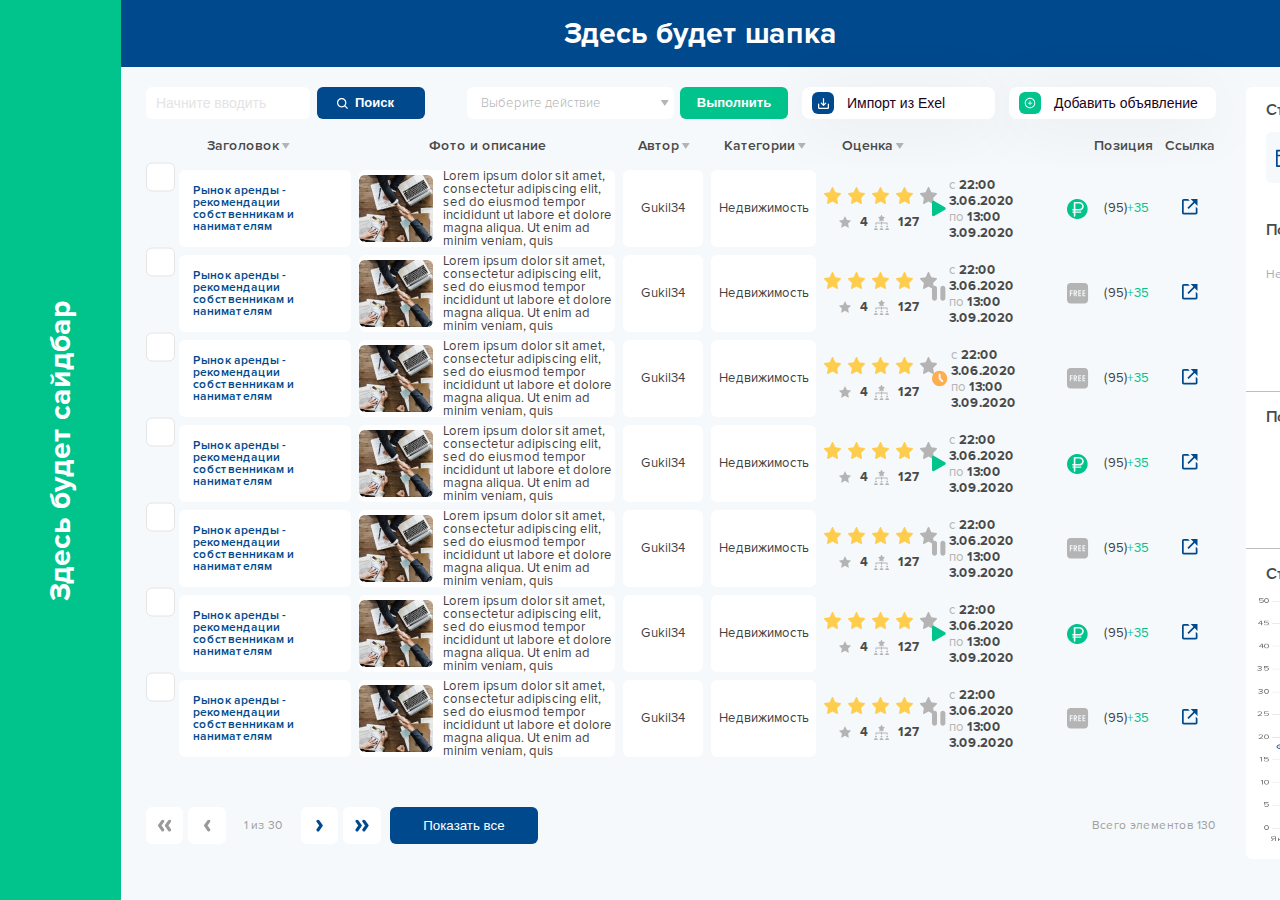
<file: index.html>
<!DOCTYPE html>
<html lang="en">

<head>
    <meta charset="UTF-8">
    <meta http-equiv="X-UA-Compatible" content="IE=edge">
    <meta name="viewport" content="width=device-width, initial-scale=1.0">
    <title>Все объявления</title>
    <link rel="stylesheet" href="css/nice-select.css">
    <link rel="stylesheet" href="css/datepicker.css">
    <link rel="stylesheet" href="https://cdn.jsdelivr.net/npm/bootstrap@4.6.0/dist/css/bootstrap.min.css" integrity="sha384-B0vP5xmATw1+K9KRQjQERJvTumQW0nPEzvF6L/Z6nronJ3oUOFUFpCjEUQouq2+l" crossorigin="anonymous">
    <link rel="stylesheet" href="css/style.css">
</head>

<body>
    <div class="wrapper">
        <aside class='removed-sidebar'>
            <span>Здесь будет сайдбар</span>
        </aside>
        <main>
            <header class='removed-header'>Здесь будет шапка</header>
            <div class="content">
                <div class="content__left">
                    <div class="content-top">
                        <div class="content-top__left">
                            <div class="search">
                                <input type="text" placeholder="Начните вводить">
                                <button class="blue-btn">
                                    <svg width="11" height="11" viewBox="0 0 11 11" fill="none" xmlns="http://www.w3.org/2000/svg">
                                        <path d="M4.70412 9.40774C5.74783 9.40753 6.76147 9.05814 7.58363 8.41522L10.1685 11L11 10.1686L8.41508 7.58381C9.05837 6.76162 9.40799 5.7478 9.40824 4.70387C9.40824 2.11027 7.29786 0 4.70412 0C2.11039 0 0 2.11027 0 4.70387C0 7.29747 2.11039 9.40774 4.70412 9.40774ZM4.70412 1.17597C6.64986 1.17597 8.23221 2.75823 8.23221 4.70387C8.23221 6.64951 6.64986 8.23177 4.70412 8.23177C2.75838 8.23177 1.17603 6.64951 1.17603 4.70387C1.17603 2.75823 2.75838 1.17597 4.70412 1.17597Z" fill="white"/>
                                    </svg>
                                    <span>Поиск</span>
                                </button>
                            </div>
                            <div class="action">
                                <select class="select">
                                    <option disabled selected value="">Выберите действие</option>
                                    <option value="действие 1">действие 1</option>
                                    <option value="действие 2">действие 2</option>
                                    <option value="действие 3">действие 3</option>
                                </select>
                                <button class="green-btn">Выполнить</button>
                            </div>
                        </div>
                        <div class="content-top__right">
                            <button class="import-excel download-btn custom-btn">
                                <i>
                                    <svg width="11" height="11" viewBox="0 0 16 16" fill="none" xmlns="http://www.w3.org/2000/svg">
                                        <path d="M14.2222 8.88889V13.3333C14.2222 13.8222 13.8222 14.2222 13.3333 14.2222H2.66667C2.17778 14.2222 1.77778 13.8222 1.77778 13.3333V8.88889C1.77778 8.4 1.37778 8 0.888889 8C0.4 8 0 8.4 0 8.88889V14.2222C0 15.2 0.8 16 1.77778 16H14.2222C15.2 16 16 15.2 16 14.2222V8.88889C16 8.4 15.6 8 15.1111 8C14.6222 8 14.2222 8.4 14.2222 8.88889ZM8.88889 8.59556L10.56 6.92444C10.6423 6.84215 10.74 6.77687 10.8475 6.73233C10.955 6.68779 11.0703 6.66487 11.1867 6.66487C11.303 6.66487 11.4183 6.68779 11.5258 6.73233C11.6333 6.77687 11.731 6.84215 11.8133 6.92444C11.8956 7.00674 11.9609 7.10444 12.0054 7.21196C12.05 7.31949 12.0729 7.43473 12.0729 7.55111C12.0729 7.66749 12.05 7.78274 12.0054 7.89026C11.9609 7.99778 11.8956 8.09548 11.8133 8.17778L8.62222 11.3689C8.53999 11.4513 8.44231 11.5167 8.33478 11.5613C8.22725 11.6059 8.11197 11.6288 7.99556 11.6288C7.87914 11.6288 7.76387 11.6059 7.65633 11.5613C7.5488 11.5167 7.45112 11.4513 7.36889 11.3689L4.17778 8.17778C4.01158 8.01158 3.9182 7.78616 3.9182 7.55111C3.9182 7.31607 4.01158 7.09065 4.17778 6.92444C4.34398 6.75824 4.5694 6.66487 4.80444 6.66487C5.03949 6.66487 5.26491 6.75824 5.43111 6.92444L7.11111 8.59556V0.888889C7.11111 0.4 7.51111 0 8 0C8.48889 0 8.88889 0.4 8.88889 0.888889V8.59556Z" fill="white"></path>
                                    </svg>
                                </i>
                                <span>Импорт из Exel</span>
                                <input type="file" name="" id="">
                            </button>
                            <button class="add-article add-btn custom-btn">
                                <i>
                                    <svg width="12" height="12" viewBox="0 0 12 12" fill="none" xmlns="http://www.w3.org/2000/svg">
                                        <path d="M8.15625 5.625H6.375V3.84375C6.375 3.79219 6.33281 3.75 6.28125 3.75H5.71875C5.66719 3.75 5.625 3.79219 5.625 3.84375V5.625H3.84375C3.79219 5.625 3.75 5.66719 3.75 5.71875V6.28125C3.75 6.33281 3.79219 6.375 3.84375 6.375H5.625V8.15625C5.625 8.20781 5.66719 8.25 5.71875 8.25H6.28125C6.33281 8.25 6.375 8.20781 6.375 8.15625V6.375H8.15625C8.20781 6.375 8.25 6.33281 8.25 6.28125V5.71875C8.25 5.66719 8.20781 5.625 8.15625 5.625Z" fill="white"/>
                                        <path d="M6 0.75C3.10078 0.75 0.75 3.10078 0.75 6C0.75 8.89922 3.10078 11.25 6 11.25C8.89922 11.25 11.25 8.89922 11.25 6C11.25 3.10078 8.89922 0.75 6 0.75ZM6 10.3594C3.59297 10.3594 1.64062 8.40703 1.64062 6C1.64062 3.59297 3.59297 1.64062 6 1.64062C8.40703 1.64062 10.3594 3.59297 10.3594 6C10.3594 8.40703 8.40703 10.3594 6 10.3594Z" fill="white"/>
                                    </svg>
                                </i>
                                <span>Добавить объявление</span>
                            </button>
                        </div>
                    </div>
                    <div class="table">
                        <div class="table__head">
                            <div class="table__head-title">
                                <span>Заголовок</span>
                                <svg class="svg-sort" width="8" height="6" viewBox="0 0 8 6" fill="none" xmlns="http://www.w3.org/2000/svg">
                                    <path d="M3.44095 5.46338C3.47535 5.51334 3.52138 5.5542 3.57508 5.58242C3.62878 5.61064 3.68853 5.62539 3.7492 5.62539C3.80986 5.62539 3.86962 5.61064 3.92331 5.58242C3.97701 5.5542 4.02305 5.51334 4.05745 5.46338L7.43245 0.588375C7.47151 0.532147 7.49442 0.466287 7.49869 0.397952C7.50295 0.329618 7.4884 0.261421 7.45663 0.200773C7.42486 0.140124 7.37707 0.0893432 7.31846 0.0539468C7.25985 0.0185505 7.19267 -0.000107379 7.1242 4.6487e-07H0.374198C0.305889 0.000282618 0.23895 0.0191805 0.180578 0.0546616C0.122207 0.0901427 0.0746116 0.140865 0.0429113 0.201373C0.0112111 0.261881 -0.00339494 0.329886 0.000664049 0.398075C0.00472303 0.466263 0.0272934 0.532055 0.065948 0.588375L3.44095 5.46338Z" fill="#B4B4B4"/>
                                </svg>
                            </div>
                            <div class="table__head-title">
                                Фото и описание
                            </div>
                            <div class="table__head-title">
                                <span>Автор</span>
                                <svg class="svg-sort" width="8" height="6" viewBox="0 0 8 6" fill="none" xmlns="http://www.w3.org/2000/svg">
                                    <path d="M3.44095 5.46338C3.47535 5.51334 3.52138 5.5542 3.57508 5.58242C3.62878 5.61064 3.68853 5.62539 3.7492 5.62539C3.80986 5.62539 3.86962 5.61064 3.92331 5.58242C3.97701 5.5542 4.02305 5.51334 4.05745 5.46338L7.43245 0.588375C7.47151 0.532147 7.49442 0.466287 7.49869 0.397952C7.50295 0.329618 7.4884 0.261421 7.45663 0.200773C7.42486 0.140124 7.37707 0.0893432 7.31846 0.0539468C7.25985 0.0185505 7.19267 -0.000107379 7.1242 4.6487e-07H0.374198C0.305889 0.000282618 0.23895 0.0191805 0.180578 0.0546616C0.122207 0.0901427 0.0746116 0.140865 0.0429113 0.201373C0.0112111 0.261881 -0.00339494 0.329886 0.000664049 0.398075C0.00472303 0.466263 0.0272934 0.532055 0.065948 0.588375L3.44095 5.46338Z" fill="#B4B4B4"/>
                                </svg>
                            </div>
                            <div class="table__head-title">
                                <span>Категории</span>
                                <svg class="svg-sort" width="8" height="6" viewBox="0 0 8 6" fill="none" xmlns="http://www.w3.org/2000/svg">
                                    <path d="M3.44095 5.46338C3.47535 5.51334 3.52138 5.5542 3.57508 5.58242C3.62878 5.61064 3.68853 5.62539 3.7492 5.62539C3.80986 5.62539 3.86962 5.61064 3.92331 5.58242C3.97701 5.5542 4.02305 5.51334 4.05745 5.46338L7.43245 0.588375C7.47151 0.532147 7.49442 0.466287 7.49869 0.397952C7.50295 0.329618 7.4884 0.261421 7.45663 0.200773C7.42486 0.140124 7.37707 0.0893432 7.31846 0.0539468C7.25985 0.0185505 7.19267 -0.000107379 7.1242 4.6487e-07H0.374198C0.305889 0.000282618 0.23895 0.0191805 0.180578 0.0546616C0.122207 0.0901427 0.0746116 0.140865 0.0429113 0.201373C0.0112111 0.261881 -0.00339494 0.329886 0.000664049 0.398075C0.00472303 0.466263 0.0272934 0.532055 0.065948 0.588375L3.44095 5.46338Z" fill="#B4B4B4"/>
                                </svg>
                            </div>
                            <div class="table__head-title">
                                <span>Оценка</span>
                                <svg class="svg-sort" width="8" height="6" viewBox="0 0 8 6" fill="none" xmlns="http://www.w3.org/2000/svg">
                                    <path d="M3.44095 5.46338C3.47535 5.51334 3.52138 5.5542 3.57508 5.58242C3.62878 5.61064 3.68853 5.62539 3.7492 5.62539C3.80986 5.62539 3.86962 5.61064 3.92331 5.58242C3.97701 5.5542 4.02305 5.51334 4.05745 5.46338L7.43245 0.588375C7.47151 0.532147 7.49442 0.466287 7.49869 0.397952C7.50295 0.329618 7.4884 0.261421 7.45663 0.200773C7.42486 0.140124 7.37707 0.0893432 7.31846 0.0539468C7.25985 0.0185505 7.19267 -0.000107379 7.1242 4.6487e-07H0.374198C0.305889 0.000282618 0.23895 0.0191805 0.180578 0.0546616C0.122207 0.0901427 0.0746116 0.140865 0.0429113 0.201373C0.0112111 0.261881 -0.00339494 0.329886 0.000664049 0.398075C0.00472303 0.466263 0.0272934 0.532055 0.065948 0.588375L3.44095 5.46338Z" fill="#B4B4B4"/>
                                </svg>
                            </div>
                            <div class="table__head-title"></div>
                            <div class="table__head-title"></div>
                            <div class="table__head-title">
                                <span>Позиция</span>
                                <svg class="svg-sort" width="8" height="6" viewBox="0 0 8 6" fill="none" xmlns="http://www.w3.org/2000/svg">
                                    <path d="M3.44095 5.46338C3.47535 5.51334 3.52138 5.5542 3.57508 5.58242C3.62878 5.61064 3.68853 5.62539 3.7492 5.62539C3.80986 5.62539 3.86962 5.61064 3.92331 5.58242C3.97701 5.5542 4.02305 5.51334 4.05745 5.46338L7.43245 0.588375C7.47151 0.532147 7.49442 0.466287 7.49869 0.397952C7.50295 0.329618 7.4884 0.261421 7.45663 0.200773C7.42486 0.140124 7.37707 0.0893432 7.31846 0.0539468C7.25985 0.0185505 7.19267 -0.000107379 7.1242 4.6487e-07H0.374198C0.305889 0.000282618 0.23895 0.0191805 0.180578 0.0546616C0.122207 0.0901427 0.0746116 0.140865 0.0429113 0.201373C0.0112111 0.261881 -0.00339494 0.329886 0.000664049 0.398075C0.00472303 0.466263 0.0272934 0.532055 0.065948 0.588375L3.44095 5.46338Z" fill="#B4B4B4"/>
                                </svg>
                            </div>
                            <div class="table__head-title">
                                <span>Ссылка</span>
                            </div>
                        </div>
                        <div class="table__row">
                            <div>
                                <div class="table__check">
                                    <input type='checkbox' class="checkbox" id='c' />
                                    <label for='c'></label>
                                </div>
                                <div class="table__title">
                                    Рынок аренды - рекомендации собственникам и нанимателям
                                </div>
                            </div>
                            <div>
                                <img src="img/adv.jpg" alt="">
                                <span>
                                    Lorem ipsum dolor sit amet, consectetur adipiscing elit, sed do eiusmod tempor incididunt ut labore et dolore magna aliqua. Ut enim ad minim veniam, quis
                                </span>
                            </div>
                            <div>Gukil34</div>
                            <div>
                                Недвижимость
                            </div>
                            <div>
                                <div class="table__rating">
                                    <div class="rating">
                                        <div class="rating__item">
                                            <svg width="17" height="17" viewBox="0 0 17 17" fill="none" xmlns="http://www.w3.org/2000/svg">
                                                <path d="M16.4505 5.98618L11.3543 5.21059L9.07611 0.374144C9.01388 0.241725 8.91152 0.134529 8.78506 0.0693701C8.46793 -0.0945772 8.08254 0.0420455 7.92397 0.374144L5.64581 5.21059L0.549539 5.98618C0.409035 6.0072 0.280575 6.07656 0.182222 6.18166C0.0633192 6.30964 -0.00220171 6.48181 5.64944e-05 6.66035C0.0023147 6.83888 0.0721672 7.00918 0.194265 7.13381L3.88148 10.8983L3.01036 16.214C2.98993 16.3376 3.003 16.4648 3.04808 16.5811C3.09316 16.6973 3.16845 16.7981 3.26541 16.8718C3.36237 16.9456 3.47713 16.9894 3.59666 16.9983C3.7162 17.0072 3.83573 16.9809 3.9417 16.9223L8.50004 14.4127L13.0584 16.9223C13.1828 16.9917 13.3273 17.0148 13.4658 16.9896C13.8151 16.9265 14.0499 16.5797 13.9897 16.214L13.1186 10.8983L16.8058 7.13381C16.9062 7.03082 16.9724 6.8963 16.9925 6.74917C17.0467 6.38134 16.8018 6.04083 16.4505 5.98618Z" fill="#FFCD4D"/>
                                            </svg>
                                        </div>
                                        <div class="rating__item">
                                            <svg width="17" height="17" viewBox="0 0 17 17" fill="none" xmlns="http://www.w3.org/2000/svg">
                                                <path d="M16.4505 5.98618L11.3543 5.21059L9.07611 0.374144C9.01388 0.241725 8.91152 0.134529 8.78506 0.0693701C8.46793 -0.0945772 8.08254 0.0420455 7.92397 0.374144L5.64581 5.21059L0.549539 5.98618C0.409035 6.0072 0.280575 6.07656 0.182222 6.18166C0.0633192 6.30964 -0.00220171 6.48181 5.64944e-05 6.66035C0.0023147 6.83888 0.0721672 7.00918 0.194265 7.13381L3.88148 10.8983L3.01036 16.214C2.98993 16.3376 3.003 16.4648 3.04808 16.5811C3.09316 16.6973 3.16845 16.7981 3.26541 16.8718C3.36237 16.9456 3.47713 16.9894 3.59666 16.9983C3.7162 17.0072 3.83573 16.9809 3.9417 16.9223L8.50004 14.4127L13.0584 16.9223C13.1828 16.9917 13.3273 17.0148 13.4658 16.9896C13.8151 16.9265 14.0499 16.5797 13.9897 16.214L13.1186 10.8983L16.8058 7.13381C16.9062 7.03082 16.9724 6.8963 16.9925 6.74917C17.0467 6.38134 16.8018 6.04083 16.4505 5.98618Z" fill="#FFCD4D"/>
                                            </svg>
                                        </div>
                                        <div class="rating__item">
                                            <svg width="17" height="17" viewBox="0 0 17 17" fill="none" xmlns="http://www.w3.org/2000/svg">
                                                <path d="M16.4505 5.98618L11.3543 5.21059L9.07611 0.374144C9.01388 0.241725 8.91152 0.134529 8.78506 0.0693701C8.46793 -0.0945772 8.08254 0.0420455 7.92397 0.374144L5.64581 5.21059L0.549539 5.98618C0.409035 6.0072 0.280575 6.07656 0.182222 6.18166C0.0633192 6.30964 -0.00220171 6.48181 5.64944e-05 6.66035C0.0023147 6.83888 0.0721672 7.00918 0.194265 7.13381L3.88148 10.8983L3.01036 16.214C2.98993 16.3376 3.003 16.4648 3.04808 16.5811C3.09316 16.6973 3.16845 16.7981 3.26541 16.8718C3.36237 16.9456 3.47713 16.9894 3.59666 16.9983C3.7162 17.0072 3.83573 16.9809 3.9417 16.9223L8.50004 14.4127L13.0584 16.9223C13.1828 16.9917 13.3273 17.0148 13.4658 16.9896C13.8151 16.9265 14.0499 16.5797 13.9897 16.214L13.1186 10.8983L16.8058 7.13381C16.9062 7.03082 16.9724 6.8963 16.9925 6.74917C17.0467 6.38134 16.8018 6.04083 16.4505 5.98618Z" fill="#FFCD4D"/>
                                            </svg>
                                        </div>
                                        <div class="rating__item">
                                            <svg width="17" height="17" viewBox="0 0 17 17" fill="none" xmlns="http://www.w3.org/2000/svg">
                                                <path d="M16.4505 5.98618L11.3543 5.21059L9.07611 0.374144C9.01388 0.241725 8.91152 0.134529 8.78506 0.0693701C8.46793 -0.0945772 8.08254 0.0420455 7.92397 0.374144L5.64581 5.21059L0.549539 5.98618C0.409035 6.0072 0.280575 6.07656 0.182222 6.18166C0.0633192 6.30964 -0.00220171 6.48181 5.64944e-05 6.66035C0.0023147 6.83888 0.0721672 7.00918 0.194265 7.13381L3.88148 10.8983L3.01036 16.214C2.98993 16.3376 3.003 16.4648 3.04808 16.5811C3.09316 16.6973 3.16845 16.7981 3.26541 16.8718C3.36237 16.9456 3.47713 16.9894 3.59666 16.9983C3.7162 17.0072 3.83573 16.9809 3.9417 16.9223L8.50004 14.4127L13.0584 16.9223C13.1828 16.9917 13.3273 17.0148 13.4658 16.9896C13.8151 16.9265 14.0499 16.5797 13.9897 16.214L13.1186 10.8983L16.8058 7.13381C16.9062 7.03082 16.9724 6.8963 16.9925 6.74917C17.0467 6.38134 16.8018 6.04083 16.4505 5.98618Z" fill="#FFCD4D"/>
                                            </svg>
                                        </div>
                                        <div class="rating__item">
                                            <svg width="17" height="17" viewBox="0 0 17 17" fill="none" xmlns="http://www.w3.org/2000/svg">
                                                <path d="M16.4505 5.98618L11.3543 5.21059L9.07611 0.374144C9.01388 0.241725 8.91152 0.134529 8.78506 0.0693701C8.46793 -0.0945772 8.08254 0.0420455 7.92397 0.374144L5.64581 5.21059L0.549539 5.98618C0.409035 6.0072 0.280575 6.07656 0.182222 6.18166C0.0633192 6.30964 -0.00220171 6.48181 5.64944e-05 6.66035C0.0023147 6.83888 0.0721672 7.00918 0.194265 7.13381L3.88148 10.8983L3.01036 16.214C2.98993 16.3376 3.003 16.4648 3.04808 16.5811C3.09316 16.6973 3.16845 16.7981 3.26541 16.8718C3.36237 16.9456 3.47713 16.9894 3.59666 16.9983C3.7162 17.0072 3.83573 16.9809 3.9417 16.9223L8.50004 14.4127L13.0584 16.9223C13.1828 16.9917 13.3273 17.0148 13.4658 16.9896C13.8151 16.9265 14.0499 16.5797 13.9897 16.214L13.1186 10.8983L16.8058 7.13381C16.9062 7.03082 16.9724 6.8963 16.9925 6.74917C17.0467 6.38134 16.8018 6.04083 16.4505 5.98618Z" fill="#B4B4B4"/>
                                            </svg>
                                        </div>
                                    </div>
                                    <div class="rating-num">
                                        <svg width="12" height="12" viewBox="0 0 12 12" fill="none" xmlns="http://www.w3.org/2000/svg">
                                            <path d="M11.9894 4.63497C11.9641 4.55721 11.8969 4.5005 11.8159 4.48869L7.93022 3.92399L6.19252 0.403059C6.15643 0.329599 6.08168 0.283203 6.00006 0.283203C5.91844 0.283203 5.84348 0.329599 5.8076 0.403059L4.06969 3.92421L0.184033 4.48891C0.103055 4.50072 0.0360388 4.55721 0.0104781 4.63518C-0.0146531 4.71272 0.00618214 4.79821 0.0648214 4.85513L2.87671 7.59593L2.21278 11.4661C2.19903 11.5467 2.23211 11.6281 2.29805 11.6762C2.36443 11.7247 2.45228 11.731 2.52423 11.6925L6.00006 9.86546L9.47546 11.6925C9.50682 11.7091 9.5414 11.7172 9.57556 11.7172C9.62002 11.7172 9.66427 11.7035 9.70185 11.6762C9.76801 11.6281 9.80109 11.5467 9.78713 11.4661L9.12341 7.59614L11.9353 4.85513C11.9937 4.79778 12.0148 4.71251 11.9894 4.63497Z" fill="#B4B4B4"/>
                                        </svg>
                                        <span>4</span>
                                        <svg width="15" height="15" viewBox="0 0 15 15" fill="none" xmlns="http://www.w3.org/2000/svg">
                                            <g clip-path="url(#clip0)">
                                            <path d="M13.125 9.84375C12.8663 9.84375 12.6562 9.63375 12.6562 9.375V8.4375H2.34375V9.375C2.34375 9.63375 2.13375 9.84375 1.875 9.84375C1.61625 9.84375 1.40625 9.63375 1.40625 9.375V7.96875C1.40625 7.71 1.61625 7.5 1.875 7.5H13.125C13.3837 7.5 13.5938 7.71 13.5938 7.96875V9.375C13.5938 9.63375 13.3837 9.84375 13.125 9.84375Z" fill="#B4B4B4"/>
                                            <path d="M7.5 10C7.24125 10 7.03125 9.79 7.03125 9.53125V6.71875C7.03125 6.46 7.24125 6.25 7.5 6.25C7.75875 6.25 7.96875 6.46 7.96875 6.71875V9.53125C7.96875 9.79 7.75875 10 7.5 10Z" fill="#B4B4B4"/>
                                            <path d="M1.875 12.5C2.39277 12.5 2.8125 12.0803 2.8125 11.5625C2.8125 11.0447 2.39277 10.625 1.875 10.625C1.35723 10.625 0.9375 11.0447 0.9375 11.5625C0.9375 12.0803 1.35723 12.5 1.875 12.5Z" fill="#B4B4B4"/>
                                            <path d="M2.34375 13.125H1.40625C0.63125 13.125 0 13.7556 0 14.5312C0 14.79 0.21 15 0.46875 15H3.28125C3.54 15 3.75 14.79 3.75 14.5312C3.75 13.7556 3.11875 13.125 2.34375 13.125Z" fill="#B4B4B4"/>
                                            <path d="M7.5 12.5C8.01777 12.5 8.4375 12.0803 8.4375 11.5625C8.4375 11.0447 8.01777 10.625 7.5 10.625C6.98223 10.625 6.5625 11.0447 6.5625 11.5625C6.5625 12.0803 6.98223 12.5 7.5 12.5Z" fill="#B4B4B4"/>
                                            <path d="M7.96875 13.125H7.03125C6.25625 13.125 5.625 13.7556 5.625 14.5312C5.625 14.79 5.835 15 6.09375 15H8.90625C9.165 15 9.375 14.79 9.375 14.5312C9.375 13.7556 8.74375 13.125 7.96875 13.125Z" fill="#B4B4B4"/>
                                            <path d="M13.125 12.5C13.6428 12.5 14.0625 12.0803 14.0625 11.5625C14.0625 11.0447 13.6428 10.625 13.125 10.625C12.6072 10.625 12.1875 11.0447 12.1875 11.5625C12.1875 12.0803 12.6072 12.5 13.125 12.5Z" fill="#B4B4B4"/>
                                            <path d="M13.5938 13.125H12.6562C11.8813 13.125 11.25 13.7556 11.25 14.5312C11.25 14.79 11.46 15 11.7188 15H14.5312C14.79 15 15 14.79 15 14.5312C15 13.7556 14.3688 13.125 13.5938 13.125Z" fill="#B4B4B4"/>
                                            <path d="M10.2251 2.02312L8.63633 1.78625L7.91695 0.268125C7.83945 0.104375 7.67445 0 7.4932 0C7.49258 0 7.49195 0 7.49133 0C7.31008 0.000625 7.14445 0.10625 7.0682 0.27125L6.35945 1.79375L4.77132 2.04187C4.59757 2.06875 4.45383 2.19062 4.39883 2.3575C4.3432 2.525 4.38695 2.70812 4.50945 2.83375L5.67632 4.02L5.40695 5.7075C5.3782 5.88438 5.45445 6.0625 5.60133 6.165C5.68133 6.22188 5.77508 6.25 5.87008 6.25C5.9482 6.25 6.02695 6.23062 6.0982 6.19062L7.51008 5.40438L8.9282 6.18062C9.08445 6.26687 9.27758 6.25688 9.42508 6.15188C9.5707 6.04813 9.6457 5.87 9.61633 5.6925L9.33508 4.0075L10.4938 2.81312C10.6163 2.68687 10.6582 2.50312 10.6013 2.33687C10.5438 2.17 10.3995 2.04938 10.2251 2.02312Z" fill="#B4B4B4"/>
                                            </g>
                                            <defs>
                                            <clipPath id="clip0">
                                            <rect width="15" height="15" fill="white"/>
                                            </clipPath>
                                            </defs>
                                        </svg>
                                        <span>127</span>
                                    </div>
                                </div>
                            </div>
                            <div class="table__period">
                                <svg width="15" height="17" viewBox="0 0 15 17" fill="none" xmlns="http://www.w3.org/2000/svg">
                                    <path d="M14.2418 9.74455L2.31176 16.6667C1.29931 17.2536 0 16.543 0 15.3599V1.51558C0 0.334386 1.29744 -0.378079 2.31176 0.210642L14.2418 7.1328C14.4721 7.26428 14.6636 7.45432 14.7967 7.68366C14.9299 7.913 15 8.17348 15 8.43868C15 8.70387 14.9299 8.96435 14.7967 9.19369C14.6636 9.42303 14.4721 9.61307 14.2418 9.74455Z" fill="#00C48C"/>
                                </svg>
                                <div>
                                    <p>
                                        <span>с</span>
                                        <strong> 22:00 3.06.2020</strong>
                                    </p>
                                    <p>
                                        <span>по</span>
                                        <strong>13:00 3.09.2020</strong>
                                    </p>
                                </div>
                            </div>
                            <div>
                                <svg width="21" height="20" viewBox="0 0 21 20" fill="none" xmlns="http://www.w3.org/2000/svg">
                                    <path d="M12.0983 4.53126H8.38818V10.0375H12.1241C12.9154 10.0716 13.6886 9.80188 14.2758 9.28697C14.8629 8.77207 15.2166 8.05355 15.26 7.28751C15.2402 6.90513 15.1426 6.53031 14.9728 6.18458C14.803 5.83885 14.5643 5.52903 14.2706 5.27291C13.9768 5.01679 13.6336 4.81942 13.2608 4.69214C12.8881 4.56487 12.493 4.51019 12.0983 4.53126Z" fill="#00C48C"/>
                                    <path d="M10.3239 0C8.28202 0 6.286 0.58649 4.58825 1.6853C2.89049 2.78412 1.56725 4.3459 0.785863 6.17316C0.00447314 8.00043 -0.199974 10.0111 0.198375 11.9509C0.596725 13.8907 1.57998 15.6725 3.0238 17.0711C4.46762 18.4696 6.30716 19.422 8.3098 19.8078C10.3124 20.1937 12.3882 19.9957 14.2747 19.2388C16.1611 18.4819 17.7735 17.2002 18.9079 15.5557C20.0423 13.9112 20.6478 11.9778 20.6478 10C20.6478 7.34783 19.5601 4.8043 17.624 2.92893C15.6879 1.05357 13.062 0 10.3239 0ZM12.0983 11.6H8.38816V12.5H13.7372C13.9084 12.5 14.0725 12.5658 14.1935 12.6831C14.3145 12.8003 14.3825 12.9592 14.3825 13.125C14.3825 13.2908 14.3145 13.4497 14.1935 13.5669C14.0725 13.6841 13.9084 13.75 13.7372 13.75H8.38816V16.875C8.38816 17.0822 8.30318 17.2809 8.15193 17.4274C8.00067 17.5739 7.79552 17.6562 7.58161 17.6562C7.3677 17.6562 7.16255 17.5739 7.01129 17.4274C6.86003 17.2809 6.77505 17.0822 6.77505 16.875V13.75H5.9685C5.79737 13.75 5.63325 13.6841 5.51225 13.5669C5.39124 13.4497 5.32326 13.2908 5.32326 13.125C5.32326 12.9592 5.39124 12.8003 5.51225 12.6831C5.63325 12.5658 5.79737 12.5 5.9685 12.5H6.74924V11.6H5.9685C5.75459 11.6 5.54944 11.5177 5.39818 11.3712C5.24692 11.2247 5.16195 11.0259 5.16195 10.8187C5.16195 10.6115 5.24692 10.4128 5.39818 10.2663C5.54944 10.1198 5.75459 10.0375 5.9685 10.0375H6.74924V3.75C6.74924 3.5428 6.83422 3.34408 6.98548 3.19757C7.13674 3.05106 7.34189 2.96875 7.5558 2.96875H12.0725C13.2924 2.93168 14.4775 3.36496 15.3679 4.17349C16.2583 4.98203 16.7811 6.09973 16.8215 7.28125C16.781 8.45886 16.262 9.57333 15.3775 10.3821C14.4929 11.191 13.3144 11.6287 12.0983 11.6Z" fill="#00C48C"/>
                                </svg>
                            </div>
                            <div>
                                (95)<span>+35</span>
                            </div>
                            <div class="table__link">
                                <a href=""><img src="img/link.svg" alt=""></a>
                            </div>
                        </div>
                        <div class="table__row">
                            <div>
                                <div class="table__check">
                                    <input type='checkbox' class="checkbox" id='c' />
                                    <label for='c'></label>
                                </div>
                                <div class="table__title">
                                    Рынок аренды - рекомендации собственникам и нанимателям
                                </div>
                            </div>
                            <div>
                                <img src="img/adv.jpg" alt="">
                                <span>
                                    Lorem ipsum dolor sit amet, consectetur adipiscing elit, sed do eiusmod tempor incididunt ut labore et dolore magna aliqua. Ut enim ad minim veniam, quis
                                </span>
                            </div>
                            <div>Gukil34</div>
                            <div>
                                Недвижимость
                            </div>
                            <div>
                                <div class="table__rating">
                                    <div class="rating">
                                        <div class="rating__item">
                                            <svg width="17" height="17" viewBox="0 0 17 17" fill="none" xmlns="http://www.w3.org/2000/svg">
                                                <path d="M16.4505 5.98618L11.3543 5.21059L9.07611 0.374144C9.01388 0.241725 8.91152 0.134529 8.78506 0.0693701C8.46793 -0.0945772 8.08254 0.0420455 7.92397 0.374144L5.64581 5.21059L0.549539 5.98618C0.409035 6.0072 0.280575 6.07656 0.182222 6.18166C0.0633192 6.30964 -0.00220171 6.48181 5.64944e-05 6.66035C0.0023147 6.83888 0.0721672 7.00918 0.194265 7.13381L3.88148 10.8983L3.01036 16.214C2.98993 16.3376 3.003 16.4648 3.04808 16.5811C3.09316 16.6973 3.16845 16.7981 3.26541 16.8718C3.36237 16.9456 3.47713 16.9894 3.59666 16.9983C3.7162 17.0072 3.83573 16.9809 3.9417 16.9223L8.50004 14.4127L13.0584 16.9223C13.1828 16.9917 13.3273 17.0148 13.4658 16.9896C13.8151 16.9265 14.0499 16.5797 13.9897 16.214L13.1186 10.8983L16.8058 7.13381C16.9062 7.03082 16.9724 6.8963 16.9925 6.74917C17.0467 6.38134 16.8018 6.04083 16.4505 5.98618Z" fill="#FFCD4D"/>
                                            </svg>
                                        </div>
                                        <div class="rating__item">
                                            <svg width="17" height="17" viewBox="0 0 17 17" fill="none" xmlns="http://www.w3.org/2000/svg">
                                                <path d="M16.4505 5.98618L11.3543 5.21059L9.07611 0.374144C9.01388 0.241725 8.91152 0.134529 8.78506 0.0693701C8.46793 -0.0945772 8.08254 0.0420455 7.92397 0.374144L5.64581 5.21059L0.549539 5.98618C0.409035 6.0072 0.280575 6.07656 0.182222 6.18166C0.0633192 6.30964 -0.00220171 6.48181 5.64944e-05 6.66035C0.0023147 6.83888 0.0721672 7.00918 0.194265 7.13381L3.88148 10.8983L3.01036 16.214C2.98993 16.3376 3.003 16.4648 3.04808 16.5811C3.09316 16.6973 3.16845 16.7981 3.26541 16.8718C3.36237 16.9456 3.47713 16.9894 3.59666 16.9983C3.7162 17.0072 3.83573 16.9809 3.9417 16.9223L8.50004 14.4127L13.0584 16.9223C13.1828 16.9917 13.3273 17.0148 13.4658 16.9896C13.8151 16.9265 14.0499 16.5797 13.9897 16.214L13.1186 10.8983L16.8058 7.13381C16.9062 7.03082 16.9724 6.8963 16.9925 6.74917C17.0467 6.38134 16.8018 6.04083 16.4505 5.98618Z" fill="#FFCD4D"/>
                                            </svg>
                                        </div>
                                        <div class="rating__item">
                                            <svg width="17" height="17" viewBox="0 0 17 17" fill="none" xmlns="http://www.w3.org/2000/svg">
                                                <path d="M16.4505 5.98618L11.3543 5.21059L9.07611 0.374144C9.01388 0.241725 8.91152 0.134529 8.78506 0.0693701C8.46793 -0.0945772 8.08254 0.0420455 7.92397 0.374144L5.64581 5.21059L0.549539 5.98618C0.409035 6.0072 0.280575 6.07656 0.182222 6.18166C0.0633192 6.30964 -0.00220171 6.48181 5.64944e-05 6.66035C0.0023147 6.83888 0.0721672 7.00918 0.194265 7.13381L3.88148 10.8983L3.01036 16.214C2.98993 16.3376 3.003 16.4648 3.04808 16.5811C3.09316 16.6973 3.16845 16.7981 3.26541 16.8718C3.36237 16.9456 3.47713 16.9894 3.59666 16.9983C3.7162 17.0072 3.83573 16.9809 3.9417 16.9223L8.50004 14.4127L13.0584 16.9223C13.1828 16.9917 13.3273 17.0148 13.4658 16.9896C13.8151 16.9265 14.0499 16.5797 13.9897 16.214L13.1186 10.8983L16.8058 7.13381C16.9062 7.03082 16.9724 6.8963 16.9925 6.74917C17.0467 6.38134 16.8018 6.04083 16.4505 5.98618Z" fill="#FFCD4D"/>
                                            </svg>
                                        </div>
                                        <div class="rating__item">
                                            <svg width="17" height="17" viewBox="0 0 17 17" fill="none" xmlns="http://www.w3.org/2000/svg">
                                                <path d="M16.4505 5.98618L11.3543 5.21059L9.07611 0.374144C9.01388 0.241725 8.91152 0.134529 8.78506 0.0693701C8.46793 -0.0945772 8.08254 0.0420455 7.92397 0.374144L5.64581 5.21059L0.549539 5.98618C0.409035 6.0072 0.280575 6.07656 0.182222 6.18166C0.0633192 6.30964 -0.00220171 6.48181 5.64944e-05 6.66035C0.0023147 6.83888 0.0721672 7.00918 0.194265 7.13381L3.88148 10.8983L3.01036 16.214C2.98993 16.3376 3.003 16.4648 3.04808 16.5811C3.09316 16.6973 3.16845 16.7981 3.26541 16.8718C3.36237 16.9456 3.47713 16.9894 3.59666 16.9983C3.7162 17.0072 3.83573 16.9809 3.9417 16.9223L8.50004 14.4127L13.0584 16.9223C13.1828 16.9917 13.3273 17.0148 13.4658 16.9896C13.8151 16.9265 14.0499 16.5797 13.9897 16.214L13.1186 10.8983L16.8058 7.13381C16.9062 7.03082 16.9724 6.8963 16.9925 6.74917C17.0467 6.38134 16.8018 6.04083 16.4505 5.98618Z" fill="#FFCD4D"/>
                                            </svg>
                                        </div>
                                        <div class="rating__item">
                                            <svg width="17" height="17" viewBox="0 0 17 17" fill="none" xmlns="http://www.w3.org/2000/svg">
                                                <path d="M16.4505 5.98618L11.3543 5.21059L9.07611 0.374144C9.01388 0.241725 8.91152 0.134529 8.78506 0.0693701C8.46793 -0.0945772 8.08254 0.0420455 7.92397 0.374144L5.64581 5.21059L0.549539 5.98618C0.409035 6.0072 0.280575 6.07656 0.182222 6.18166C0.0633192 6.30964 -0.00220171 6.48181 5.64944e-05 6.66035C0.0023147 6.83888 0.0721672 7.00918 0.194265 7.13381L3.88148 10.8983L3.01036 16.214C2.98993 16.3376 3.003 16.4648 3.04808 16.5811C3.09316 16.6973 3.16845 16.7981 3.26541 16.8718C3.36237 16.9456 3.47713 16.9894 3.59666 16.9983C3.7162 17.0072 3.83573 16.9809 3.9417 16.9223L8.50004 14.4127L13.0584 16.9223C13.1828 16.9917 13.3273 17.0148 13.4658 16.9896C13.8151 16.9265 14.0499 16.5797 13.9897 16.214L13.1186 10.8983L16.8058 7.13381C16.9062 7.03082 16.9724 6.8963 16.9925 6.74917C17.0467 6.38134 16.8018 6.04083 16.4505 5.98618Z" fill="#B4B4B4"/>
                                            </svg>
                                        </div>
                                    </div>
                                    <div class="rating-num">
                                        <svg width="12" height="12" viewBox="0 0 12 12" fill="none" xmlns="http://www.w3.org/2000/svg">
                                            <path d="M11.9894 4.63497C11.9641 4.55721 11.8969 4.5005 11.8159 4.48869L7.93022 3.92399L6.19252 0.403059C6.15643 0.329599 6.08168 0.283203 6.00006 0.283203C5.91844 0.283203 5.84348 0.329599 5.8076 0.403059L4.06969 3.92421L0.184033 4.48891C0.103055 4.50072 0.0360388 4.55721 0.0104781 4.63518C-0.0146531 4.71272 0.00618214 4.79821 0.0648214 4.85513L2.87671 7.59593L2.21278 11.4661C2.19903 11.5467 2.23211 11.6281 2.29805 11.6762C2.36443 11.7247 2.45228 11.731 2.52423 11.6925L6.00006 9.86546L9.47546 11.6925C9.50682 11.7091 9.5414 11.7172 9.57556 11.7172C9.62002 11.7172 9.66427 11.7035 9.70185 11.6762C9.76801 11.6281 9.80109 11.5467 9.78713 11.4661L9.12341 7.59614L11.9353 4.85513C11.9937 4.79778 12.0148 4.71251 11.9894 4.63497Z" fill="#B4B4B4"/>
                                        </svg>
                                        <span>4</span>
                                        <svg width="15" height="15" viewBox="0 0 15 15" fill="none" xmlns="http://www.w3.org/2000/svg">
                                            <g clip-path="url(#clip0)">
                                            <path d="M13.125 9.84375C12.8663 9.84375 12.6562 9.63375 12.6562 9.375V8.4375H2.34375V9.375C2.34375 9.63375 2.13375 9.84375 1.875 9.84375C1.61625 9.84375 1.40625 9.63375 1.40625 9.375V7.96875C1.40625 7.71 1.61625 7.5 1.875 7.5H13.125C13.3837 7.5 13.5938 7.71 13.5938 7.96875V9.375C13.5938 9.63375 13.3837 9.84375 13.125 9.84375Z" fill="#B4B4B4"/>
                                            <path d="M7.5 10C7.24125 10 7.03125 9.79 7.03125 9.53125V6.71875C7.03125 6.46 7.24125 6.25 7.5 6.25C7.75875 6.25 7.96875 6.46 7.96875 6.71875V9.53125C7.96875 9.79 7.75875 10 7.5 10Z" fill="#B4B4B4"/>
                                            <path d="M1.875 12.5C2.39277 12.5 2.8125 12.0803 2.8125 11.5625C2.8125 11.0447 2.39277 10.625 1.875 10.625C1.35723 10.625 0.9375 11.0447 0.9375 11.5625C0.9375 12.0803 1.35723 12.5 1.875 12.5Z" fill="#B4B4B4"/>
                                            <path d="M2.34375 13.125H1.40625C0.63125 13.125 0 13.7556 0 14.5312C0 14.79 0.21 15 0.46875 15H3.28125C3.54 15 3.75 14.79 3.75 14.5312C3.75 13.7556 3.11875 13.125 2.34375 13.125Z" fill="#B4B4B4"/>
                                            <path d="M7.5 12.5C8.01777 12.5 8.4375 12.0803 8.4375 11.5625C8.4375 11.0447 8.01777 10.625 7.5 10.625C6.98223 10.625 6.5625 11.0447 6.5625 11.5625C6.5625 12.0803 6.98223 12.5 7.5 12.5Z" fill="#B4B4B4"/>
                                            <path d="M7.96875 13.125H7.03125C6.25625 13.125 5.625 13.7556 5.625 14.5312C5.625 14.79 5.835 15 6.09375 15H8.90625C9.165 15 9.375 14.79 9.375 14.5312C9.375 13.7556 8.74375 13.125 7.96875 13.125Z" fill="#B4B4B4"/>
                                            <path d="M13.125 12.5C13.6428 12.5 14.0625 12.0803 14.0625 11.5625C14.0625 11.0447 13.6428 10.625 13.125 10.625C12.6072 10.625 12.1875 11.0447 12.1875 11.5625C12.1875 12.0803 12.6072 12.5 13.125 12.5Z" fill="#B4B4B4"/>
                                            <path d="M13.5938 13.125H12.6562C11.8813 13.125 11.25 13.7556 11.25 14.5312C11.25 14.79 11.46 15 11.7188 15H14.5312C14.79 15 15 14.79 15 14.5312C15 13.7556 14.3688 13.125 13.5938 13.125Z" fill="#B4B4B4"/>
                                            <path d="M10.2251 2.02312L8.63633 1.78625L7.91695 0.268125C7.83945 0.104375 7.67445 0 7.4932 0C7.49258 0 7.49195 0 7.49133 0C7.31008 0.000625 7.14445 0.10625 7.0682 0.27125L6.35945 1.79375L4.77132 2.04187C4.59757 2.06875 4.45383 2.19062 4.39883 2.3575C4.3432 2.525 4.38695 2.70812 4.50945 2.83375L5.67632 4.02L5.40695 5.7075C5.3782 5.88438 5.45445 6.0625 5.60133 6.165C5.68133 6.22188 5.77508 6.25 5.87008 6.25C5.9482 6.25 6.02695 6.23062 6.0982 6.19062L7.51008 5.40438L8.9282 6.18062C9.08445 6.26687 9.27758 6.25688 9.42508 6.15188C9.5707 6.04813 9.6457 5.87 9.61633 5.6925L9.33508 4.0075L10.4938 2.81312C10.6163 2.68687 10.6582 2.50312 10.6013 2.33687C10.5438 2.17 10.3995 2.04938 10.2251 2.02312Z" fill="#B4B4B4"/>
                                            </g>
                                            <defs>
                                            <clipPath id="clip0">
                                            <rect width="15" height="15" fill="white"/>
                                            </clipPath>
                                            </defs>
                                        </svg>
                                        <span>127</span>
                                    </div>
                                </div>
                            </div>
                            <div class="table__period">
                                <svg width="15" height="17" viewBox="0 0 15 17" fill="none" xmlns="http://www.w3.org/2000/svg">
                                    <path d="M2.75 0C3.47935 0 4.17882 0.289731 4.69454 0.805456C5.21027 1.32118 5.5 2.02065 5.5 2.75V13.75C5.5 14.4793 5.21027 15.1788 4.69454 15.6945C4.17882 16.2103 3.47935 16.5 2.75 16.5C2.02065 16.5 1.32118 16.2103 0.805456 15.6945C0.289731 15.1788 1.53698e-08 14.4793 0 13.75V2.75C0 2.02065 0.289731 1.32118 0.805456 0.805456C1.32118 0.289731 2.02065 0 2.75 0ZM11.9167 0C12.646 0 13.3455 0.289731 13.8612 0.805456C14.3769 1.32118 14.6667 2.02065 14.6667 2.75V13.75C14.6667 14.4793 14.3769 15.1788 13.8612 15.6945C13.3455 16.2103 12.646 16.5 11.9167 16.5C11.1873 16.5 10.4878 16.2103 9.97212 15.6945C9.4564 15.1788 9.16667 14.4793 9.16667 13.75V2.75C9.16667 2.02065 9.4564 1.32118 9.97212 0.805456C10.4878 0.289731 11.1873 0 11.9167 0Z" fill="#B4B4B4"/>
                                </svg>
                                <div>
                                    <p>
                                        <span>с</span>
                                        <strong> 22:00 3.06.2020</strong>
                                    </p>
                                    <p>
                                        <span>по</span>
                                        <strong>13:00 3.09.2020</strong>
                                    </p>
                                </div>
                            </div>
                            <div>
                                <svg width="22" height="21" viewBox="0 0 22 21" fill="none" xmlns="http://www.w3.org/2000/svg">
                                    <path d="M17.5607 0H3.51214C1.57239 0 0 1.52306 0 3.40196V17.0098C0 18.8887 1.57239 20.4117 3.51214 20.4117H17.5607C19.5005 20.4117 21.0729 18.8887 21.0729 17.0098V3.40196C21.0729 1.52306 19.5005 0 17.5607 0ZM5.61943 8.1647H3.83175V9.69558H5.61943V10.7162H3.83175V13.2676H2.80971V7.14411H5.61943V8.1647ZM10.0008 13.2676H8.93981L8.07196 10.7162H7.67684V13.2676H6.67307V7.14411H8.42914C9.39779 7.14411 10.1852 7.94527 10.1852 8.93014C10.1852 9.67755 9.73109 10.3195 9.08907 10.5852L10.0008 13.2676ZM14.0486 8.1647H12.2609V9.69558H14.0486V10.7162H12.2609V12.247H14.0486V13.2676H11.2389V7.14411H14.0486V8.1647ZM18.2631 8.1647H16.4755V9.69558H18.2631V10.7162H16.4755V12.247H18.2631V13.2676H15.4534V7.14411H18.2631V8.1647Z" fill="#B4B4B4"/>
                                    <path d="M8.43087 8.16479H7.67822V9.69568H8.43087C8.84601 9.69568 9.18353 9.35208 9.18353 8.93024C9.18353 8.50839 8.84601 8.16479 8.43087 8.16479Z" fill="#B4B4B4"/>
                                </svg>
                            </div>
                            <div>
                                (95)<span>+35</span>
                            </div>
                            <div class="table__link">
                                <a href=""><img src="img/link.svg" alt=""></a>
                            </div>
                        </div>
                        <div class="table__row">
                            <div>
                                <div class="table__check">
                                    <input type='checkbox' class="checkbox" id='c' />
                                    <label for='c'></label>
                                </div>
                                <div class="table__title">
                                    Рынок аренды - рекомендации собственникам и нанимателям
                                </div>
                            </div>
                            <div>
                                <img src="img/adv.jpg" alt="">
                                <span>
                                    Lorem ipsum dolor sit amet, consectetur adipiscing elit, sed do eiusmod tempor incididunt ut labore et dolore magna aliqua. Ut enim ad minim veniam, quis
                                </span>
                            </div>
                            <div>Gukil34</div>
                            <div>
                                Недвижимость
                            </div>
                            <div>
                                <div class="table__rating">
                                    <div class="rating">
                                        <div class="rating__item">
                                            <svg width="17" height="17" viewBox="0 0 17 17" fill="none" xmlns="http://www.w3.org/2000/svg">
                                                <path d="M16.4505 5.98618L11.3543 5.21059L9.07611 0.374144C9.01388 0.241725 8.91152 0.134529 8.78506 0.0693701C8.46793 -0.0945772 8.08254 0.0420455 7.92397 0.374144L5.64581 5.21059L0.549539 5.98618C0.409035 6.0072 0.280575 6.07656 0.182222 6.18166C0.0633192 6.30964 -0.00220171 6.48181 5.64944e-05 6.66035C0.0023147 6.83888 0.0721672 7.00918 0.194265 7.13381L3.88148 10.8983L3.01036 16.214C2.98993 16.3376 3.003 16.4648 3.04808 16.5811C3.09316 16.6973 3.16845 16.7981 3.26541 16.8718C3.36237 16.9456 3.47713 16.9894 3.59666 16.9983C3.7162 17.0072 3.83573 16.9809 3.9417 16.9223L8.50004 14.4127L13.0584 16.9223C13.1828 16.9917 13.3273 17.0148 13.4658 16.9896C13.8151 16.9265 14.0499 16.5797 13.9897 16.214L13.1186 10.8983L16.8058 7.13381C16.9062 7.03082 16.9724 6.8963 16.9925 6.74917C17.0467 6.38134 16.8018 6.04083 16.4505 5.98618Z" fill="#FFCD4D"/>
                                            </svg>
                                        </div>
                                        <div class="rating__item">
                                            <svg width="17" height="17" viewBox="0 0 17 17" fill="none" xmlns="http://www.w3.org/2000/svg">
                                                <path d="M16.4505 5.98618L11.3543 5.21059L9.07611 0.374144C9.01388 0.241725 8.91152 0.134529 8.78506 0.0693701C8.46793 -0.0945772 8.08254 0.0420455 7.92397 0.374144L5.64581 5.21059L0.549539 5.98618C0.409035 6.0072 0.280575 6.07656 0.182222 6.18166C0.0633192 6.30964 -0.00220171 6.48181 5.64944e-05 6.66035C0.0023147 6.83888 0.0721672 7.00918 0.194265 7.13381L3.88148 10.8983L3.01036 16.214C2.98993 16.3376 3.003 16.4648 3.04808 16.5811C3.09316 16.6973 3.16845 16.7981 3.26541 16.8718C3.36237 16.9456 3.47713 16.9894 3.59666 16.9983C3.7162 17.0072 3.83573 16.9809 3.9417 16.9223L8.50004 14.4127L13.0584 16.9223C13.1828 16.9917 13.3273 17.0148 13.4658 16.9896C13.8151 16.9265 14.0499 16.5797 13.9897 16.214L13.1186 10.8983L16.8058 7.13381C16.9062 7.03082 16.9724 6.8963 16.9925 6.74917C17.0467 6.38134 16.8018 6.04083 16.4505 5.98618Z" fill="#FFCD4D"/>
                                            </svg>
                                        </div>
                                        <div class="rating__item">
                                            <svg width="17" height="17" viewBox="0 0 17 17" fill="none" xmlns="http://www.w3.org/2000/svg">
                                                <path d="M16.4505 5.98618L11.3543 5.21059L9.07611 0.374144C9.01388 0.241725 8.91152 0.134529 8.78506 0.0693701C8.46793 -0.0945772 8.08254 0.0420455 7.92397 0.374144L5.64581 5.21059L0.549539 5.98618C0.409035 6.0072 0.280575 6.07656 0.182222 6.18166C0.0633192 6.30964 -0.00220171 6.48181 5.64944e-05 6.66035C0.0023147 6.83888 0.0721672 7.00918 0.194265 7.13381L3.88148 10.8983L3.01036 16.214C2.98993 16.3376 3.003 16.4648 3.04808 16.5811C3.09316 16.6973 3.16845 16.7981 3.26541 16.8718C3.36237 16.9456 3.47713 16.9894 3.59666 16.9983C3.7162 17.0072 3.83573 16.9809 3.9417 16.9223L8.50004 14.4127L13.0584 16.9223C13.1828 16.9917 13.3273 17.0148 13.4658 16.9896C13.8151 16.9265 14.0499 16.5797 13.9897 16.214L13.1186 10.8983L16.8058 7.13381C16.9062 7.03082 16.9724 6.8963 16.9925 6.74917C17.0467 6.38134 16.8018 6.04083 16.4505 5.98618Z" fill="#FFCD4D"/>
                                            </svg>
                                        </div>
                                        <div class="rating__item">
                                            <svg width="17" height="17" viewBox="0 0 17 17" fill="none" xmlns="http://www.w3.org/2000/svg">
                                                <path d="M16.4505 5.98618L11.3543 5.21059L9.07611 0.374144C9.01388 0.241725 8.91152 0.134529 8.78506 0.0693701C8.46793 -0.0945772 8.08254 0.0420455 7.92397 0.374144L5.64581 5.21059L0.549539 5.98618C0.409035 6.0072 0.280575 6.07656 0.182222 6.18166C0.0633192 6.30964 -0.00220171 6.48181 5.64944e-05 6.66035C0.0023147 6.83888 0.0721672 7.00918 0.194265 7.13381L3.88148 10.8983L3.01036 16.214C2.98993 16.3376 3.003 16.4648 3.04808 16.5811C3.09316 16.6973 3.16845 16.7981 3.26541 16.8718C3.36237 16.9456 3.47713 16.9894 3.59666 16.9983C3.7162 17.0072 3.83573 16.9809 3.9417 16.9223L8.50004 14.4127L13.0584 16.9223C13.1828 16.9917 13.3273 17.0148 13.4658 16.9896C13.8151 16.9265 14.0499 16.5797 13.9897 16.214L13.1186 10.8983L16.8058 7.13381C16.9062 7.03082 16.9724 6.8963 16.9925 6.74917C17.0467 6.38134 16.8018 6.04083 16.4505 5.98618Z" fill="#FFCD4D"/>
                                            </svg>
                                        </div>
                                        <div class="rating__item">
                                            <svg width="17" height="17" viewBox="0 0 17 17" fill="none" xmlns="http://www.w3.org/2000/svg">
                                                <path d="M16.4505 5.98618L11.3543 5.21059L9.07611 0.374144C9.01388 0.241725 8.91152 0.134529 8.78506 0.0693701C8.46793 -0.0945772 8.08254 0.0420455 7.92397 0.374144L5.64581 5.21059L0.549539 5.98618C0.409035 6.0072 0.280575 6.07656 0.182222 6.18166C0.0633192 6.30964 -0.00220171 6.48181 5.64944e-05 6.66035C0.0023147 6.83888 0.0721672 7.00918 0.194265 7.13381L3.88148 10.8983L3.01036 16.214C2.98993 16.3376 3.003 16.4648 3.04808 16.5811C3.09316 16.6973 3.16845 16.7981 3.26541 16.8718C3.36237 16.9456 3.47713 16.9894 3.59666 16.9983C3.7162 17.0072 3.83573 16.9809 3.9417 16.9223L8.50004 14.4127L13.0584 16.9223C13.1828 16.9917 13.3273 17.0148 13.4658 16.9896C13.8151 16.9265 14.0499 16.5797 13.9897 16.214L13.1186 10.8983L16.8058 7.13381C16.9062 7.03082 16.9724 6.8963 16.9925 6.74917C17.0467 6.38134 16.8018 6.04083 16.4505 5.98618Z" fill="#B4B4B4"/>
                                            </svg>
                                        </div>
                                    </div>
                                    <div class="rating-num">
                                        <svg width="12" height="12" viewBox="0 0 12 12" fill="none" xmlns="http://www.w3.org/2000/svg">
                                            <path d="M11.9894 4.63497C11.9641 4.55721 11.8969 4.5005 11.8159 4.48869L7.93022 3.92399L6.19252 0.403059C6.15643 0.329599 6.08168 0.283203 6.00006 0.283203C5.91844 0.283203 5.84348 0.329599 5.8076 0.403059L4.06969 3.92421L0.184033 4.48891C0.103055 4.50072 0.0360388 4.55721 0.0104781 4.63518C-0.0146531 4.71272 0.00618214 4.79821 0.0648214 4.85513L2.87671 7.59593L2.21278 11.4661C2.19903 11.5467 2.23211 11.6281 2.29805 11.6762C2.36443 11.7247 2.45228 11.731 2.52423 11.6925L6.00006 9.86546L9.47546 11.6925C9.50682 11.7091 9.5414 11.7172 9.57556 11.7172C9.62002 11.7172 9.66427 11.7035 9.70185 11.6762C9.76801 11.6281 9.80109 11.5467 9.78713 11.4661L9.12341 7.59614L11.9353 4.85513C11.9937 4.79778 12.0148 4.71251 11.9894 4.63497Z" fill="#B4B4B4"/>
                                        </svg>
                                        <span>4</span>
                                        <svg width="15" height="15" viewBox="0 0 15 15" fill="none" xmlns="http://www.w3.org/2000/svg">
                                            <g clip-path="url(#clip0)">
                                            <path d="M13.125 9.84375C12.8663 9.84375 12.6562 9.63375 12.6562 9.375V8.4375H2.34375V9.375C2.34375 9.63375 2.13375 9.84375 1.875 9.84375C1.61625 9.84375 1.40625 9.63375 1.40625 9.375V7.96875C1.40625 7.71 1.61625 7.5 1.875 7.5H13.125C13.3837 7.5 13.5938 7.71 13.5938 7.96875V9.375C13.5938 9.63375 13.3837 9.84375 13.125 9.84375Z" fill="#B4B4B4"/>
                                            <path d="M7.5 10C7.24125 10 7.03125 9.79 7.03125 9.53125V6.71875C7.03125 6.46 7.24125 6.25 7.5 6.25C7.75875 6.25 7.96875 6.46 7.96875 6.71875V9.53125C7.96875 9.79 7.75875 10 7.5 10Z" fill="#B4B4B4"/>
                                            <path d="M1.875 12.5C2.39277 12.5 2.8125 12.0803 2.8125 11.5625C2.8125 11.0447 2.39277 10.625 1.875 10.625C1.35723 10.625 0.9375 11.0447 0.9375 11.5625C0.9375 12.0803 1.35723 12.5 1.875 12.5Z" fill="#B4B4B4"/>
                                            <path d="M2.34375 13.125H1.40625C0.63125 13.125 0 13.7556 0 14.5312C0 14.79 0.21 15 0.46875 15H3.28125C3.54 15 3.75 14.79 3.75 14.5312C3.75 13.7556 3.11875 13.125 2.34375 13.125Z" fill="#B4B4B4"/>
                                            <path d="M7.5 12.5C8.01777 12.5 8.4375 12.0803 8.4375 11.5625C8.4375 11.0447 8.01777 10.625 7.5 10.625C6.98223 10.625 6.5625 11.0447 6.5625 11.5625C6.5625 12.0803 6.98223 12.5 7.5 12.5Z" fill="#B4B4B4"/>
                                            <path d="M7.96875 13.125H7.03125C6.25625 13.125 5.625 13.7556 5.625 14.5312C5.625 14.79 5.835 15 6.09375 15H8.90625C9.165 15 9.375 14.79 9.375 14.5312C9.375 13.7556 8.74375 13.125 7.96875 13.125Z" fill="#B4B4B4"/>
                                            <path d="M13.125 12.5C13.6428 12.5 14.0625 12.0803 14.0625 11.5625C14.0625 11.0447 13.6428 10.625 13.125 10.625C12.6072 10.625 12.1875 11.0447 12.1875 11.5625C12.1875 12.0803 12.6072 12.5 13.125 12.5Z" fill="#B4B4B4"/>
                                            <path d="M13.5938 13.125H12.6562C11.8813 13.125 11.25 13.7556 11.25 14.5312C11.25 14.79 11.46 15 11.7188 15H14.5312C14.79 15 15 14.79 15 14.5312C15 13.7556 14.3688 13.125 13.5938 13.125Z" fill="#B4B4B4"/>
                                            <path d="M10.2251 2.02312L8.63633 1.78625L7.91695 0.268125C7.83945 0.104375 7.67445 0 7.4932 0C7.49258 0 7.49195 0 7.49133 0C7.31008 0.000625 7.14445 0.10625 7.0682 0.27125L6.35945 1.79375L4.77132 2.04187C4.59757 2.06875 4.45383 2.19062 4.39883 2.3575C4.3432 2.525 4.38695 2.70812 4.50945 2.83375L5.67632 4.02L5.40695 5.7075C5.3782 5.88438 5.45445 6.0625 5.60133 6.165C5.68133 6.22188 5.77508 6.25 5.87008 6.25C5.9482 6.25 6.02695 6.23062 6.0982 6.19062L7.51008 5.40438L8.9282 6.18062C9.08445 6.26687 9.27758 6.25688 9.42508 6.15188C9.5707 6.04813 9.6457 5.87 9.61633 5.6925L9.33508 4.0075L10.4938 2.81312C10.6163 2.68687 10.6582 2.50312 10.6013 2.33687C10.5438 2.17 10.3995 2.04938 10.2251 2.02312Z" fill="#B4B4B4"/>
                                            </g>
                                            <defs>
                                            <clipPath id="clip0">
                                            <rect width="15" height="15" fill="white"/>
                                            </clipPath>
                                            </defs>
                                        </svg>
                                        <span>127</span>
                                    </div>
                                </div>
                            </div>
                            <div class="table__period">
                                <svg width="17" height="17" viewBox="0 0 17 17" fill="none" xmlns="http://www.w3.org/2000/svg">
                                    <path fill-rule="evenodd" clip-rule="evenodd" d="M8.5 17C10.7543 17 12.9163 16.1045 14.5104 14.5104C16.1045 12.9163 17 10.7543 17 8.5C17 6.24566 16.1045 4.08365 14.5104 2.48959C12.9163 0.895533 10.7543 0 8.5 0C6.24566 0 4.08365 0.895533 2.48959 2.48959C0.895533 4.08365 0 6.24566 0 8.5C0 10.7543 0.895533 12.9163 2.48959 14.5104C4.08365 16.1045 6.24566 17 8.5 17ZM9.5625 4.25C9.5625 3.96821 9.45056 3.69796 9.2513 3.4987C9.05204 3.29944 8.78179 3.1875 8.5 3.1875C8.21821 3.1875 7.94796 3.29944 7.7487 3.4987C7.54944 3.69796 7.4375 3.96821 7.4375 4.25V8.5C7.43756 8.78177 7.54954 9.05198 7.74881 9.25119L10.7536 12.257C10.8523 12.3557 10.9695 12.434 11.0985 12.4874C11.2274 12.5409 11.3657 12.5684 11.5053 12.5684C11.6449 12.5684 11.7831 12.5409 11.9121 12.4874C12.0411 12.434 12.1583 12.3557 12.257 12.257C12.3557 12.1583 12.434 12.0411 12.4874 11.9121C12.5409 11.7831 12.5684 11.6449 12.5684 11.5053C12.5684 11.3657 12.5409 11.2274 12.4874 11.0985C12.434 10.9695 12.3557 10.8523 12.257 10.7536L9.5625 8.06013V4.25Z" fill="#FFAD4D"/>
                                </svg>
                                <div>
                                    <p>
                                        <span>с</span>
                                        <strong> 22:00 3.06.2020</strong>
                                    </p>
                                    <p>
                                        <span>по</span>
                                        <strong>13:00 3.09.2020</strong>
                                    </p>
                                </div>
                            </div>
                            <div>
                                <svg width="22" height="21" viewBox="0 0 22 21" fill="none" xmlns="http://www.w3.org/2000/svg">
                                    <path d="M17.5607 0H3.51214C1.57239 0 0 1.52306 0 3.40196V17.0098C0 18.8887 1.57239 20.4117 3.51214 20.4117H17.5607C19.5005 20.4117 21.0729 18.8887 21.0729 17.0098V3.40196C21.0729 1.52306 19.5005 0 17.5607 0ZM5.61943 8.1647H3.83175V9.69558H5.61943V10.7162H3.83175V13.2676H2.80971V7.14411H5.61943V8.1647ZM10.0008 13.2676H8.93981L8.07196 10.7162H7.67684V13.2676H6.67307V7.14411H8.42914C9.39779 7.14411 10.1852 7.94527 10.1852 8.93014C10.1852 9.67755 9.73109 10.3195 9.08907 10.5852L10.0008 13.2676ZM14.0486 8.1647H12.2609V9.69558H14.0486V10.7162H12.2609V12.247H14.0486V13.2676H11.2389V7.14411H14.0486V8.1647ZM18.2631 8.1647H16.4755V9.69558H18.2631V10.7162H16.4755V12.247H18.2631V13.2676H15.4534V7.14411H18.2631V8.1647Z" fill="#B4B4B4"/>
                                    <path d="M8.43087 8.16479H7.67822V9.69568H8.43087C8.84601 9.69568 9.18353 9.35208 9.18353 8.93024C9.18353 8.50839 8.84601 8.16479 8.43087 8.16479Z" fill="#B4B4B4"/>
                                </svg>
                            </div>
                            <div>
                                (95)<span>+35</span>
                            </div>
                            <div class="table__link">
                                <a href=""><img src="img/link.svg" alt=""></a>
                            </div>
                        </div>
                        <div class="table__row">
                            <div>
                                <div class="table__check">
                                    <input type='checkbox' class="checkbox" id='c' />
                                    <label for='c'></label>
                                </div>
                                <div class="table__title">
                                    Рынок аренды - рекомендации собственникам и нанимателям
                                </div>
                            </div>
                            <div>
                                <img src="img/adv.jpg" alt="">
                                <span>
                                    Lorem ipsum dolor sit amet, consectetur adipiscing elit, sed do eiusmod tempor incididunt ut labore et dolore magna aliqua. Ut enim ad minim veniam, quis
                                </span>
                            </div>
                            <div>Gukil34</div>
                            <div>
                                Недвижимость
                            </div>
                            <div>
                                <div class="table__rating">
                                    <div class="rating">
                                        <div class="rating__item">
                                            <svg width="17" height="17" viewBox="0 0 17 17" fill="none" xmlns="http://www.w3.org/2000/svg">
                                                <path d="M16.4505 5.98618L11.3543 5.21059L9.07611 0.374144C9.01388 0.241725 8.91152 0.134529 8.78506 0.0693701C8.46793 -0.0945772 8.08254 0.0420455 7.92397 0.374144L5.64581 5.21059L0.549539 5.98618C0.409035 6.0072 0.280575 6.07656 0.182222 6.18166C0.0633192 6.30964 -0.00220171 6.48181 5.64944e-05 6.66035C0.0023147 6.83888 0.0721672 7.00918 0.194265 7.13381L3.88148 10.8983L3.01036 16.214C2.98993 16.3376 3.003 16.4648 3.04808 16.5811C3.09316 16.6973 3.16845 16.7981 3.26541 16.8718C3.36237 16.9456 3.47713 16.9894 3.59666 16.9983C3.7162 17.0072 3.83573 16.9809 3.9417 16.9223L8.50004 14.4127L13.0584 16.9223C13.1828 16.9917 13.3273 17.0148 13.4658 16.9896C13.8151 16.9265 14.0499 16.5797 13.9897 16.214L13.1186 10.8983L16.8058 7.13381C16.9062 7.03082 16.9724 6.8963 16.9925 6.74917C17.0467 6.38134 16.8018 6.04083 16.4505 5.98618Z" fill="#FFCD4D"/>
                                            </svg>
                                        </div>
                                        <div class="rating__item">
                                            <svg width="17" height="17" viewBox="0 0 17 17" fill="none" xmlns="http://www.w3.org/2000/svg">
                                                <path d="M16.4505 5.98618L11.3543 5.21059L9.07611 0.374144C9.01388 0.241725 8.91152 0.134529 8.78506 0.0693701C8.46793 -0.0945772 8.08254 0.0420455 7.92397 0.374144L5.64581 5.21059L0.549539 5.98618C0.409035 6.0072 0.280575 6.07656 0.182222 6.18166C0.0633192 6.30964 -0.00220171 6.48181 5.64944e-05 6.66035C0.0023147 6.83888 0.0721672 7.00918 0.194265 7.13381L3.88148 10.8983L3.01036 16.214C2.98993 16.3376 3.003 16.4648 3.04808 16.5811C3.09316 16.6973 3.16845 16.7981 3.26541 16.8718C3.36237 16.9456 3.47713 16.9894 3.59666 16.9983C3.7162 17.0072 3.83573 16.9809 3.9417 16.9223L8.50004 14.4127L13.0584 16.9223C13.1828 16.9917 13.3273 17.0148 13.4658 16.9896C13.8151 16.9265 14.0499 16.5797 13.9897 16.214L13.1186 10.8983L16.8058 7.13381C16.9062 7.03082 16.9724 6.8963 16.9925 6.74917C17.0467 6.38134 16.8018 6.04083 16.4505 5.98618Z" fill="#FFCD4D"/>
                                            </svg>
                                        </div>
                                        <div class="rating__item">
                                            <svg width="17" height="17" viewBox="0 0 17 17" fill="none" xmlns="http://www.w3.org/2000/svg">
                                                <path d="M16.4505 5.98618L11.3543 5.21059L9.07611 0.374144C9.01388 0.241725 8.91152 0.134529 8.78506 0.0693701C8.46793 -0.0945772 8.08254 0.0420455 7.92397 0.374144L5.64581 5.21059L0.549539 5.98618C0.409035 6.0072 0.280575 6.07656 0.182222 6.18166C0.0633192 6.30964 -0.00220171 6.48181 5.64944e-05 6.66035C0.0023147 6.83888 0.0721672 7.00918 0.194265 7.13381L3.88148 10.8983L3.01036 16.214C2.98993 16.3376 3.003 16.4648 3.04808 16.5811C3.09316 16.6973 3.16845 16.7981 3.26541 16.8718C3.36237 16.9456 3.47713 16.9894 3.59666 16.9983C3.7162 17.0072 3.83573 16.9809 3.9417 16.9223L8.50004 14.4127L13.0584 16.9223C13.1828 16.9917 13.3273 17.0148 13.4658 16.9896C13.8151 16.9265 14.0499 16.5797 13.9897 16.214L13.1186 10.8983L16.8058 7.13381C16.9062 7.03082 16.9724 6.8963 16.9925 6.74917C17.0467 6.38134 16.8018 6.04083 16.4505 5.98618Z" fill="#FFCD4D"/>
                                            </svg>
                                        </div>
                                        <div class="rating__item">
                                            <svg width="17" height="17" viewBox="0 0 17 17" fill="none" xmlns="http://www.w3.org/2000/svg">
                                                <path d="M16.4505 5.98618L11.3543 5.21059L9.07611 0.374144C9.01388 0.241725 8.91152 0.134529 8.78506 0.0693701C8.46793 -0.0945772 8.08254 0.0420455 7.92397 0.374144L5.64581 5.21059L0.549539 5.98618C0.409035 6.0072 0.280575 6.07656 0.182222 6.18166C0.0633192 6.30964 -0.00220171 6.48181 5.64944e-05 6.66035C0.0023147 6.83888 0.0721672 7.00918 0.194265 7.13381L3.88148 10.8983L3.01036 16.214C2.98993 16.3376 3.003 16.4648 3.04808 16.5811C3.09316 16.6973 3.16845 16.7981 3.26541 16.8718C3.36237 16.9456 3.47713 16.9894 3.59666 16.9983C3.7162 17.0072 3.83573 16.9809 3.9417 16.9223L8.50004 14.4127L13.0584 16.9223C13.1828 16.9917 13.3273 17.0148 13.4658 16.9896C13.8151 16.9265 14.0499 16.5797 13.9897 16.214L13.1186 10.8983L16.8058 7.13381C16.9062 7.03082 16.9724 6.8963 16.9925 6.74917C17.0467 6.38134 16.8018 6.04083 16.4505 5.98618Z" fill="#FFCD4D"/>
                                            </svg>
                                        </div>
                                        <div class="rating__item">
                                            <svg width="17" height="17" viewBox="0 0 17 17" fill="none" xmlns="http://www.w3.org/2000/svg">
                                                <path d="M16.4505 5.98618L11.3543 5.21059L9.07611 0.374144C9.01388 0.241725 8.91152 0.134529 8.78506 0.0693701C8.46793 -0.0945772 8.08254 0.0420455 7.92397 0.374144L5.64581 5.21059L0.549539 5.98618C0.409035 6.0072 0.280575 6.07656 0.182222 6.18166C0.0633192 6.30964 -0.00220171 6.48181 5.64944e-05 6.66035C0.0023147 6.83888 0.0721672 7.00918 0.194265 7.13381L3.88148 10.8983L3.01036 16.214C2.98993 16.3376 3.003 16.4648 3.04808 16.5811C3.09316 16.6973 3.16845 16.7981 3.26541 16.8718C3.36237 16.9456 3.47713 16.9894 3.59666 16.9983C3.7162 17.0072 3.83573 16.9809 3.9417 16.9223L8.50004 14.4127L13.0584 16.9223C13.1828 16.9917 13.3273 17.0148 13.4658 16.9896C13.8151 16.9265 14.0499 16.5797 13.9897 16.214L13.1186 10.8983L16.8058 7.13381C16.9062 7.03082 16.9724 6.8963 16.9925 6.74917C17.0467 6.38134 16.8018 6.04083 16.4505 5.98618Z" fill="#B4B4B4"/>
                                            </svg>
                                        </div>
                                    </div>
                                    <div class="rating-num">
                                        <svg width="12" height="12" viewBox="0 0 12 12" fill="none" xmlns="http://www.w3.org/2000/svg">
                                            <path d="M11.9894 4.63497C11.9641 4.55721 11.8969 4.5005 11.8159 4.48869L7.93022 3.92399L6.19252 0.403059C6.15643 0.329599 6.08168 0.283203 6.00006 0.283203C5.91844 0.283203 5.84348 0.329599 5.8076 0.403059L4.06969 3.92421L0.184033 4.48891C0.103055 4.50072 0.0360388 4.55721 0.0104781 4.63518C-0.0146531 4.71272 0.00618214 4.79821 0.0648214 4.85513L2.87671 7.59593L2.21278 11.4661C2.19903 11.5467 2.23211 11.6281 2.29805 11.6762C2.36443 11.7247 2.45228 11.731 2.52423 11.6925L6.00006 9.86546L9.47546 11.6925C9.50682 11.7091 9.5414 11.7172 9.57556 11.7172C9.62002 11.7172 9.66427 11.7035 9.70185 11.6762C9.76801 11.6281 9.80109 11.5467 9.78713 11.4661L9.12341 7.59614L11.9353 4.85513C11.9937 4.79778 12.0148 4.71251 11.9894 4.63497Z" fill="#B4B4B4"/>
                                        </svg>
                                        <span>4</span>
                                        <svg width="15" height="15" viewBox="0 0 15 15" fill="none" xmlns="http://www.w3.org/2000/svg">
                                            <g clip-path="url(#clip0)">
                                            <path d="M13.125 9.84375C12.8663 9.84375 12.6562 9.63375 12.6562 9.375V8.4375H2.34375V9.375C2.34375 9.63375 2.13375 9.84375 1.875 9.84375C1.61625 9.84375 1.40625 9.63375 1.40625 9.375V7.96875C1.40625 7.71 1.61625 7.5 1.875 7.5H13.125C13.3837 7.5 13.5938 7.71 13.5938 7.96875V9.375C13.5938 9.63375 13.3837 9.84375 13.125 9.84375Z" fill="#B4B4B4"/>
                                            <path d="M7.5 10C7.24125 10 7.03125 9.79 7.03125 9.53125V6.71875C7.03125 6.46 7.24125 6.25 7.5 6.25C7.75875 6.25 7.96875 6.46 7.96875 6.71875V9.53125C7.96875 9.79 7.75875 10 7.5 10Z" fill="#B4B4B4"/>
                                            <path d="M1.875 12.5C2.39277 12.5 2.8125 12.0803 2.8125 11.5625C2.8125 11.0447 2.39277 10.625 1.875 10.625C1.35723 10.625 0.9375 11.0447 0.9375 11.5625C0.9375 12.0803 1.35723 12.5 1.875 12.5Z" fill="#B4B4B4"/>
                                            <path d="M2.34375 13.125H1.40625C0.63125 13.125 0 13.7556 0 14.5312C0 14.79 0.21 15 0.46875 15H3.28125C3.54 15 3.75 14.79 3.75 14.5312C3.75 13.7556 3.11875 13.125 2.34375 13.125Z" fill="#B4B4B4"/>
                                            <path d="M7.5 12.5C8.01777 12.5 8.4375 12.0803 8.4375 11.5625C8.4375 11.0447 8.01777 10.625 7.5 10.625C6.98223 10.625 6.5625 11.0447 6.5625 11.5625C6.5625 12.0803 6.98223 12.5 7.5 12.5Z" fill="#B4B4B4"/>
                                            <path d="M7.96875 13.125H7.03125C6.25625 13.125 5.625 13.7556 5.625 14.5312C5.625 14.79 5.835 15 6.09375 15H8.90625C9.165 15 9.375 14.79 9.375 14.5312C9.375 13.7556 8.74375 13.125 7.96875 13.125Z" fill="#B4B4B4"/>
                                            <path d="M13.125 12.5C13.6428 12.5 14.0625 12.0803 14.0625 11.5625C14.0625 11.0447 13.6428 10.625 13.125 10.625C12.6072 10.625 12.1875 11.0447 12.1875 11.5625C12.1875 12.0803 12.6072 12.5 13.125 12.5Z" fill="#B4B4B4"/>
                                            <path d="M13.5938 13.125H12.6562C11.8813 13.125 11.25 13.7556 11.25 14.5312C11.25 14.79 11.46 15 11.7188 15H14.5312C14.79 15 15 14.79 15 14.5312C15 13.7556 14.3688 13.125 13.5938 13.125Z" fill="#B4B4B4"/>
                                            <path d="M10.2251 2.02312L8.63633 1.78625L7.91695 0.268125C7.83945 0.104375 7.67445 0 7.4932 0C7.49258 0 7.49195 0 7.49133 0C7.31008 0.000625 7.14445 0.10625 7.0682 0.27125L6.35945 1.79375L4.77132 2.04187C4.59757 2.06875 4.45383 2.19062 4.39883 2.3575C4.3432 2.525 4.38695 2.70812 4.50945 2.83375L5.67632 4.02L5.40695 5.7075C5.3782 5.88438 5.45445 6.0625 5.60133 6.165C5.68133 6.22188 5.77508 6.25 5.87008 6.25C5.9482 6.25 6.02695 6.23062 6.0982 6.19062L7.51008 5.40438L8.9282 6.18062C9.08445 6.26687 9.27758 6.25688 9.42508 6.15188C9.5707 6.04813 9.6457 5.87 9.61633 5.6925L9.33508 4.0075L10.4938 2.81312C10.6163 2.68687 10.6582 2.50312 10.6013 2.33687C10.5438 2.17 10.3995 2.04938 10.2251 2.02312Z" fill="#B4B4B4"/>
                                            </g>
                                            <defs>
                                            <clipPath id="clip0">
                                            <rect width="15" height="15" fill="white"/>
                                            </clipPath>
                                            </defs>
                                        </svg>
                                        <span>127</span>
                                    </div>
                                </div>
                            </div>
                            <div class="table__period">
                                <svg width="15" height="17" viewBox="0 0 15 17" fill="none" xmlns="http://www.w3.org/2000/svg">
                                    <path d="M14.2418 9.74455L2.31176 16.6667C1.29931 17.2536 0 16.543 0 15.3599V1.51558C0 0.334386 1.29744 -0.378079 2.31176 0.210642L14.2418 7.1328C14.4721 7.26428 14.6636 7.45432 14.7967 7.68366C14.9299 7.913 15 8.17348 15 8.43868C15 8.70387 14.9299 8.96435 14.7967 9.19369C14.6636 9.42303 14.4721 9.61307 14.2418 9.74455Z" fill="#00C48C"/>
                                </svg>
                                <div>
                                    <p>
                                        <span>с</span>
                                        <strong> 22:00 3.06.2020</strong>
                                    </p>
                                    <p>
                                        <span>по</span>
                                        <strong>13:00 3.09.2020</strong>
                                    </p>
                                </div>
                            </div>
                            <div>
                                <svg width="21" height="20" viewBox="0 0 21 20" fill="none" xmlns="http://www.w3.org/2000/svg">
                                    <path d="M12.0983 4.53126H8.38818V10.0375H12.1241C12.9154 10.0716 13.6886 9.80188 14.2758 9.28697C14.8629 8.77207 15.2166 8.05355 15.26 7.28751C15.2402 6.90513 15.1426 6.53031 14.9728 6.18458C14.803 5.83885 14.5643 5.52903 14.2706 5.27291C13.9768 5.01679 13.6336 4.81942 13.2608 4.69214C12.8881 4.56487 12.493 4.51019 12.0983 4.53126Z" fill="#00C48C"/>
                                    <path d="M10.3239 0C8.28202 0 6.286 0.58649 4.58825 1.6853C2.89049 2.78412 1.56725 4.3459 0.785863 6.17316C0.00447314 8.00043 -0.199974 10.0111 0.198375 11.9509C0.596725 13.8907 1.57998 15.6725 3.0238 17.0711C4.46762 18.4696 6.30716 19.422 8.3098 19.8078C10.3124 20.1937 12.3882 19.9957 14.2747 19.2388C16.1611 18.4819 17.7735 17.2002 18.9079 15.5557C20.0423 13.9112 20.6478 11.9778 20.6478 10C20.6478 7.34783 19.5601 4.8043 17.624 2.92893C15.6879 1.05357 13.062 0 10.3239 0ZM12.0983 11.6H8.38816V12.5H13.7372C13.9084 12.5 14.0725 12.5658 14.1935 12.6831C14.3145 12.8003 14.3825 12.9592 14.3825 13.125C14.3825 13.2908 14.3145 13.4497 14.1935 13.5669C14.0725 13.6841 13.9084 13.75 13.7372 13.75H8.38816V16.875C8.38816 17.0822 8.30318 17.2809 8.15193 17.4274C8.00067 17.5739 7.79552 17.6562 7.58161 17.6562C7.3677 17.6562 7.16255 17.5739 7.01129 17.4274C6.86003 17.2809 6.77505 17.0822 6.77505 16.875V13.75H5.9685C5.79737 13.75 5.63325 13.6841 5.51225 13.5669C5.39124 13.4497 5.32326 13.2908 5.32326 13.125C5.32326 12.9592 5.39124 12.8003 5.51225 12.6831C5.63325 12.5658 5.79737 12.5 5.9685 12.5H6.74924V11.6H5.9685C5.75459 11.6 5.54944 11.5177 5.39818 11.3712C5.24692 11.2247 5.16195 11.0259 5.16195 10.8187C5.16195 10.6115 5.24692 10.4128 5.39818 10.2663C5.54944 10.1198 5.75459 10.0375 5.9685 10.0375H6.74924V3.75C6.74924 3.5428 6.83422 3.34408 6.98548 3.19757C7.13674 3.05106 7.34189 2.96875 7.5558 2.96875H12.0725C13.2924 2.93168 14.4775 3.36496 15.3679 4.17349C16.2583 4.98203 16.7811 6.09973 16.8215 7.28125C16.781 8.45886 16.262 9.57333 15.3775 10.3821C14.4929 11.191 13.3144 11.6287 12.0983 11.6Z" fill="#00C48C"/>
                                </svg>
                            </div>
                            <div>
                                (95)<span>+35</span>
                            </div>
                            <div class="table__link">
                                <a href=""><img src="img/link.svg" alt=""></a>
                            </div>
                        </div>
                        <div class="table__row">
                            <div>
                                <div class="table__check">
                                    <input type='checkbox' class="checkbox" id='c' />
                                    <label for='c'></label>
                                </div>
                                <div class="table__title">
                                    Рынок аренды - рекомендации собственникам и нанимателям
                                </div>
                            </div>
                            <div>
                                <img src="img/adv.jpg" alt="">
                                <span>
                                    Lorem ipsum dolor sit amet, consectetur adipiscing elit, sed do eiusmod tempor incididunt ut labore et dolore magna aliqua. Ut enim ad minim veniam, quis
                                </span>
                            </div>
                            <div>Gukil34</div>
                            <div>
                                Недвижимость
                            </div>
                            <div>
                                <div class="table__rating">
                                    <div class="rating">
                                        <div class="rating__item">
                                            <svg width="17" height="17" viewBox="0 0 17 17" fill="none" xmlns="http://www.w3.org/2000/svg">
                                                <path d="M16.4505 5.98618L11.3543 5.21059L9.07611 0.374144C9.01388 0.241725 8.91152 0.134529 8.78506 0.0693701C8.46793 -0.0945772 8.08254 0.0420455 7.92397 0.374144L5.64581 5.21059L0.549539 5.98618C0.409035 6.0072 0.280575 6.07656 0.182222 6.18166C0.0633192 6.30964 -0.00220171 6.48181 5.64944e-05 6.66035C0.0023147 6.83888 0.0721672 7.00918 0.194265 7.13381L3.88148 10.8983L3.01036 16.214C2.98993 16.3376 3.003 16.4648 3.04808 16.5811C3.09316 16.6973 3.16845 16.7981 3.26541 16.8718C3.36237 16.9456 3.47713 16.9894 3.59666 16.9983C3.7162 17.0072 3.83573 16.9809 3.9417 16.9223L8.50004 14.4127L13.0584 16.9223C13.1828 16.9917 13.3273 17.0148 13.4658 16.9896C13.8151 16.9265 14.0499 16.5797 13.9897 16.214L13.1186 10.8983L16.8058 7.13381C16.9062 7.03082 16.9724 6.8963 16.9925 6.74917C17.0467 6.38134 16.8018 6.04083 16.4505 5.98618Z" fill="#FFCD4D"/>
                                            </svg>
                                        </div>
                                        <div class="rating__item">
                                            <svg width="17" height="17" viewBox="0 0 17 17" fill="none" xmlns="http://www.w3.org/2000/svg">
                                                <path d="M16.4505 5.98618L11.3543 5.21059L9.07611 0.374144C9.01388 0.241725 8.91152 0.134529 8.78506 0.0693701C8.46793 -0.0945772 8.08254 0.0420455 7.92397 0.374144L5.64581 5.21059L0.549539 5.98618C0.409035 6.0072 0.280575 6.07656 0.182222 6.18166C0.0633192 6.30964 -0.00220171 6.48181 5.64944e-05 6.66035C0.0023147 6.83888 0.0721672 7.00918 0.194265 7.13381L3.88148 10.8983L3.01036 16.214C2.98993 16.3376 3.003 16.4648 3.04808 16.5811C3.09316 16.6973 3.16845 16.7981 3.26541 16.8718C3.36237 16.9456 3.47713 16.9894 3.59666 16.9983C3.7162 17.0072 3.83573 16.9809 3.9417 16.9223L8.50004 14.4127L13.0584 16.9223C13.1828 16.9917 13.3273 17.0148 13.4658 16.9896C13.8151 16.9265 14.0499 16.5797 13.9897 16.214L13.1186 10.8983L16.8058 7.13381C16.9062 7.03082 16.9724 6.8963 16.9925 6.74917C17.0467 6.38134 16.8018 6.04083 16.4505 5.98618Z" fill="#FFCD4D"/>
                                            </svg>
                                        </div>
                                        <div class="rating__item">
                                            <svg width="17" height="17" viewBox="0 0 17 17" fill="none" xmlns="http://www.w3.org/2000/svg">
                                                <path d="M16.4505 5.98618L11.3543 5.21059L9.07611 0.374144C9.01388 0.241725 8.91152 0.134529 8.78506 0.0693701C8.46793 -0.0945772 8.08254 0.0420455 7.92397 0.374144L5.64581 5.21059L0.549539 5.98618C0.409035 6.0072 0.280575 6.07656 0.182222 6.18166C0.0633192 6.30964 -0.00220171 6.48181 5.64944e-05 6.66035C0.0023147 6.83888 0.0721672 7.00918 0.194265 7.13381L3.88148 10.8983L3.01036 16.214C2.98993 16.3376 3.003 16.4648 3.04808 16.5811C3.09316 16.6973 3.16845 16.7981 3.26541 16.8718C3.36237 16.9456 3.47713 16.9894 3.59666 16.9983C3.7162 17.0072 3.83573 16.9809 3.9417 16.9223L8.50004 14.4127L13.0584 16.9223C13.1828 16.9917 13.3273 17.0148 13.4658 16.9896C13.8151 16.9265 14.0499 16.5797 13.9897 16.214L13.1186 10.8983L16.8058 7.13381C16.9062 7.03082 16.9724 6.8963 16.9925 6.74917C17.0467 6.38134 16.8018 6.04083 16.4505 5.98618Z" fill="#FFCD4D"/>
                                            </svg>
                                        </div>
                                        <div class="rating__item">
                                            <svg width="17" height="17" viewBox="0 0 17 17" fill="none" xmlns="http://www.w3.org/2000/svg">
                                                <path d="M16.4505 5.98618L11.3543 5.21059L9.07611 0.374144C9.01388 0.241725 8.91152 0.134529 8.78506 0.0693701C8.46793 -0.0945772 8.08254 0.0420455 7.92397 0.374144L5.64581 5.21059L0.549539 5.98618C0.409035 6.0072 0.280575 6.07656 0.182222 6.18166C0.0633192 6.30964 -0.00220171 6.48181 5.64944e-05 6.66035C0.0023147 6.83888 0.0721672 7.00918 0.194265 7.13381L3.88148 10.8983L3.01036 16.214C2.98993 16.3376 3.003 16.4648 3.04808 16.5811C3.09316 16.6973 3.16845 16.7981 3.26541 16.8718C3.36237 16.9456 3.47713 16.9894 3.59666 16.9983C3.7162 17.0072 3.83573 16.9809 3.9417 16.9223L8.50004 14.4127L13.0584 16.9223C13.1828 16.9917 13.3273 17.0148 13.4658 16.9896C13.8151 16.9265 14.0499 16.5797 13.9897 16.214L13.1186 10.8983L16.8058 7.13381C16.9062 7.03082 16.9724 6.8963 16.9925 6.74917C17.0467 6.38134 16.8018 6.04083 16.4505 5.98618Z" fill="#FFCD4D"/>
                                            </svg>
                                        </div>
                                        <div class="rating__item">
                                            <svg width="17" height="17" viewBox="0 0 17 17" fill="none" xmlns="http://www.w3.org/2000/svg">
                                                <path d="M16.4505 5.98618L11.3543 5.21059L9.07611 0.374144C9.01388 0.241725 8.91152 0.134529 8.78506 0.0693701C8.46793 -0.0945772 8.08254 0.0420455 7.92397 0.374144L5.64581 5.21059L0.549539 5.98618C0.409035 6.0072 0.280575 6.07656 0.182222 6.18166C0.0633192 6.30964 -0.00220171 6.48181 5.64944e-05 6.66035C0.0023147 6.83888 0.0721672 7.00918 0.194265 7.13381L3.88148 10.8983L3.01036 16.214C2.98993 16.3376 3.003 16.4648 3.04808 16.5811C3.09316 16.6973 3.16845 16.7981 3.26541 16.8718C3.36237 16.9456 3.47713 16.9894 3.59666 16.9983C3.7162 17.0072 3.83573 16.9809 3.9417 16.9223L8.50004 14.4127L13.0584 16.9223C13.1828 16.9917 13.3273 17.0148 13.4658 16.9896C13.8151 16.9265 14.0499 16.5797 13.9897 16.214L13.1186 10.8983L16.8058 7.13381C16.9062 7.03082 16.9724 6.8963 16.9925 6.74917C17.0467 6.38134 16.8018 6.04083 16.4505 5.98618Z" fill="#B4B4B4"/>
                                            </svg>
                                        </div>
                                    </div>
                                    <div class="rating-num">
                                        <svg width="12" height="12" viewBox="0 0 12 12" fill="none" xmlns="http://www.w3.org/2000/svg">
                                            <path d="M11.9894 4.63497C11.9641 4.55721 11.8969 4.5005 11.8159 4.48869L7.93022 3.92399L6.19252 0.403059C6.15643 0.329599 6.08168 0.283203 6.00006 0.283203C5.91844 0.283203 5.84348 0.329599 5.8076 0.403059L4.06969 3.92421L0.184033 4.48891C0.103055 4.50072 0.0360388 4.55721 0.0104781 4.63518C-0.0146531 4.71272 0.00618214 4.79821 0.0648214 4.85513L2.87671 7.59593L2.21278 11.4661C2.19903 11.5467 2.23211 11.6281 2.29805 11.6762C2.36443 11.7247 2.45228 11.731 2.52423 11.6925L6.00006 9.86546L9.47546 11.6925C9.50682 11.7091 9.5414 11.7172 9.57556 11.7172C9.62002 11.7172 9.66427 11.7035 9.70185 11.6762C9.76801 11.6281 9.80109 11.5467 9.78713 11.4661L9.12341 7.59614L11.9353 4.85513C11.9937 4.79778 12.0148 4.71251 11.9894 4.63497Z" fill="#B4B4B4"/>
                                        </svg>
                                        <span>4</span>
                                        <svg width="15" height="15" viewBox="0 0 15 15" fill="none" xmlns="http://www.w3.org/2000/svg">
                                            <g clip-path="url(#clip0)">
                                            <path d="M13.125 9.84375C12.8663 9.84375 12.6562 9.63375 12.6562 9.375V8.4375H2.34375V9.375C2.34375 9.63375 2.13375 9.84375 1.875 9.84375C1.61625 9.84375 1.40625 9.63375 1.40625 9.375V7.96875C1.40625 7.71 1.61625 7.5 1.875 7.5H13.125C13.3837 7.5 13.5938 7.71 13.5938 7.96875V9.375C13.5938 9.63375 13.3837 9.84375 13.125 9.84375Z" fill="#B4B4B4"/>
                                            <path d="M7.5 10C7.24125 10 7.03125 9.79 7.03125 9.53125V6.71875C7.03125 6.46 7.24125 6.25 7.5 6.25C7.75875 6.25 7.96875 6.46 7.96875 6.71875V9.53125C7.96875 9.79 7.75875 10 7.5 10Z" fill="#B4B4B4"/>
                                            <path d="M1.875 12.5C2.39277 12.5 2.8125 12.0803 2.8125 11.5625C2.8125 11.0447 2.39277 10.625 1.875 10.625C1.35723 10.625 0.9375 11.0447 0.9375 11.5625C0.9375 12.0803 1.35723 12.5 1.875 12.5Z" fill="#B4B4B4"/>
                                            <path d="M2.34375 13.125H1.40625C0.63125 13.125 0 13.7556 0 14.5312C0 14.79 0.21 15 0.46875 15H3.28125C3.54 15 3.75 14.79 3.75 14.5312C3.75 13.7556 3.11875 13.125 2.34375 13.125Z" fill="#B4B4B4"/>
                                            <path d="M7.5 12.5C8.01777 12.5 8.4375 12.0803 8.4375 11.5625C8.4375 11.0447 8.01777 10.625 7.5 10.625C6.98223 10.625 6.5625 11.0447 6.5625 11.5625C6.5625 12.0803 6.98223 12.5 7.5 12.5Z" fill="#B4B4B4"/>
                                            <path d="M7.96875 13.125H7.03125C6.25625 13.125 5.625 13.7556 5.625 14.5312C5.625 14.79 5.835 15 6.09375 15H8.90625C9.165 15 9.375 14.79 9.375 14.5312C9.375 13.7556 8.74375 13.125 7.96875 13.125Z" fill="#B4B4B4"/>
                                            <path d="M13.125 12.5C13.6428 12.5 14.0625 12.0803 14.0625 11.5625C14.0625 11.0447 13.6428 10.625 13.125 10.625C12.6072 10.625 12.1875 11.0447 12.1875 11.5625C12.1875 12.0803 12.6072 12.5 13.125 12.5Z" fill="#B4B4B4"/>
                                            <path d="M13.5938 13.125H12.6562C11.8813 13.125 11.25 13.7556 11.25 14.5312C11.25 14.79 11.46 15 11.7188 15H14.5312C14.79 15 15 14.79 15 14.5312C15 13.7556 14.3688 13.125 13.5938 13.125Z" fill="#B4B4B4"/>
                                            <path d="M10.2251 2.02312L8.63633 1.78625L7.91695 0.268125C7.83945 0.104375 7.67445 0 7.4932 0C7.49258 0 7.49195 0 7.49133 0C7.31008 0.000625 7.14445 0.10625 7.0682 0.27125L6.35945 1.79375L4.77132 2.04187C4.59757 2.06875 4.45383 2.19062 4.39883 2.3575C4.3432 2.525 4.38695 2.70812 4.50945 2.83375L5.67632 4.02L5.40695 5.7075C5.3782 5.88438 5.45445 6.0625 5.60133 6.165C5.68133 6.22188 5.77508 6.25 5.87008 6.25C5.9482 6.25 6.02695 6.23062 6.0982 6.19062L7.51008 5.40438L8.9282 6.18062C9.08445 6.26687 9.27758 6.25688 9.42508 6.15188C9.5707 6.04813 9.6457 5.87 9.61633 5.6925L9.33508 4.0075L10.4938 2.81312C10.6163 2.68687 10.6582 2.50312 10.6013 2.33687C10.5438 2.17 10.3995 2.04938 10.2251 2.02312Z" fill="#B4B4B4"/>
                                            </g>
                                            <defs>
                                            <clipPath id="clip0">
                                            <rect width="15" height="15" fill="white"/>
                                            </clipPath>
                                            </defs>
                                        </svg>
                                        <span>127</span>
                                    </div>
                                </div>
                            </div>
                            <div class="table__period">
                                <svg width="15" height="17" viewBox="0 0 15 17" fill="none" xmlns="http://www.w3.org/2000/svg">
                                    <path d="M2.75 0C3.47935 0 4.17882 0.289731 4.69454 0.805456C5.21027 1.32118 5.5 2.02065 5.5 2.75V13.75C5.5 14.4793 5.21027 15.1788 4.69454 15.6945C4.17882 16.2103 3.47935 16.5 2.75 16.5C2.02065 16.5 1.32118 16.2103 0.805456 15.6945C0.289731 15.1788 1.53698e-08 14.4793 0 13.75V2.75C0 2.02065 0.289731 1.32118 0.805456 0.805456C1.32118 0.289731 2.02065 0 2.75 0ZM11.9167 0C12.646 0 13.3455 0.289731 13.8612 0.805456C14.3769 1.32118 14.6667 2.02065 14.6667 2.75V13.75C14.6667 14.4793 14.3769 15.1788 13.8612 15.6945C13.3455 16.2103 12.646 16.5 11.9167 16.5C11.1873 16.5 10.4878 16.2103 9.97212 15.6945C9.4564 15.1788 9.16667 14.4793 9.16667 13.75V2.75C9.16667 2.02065 9.4564 1.32118 9.97212 0.805456C10.4878 0.289731 11.1873 0 11.9167 0Z" fill="#B4B4B4"/>
                                </svg>
                                <div>
                                    <p>
                                        <span>с</span>
                                        <strong> 22:00 3.06.2020</strong>
                                    </p>
                                    <p>
                                        <span>по</span>
                                        <strong>13:00 3.09.2020</strong>
                                    </p>
                                </div>
                            </div>
                            <div>
                                <svg width="22" height="21" viewBox="0 0 22 21" fill="none" xmlns="http://www.w3.org/2000/svg">
                                    <path d="M17.5607 0H3.51214C1.57239 0 0 1.52306 0 3.40196V17.0098C0 18.8887 1.57239 20.4117 3.51214 20.4117H17.5607C19.5005 20.4117 21.0729 18.8887 21.0729 17.0098V3.40196C21.0729 1.52306 19.5005 0 17.5607 0ZM5.61943 8.1647H3.83175V9.69558H5.61943V10.7162H3.83175V13.2676H2.80971V7.14411H5.61943V8.1647ZM10.0008 13.2676H8.93981L8.07196 10.7162H7.67684V13.2676H6.67307V7.14411H8.42914C9.39779 7.14411 10.1852 7.94527 10.1852 8.93014C10.1852 9.67755 9.73109 10.3195 9.08907 10.5852L10.0008 13.2676ZM14.0486 8.1647H12.2609V9.69558H14.0486V10.7162H12.2609V12.247H14.0486V13.2676H11.2389V7.14411H14.0486V8.1647ZM18.2631 8.1647H16.4755V9.69558H18.2631V10.7162H16.4755V12.247H18.2631V13.2676H15.4534V7.14411H18.2631V8.1647Z" fill="#B4B4B4"/>
                                    <path d="M8.43087 8.16479H7.67822V9.69568H8.43087C8.84601 9.69568 9.18353 9.35208 9.18353 8.93024C9.18353 8.50839 8.84601 8.16479 8.43087 8.16479Z" fill="#B4B4B4"/>
                                </svg>
                            </div>
                            <div>
                                (95)<span>+35</span>
                            </div>
                            <div class="table__link">
                                <a href=""><img src="img/link.svg" alt=""></a>
                            </div>
                        </div>
                        <div class="table__row">
                            <div>
                                <div class="table__check">
                                    <input type='checkbox' class="checkbox" id='c' />
                                    <label for='c'></label>
                                </div>
                                <div class="table__title">
                                    Рынок аренды - рекомендации собственникам и нанимателям
                                </div>
                            </div>
                            <div>
                                <img src="img/adv.jpg" alt="">
                                <span>
                                    Lorem ipsum dolor sit amet, consectetur adipiscing elit, sed do eiusmod tempor incididunt ut labore et dolore magna aliqua. Ut enim ad minim veniam, quis
                                </span>
                            </div>
                            <div>Gukil34</div>
                            <div>
                                Недвижимость
                            </div>
                            <div>
                                <div class="table__rating">
                                    <div class="rating">
                                        <div class="rating__item">
                                            <svg width="17" height="17" viewBox="0 0 17 17" fill="none" xmlns="http://www.w3.org/2000/svg">
                                                <path d="M16.4505 5.98618L11.3543 5.21059L9.07611 0.374144C9.01388 0.241725 8.91152 0.134529 8.78506 0.0693701C8.46793 -0.0945772 8.08254 0.0420455 7.92397 0.374144L5.64581 5.21059L0.549539 5.98618C0.409035 6.0072 0.280575 6.07656 0.182222 6.18166C0.0633192 6.30964 -0.00220171 6.48181 5.64944e-05 6.66035C0.0023147 6.83888 0.0721672 7.00918 0.194265 7.13381L3.88148 10.8983L3.01036 16.214C2.98993 16.3376 3.003 16.4648 3.04808 16.5811C3.09316 16.6973 3.16845 16.7981 3.26541 16.8718C3.36237 16.9456 3.47713 16.9894 3.59666 16.9983C3.7162 17.0072 3.83573 16.9809 3.9417 16.9223L8.50004 14.4127L13.0584 16.9223C13.1828 16.9917 13.3273 17.0148 13.4658 16.9896C13.8151 16.9265 14.0499 16.5797 13.9897 16.214L13.1186 10.8983L16.8058 7.13381C16.9062 7.03082 16.9724 6.8963 16.9925 6.74917C17.0467 6.38134 16.8018 6.04083 16.4505 5.98618Z" fill="#FFCD4D"/>
                                            </svg>
                                        </div>
                                        <div class="rating__item">
                                            <svg width="17" height="17" viewBox="0 0 17 17" fill="none" xmlns="http://www.w3.org/2000/svg">
                                                <path d="M16.4505 5.98618L11.3543 5.21059L9.07611 0.374144C9.01388 0.241725 8.91152 0.134529 8.78506 0.0693701C8.46793 -0.0945772 8.08254 0.0420455 7.92397 0.374144L5.64581 5.21059L0.549539 5.98618C0.409035 6.0072 0.280575 6.07656 0.182222 6.18166C0.0633192 6.30964 -0.00220171 6.48181 5.64944e-05 6.66035C0.0023147 6.83888 0.0721672 7.00918 0.194265 7.13381L3.88148 10.8983L3.01036 16.214C2.98993 16.3376 3.003 16.4648 3.04808 16.5811C3.09316 16.6973 3.16845 16.7981 3.26541 16.8718C3.36237 16.9456 3.47713 16.9894 3.59666 16.9983C3.7162 17.0072 3.83573 16.9809 3.9417 16.9223L8.50004 14.4127L13.0584 16.9223C13.1828 16.9917 13.3273 17.0148 13.4658 16.9896C13.8151 16.9265 14.0499 16.5797 13.9897 16.214L13.1186 10.8983L16.8058 7.13381C16.9062 7.03082 16.9724 6.8963 16.9925 6.74917C17.0467 6.38134 16.8018 6.04083 16.4505 5.98618Z" fill="#FFCD4D"/>
                                            </svg>
                                        </div>
                                        <div class="rating__item">
                                            <svg width="17" height="17" viewBox="0 0 17 17" fill="none" xmlns="http://www.w3.org/2000/svg">
                                                <path d="M16.4505 5.98618L11.3543 5.21059L9.07611 0.374144C9.01388 0.241725 8.91152 0.134529 8.78506 0.0693701C8.46793 -0.0945772 8.08254 0.0420455 7.92397 0.374144L5.64581 5.21059L0.549539 5.98618C0.409035 6.0072 0.280575 6.07656 0.182222 6.18166C0.0633192 6.30964 -0.00220171 6.48181 5.64944e-05 6.66035C0.0023147 6.83888 0.0721672 7.00918 0.194265 7.13381L3.88148 10.8983L3.01036 16.214C2.98993 16.3376 3.003 16.4648 3.04808 16.5811C3.09316 16.6973 3.16845 16.7981 3.26541 16.8718C3.36237 16.9456 3.47713 16.9894 3.59666 16.9983C3.7162 17.0072 3.83573 16.9809 3.9417 16.9223L8.50004 14.4127L13.0584 16.9223C13.1828 16.9917 13.3273 17.0148 13.4658 16.9896C13.8151 16.9265 14.0499 16.5797 13.9897 16.214L13.1186 10.8983L16.8058 7.13381C16.9062 7.03082 16.9724 6.8963 16.9925 6.74917C17.0467 6.38134 16.8018 6.04083 16.4505 5.98618Z" fill="#FFCD4D"/>
                                            </svg>
                                        </div>
                                        <div class="rating__item">
                                            <svg width="17" height="17" viewBox="0 0 17 17" fill="none" xmlns="http://www.w3.org/2000/svg">
                                                <path d="M16.4505 5.98618L11.3543 5.21059L9.07611 0.374144C9.01388 0.241725 8.91152 0.134529 8.78506 0.0693701C8.46793 -0.0945772 8.08254 0.0420455 7.92397 0.374144L5.64581 5.21059L0.549539 5.98618C0.409035 6.0072 0.280575 6.07656 0.182222 6.18166C0.0633192 6.30964 -0.00220171 6.48181 5.64944e-05 6.66035C0.0023147 6.83888 0.0721672 7.00918 0.194265 7.13381L3.88148 10.8983L3.01036 16.214C2.98993 16.3376 3.003 16.4648 3.04808 16.5811C3.09316 16.6973 3.16845 16.7981 3.26541 16.8718C3.36237 16.9456 3.47713 16.9894 3.59666 16.9983C3.7162 17.0072 3.83573 16.9809 3.9417 16.9223L8.50004 14.4127L13.0584 16.9223C13.1828 16.9917 13.3273 17.0148 13.4658 16.9896C13.8151 16.9265 14.0499 16.5797 13.9897 16.214L13.1186 10.8983L16.8058 7.13381C16.9062 7.03082 16.9724 6.8963 16.9925 6.74917C17.0467 6.38134 16.8018 6.04083 16.4505 5.98618Z" fill="#FFCD4D"/>
                                            </svg>
                                        </div>
                                        <div class="rating__item">
                                            <svg width="17" height="17" viewBox="0 0 17 17" fill="none" xmlns="http://www.w3.org/2000/svg">
                                                <path d="M16.4505 5.98618L11.3543 5.21059L9.07611 0.374144C9.01388 0.241725 8.91152 0.134529 8.78506 0.0693701C8.46793 -0.0945772 8.08254 0.0420455 7.92397 0.374144L5.64581 5.21059L0.549539 5.98618C0.409035 6.0072 0.280575 6.07656 0.182222 6.18166C0.0633192 6.30964 -0.00220171 6.48181 5.64944e-05 6.66035C0.0023147 6.83888 0.0721672 7.00918 0.194265 7.13381L3.88148 10.8983L3.01036 16.214C2.98993 16.3376 3.003 16.4648 3.04808 16.5811C3.09316 16.6973 3.16845 16.7981 3.26541 16.8718C3.36237 16.9456 3.47713 16.9894 3.59666 16.9983C3.7162 17.0072 3.83573 16.9809 3.9417 16.9223L8.50004 14.4127L13.0584 16.9223C13.1828 16.9917 13.3273 17.0148 13.4658 16.9896C13.8151 16.9265 14.0499 16.5797 13.9897 16.214L13.1186 10.8983L16.8058 7.13381C16.9062 7.03082 16.9724 6.8963 16.9925 6.74917C17.0467 6.38134 16.8018 6.04083 16.4505 5.98618Z" fill="#B4B4B4"/>
                                            </svg>
                                        </div>
                                    </div>
                                    <div class="rating-num">
                                        <svg width="12" height="12" viewBox="0 0 12 12" fill="none" xmlns="http://www.w3.org/2000/svg">
                                            <path d="M11.9894 4.63497C11.9641 4.55721 11.8969 4.5005 11.8159 4.48869L7.93022 3.92399L6.19252 0.403059C6.15643 0.329599 6.08168 0.283203 6.00006 0.283203C5.91844 0.283203 5.84348 0.329599 5.8076 0.403059L4.06969 3.92421L0.184033 4.48891C0.103055 4.50072 0.0360388 4.55721 0.0104781 4.63518C-0.0146531 4.71272 0.00618214 4.79821 0.0648214 4.85513L2.87671 7.59593L2.21278 11.4661C2.19903 11.5467 2.23211 11.6281 2.29805 11.6762C2.36443 11.7247 2.45228 11.731 2.52423 11.6925L6.00006 9.86546L9.47546 11.6925C9.50682 11.7091 9.5414 11.7172 9.57556 11.7172C9.62002 11.7172 9.66427 11.7035 9.70185 11.6762C9.76801 11.6281 9.80109 11.5467 9.78713 11.4661L9.12341 7.59614L11.9353 4.85513C11.9937 4.79778 12.0148 4.71251 11.9894 4.63497Z" fill="#B4B4B4"/>
                                        </svg>
                                        <span>4</span>
                                        <svg width="15" height="15" viewBox="0 0 15 15" fill="none" xmlns="http://www.w3.org/2000/svg">
                                            <g clip-path="url(#clip0)">
                                            <path d="M13.125 9.84375C12.8663 9.84375 12.6562 9.63375 12.6562 9.375V8.4375H2.34375V9.375C2.34375 9.63375 2.13375 9.84375 1.875 9.84375C1.61625 9.84375 1.40625 9.63375 1.40625 9.375V7.96875C1.40625 7.71 1.61625 7.5 1.875 7.5H13.125C13.3837 7.5 13.5938 7.71 13.5938 7.96875V9.375C13.5938 9.63375 13.3837 9.84375 13.125 9.84375Z" fill="#B4B4B4"/>
                                            <path d="M7.5 10C7.24125 10 7.03125 9.79 7.03125 9.53125V6.71875C7.03125 6.46 7.24125 6.25 7.5 6.25C7.75875 6.25 7.96875 6.46 7.96875 6.71875V9.53125C7.96875 9.79 7.75875 10 7.5 10Z" fill="#B4B4B4"/>
                                            <path d="M1.875 12.5C2.39277 12.5 2.8125 12.0803 2.8125 11.5625C2.8125 11.0447 2.39277 10.625 1.875 10.625C1.35723 10.625 0.9375 11.0447 0.9375 11.5625C0.9375 12.0803 1.35723 12.5 1.875 12.5Z" fill="#B4B4B4"/>
                                            <path d="M2.34375 13.125H1.40625C0.63125 13.125 0 13.7556 0 14.5312C0 14.79 0.21 15 0.46875 15H3.28125C3.54 15 3.75 14.79 3.75 14.5312C3.75 13.7556 3.11875 13.125 2.34375 13.125Z" fill="#B4B4B4"/>
                                            <path d="M7.5 12.5C8.01777 12.5 8.4375 12.0803 8.4375 11.5625C8.4375 11.0447 8.01777 10.625 7.5 10.625C6.98223 10.625 6.5625 11.0447 6.5625 11.5625C6.5625 12.0803 6.98223 12.5 7.5 12.5Z" fill="#B4B4B4"/>
                                            <path d="M7.96875 13.125H7.03125C6.25625 13.125 5.625 13.7556 5.625 14.5312C5.625 14.79 5.835 15 6.09375 15H8.90625C9.165 15 9.375 14.79 9.375 14.5312C9.375 13.7556 8.74375 13.125 7.96875 13.125Z" fill="#B4B4B4"/>
                                            <path d="M13.125 12.5C13.6428 12.5 14.0625 12.0803 14.0625 11.5625C14.0625 11.0447 13.6428 10.625 13.125 10.625C12.6072 10.625 12.1875 11.0447 12.1875 11.5625C12.1875 12.0803 12.6072 12.5 13.125 12.5Z" fill="#B4B4B4"/>
                                            <path d="M13.5938 13.125H12.6562C11.8813 13.125 11.25 13.7556 11.25 14.5312C11.25 14.79 11.46 15 11.7188 15H14.5312C14.79 15 15 14.79 15 14.5312C15 13.7556 14.3688 13.125 13.5938 13.125Z" fill="#B4B4B4"/>
                                            <path d="M10.2251 2.02312L8.63633 1.78625L7.91695 0.268125C7.83945 0.104375 7.67445 0 7.4932 0C7.49258 0 7.49195 0 7.49133 0C7.31008 0.000625 7.14445 0.10625 7.0682 0.27125L6.35945 1.79375L4.77132 2.04187C4.59757 2.06875 4.45383 2.19062 4.39883 2.3575C4.3432 2.525 4.38695 2.70812 4.50945 2.83375L5.67632 4.02L5.40695 5.7075C5.3782 5.88438 5.45445 6.0625 5.60133 6.165C5.68133 6.22188 5.77508 6.25 5.87008 6.25C5.9482 6.25 6.02695 6.23062 6.0982 6.19062L7.51008 5.40438L8.9282 6.18062C9.08445 6.26687 9.27758 6.25688 9.42508 6.15188C9.5707 6.04813 9.6457 5.87 9.61633 5.6925L9.33508 4.0075L10.4938 2.81312C10.6163 2.68687 10.6582 2.50312 10.6013 2.33687C10.5438 2.17 10.3995 2.04938 10.2251 2.02312Z" fill="#B4B4B4"/>
                                            </g>
                                            <defs>
                                            <clipPath id="clip0">
                                            <rect width="15" height="15" fill="white"/>
                                            </clipPath>
                                            </defs>
                                        </svg>
                                        <span>127</span>
                                    </div>
                                </div>
                            </div>
                            <div class="table__period">
                                <svg width="15" height="17" viewBox="0 0 15 17" fill="none" xmlns="http://www.w3.org/2000/svg">
                                    <path d="M14.2418 9.74455L2.31176 16.6667C1.29931 17.2536 0 16.543 0 15.3599V1.51558C0 0.334386 1.29744 -0.378079 2.31176 0.210642L14.2418 7.1328C14.4721 7.26428 14.6636 7.45432 14.7967 7.68366C14.9299 7.913 15 8.17348 15 8.43868C15 8.70387 14.9299 8.96435 14.7967 9.19369C14.6636 9.42303 14.4721 9.61307 14.2418 9.74455Z" fill="#00C48C"/>
                                </svg>
                                <div>
                                    <p>
                                        <span>с</span>
                                        <strong> 22:00 3.06.2020</strong>
                                    </p>
                                    <p>
                                        <span>по</span>
                                        <strong>13:00 3.09.2020</strong>
                                    </p>
                                </div>
                            </div>
                            <div>
                                <svg width="21" height="20" viewBox="0 0 21 20" fill="none" xmlns="http://www.w3.org/2000/svg">
                                    <path d="M12.0983 4.53126H8.38818V10.0375H12.1241C12.9154 10.0716 13.6886 9.80188 14.2758 9.28697C14.8629 8.77207 15.2166 8.05355 15.26 7.28751C15.2402 6.90513 15.1426 6.53031 14.9728 6.18458C14.803 5.83885 14.5643 5.52903 14.2706 5.27291C13.9768 5.01679 13.6336 4.81942 13.2608 4.69214C12.8881 4.56487 12.493 4.51019 12.0983 4.53126Z" fill="#00C48C"/>
                                    <path d="M10.3239 0C8.28202 0 6.286 0.58649 4.58825 1.6853C2.89049 2.78412 1.56725 4.3459 0.785863 6.17316C0.00447314 8.00043 -0.199974 10.0111 0.198375 11.9509C0.596725 13.8907 1.57998 15.6725 3.0238 17.0711C4.46762 18.4696 6.30716 19.422 8.3098 19.8078C10.3124 20.1937 12.3882 19.9957 14.2747 19.2388C16.1611 18.4819 17.7735 17.2002 18.9079 15.5557C20.0423 13.9112 20.6478 11.9778 20.6478 10C20.6478 7.34783 19.5601 4.8043 17.624 2.92893C15.6879 1.05357 13.062 0 10.3239 0ZM12.0983 11.6H8.38816V12.5H13.7372C13.9084 12.5 14.0725 12.5658 14.1935 12.6831C14.3145 12.8003 14.3825 12.9592 14.3825 13.125C14.3825 13.2908 14.3145 13.4497 14.1935 13.5669C14.0725 13.6841 13.9084 13.75 13.7372 13.75H8.38816V16.875C8.38816 17.0822 8.30318 17.2809 8.15193 17.4274C8.00067 17.5739 7.79552 17.6562 7.58161 17.6562C7.3677 17.6562 7.16255 17.5739 7.01129 17.4274C6.86003 17.2809 6.77505 17.0822 6.77505 16.875V13.75H5.9685C5.79737 13.75 5.63325 13.6841 5.51225 13.5669C5.39124 13.4497 5.32326 13.2908 5.32326 13.125C5.32326 12.9592 5.39124 12.8003 5.51225 12.6831C5.63325 12.5658 5.79737 12.5 5.9685 12.5H6.74924V11.6H5.9685C5.75459 11.6 5.54944 11.5177 5.39818 11.3712C5.24692 11.2247 5.16195 11.0259 5.16195 10.8187C5.16195 10.6115 5.24692 10.4128 5.39818 10.2663C5.54944 10.1198 5.75459 10.0375 5.9685 10.0375H6.74924V3.75C6.74924 3.5428 6.83422 3.34408 6.98548 3.19757C7.13674 3.05106 7.34189 2.96875 7.5558 2.96875H12.0725C13.2924 2.93168 14.4775 3.36496 15.3679 4.17349C16.2583 4.98203 16.7811 6.09973 16.8215 7.28125C16.781 8.45886 16.262 9.57333 15.3775 10.3821C14.4929 11.191 13.3144 11.6287 12.0983 11.6Z" fill="#00C48C"/>
                                </svg>
                            </div>
                            <div>
                                (95)<span>+35</span>
                            </div>
                            <div class="table__link">
                                <a href=""><img src="img/link.svg" alt=""></a>
                            </div>
                        </div>
                        <div class="table__row">
                            <div>
                                <div class="table__check">
                                    <input type='checkbox' class="checkbox" id='c' />
                                    <label for='c'></label>
                                </div>
                                <div class="table__title">
                                    Рынок аренды - рекомендации собственникам и нанимателям
                                </div>
                            </div>
                            <div>
                                <img src="img/adv.jpg" alt="">
                                <span>
                                    Lorem ipsum dolor sit amet, consectetur adipiscing elit, sed do eiusmod tempor incididunt ut labore et dolore magna aliqua. Ut enim ad minim veniam, quis
                                </span>
                            </div>
                            <div>Gukil34</div>
                            <div>
                                Недвижимость
                            </div>
                            <div>
                                <div class="table__rating">
                                    <div class="rating">
                                        <div class="rating__item">
                                            <svg width="17" height="17" viewBox="0 0 17 17" fill="none" xmlns="http://www.w3.org/2000/svg">
                                                <path d="M16.4505 5.98618L11.3543 5.21059L9.07611 0.374144C9.01388 0.241725 8.91152 0.134529 8.78506 0.0693701C8.46793 -0.0945772 8.08254 0.0420455 7.92397 0.374144L5.64581 5.21059L0.549539 5.98618C0.409035 6.0072 0.280575 6.07656 0.182222 6.18166C0.0633192 6.30964 -0.00220171 6.48181 5.64944e-05 6.66035C0.0023147 6.83888 0.0721672 7.00918 0.194265 7.13381L3.88148 10.8983L3.01036 16.214C2.98993 16.3376 3.003 16.4648 3.04808 16.5811C3.09316 16.6973 3.16845 16.7981 3.26541 16.8718C3.36237 16.9456 3.47713 16.9894 3.59666 16.9983C3.7162 17.0072 3.83573 16.9809 3.9417 16.9223L8.50004 14.4127L13.0584 16.9223C13.1828 16.9917 13.3273 17.0148 13.4658 16.9896C13.8151 16.9265 14.0499 16.5797 13.9897 16.214L13.1186 10.8983L16.8058 7.13381C16.9062 7.03082 16.9724 6.8963 16.9925 6.74917C17.0467 6.38134 16.8018 6.04083 16.4505 5.98618Z" fill="#FFCD4D"/>
                                            </svg>
                                        </div>
                                        <div class="rating__item">
                                            <svg width="17" height="17" viewBox="0 0 17 17" fill="none" xmlns="http://www.w3.org/2000/svg">
                                                <path d="M16.4505 5.98618L11.3543 5.21059L9.07611 0.374144C9.01388 0.241725 8.91152 0.134529 8.78506 0.0693701C8.46793 -0.0945772 8.08254 0.0420455 7.92397 0.374144L5.64581 5.21059L0.549539 5.98618C0.409035 6.0072 0.280575 6.07656 0.182222 6.18166C0.0633192 6.30964 -0.00220171 6.48181 5.64944e-05 6.66035C0.0023147 6.83888 0.0721672 7.00918 0.194265 7.13381L3.88148 10.8983L3.01036 16.214C2.98993 16.3376 3.003 16.4648 3.04808 16.5811C3.09316 16.6973 3.16845 16.7981 3.26541 16.8718C3.36237 16.9456 3.47713 16.9894 3.59666 16.9983C3.7162 17.0072 3.83573 16.9809 3.9417 16.9223L8.50004 14.4127L13.0584 16.9223C13.1828 16.9917 13.3273 17.0148 13.4658 16.9896C13.8151 16.9265 14.0499 16.5797 13.9897 16.214L13.1186 10.8983L16.8058 7.13381C16.9062 7.03082 16.9724 6.8963 16.9925 6.74917C17.0467 6.38134 16.8018 6.04083 16.4505 5.98618Z" fill="#FFCD4D"/>
                                            </svg>
                                        </div>
                                        <div class="rating__item">
                                            <svg width="17" height="17" viewBox="0 0 17 17" fill="none" xmlns="http://www.w3.org/2000/svg">
                                                <path d="M16.4505 5.98618L11.3543 5.21059L9.07611 0.374144C9.01388 0.241725 8.91152 0.134529 8.78506 0.0693701C8.46793 -0.0945772 8.08254 0.0420455 7.92397 0.374144L5.64581 5.21059L0.549539 5.98618C0.409035 6.0072 0.280575 6.07656 0.182222 6.18166C0.0633192 6.30964 -0.00220171 6.48181 5.64944e-05 6.66035C0.0023147 6.83888 0.0721672 7.00918 0.194265 7.13381L3.88148 10.8983L3.01036 16.214C2.98993 16.3376 3.003 16.4648 3.04808 16.5811C3.09316 16.6973 3.16845 16.7981 3.26541 16.8718C3.36237 16.9456 3.47713 16.9894 3.59666 16.9983C3.7162 17.0072 3.83573 16.9809 3.9417 16.9223L8.50004 14.4127L13.0584 16.9223C13.1828 16.9917 13.3273 17.0148 13.4658 16.9896C13.8151 16.9265 14.0499 16.5797 13.9897 16.214L13.1186 10.8983L16.8058 7.13381C16.9062 7.03082 16.9724 6.8963 16.9925 6.74917C17.0467 6.38134 16.8018 6.04083 16.4505 5.98618Z" fill="#FFCD4D"/>
                                            </svg>
                                        </div>
                                        <div class="rating__item">
                                            <svg width="17" height="17" viewBox="0 0 17 17" fill="none" xmlns="http://www.w3.org/2000/svg">
                                                <path d="M16.4505 5.98618L11.3543 5.21059L9.07611 0.374144C9.01388 0.241725 8.91152 0.134529 8.78506 0.0693701C8.46793 -0.0945772 8.08254 0.0420455 7.92397 0.374144L5.64581 5.21059L0.549539 5.98618C0.409035 6.0072 0.280575 6.07656 0.182222 6.18166C0.0633192 6.30964 -0.00220171 6.48181 5.64944e-05 6.66035C0.0023147 6.83888 0.0721672 7.00918 0.194265 7.13381L3.88148 10.8983L3.01036 16.214C2.98993 16.3376 3.003 16.4648 3.04808 16.5811C3.09316 16.6973 3.16845 16.7981 3.26541 16.8718C3.36237 16.9456 3.47713 16.9894 3.59666 16.9983C3.7162 17.0072 3.83573 16.9809 3.9417 16.9223L8.50004 14.4127L13.0584 16.9223C13.1828 16.9917 13.3273 17.0148 13.4658 16.9896C13.8151 16.9265 14.0499 16.5797 13.9897 16.214L13.1186 10.8983L16.8058 7.13381C16.9062 7.03082 16.9724 6.8963 16.9925 6.74917C17.0467 6.38134 16.8018 6.04083 16.4505 5.98618Z" fill="#FFCD4D"/>
                                            </svg>
                                        </div>
                                        <div class="rating__item">
                                            <svg width="17" height="17" viewBox="0 0 17 17" fill="none" xmlns="http://www.w3.org/2000/svg">
                                                <path d="M16.4505 5.98618L11.3543 5.21059L9.07611 0.374144C9.01388 0.241725 8.91152 0.134529 8.78506 0.0693701C8.46793 -0.0945772 8.08254 0.0420455 7.92397 0.374144L5.64581 5.21059L0.549539 5.98618C0.409035 6.0072 0.280575 6.07656 0.182222 6.18166C0.0633192 6.30964 -0.00220171 6.48181 5.64944e-05 6.66035C0.0023147 6.83888 0.0721672 7.00918 0.194265 7.13381L3.88148 10.8983L3.01036 16.214C2.98993 16.3376 3.003 16.4648 3.04808 16.5811C3.09316 16.6973 3.16845 16.7981 3.26541 16.8718C3.36237 16.9456 3.47713 16.9894 3.59666 16.9983C3.7162 17.0072 3.83573 16.9809 3.9417 16.9223L8.50004 14.4127L13.0584 16.9223C13.1828 16.9917 13.3273 17.0148 13.4658 16.9896C13.8151 16.9265 14.0499 16.5797 13.9897 16.214L13.1186 10.8983L16.8058 7.13381C16.9062 7.03082 16.9724 6.8963 16.9925 6.74917C17.0467 6.38134 16.8018 6.04083 16.4505 5.98618Z" fill="#B4B4B4"/>
                                            </svg>
                                        </div>
                                    </div>
                                    <div class="rating-num">
                                        <svg width="12" height="12" viewBox="0 0 12 12" fill="none" xmlns="http://www.w3.org/2000/svg">
                                            <path d="M11.9894 4.63497C11.9641 4.55721 11.8969 4.5005 11.8159 4.48869L7.93022 3.92399L6.19252 0.403059C6.15643 0.329599 6.08168 0.283203 6.00006 0.283203C5.91844 0.283203 5.84348 0.329599 5.8076 0.403059L4.06969 3.92421L0.184033 4.48891C0.103055 4.50072 0.0360388 4.55721 0.0104781 4.63518C-0.0146531 4.71272 0.00618214 4.79821 0.0648214 4.85513L2.87671 7.59593L2.21278 11.4661C2.19903 11.5467 2.23211 11.6281 2.29805 11.6762C2.36443 11.7247 2.45228 11.731 2.52423 11.6925L6.00006 9.86546L9.47546 11.6925C9.50682 11.7091 9.5414 11.7172 9.57556 11.7172C9.62002 11.7172 9.66427 11.7035 9.70185 11.6762C9.76801 11.6281 9.80109 11.5467 9.78713 11.4661L9.12341 7.59614L11.9353 4.85513C11.9937 4.79778 12.0148 4.71251 11.9894 4.63497Z" fill="#B4B4B4"/>
                                        </svg>
                                        <span>4</span>
                                        <svg width="15" height="15" viewBox="0 0 15 15" fill="none" xmlns="http://www.w3.org/2000/svg">
                                            <g clip-path="url(#clip0)">
                                            <path d="M13.125 9.84375C12.8663 9.84375 12.6562 9.63375 12.6562 9.375V8.4375H2.34375V9.375C2.34375 9.63375 2.13375 9.84375 1.875 9.84375C1.61625 9.84375 1.40625 9.63375 1.40625 9.375V7.96875C1.40625 7.71 1.61625 7.5 1.875 7.5H13.125C13.3837 7.5 13.5938 7.71 13.5938 7.96875V9.375C13.5938 9.63375 13.3837 9.84375 13.125 9.84375Z" fill="#B4B4B4"/>
                                            <path d="M7.5 10C7.24125 10 7.03125 9.79 7.03125 9.53125V6.71875C7.03125 6.46 7.24125 6.25 7.5 6.25C7.75875 6.25 7.96875 6.46 7.96875 6.71875V9.53125C7.96875 9.79 7.75875 10 7.5 10Z" fill="#B4B4B4"/>
                                            <path d="M1.875 12.5C2.39277 12.5 2.8125 12.0803 2.8125 11.5625C2.8125 11.0447 2.39277 10.625 1.875 10.625C1.35723 10.625 0.9375 11.0447 0.9375 11.5625C0.9375 12.0803 1.35723 12.5 1.875 12.5Z" fill="#B4B4B4"/>
                                            <path d="M2.34375 13.125H1.40625C0.63125 13.125 0 13.7556 0 14.5312C0 14.79 0.21 15 0.46875 15H3.28125C3.54 15 3.75 14.79 3.75 14.5312C3.75 13.7556 3.11875 13.125 2.34375 13.125Z" fill="#B4B4B4"/>
                                            <path d="M7.5 12.5C8.01777 12.5 8.4375 12.0803 8.4375 11.5625C8.4375 11.0447 8.01777 10.625 7.5 10.625C6.98223 10.625 6.5625 11.0447 6.5625 11.5625C6.5625 12.0803 6.98223 12.5 7.5 12.5Z" fill="#B4B4B4"/>
                                            <path d="M7.96875 13.125H7.03125C6.25625 13.125 5.625 13.7556 5.625 14.5312C5.625 14.79 5.835 15 6.09375 15H8.90625C9.165 15 9.375 14.79 9.375 14.5312C9.375 13.7556 8.74375 13.125 7.96875 13.125Z" fill="#B4B4B4"/>
                                            <path d="M13.125 12.5C13.6428 12.5 14.0625 12.0803 14.0625 11.5625C14.0625 11.0447 13.6428 10.625 13.125 10.625C12.6072 10.625 12.1875 11.0447 12.1875 11.5625C12.1875 12.0803 12.6072 12.5 13.125 12.5Z" fill="#B4B4B4"/>
                                            <path d="M13.5938 13.125H12.6562C11.8813 13.125 11.25 13.7556 11.25 14.5312C11.25 14.79 11.46 15 11.7188 15H14.5312C14.79 15 15 14.79 15 14.5312C15 13.7556 14.3688 13.125 13.5938 13.125Z" fill="#B4B4B4"/>
                                            <path d="M10.2251 2.02312L8.63633 1.78625L7.91695 0.268125C7.83945 0.104375 7.67445 0 7.4932 0C7.49258 0 7.49195 0 7.49133 0C7.31008 0.000625 7.14445 0.10625 7.0682 0.27125L6.35945 1.79375L4.77132 2.04187C4.59757 2.06875 4.45383 2.19062 4.39883 2.3575C4.3432 2.525 4.38695 2.70812 4.50945 2.83375L5.67632 4.02L5.40695 5.7075C5.3782 5.88438 5.45445 6.0625 5.60133 6.165C5.68133 6.22188 5.77508 6.25 5.87008 6.25C5.9482 6.25 6.02695 6.23062 6.0982 6.19062L7.51008 5.40438L8.9282 6.18062C9.08445 6.26687 9.27758 6.25688 9.42508 6.15188C9.5707 6.04813 9.6457 5.87 9.61633 5.6925L9.33508 4.0075L10.4938 2.81312C10.6163 2.68687 10.6582 2.50312 10.6013 2.33687C10.5438 2.17 10.3995 2.04938 10.2251 2.02312Z" fill="#B4B4B4"/>
                                            </g>
                                            <defs>
                                            <clipPath id="clip0">
                                            <rect width="15" height="15" fill="white"/>
                                            </clipPath>
                                            </defs>
                                        </svg>
                                        <span>127</span>
                                    </div>
                                </div>
                            </div>
                            <div class="table__period">
                                <svg width="15" height="17" viewBox="0 0 15 17" fill="none" xmlns="http://www.w3.org/2000/svg">
                                    <path d="M2.75 0C3.47935 0 4.17882 0.289731 4.69454 0.805456C5.21027 1.32118 5.5 2.02065 5.5 2.75V13.75C5.5 14.4793 5.21027 15.1788 4.69454 15.6945C4.17882 16.2103 3.47935 16.5 2.75 16.5C2.02065 16.5 1.32118 16.2103 0.805456 15.6945C0.289731 15.1788 1.53698e-08 14.4793 0 13.75V2.75C0 2.02065 0.289731 1.32118 0.805456 0.805456C1.32118 0.289731 2.02065 0 2.75 0ZM11.9167 0C12.646 0 13.3455 0.289731 13.8612 0.805456C14.3769 1.32118 14.6667 2.02065 14.6667 2.75V13.75C14.6667 14.4793 14.3769 15.1788 13.8612 15.6945C13.3455 16.2103 12.646 16.5 11.9167 16.5C11.1873 16.5 10.4878 16.2103 9.97212 15.6945C9.4564 15.1788 9.16667 14.4793 9.16667 13.75V2.75C9.16667 2.02065 9.4564 1.32118 9.97212 0.805456C10.4878 0.289731 11.1873 0 11.9167 0Z" fill="#B4B4B4"/>
                                </svg>
                                <div>
                                    <p>
                                        <span>с</span>
                                        <strong> 22:00 3.06.2020</strong>
                                    </p>
                                    <p>
                                        <span>по</span>
                                        <strong>13:00 3.09.2020</strong>
                                    </p>
                                </div>
                            </div>
                            <div>
                                <svg width="22" height="21" viewBox="0 0 22 21" fill="none" xmlns="http://www.w3.org/2000/svg">
                                    <path d="M17.5607 0H3.51214C1.57239 0 0 1.52306 0 3.40196V17.0098C0 18.8887 1.57239 20.4117 3.51214 20.4117H17.5607C19.5005 20.4117 21.0729 18.8887 21.0729 17.0098V3.40196C21.0729 1.52306 19.5005 0 17.5607 0ZM5.61943 8.1647H3.83175V9.69558H5.61943V10.7162H3.83175V13.2676H2.80971V7.14411H5.61943V8.1647ZM10.0008 13.2676H8.93981L8.07196 10.7162H7.67684V13.2676H6.67307V7.14411H8.42914C9.39779 7.14411 10.1852 7.94527 10.1852 8.93014C10.1852 9.67755 9.73109 10.3195 9.08907 10.5852L10.0008 13.2676ZM14.0486 8.1647H12.2609V9.69558H14.0486V10.7162H12.2609V12.247H14.0486V13.2676H11.2389V7.14411H14.0486V8.1647ZM18.2631 8.1647H16.4755V9.69558H18.2631V10.7162H16.4755V12.247H18.2631V13.2676H15.4534V7.14411H18.2631V8.1647Z" fill="#B4B4B4"/>
                                    <path d="M8.43087 8.16479H7.67822V9.69568H8.43087C8.84601 9.69568 9.18353 9.35208 9.18353 8.93024C9.18353 8.50839 8.84601 8.16479 8.43087 8.16479Z" fill="#B4B4B4"/>
                                </svg>
                            </div>
                            <div>
                                (95)<span>+35</span>
                            </div>
                            <div class="table__link">
                                <a href=""><img src="img/link.svg" alt=""></a>
                            </div>
                        </div>
                    </div>
                    <div class="content-bottom">
                        <div class="content-bottom__left">
                            <div class="pagination">
                                <button class="pagination__btn pagination__btn--disabled">
                                    <svg width="15" height="13" viewBox="0 0 15 13" fill="none" xmlns="http://www.w3.org/2000/svg">
                                        <path d="M1.089 7.08982L4.53102 11.9035C4.82069 12.3125 5.28929 12.5596 5.79196 12.5596C7.06142 12.5596 7.79413 11.1282 7.06142 10.0973L4.5651 6.59567L7.06142 3.09401C7.80264 2.06311 7.06142 0.631772 5.79196 0.631772C5.28929 0.631772 4.81218 0.878848 4.5225 1.2878L1.08048 6.10152C0.876002 6.39971 0.876002 6.79163 1.089 7.08982Z" fill="#00498D"/>
                                        <path d="M7.90443 7.08982L11.3379 11.9035C11.6361 12.3125 12.1047 12.5596 12.6074 12.5596C13.8768 12.5596 14.6181 11.1282 13.8768 10.0973L11.3805 6.59567L13.8768 3.09401C14.6181 2.06311 13.8768 0.631772 12.6074 0.631772C12.1047 0.631772 11.6276 0.878848 11.3379 1.2878L7.89591 6.10152C7.69143 6.39971 7.69143 6.79163 7.90443 7.08982Z" fill="#00498D"/>
                                    </svg>
                                </button>
                                <button class="pagination__btn pagination__btn--disabled">
                                    <svg width="8" height="13" viewBox="0 0 8 13" fill="none" xmlns="http://www.w3.org/2000/svg">
                                        <path d="M1.09583 7.08982L4.53786 11.9035C4.82753 12.3125 5.29612 12.5596 5.79879 12.5596C7.06825 12.5596 7.80096 11.1282 7.06825 10.0973L4.57194 6.59567L7.06825 3.09401C7.80948 2.06311 7.06825 0.631772 5.79879 0.631772C5.29612 0.631772 4.81901 0.878848 4.52934 1.2878L1.08731 6.10152C0.882838 6.39971 0.882838 6.79163 1.09583 7.08982Z" fill="#00498D"/>
                                    </svg>
                                </button>
                                <span>1 из 30</span>
                                <button class="pagination__btn">
                                    <svg width="7" height="13" viewBox="0 0 7 13" fill="none" xmlns="http://www.w3.org/2000/svg">
                                        <path d="M6.66393 6.10146L3.22191 1.28774C2.93224 0.87879 2.46364 0.631714 1.96097 0.631714C0.691513 0.631714 -0.0411954 2.06305 0.691512 3.09395L3.18783 6.59561L0.691512 10.0973C-0.0497153 11.1282 0.691513 12.5595 1.96097 12.5595C2.46364 12.5595 2.94075 12.3124 3.23043 11.9035L6.67245 7.08976C6.87693 6.79157 6.87693 6.39966 6.66393 6.10146Z" fill="#00498D"/>
                                    </svg>
                                </button>
                                <button class="pagination__btn">
                                    <svg width="14" height="13" viewBox="0 0 14 13" fill="none" xmlns="http://www.w3.org/2000/svg">
                                        <path d="M13.5223 6.10146L10.0803 1.28774C9.79063 0.87879 9.32204 0.631714 8.81937 0.631714C7.54991 0.631714 6.8172 2.06305 7.54991 3.09395L10.0462 6.59561L7.54991 10.0973C6.80868 11.1282 7.54991 12.5595 8.81937 12.5595C9.32204 12.5595 9.79915 12.3124 10.0888 11.9035L13.5308 7.08976C13.7353 6.79157 13.7353 6.39966 13.5223 6.10146Z" fill="#00498D"/>
                                        <path d="M6.7069 6.10146L3.2734 1.28774C2.9752 0.87879 2.50661 0.631714 2.00394 0.631714C0.734481 0.631714 -0.00674638 2.06305 0.734481 3.09395L3.2308 6.59561L0.734481 10.0973C-0.00674638 11.1282 0.734481 12.5595 2.00394 12.5595C2.50661 12.5595 2.98372 12.3124 3.2734 11.9035L6.71542 7.08976C6.9199 6.79157 6.9199 6.39966 6.7069 6.10146Z" fill="#00498D"/>
                                    </svg>
                                </button>
                            </div>
                            <button class="show__all blue-btn">
                                Показать все
                                <select class="select">
                                    <option value="10">10</option>
                                    <option value="20">20</option>
                                    <option value="30">30</option>
                                </select>
                            </button>
                        </div>
                        <div class="content-bottom__right">
                            Всего элементов 130
                        </div>
                    </div>
                </div>
                <div class="content__right">
                    <div class="content__right-inner">
                        <p class="content__right-title">Статистика по статьям</p>
                        <div class="datapicker">
                            <div class="datapicker__show">
                                <img src="img/calendar.svg" alt="">
                                <span>с 21.02.2020 </span>&#160;по&#160;
                                <span> 21.02.2021</span>
                            </div>
                            <div class="datapicker__hidden">
                                <div class="datapicker__hidden-nav">
                                    <select class="select select-month">
                                        <option value="Январь">Январь</option>
                                        <option selected value="Февраль">Февраль</option>
                                        <option value="Март">Март</option>
                                        <option value="Апрель">Апрель</option>
                                        <option value="Май">Май</option>
                                        <option value="Июнь">Июнь</option>
                                        <option value="Июль">Июль</option>
                                        <option value="Август">Август</option>
                                        <option value="Сентябрь">Сентябрь</option>
                                        <option value="Октябрь">Октябрь</option>
                                        <option value="Ноябрь">Ноябрь</option>
                                        <option value="Декабрь">Декабрь</option>
                                    </select>
                                    <select class="select select-year">
                                        <option selected value="2020">2020</option>
                                        <option value="2021">2021</option>
                                        <option value="2022">2022</option>
                                        <option value="2023">2023</option>
                                        <option value="2024">2024</option>
                                        <option value="2025">2025</option>
                                        <option value="2026">2026</option>
                                        <option value="2027">2027</option>
                                        <option value="2028">2028</option>
                                        <option value="2029">2029</option>
                                        <option value="2030">2030</option>
                                        <option value="2031">2031</option>
                                        <option value="2032">2032</option>
                                    </select>
                                </div>
                                <div class="datapicker__days-top">
                                    <div>Пн</div>
                                    <div>Вт</div>
                                    <div>Ср</div>
                                    <div>Чт</div>
                                    <div>Пт</div>
                                    <div>Сб</div>
                                    <div>Вс</div>
                                </div>
                                <div class="datapicker__days">
                                    <div class="datapicker__day datapicker__day--disabled">28</div>
                                    <div class="datapicker__day datapicker__day--disabled">29</div>
                                    <div class="datapicker__day datapicker__day--disabled">30</div>
                                    <div class="datapicker__day datapicker__day--disabled">31</div>
                                    <div class="datapicker__day">1</div>
                                    <div class="datapicker__day">2</div>
                                    <div class="datapicker__day datapicker__day--weekend">3</div>
                                    <div class="datapicker__day">4</div>
                                    <div class="datapicker__day">5</div>
                                    <div class="datapicker__day">6</div>
                                    <div class="datapicker__day">7</div>
                                    <div class="datapicker__day">8</div>
                                    <div class="datapicker__day">9</div>
                                    <div class="datapicker__day datapicker__day--weekend">10</div>
                                    <div class="datapicker__day">11</div>
                                    <div class="datapicker__day">12</div>
                                    <div class="datapicker__day">13</div>
                                    <div class="datapicker__day">14</div>
                                    <div class="datapicker__day">15</div>
                                    <div class="datapicker__day">16</div>
                                    <div class="datapicker__day datapicker__day--weekend">17</div>
                                    <div class="datapicker__day">18</div>
                                    <div class="datapicker__day">19</div>
                                    <div class="datapicker__day">20</div>
                                    <div class="datapicker__day datapicker__day--from">21</div>
                                    <div class="datapicker__day">22</div>
                                    <div class="datapicker__day datapicker__day--to">23</div>
                                    <div class="datapicker__day datapicker__day--weekend">24</div>
                                    <div class="datapicker__day">25</div>
                                    <div class="datapicker__day">26</div>
                                    <div class="datapicker__day">27</div>
                                    <div class="datapicker__day">28</div>
                                    <div class="datapicker__day">29</div>
                                    <div class="datapicker__day">30</div>
                                    <div class="datapicker__day datapicker__day--disabled datapicker__day--weekend">1</div>
                                </div>
                            </div>
                        </div>
                        <div class="categories">
                            <p class="categories__title">По категориям</p>
                            <div class="categories__item">
                                <span>Недвижимость</span>
                                <progress value="80" max="100"></progress>
                                <div class="categories__item-view">
                                    <img src="img/views.svg" alt="">
                                    <strong>145</strong>
                                </div>
                                <div class="categories__item-click">
                                    <img src="img/click.svg" alt="">
                                    <strong>13</strong>
                                </div>
                                <div class="categories__item-like">
                                    <img src="img/like.svg" alt="">
                                    <strong>2</strong>
                                </div>
                            </div>
                            <div class="categories__item">
                                <span>Здоровье</span>
                                <progress value="62" max="100"></progress>
                                <div class="categories__item-view">
                                    <img src="img/views.svg" alt="">
                                    <strong>145</strong>
                                </div>
                                <div class="categories__item-click">
                                    <img src="img/click.svg" alt="">
                                    <strong>13</strong>
                                </div>
                                <div class="categories__item-like">
                                    <img src="img/like.svg" alt="">
                                    <strong>2</strong>
                                </div>
                            </div>
                            <div class="categories__item">
                                <span>Правильное <br> питание</span>
                                <progress value="47" max="100"></progress>
                                <div class="categories__item-view">
                                    <img src="img/views.svg" alt="">
                                    <strong>145</strong>
                                </div>
                                <div class="categories__item-click">
                                    <img src="img/click.svg" alt="">
                                    <strong>13</strong>
                                </div>
                                <div class="categories__item-like">
                                    <img src="img/like.svg" alt="">
                                    <strong>2</strong>
                                </div>
                            </div>
                            <div class="categories__item">
                                <span>Животные</span>
                                <progress value="14" max="100"></progress>
                                <div class="categories__item-view">
                                    <img src="img/views.svg" alt="">
                                    <strong>145</strong>
                                </div>
                                <div class="categories__item-click">
                                    <img src="img/click.svg" alt="">
                                    <strong>13</strong>
                                </div>
                                <div class="categories__item-like">
                                    <img src="img/like.svg" alt="">
                                    <strong>2</strong>
                                </div>
                            </div>
                        </div>
                        <div class="statistic--2__block">
                            <div class="statistic--2__title">По устройствам</div>
                            <div class="statistic statistic--2">
                                <div class="chart-block chart-block--w100">
                                    <canvas width="100%" height="100%" id="myChart2"></canvas>
                                    <span>72%</span>
                                </div>
                                <div class="statistic__block">
                                    <div class="statistic__item statistic__item--blue">
                                        <div>
                                            <i></i>
                                            <span>Пк</span>
                                        </div>
                                        <div>
                                            <strong>20</strong>
                                            <span>&#160;(32%)</span>
                                        </div>
                                    </div>
                                    <div class="statistic__item statistic__item--orange">
                                        <div>
                                            <i></i>
                                            <span>Планшет</span>
                                        </div>
                                        <div>
                                            <strong>20</strong>
                                            <span> &#160;(32%)</span>
                                        </div>
                                    </div>
                                    <div class="statistic__item statistic__item--green">
                                        <div>
                                            <i></i>
                                            <span>Смарт</span>
                                        </div>
                                        <div>
                                            <strong>7</strong>
                                            <span>&#160; (12%)</span>
                                        </div>
                                    </div>
                                </div>
                            </div>
                        </div>
                        <div class="statistic-view__block">
                            <p class="statistic-view__title">Статистика просмотров</p>
                            <div class="statistic-view">
                                <canvas id="myChart3" width="100%" height="100%"></canvas>
                            </div>
                        </div>
                    </div>
                </div>

            </div>
        </main>
    </div>

    <script src="js/jquery-1.11.3.min.js"></script>
    <script src="js/bootstrap.min.js"></script>
    <script src="js/jquery.mCustomScrollbar.concat.min.js"></script>
    <script src="js/jquery.nice-select.min.js"></script>
    <script src="js/datapicker.js"></script>
    <script src="js/chart.min.js"></script>

    <script src="js/index.js"></script>
</body>

</html>
</file>
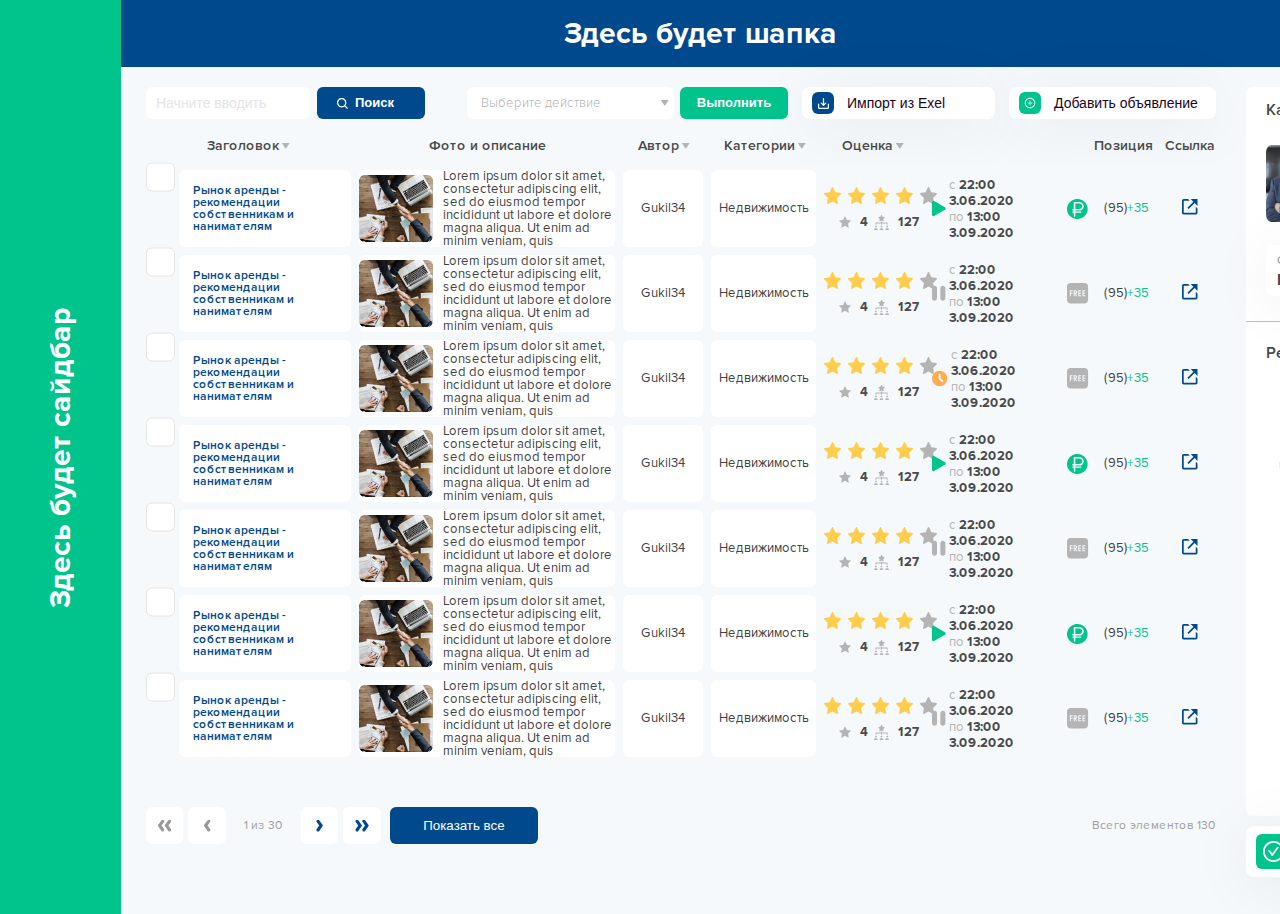
<file: index2.html>
<!DOCTYPE html>
<html lang="en">

<head>
    <meta charset="UTF-8">
    <meta http-equiv="X-UA-Compatible" content="IE=edge">
    <meta name="viewport" content="width=device-width, initial-scale=1.0">
    <title>Все объявления</title>
    <link rel="stylesheet" href="css/nice-select.css">
    <link rel="stylesheet" href="css/datepicker.css">
    <link rel="stylesheet" href="https://cdn.jsdelivr.net/npm/bootstrap@4.6.0/dist/css/bootstrap.min.css" integrity="sha384-B0vP5xmATw1+K9KRQjQERJvTumQW0nPEzvF6L/Z6nronJ3oUOFUFpCjEUQouq2+l" crossorigin="anonymous">
    <link rel="stylesheet" href="css/style.css">
</head>

<body>
    <div class="wrapper">
        <aside class='removed-sidebar'>
            <span>Здесь будет сайдбар</span>
        </aside>
        <main>
            <header class='removed-header'>Здесь будет шапка</header>
            <div class="content">
                <div class="content__left">
                    <div class="content-top">
                        <div class="content-top__left">
                            <div class="search">
                                <input type="text" placeholder="Начните вводить">
                                <button class="blue-btn">
                                    <svg width="11" height="11" viewBox="0 0 11 11" fill="none" xmlns="http://www.w3.org/2000/svg">
                                        <path d="M4.70412 9.40774C5.74783 9.40753 6.76147 9.05814 7.58363 8.41522L10.1685 11L11 10.1686L8.41508 7.58381C9.05837 6.76162 9.40799 5.7478 9.40824 4.70387C9.40824 2.11027 7.29786 0 4.70412 0C2.11039 0 0 2.11027 0 4.70387C0 7.29747 2.11039 9.40774 4.70412 9.40774ZM4.70412 1.17597C6.64986 1.17597 8.23221 2.75823 8.23221 4.70387C8.23221 6.64951 6.64986 8.23177 4.70412 8.23177C2.75838 8.23177 1.17603 6.64951 1.17603 4.70387C1.17603 2.75823 2.75838 1.17597 4.70412 1.17597Z" fill="white"/>
                                    </svg>
                                    <span>Поиск</span>
                                </button>
                            </div>
                            <div class="action">
                                <select class="select">
                                    <option disabled selected value="">Выберите действие</option>
                                    <option value="действие 1">действие 1</option>
                                    <option value="действие 2">действие 2</option>
                                    <option value="действие 3">действие 3</option>
                                </select>
                                <button class="green-btn">Выполнить</button>
                            </div>
                        </div>
                        <div class="content-top__right">
                            <button class="import-excel download-btn custom-btn">
                                <i>
                                    <svg width="11" height="11" viewBox="0 0 16 16" fill="none" xmlns="http://www.w3.org/2000/svg">
                                        <path d="M14.2222 8.88889V13.3333C14.2222 13.8222 13.8222 14.2222 13.3333 14.2222H2.66667C2.17778 14.2222 1.77778 13.8222 1.77778 13.3333V8.88889C1.77778 8.4 1.37778 8 0.888889 8C0.4 8 0 8.4 0 8.88889V14.2222C0 15.2 0.8 16 1.77778 16H14.2222C15.2 16 16 15.2 16 14.2222V8.88889C16 8.4 15.6 8 15.1111 8C14.6222 8 14.2222 8.4 14.2222 8.88889ZM8.88889 8.59556L10.56 6.92444C10.6423 6.84215 10.74 6.77687 10.8475 6.73233C10.955 6.68779 11.0703 6.66487 11.1867 6.66487C11.303 6.66487 11.4183 6.68779 11.5258 6.73233C11.6333 6.77687 11.731 6.84215 11.8133 6.92444C11.8956 7.00674 11.9609 7.10444 12.0054 7.21196C12.05 7.31949 12.0729 7.43473 12.0729 7.55111C12.0729 7.66749 12.05 7.78274 12.0054 7.89026C11.9609 7.99778 11.8956 8.09548 11.8133 8.17778L8.62222 11.3689C8.53999 11.4513 8.44231 11.5167 8.33478 11.5613C8.22725 11.6059 8.11197 11.6288 7.99556 11.6288C7.87914 11.6288 7.76387 11.6059 7.65633 11.5613C7.5488 11.5167 7.45112 11.4513 7.36889 11.3689L4.17778 8.17778C4.01158 8.01158 3.9182 7.78616 3.9182 7.55111C3.9182 7.31607 4.01158 7.09065 4.17778 6.92444C4.34398 6.75824 4.5694 6.66487 4.80444 6.66487C5.03949 6.66487 5.26491 6.75824 5.43111 6.92444L7.11111 8.59556V0.888889C7.11111 0.4 7.51111 0 8 0C8.48889 0 8.88889 0.4 8.88889 0.888889V8.59556Z" fill="white"></path>
                                    </svg>
                                </i>
                                <span>Импорт из Exel</span>
                                <input type="file" name="" id="">
                            </button>
                            <button class="add-article add-btn custom-btn">
                                <i>
                                    <svg width="12" height="12" viewBox="0 0 12 12" fill="none" xmlns="http://www.w3.org/2000/svg">
                                        <path d="M8.15625 5.625H6.375V3.84375C6.375 3.79219 6.33281 3.75 6.28125 3.75H5.71875C5.66719 3.75 5.625 3.79219 5.625 3.84375V5.625H3.84375C3.79219 5.625 3.75 5.66719 3.75 5.71875V6.28125C3.75 6.33281 3.79219 6.375 3.84375 6.375H5.625V8.15625C5.625 8.20781 5.66719 8.25 5.71875 8.25H6.28125C6.33281 8.25 6.375 8.20781 6.375 8.15625V6.375H8.15625C8.20781 6.375 8.25 6.33281 8.25 6.28125V5.71875C8.25 5.66719 8.20781 5.625 8.15625 5.625Z" fill="white"/>
                                        <path d="M6 0.75C3.10078 0.75 0.75 3.10078 0.75 6C0.75 8.89922 3.10078 11.25 6 11.25C8.89922 11.25 11.25 8.89922 11.25 6C11.25 3.10078 8.89922 0.75 6 0.75ZM6 10.3594C3.59297 10.3594 1.64062 8.40703 1.64062 6C1.64062 3.59297 3.59297 1.64062 6 1.64062C8.40703 1.64062 10.3594 3.59297 10.3594 6C10.3594 8.40703 8.40703 10.3594 6 10.3594Z" fill="white"/>
                                    </svg>
                                </i>
                                <span>Добавить объявление</span>
                            </button>
                        </div>
                    </div>
                    <div class="table">
                        <div class="table__head">
                            <div class="table__head-title">
                                <span>Заголовок</span>
                                <svg class="svg-sort" width="8" height="6" viewBox="0 0 8 6" fill="none" xmlns="http://www.w3.org/2000/svg">
                                    <path d="M3.44095 5.46338C3.47535 5.51334 3.52138 5.5542 3.57508 5.58242C3.62878 5.61064 3.68853 5.62539 3.7492 5.62539C3.80986 5.62539 3.86962 5.61064 3.92331 5.58242C3.97701 5.5542 4.02305 5.51334 4.05745 5.46338L7.43245 0.588375C7.47151 0.532147 7.49442 0.466287 7.49869 0.397952C7.50295 0.329618 7.4884 0.261421 7.45663 0.200773C7.42486 0.140124 7.37707 0.0893432 7.31846 0.0539468C7.25985 0.0185505 7.19267 -0.000107379 7.1242 4.6487e-07H0.374198C0.305889 0.000282618 0.23895 0.0191805 0.180578 0.0546616C0.122207 0.0901427 0.0746116 0.140865 0.0429113 0.201373C0.0112111 0.261881 -0.00339494 0.329886 0.000664049 0.398075C0.00472303 0.466263 0.0272934 0.532055 0.065948 0.588375L3.44095 5.46338Z" fill="#B4B4B4"/>
                                </svg>
                            </div>
                            <div class="table__head-title">
                                Фото и описание
                            </div>
                            <div class="table__head-title">
                                <span>Автор</span>
                                <svg class="svg-sort" width="8" height="6" viewBox="0 0 8 6" fill="none" xmlns="http://www.w3.org/2000/svg">
                                    <path d="M3.44095 5.46338C3.47535 5.51334 3.52138 5.5542 3.57508 5.58242C3.62878 5.61064 3.68853 5.62539 3.7492 5.62539C3.80986 5.62539 3.86962 5.61064 3.92331 5.58242C3.97701 5.5542 4.02305 5.51334 4.05745 5.46338L7.43245 0.588375C7.47151 0.532147 7.49442 0.466287 7.49869 0.397952C7.50295 0.329618 7.4884 0.261421 7.45663 0.200773C7.42486 0.140124 7.37707 0.0893432 7.31846 0.0539468C7.25985 0.0185505 7.19267 -0.000107379 7.1242 4.6487e-07H0.374198C0.305889 0.000282618 0.23895 0.0191805 0.180578 0.0546616C0.122207 0.0901427 0.0746116 0.140865 0.0429113 0.201373C0.0112111 0.261881 -0.00339494 0.329886 0.000664049 0.398075C0.00472303 0.466263 0.0272934 0.532055 0.065948 0.588375L3.44095 5.46338Z" fill="#B4B4B4"/>
                                </svg>
                            </div>
                            <div class="table__head-title">
                                <span>Категории</span>
                                <svg class="svg-sort" width="8" height="6" viewBox="0 0 8 6" fill="none" xmlns="http://www.w3.org/2000/svg">
                                    <path d="M3.44095 5.46338C3.47535 5.51334 3.52138 5.5542 3.57508 5.58242C3.62878 5.61064 3.68853 5.62539 3.7492 5.62539C3.80986 5.62539 3.86962 5.61064 3.92331 5.58242C3.97701 5.5542 4.02305 5.51334 4.05745 5.46338L7.43245 0.588375C7.47151 0.532147 7.49442 0.466287 7.49869 0.397952C7.50295 0.329618 7.4884 0.261421 7.45663 0.200773C7.42486 0.140124 7.37707 0.0893432 7.31846 0.0539468C7.25985 0.0185505 7.19267 -0.000107379 7.1242 4.6487e-07H0.374198C0.305889 0.000282618 0.23895 0.0191805 0.180578 0.0546616C0.122207 0.0901427 0.0746116 0.140865 0.0429113 0.201373C0.0112111 0.261881 -0.00339494 0.329886 0.000664049 0.398075C0.00472303 0.466263 0.0272934 0.532055 0.065948 0.588375L3.44095 5.46338Z" fill="#B4B4B4"/>
                                </svg>
                            </div>
                            <div class="table__head-title">
                                <span>Оценка</span>
                                <svg class="svg-sort" width="8" height="6" viewBox="0 0 8 6" fill="none" xmlns="http://www.w3.org/2000/svg">
                                    <path d="M3.44095 5.46338C3.47535 5.51334 3.52138 5.5542 3.57508 5.58242C3.62878 5.61064 3.68853 5.62539 3.7492 5.62539C3.80986 5.62539 3.86962 5.61064 3.92331 5.58242C3.97701 5.5542 4.02305 5.51334 4.05745 5.46338L7.43245 0.588375C7.47151 0.532147 7.49442 0.466287 7.49869 0.397952C7.50295 0.329618 7.4884 0.261421 7.45663 0.200773C7.42486 0.140124 7.37707 0.0893432 7.31846 0.0539468C7.25985 0.0185505 7.19267 -0.000107379 7.1242 4.6487e-07H0.374198C0.305889 0.000282618 0.23895 0.0191805 0.180578 0.0546616C0.122207 0.0901427 0.0746116 0.140865 0.0429113 0.201373C0.0112111 0.261881 -0.00339494 0.329886 0.000664049 0.398075C0.00472303 0.466263 0.0272934 0.532055 0.065948 0.588375L3.44095 5.46338Z" fill="#B4B4B4"/>
                                </svg>
                            </div>
                            <div class="table__head-title"></div>
                            <div class="table__head-title"></div>
                            <div class="table__head-title">
                                <span>Позиция</span>
                                <svg class="svg-sort" width="8" height="6" viewBox="0 0 8 6" fill="none" xmlns="http://www.w3.org/2000/svg">
                                    <path d="M3.44095 5.46338C3.47535 5.51334 3.52138 5.5542 3.57508 5.58242C3.62878 5.61064 3.68853 5.62539 3.7492 5.62539C3.80986 5.62539 3.86962 5.61064 3.92331 5.58242C3.97701 5.5542 4.02305 5.51334 4.05745 5.46338L7.43245 0.588375C7.47151 0.532147 7.49442 0.466287 7.49869 0.397952C7.50295 0.329618 7.4884 0.261421 7.45663 0.200773C7.42486 0.140124 7.37707 0.0893432 7.31846 0.0539468C7.25985 0.0185505 7.19267 -0.000107379 7.1242 4.6487e-07H0.374198C0.305889 0.000282618 0.23895 0.0191805 0.180578 0.0546616C0.122207 0.0901427 0.0746116 0.140865 0.0429113 0.201373C0.0112111 0.261881 -0.00339494 0.329886 0.000664049 0.398075C0.00472303 0.466263 0.0272934 0.532055 0.065948 0.588375L3.44095 5.46338Z" fill="#B4B4B4"/>
                                </svg>
                            </div>
                            <div class="table__head-title">
                                <span>Ссылка</span>
                            </div>
                        </div>
                        <div class="table__row">
                            <div>
                                <div class="table__check">
                                    <input type='checkbox' class="checkbox" id='c' />
                                    <label for='c'></label>
                                </div>
                                <div class="table__title">
                                    Рынок аренды - рекомендации собственникам и нанимателям
                                </div>
                            </div>
                            <div>
                                <img src="img/adv.jpg" alt="">
                                <span>
                                    Lorem ipsum dolor sit amet, consectetur adipiscing elit, sed do eiusmod tempor incididunt ut labore et dolore magna aliqua. Ut enim ad minim veniam, quis
                                </span>
                            </div>
                            <div>Gukil34</div>
                            <div>
                                Недвижимость
                            </div>
                            <div>
                                <div class="table__rating">
                                    <div class="rating">
                                        <div class="rating__item">
                                            <svg width="17" height="17" viewBox="0 0 17 17" fill="none" xmlns="http://www.w3.org/2000/svg">
                                                <path d="M16.4505 5.98618L11.3543 5.21059L9.07611 0.374144C9.01388 0.241725 8.91152 0.134529 8.78506 0.0693701C8.46793 -0.0945772 8.08254 0.0420455 7.92397 0.374144L5.64581 5.21059L0.549539 5.98618C0.409035 6.0072 0.280575 6.07656 0.182222 6.18166C0.0633192 6.30964 -0.00220171 6.48181 5.64944e-05 6.66035C0.0023147 6.83888 0.0721672 7.00918 0.194265 7.13381L3.88148 10.8983L3.01036 16.214C2.98993 16.3376 3.003 16.4648 3.04808 16.5811C3.09316 16.6973 3.16845 16.7981 3.26541 16.8718C3.36237 16.9456 3.47713 16.9894 3.59666 16.9983C3.7162 17.0072 3.83573 16.9809 3.9417 16.9223L8.50004 14.4127L13.0584 16.9223C13.1828 16.9917 13.3273 17.0148 13.4658 16.9896C13.8151 16.9265 14.0499 16.5797 13.9897 16.214L13.1186 10.8983L16.8058 7.13381C16.9062 7.03082 16.9724 6.8963 16.9925 6.74917C17.0467 6.38134 16.8018 6.04083 16.4505 5.98618Z" fill="#FFCD4D"/>
                                            </svg>
                                        </div>
                                        <div class="rating__item">
                                            <svg width="17" height="17" viewBox="0 0 17 17" fill="none" xmlns="http://www.w3.org/2000/svg">
                                                <path d="M16.4505 5.98618L11.3543 5.21059L9.07611 0.374144C9.01388 0.241725 8.91152 0.134529 8.78506 0.0693701C8.46793 -0.0945772 8.08254 0.0420455 7.92397 0.374144L5.64581 5.21059L0.549539 5.98618C0.409035 6.0072 0.280575 6.07656 0.182222 6.18166C0.0633192 6.30964 -0.00220171 6.48181 5.64944e-05 6.66035C0.0023147 6.83888 0.0721672 7.00918 0.194265 7.13381L3.88148 10.8983L3.01036 16.214C2.98993 16.3376 3.003 16.4648 3.04808 16.5811C3.09316 16.6973 3.16845 16.7981 3.26541 16.8718C3.36237 16.9456 3.47713 16.9894 3.59666 16.9983C3.7162 17.0072 3.83573 16.9809 3.9417 16.9223L8.50004 14.4127L13.0584 16.9223C13.1828 16.9917 13.3273 17.0148 13.4658 16.9896C13.8151 16.9265 14.0499 16.5797 13.9897 16.214L13.1186 10.8983L16.8058 7.13381C16.9062 7.03082 16.9724 6.8963 16.9925 6.74917C17.0467 6.38134 16.8018 6.04083 16.4505 5.98618Z" fill="#FFCD4D"/>
                                            </svg>
                                        </div>
                                        <div class="rating__item">
                                            <svg width="17" height="17" viewBox="0 0 17 17" fill="none" xmlns="http://www.w3.org/2000/svg">
                                                <path d="M16.4505 5.98618L11.3543 5.21059L9.07611 0.374144C9.01388 0.241725 8.91152 0.134529 8.78506 0.0693701C8.46793 -0.0945772 8.08254 0.0420455 7.92397 0.374144L5.64581 5.21059L0.549539 5.98618C0.409035 6.0072 0.280575 6.07656 0.182222 6.18166C0.0633192 6.30964 -0.00220171 6.48181 5.64944e-05 6.66035C0.0023147 6.83888 0.0721672 7.00918 0.194265 7.13381L3.88148 10.8983L3.01036 16.214C2.98993 16.3376 3.003 16.4648 3.04808 16.5811C3.09316 16.6973 3.16845 16.7981 3.26541 16.8718C3.36237 16.9456 3.47713 16.9894 3.59666 16.9983C3.7162 17.0072 3.83573 16.9809 3.9417 16.9223L8.50004 14.4127L13.0584 16.9223C13.1828 16.9917 13.3273 17.0148 13.4658 16.9896C13.8151 16.9265 14.0499 16.5797 13.9897 16.214L13.1186 10.8983L16.8058 7.13381C16.9062 7.03082 16.9724 6.8963 16.9925 6.74917C17.0467 6.38134 16.8018 6.04083 16.4505 5.98618Z" fill="#FFCD4D"/>
                                            </svg>
                                        </div>
                                        <div class="rating__item">
                                            <svg width="17" height="17" viewBox="0 0 17 17" fill="none" xmlns="http://www.w3.org/2000/svg">
                                                <path d="M16.4505 5.98618L11.3543 5.21059L9.07611 0.374144C9.01388 0.241725 8.91152 0.134529 8.78506 0.0693701C8.46793 -0.0945772 8.08254 0.0420455 7.92397 0.374144L5.64581 5.21059L0.549539 5.98618C0.409035 6.0072 0.280575 6.07656 0.182222 6.18166C0.0633192 6.30964 -0.00220171 6.48181 5.64944e-05 6.66035C0.0023147 6.83888 0.0721672 7.00918 0.194265 7.13381L3.88148 10.8983L3.01036 16.214C2.98993 16.3376 3.003 16.4648 3.04808 16.5811C3.09316 16.6973 3.16845 16.7981 3.26541 16.8718C3.36237 16.9456 3.47713 16.9894 3.59666 16.9983C3.7162 17.0072 3.83573 16.9809 3.9417 16.9223L8.50004 14.4127L13.0584 16.9223C13.1828 16.9917 13.3273 17.0148 13.4658 16.9896C13.8151 16.9265 14.0499 16.5797 13.9897 16.214L13.1186 10.8983L16.8058 7.13381C16.9062 7.03082 16.9724 6.8963 16.9925 6.74917C17.0467 6.38134 16.8018 6.04083 16.4505 5.98618Z" fill="#FFCD4D"/>
                                            </svg>
                                        </div>
                                        <div class="rating__item">
                                            <svg width="17" height="17" viewBox="0 0 17 17" fill="none" xmlns="http://www.w3.org/2000/svg">
                                                <path d="M16.4505 5.98618L11.3543 5.21059L9.07611 0.374144C9.01388 0.241725 8.91152 0.134529 8.78506 0.0693701C8.46793 -0.0945772 8.08254 0.0420455 7.92397 0.374144L5.64581 5.21059L0.549539 5.98618C0.409035 6.0072 0.280575 6.07656 0.182222 6.18166C0.0633192 6.30964 -0.00220171 6.48181 5.64944e-05 6.66035C0.0023147 6.83888 0.0721672 7.00918 0.194265 7.13381L3.88148 10.8983L3.01036 16.214C2.98993 16.3376 3.003 16.4648 3.04808 16.5811C3.09316 16.6973 3.16845 16.7981 3.26541 16.8718C3.36237 16.9456 3.47713 16.9894 3.59666 16.9983C3.7162 17.0072 3.83573 16.9809 3.9417 16.9223L8.50004 14.4127L13.0584 16.9223C13.1828 16.9917 13.3273 17.0148 13.4658 16.9896C13.8151 16.9265 14.0499 16.5797 13.9897 16.214L13.1186 10.8983L16.8058 7.13381C16.9062 7.03082 16.9724 6.8963 16.9925 6.74917C17.0467 6.38134 16.8018 6.04083 16.4505 5.98618Z" fill="#B4B4B4"/>
                                            </svg>
                                        </div>
                                    </div>
                                    <div class="rating-num">
                                        <svg width="12" height="12" viewBox="0 0 12 12" fill="none" xmlns="http://www.w3.org/2000/svg">
                                            <path d="M11.9894 4.63497C11.9641 4.55721 11.8969 4.5005 11.8159 4.48869L7.93022 3.92399L6.19252 0.403059C6.15643 0.329599 6.08168 0.283203 6.00006 0.283203C5.91844 0.283203 5.84348 0.329599 5.8076 0.403059L4.06969 3.92421L0.184033 4.48891C0.103055 4.50072 0.0360388 4.55721 0.0104781 4.63518C-0.0146531 4.71272 0.00618214 4.79821 0.0648214 4.85513L2.87671 7.59593L2.21278 11.4661C2.19903 11.5467 2.23211 11.6281 2.29805 11.6762C2.36443 11.7247 2.45228 11.731 2.52423 11.6925L6.00006 9.86546L9.47546 11.6925C9.50682 11.7091 9.5414 11.7172 9.57556 11.7172C9.62002 11.7172 9.66427 11.7035 9.70185 11.6762C9.76801 11.6281 9.80109 11.5467 9.78713 11.4661L9.12341 7.59614L11.9353 4.85513C11.9937 4.79778 12.0148 4.71251 11.9894 4.63497Z" fill="#B4B4B4"/>
                                        </svg>
                                        <span>4</span>
                                        <svg width="15" height="15" viewBox="0 0 15 15" fill="none" xmlns="http://www.w3.org/2000/svg">
                                            <g clip-path="url(#clip0)">
                                            <path d="M13.125 9.84375C12.8663 9.84375 12.6562 9.63375 12.6562 9.375V8.4375H2.34375V9.375C2.34375 9.63375 2.13375 9.84375 1.875 9.84375C1.61625 9.84375 1.40625 9.63375 1.40625 9.375V7.96875C1.40625 7.71 1.61625 7.5 1.875 7.5H13.125C13.3837 7.5 13.5938 7.71 13.5938 7.96875V9.375C13.5938 9.63375 13.3837 9.84375 13.125 9.84375Z" fill="#B4B4B4"/>
                                            <path d="M7.5 10C7.24125 10 7.03125 9.79 7.03125 9.53125V6.71875C7.03125 6.46 7.24125 6.25 7.5 6.25C7.75875 6.25 7.96875 6.46 7.96875 6.71875V9.53125C7.96875 9.79 7.75875 10 7.5 10Z" fill="#B4B4B4"/>
                                            <path d="M1.875 12.5C2.39277 12.5 2.8125 12.0803 2.8125 11.5625C2.8125 11.0447 2.39277 10.625 1.875 10.625C1.35723 10.625 0.9375 11.0447 0.9375 11.5625C0.9375 12.0803 1.35723 12.5 1.875 12.5Z" fill="#B4B4B4"/>
                                            <path d="M2.34375 13.125H1.40625C0.63125 13.125 0 13.7556 0 14.5312C0 14.79 0.21 15 0.46875 15H3.28125C3.54 15 3.75 14.79 3.75 14.5312C3.75 13.7556 3.11875 13.125 2.34375 13.125Z" fill="#B4B4B4"/>
                                            <path d="M7.5 12.5C8.01777 12.5 8.4375 12.0803 8.4375 11.5625C8.4375 11.0447 8.01777 10.625 7.5 10.625C6.98223 10.625 6.5625 11.0447 6.5625 11.5625C6.5625 12.0803 6.98223 12.5 7.5 12.5Z" fill="#B4B4B4"/>
                                            <path d="M7.96875 13.125H7.03125C6.25625 13.125 5.625 13.7556 5.625 14.5312C5.625 14.79 5.835 15 6.09375 15H8.90625C9.165 15 9.375 14.79 9.375 14.5312C9.375 13.7556 8.74375 13.125 7.96875 13.125Z" fill="#B4B4B4"/>
                                            <path d="M13.125 12.5C13.6428 12.5 14.0625 12.0803 14.0625 11.5625C14.0625 11.0447 13.6428 10.625 13.125 10.625C12.6072 10.625 12.1875 11.0447 12.1875 11.5625C12.1875 12.0803 12.6072 12.5 13.125 12.5Z" fill="#B4B4B4"/>
                                            <path d="M13.5938 13.125H12.6562C11.8813 13.125 11.25 13.7556 11.25 14.5312C11.25 14.79 11.46 15 11.7188 15H14.5312C14.79 15 15 14.79 15 14.5312C15 13.7556 14.3688 13.125 13.5938 13.125Z" fill="#B4B4B4"/>
                                            <path d="M10.2251 2.02312L8.63633 1.78625L7.91695 0.268125C7.83945 0.104375 7.67445 0 7.4932 0C7.49258 0 7.49195 0 7.49133 0C7.31008 0.000625 7.14445 0.10625 7.0682 0.27125L6.35945 1.79375L4.77132 2.04187C4.59757 2.06875 4.45383 2.19062 4.39883 2.3575C4.3432 2.525 4.38695 2.70812 4.50945 2.83375L5.67632 4.02L5.40695 5.7075C5.3782 5.88438 5.45445 6.0625 5.60133 6.165C5.68133 6.22188 5.77508 6.25 5.87008 6.25C5.9482 6.25 6.02695 6.23062 6.0982 6.19062L7.51008 5.40438L8.9282 6.18062C9.08445 6.26687 9.27758 6.25688 9.42508 6.15188C9.5707 6.04813 9.6457 5.87 9.61633 5.6925L9.33508 4.0075L10.4938 2.81312C10.6163 2.68687 10.6582 2.50312 10.6013 2.33687C10.5438 2.17 10.3995 2.04938 10.2251 2.02312Z" fill="#B4B4B4"/>
                                            </g>
                                            <defs>
                                            <clipPath id="clip0">
                                            <rect width="15" height="15" fill="white"/>
                                            </clipPath>
                                            </defs>
                                        </svg>
                                        <span>127</span>
                                    </div>
                                </div>
                            </div>
                            <div class="table__period">
                                <svg width="15" height="17" viewBox="0 0 15 17" fill="none" xmlns="http://www.w3.org/2000/svg">
                                    <path d="M14.2418 9.74455L2.31176 16.6667C1.29931 17.2536 0 16.543 0 15.3599V1.51558C0 0.334386 1.29744 -0.378079 2.31176 0.210642L14.2418 7.1328C14.4721 7.26428 14.6636 7.45432 14.7967 7.68366C14.9299 7.913 15 8.17348 15 8.43868C15 8.70387 14.9299 8.96435 14.7967 9.19369C14.6636 9.42303 14.4721 9.61307 14.2418 9.74455Z" fill="#00C48C"/>
                                </svg>
                                <div>
                                    <p>
                                        <span>с</span>
                                        <strong> 22:00 3.06.2020</strong>
                                    </p>
                                    <p>
                                        <span>по</span>
                                        <strong>13:00 3.09.2020</strong>
                                    </p>
                                </div>
                            </div>
                            <div>
                                <svg width="21" height="20" viewBox="0 0 21 20" fill="none" xmlns="http://www.w3.org/2000/svg">
                                    <path d="M12.0983 4.53126H8.38818V10.0375H12.1241C12.9154 10.0716 13.6886 9.80188 14.2758 9.28697C14.8629 8.77207 15.2166 8.05355 15.26 7.28751C15.2402 6.90513 15.1426 6.53031 14.9728 6.18458C14.803 5.83885 14.5643 5.52903 14.2706 5.27291C13.9768 5.01679 13.6336 4.81942 13.2608 4.69214C12.8881 4.56487 12.493 4.51019 12.0983 4.53126Z" fill="#00C48C"/>
                                    <path d="M10.3239 0C8.28202 0 6.286 0.58649 4.58825 1.6853C2.89049 2.78412 1.56725 4.3459 0.785863 6.17316C0.00447314 8.00043 -0.199974 10.0111 0.198375 11.9509C0.596725 13.8907 1.57998 15.6725 3.0238 17.0711C4.46762 18.4696 6.30716 19.422 8.3098 19.8078C10.3124 20.1937 12.3882 19.9957 14.2747 19.2388C16.1611 18.4819 17.7735 17.2002 18.9079 15.5557C20.0423 13.9112 20.6478 11.9778 20.6478 10C20.6478 7.34783 19.5601 4.8043 17.624 2.92893C15.6879 1.05357 13.062 0 10.3239 0ZM12.0983 11.6H8.38816V12.5H13.7372C13.9084 12.5 14.0725 12.5658 14.1935 12.6831C14.3145 12.8003 14.3825 12.9592 14.3825 13.125C14.3825 13.2908 14.3145 13.4497 14.1935 13.5669C14.0725 13.6841 13.9084 13.75 13.7372 13.75H8.38816V16.875C8.38816 17.0822 8.30318 17.2809 8.15193 17.4274C8.00067 17.5739 7.79552 17.6562 7.58161 17.6562C7.3677 17.6562 7.16255 17.5739 7.01129 17.4274C6.86003 17.2809 6.77505 17.0822 6.77505 16.875V13.75H5.9685C5.79737 13.75 5.63325 13.6841 5.51225 13.5669C5.39124 13.4497 5.32326 13.2908 5.32326 13.125C5.32326 12.9592 5.39124 12.8003 5.51225 12.6831C5.63325 12.5658 5.79737 12.5 5.9685 12.5H6.74924V11.6H5.9685C5.75459 11.6 5.54944 11.5177 5.39818 11.3712C5.24692 11.2247 5.16195 11.0259 5.16195 10.8187C5.16195 10.6115 5.24692 10.4128 5.39818 10.2663C5.54944 10.1198 5.75459 10.0375 5.9685 10.0375H6.74924V3.75C6.74924 3.5428 6.83422 3.34408 6.98548 3.19757C7.13674 3.05106 7.34189 2.96875 7.5558 2.96875H12.0725C13.2924 2.93168 14.4775 3.36496 15.3679 4.17349C16.2583 4.98203 16.7811 6.09973 16.8215 7.28125C16.781 8.45886 16.262 9.57333 15.3775 10.3821C14.4929 11.191 13.3144 11.6287 12.0983 11.6Z" fill="#00C48C"/>
                                </svg>
                            </div>
                            <div>
                                (95)<span>+35</span>
                            </div>
                            <div class="table__link">
                                <a href=""><img src="img/link.svg" alt=""></a>
                            </div>
                        </div>
                        <div class="table__row">
                            <div>
                                <div class="table__check">
                                    <input type='checkbox' class="checkbox" id='c' />
                                    <label for='c'></label>
                                </div>
                                <div class="table__title">
                                    Рынок аренды - рекомендации собственникам и нанимателям
                                </div>
                            </div>
                            <div>
                                <img src="img/adv.jpg" alt="">
                                <span>
                                    Lorem ipsum dolor sit amet, consectetur adipiscing elit, sed do eiusmod tempor incididunt ut labore et dolore magna aliqua. Ut enim ad minim veniam, quis
                                </span>
                            </div>
                            <div>Gukil34</div>
                            <div>
                                Недвижимость
                            </div>
                            <div>
                                <div class="table__rating">
                                    <div class="rating">
                                        <div class="rating__item">
                                            <svg width="17" height="17" viewBox="0 0 17 17" fill="none" xmlns="http://www.w3.org/2000/svg">
                                                <path d="M16.4505 5.98618L11.3543 5.21059L9.07611 0.374144C9.01388 0.241725 8.91152 0.134529 8.78506 0.0693701C8.46793 -0.0945772 8.08254 0.0420455 7.92397 0.374144L5.64581 5.21059L0.549539 5.98618C0.409035 6.0072 0.280575 6.07656 0.182222 6.18166C0.0633192 6.30964 -0.00220171 6.48181 5.64944e-05 6.66035C0.0023147 6.83888 0.0721672 7.00918 0.194265 7.13381L3.88148 10.8983L3.01036 16.214C2.98993 16.3376 3.003 16.4648 3.04808 16.5811C3.09316 16.6973 3.16845 16.7981 3.26541 16.8718C3.36237 16.9456 3.47713 16.9894 3.59666 16.9983C3.7162 17.0072 3.83573 16.9809 3.9417 16.9223L8.50004 14.4127L13.0584 16.9223C13.1828 16.9917 13.3273 17.0148 13.4658 16.9896C13.8151 16.9265 14.0499 16.5797 13.9897 16.214L13.1186 10.8983L16.8058 7.13381C16.9062 7.03082 16.9724 6.8963 16.9925 6.74917C17.0467 6.38134 16.8018 6.04083 16.4505 5.98618Z" fill="#FFCD4D"/>
                                            </svg>
                                        </div>
                                        <div class="rating__item">
                                            <svg width="17" height="17" viewBox="0 0 17 17" fill="none" xmlns="http://www.w3.org/2000/svg">
                                                <path d="M16.4505 5.98618L11.3543 5.21059L9.07611 0.374144C9.01388 0.241725 8.91152 0.134529 8.78506 0.0693701C8.46793 -0.0945772 8.08254 0.0420455 7.92397 0.374144L5.64581 5.21059L0.549539 5.98618C0.409035 6.0072 0.280575 6.07656 0.182222 6.18166C0.0633192 6.30964 -0.00220171 6.48181 5.64944e-05 6.66035C0.0023147 6.83888 0.0721672 7.00918 0.194265 7.13381L3.88148 10.8983L3.01036 16.214C2.98993 16.3376 3.003 16.4648 3.04808 16.5811C3.09316 16.6973 3.16845 16.7981 3.26541 16.8718C3.36237 16.9456 3.47713 16.9894 3.59666 16.9983C3.7162 17.0072 3.83573 16.9809 3.9417 16.9223L8.50004 14.4127L13.0584 16.9223C13.1828 16.9917 13.3273 17.0148 13.4658 16.9896C13.8151 16.9265 14.0499 16.5797 13.9897 16.214L13.1186 10.8983L16.8058 7.13381C16.9062 7.03082 16.9724 6.8963 16.9925 6.74917C17.0467 6.38134 16.8018 6.04083 16.4505 5.98618Z" fill="#FFCD4D"/>
                                            </svg>
                                        </div>
                                        <div class="rating__item">
                                            <svg width="17" height="17" viewBox="0 0 17 17" fill="none" xmlns="http://www.w3.org/2000/svg">
                                                <path d="M16.4505 5.98618L11.3543 5.21059L9.07611 0.374144C9.01388 0.241725 8.91152 0.134529 8.78506 0.0693701C8.46793 -0.0945772 8.08254 0.0420455 7.92397 0.374144L5.64581 5.21059L0.549539 5.98618C0.409035 6.0072 0.280575 6.07656 0.182222 6.18166C0.0633192 6.30964 -0.00220171 6.48181 5.64944e-05 6.66035C0.0023147 6.83888 0.0721672 7.00918 0.194265 7.13381L3.88148 10.8983L3.01036 16.214C2.98993 16.3376 3.003 16.4648 3.04808 16.5811C3.09316 16.6973 3.16845 16.7981 3.26541 16.8718C3.36237 16.9456 3.47713 16.9894 3.59666 16.9983C3.7162 17.0072 3.83573 16.9809 3.9417 16.9223L8.50004 14.4127L13.0584 16.9223C13.1828 16.9917 13.3273 17.0148 13.4658 16.9896C13.8151 16.9265 14.0499 16.5797 13.9897 16.214L13.1186 10.8983L16.8058 7.13381C16.9062 7.03082 16.9724 6.8963 16.9925 6.74917C17.0467 6.38134 16.8018 6.04083 16.4505 5.98618Z" fill="#FFCD4D"/>
                                            </svg>
                                        </div>
                                        <div class="rating__item">
                                            <svg width="17" height="17" viewBox="0 0 17 17" fill="none" xmlns="http://www.w3.org/2000/svg">
                                                <path d="M16.4505 5.98618L11.3543 5.21059L9.07611 0.374144C9.01388 0.241725 8.91152 0.134529 8.78506 0.0693701C8.46793 -0.0945772 8.08254 0.0420455 7.92397 0.374144L5.64581 5.21059L0.549539 5.98618C0.409035 6.0072 0.280575 6.07656 0.182222 6.18166C0.0633192 6.30964 -0.00220171 6.48181 5.64944e-05 6.66035C0.0023147 6.83888 0.0721672 7.00918 0.194265 7.13381L3.88148 10.8983L3.01036 16.214C2.98993 16.3376 3.003 16.4648 3.04808 16.5811C3.09316 16.6973 3.16845 16.7981 3.26541 16.8718C3.36237 16.9456 3.47713 16.9894 3.59666 16.9983C3.7162 17.0072 3.83573 16.9809 3.9417 16.9223L8.50004 14.4127L13.0584 16.9223C13.1828 16.9917 13.3273 17.0148 13.4658 16.9896C13.8151 16.9265 14.0499 16.5797 13.9897 16.214L13.1186 10.8983L16.8058 7.13381C16.9062 7.03082 16.9724 6.8963 16.9925 6.74917C17.0467 6.38134 16.8018 6.04083 16.4505 5.98618Z" fill="#FFCD4D"/>
                                            </svg>
                                        </div>
                                        <div class="rating__item">
                                            <svg width="17" height="17" viewBox="0 0 17 17" fill="none" xmlns="http://www.w3.org/2000/svg">
                                                <path d="M16.4505 5.98618L11.3543 5.21059L9.07611 0.374144C9.01388 0.241725 8.91152 0.134529 8.78506 0.0693701C8.46793 -0.0945772 8.08254 0.0420455 7.92397 0.374144L5.64581 5.21059L0.549539 5.98618C0.409035 6.0072 0.280575 6.07656 0.182222 6.18166C0.0633192 6.30964 -0.00220171 6.48181 5.64944e-05 6.66035C0.0023147 6.83888 0.0721672 7.00918 0.194265 7.13381L3.88148 10.8983L3.01036 16.214C2.98993 16.3376 3.003 16.4648 3.04808 16.5811C3.09316 16.6973 3.16845 16.7981 3.26541 16.8718C3.36237 16.9456 3.47713 16.9894 3.59666 16.9983C3.7162 17.0072 3.83573 16.9809 3.9417 16.9223L8.50004 14.4127L13.0584 16.9223C13.1828 16.9917 13.3273 17.0148 13.4658 16.9896C13.8151 16.9265 14.0499 16.5797 13.9897 16.214L13.1186 10.8983L16.8058 7.13381C16.9062 7.03082 16.9724 6.8963 16.9925 6.74917C17.0467 6.38134 16.8018 6.04083 16.4505 5.98618Z" fill="#B4B4B4"/>
                                            </svg>
                                        </div>
                                    </div>
                                    <div class="rating-num">
                                        <svg width="12" height="12" viewBox="0 0 12 12" fill="none" xmlns="http://www.w3.org/2000/svg">
                                            <path d="M11.9894 4.63497C11.9641 4.55721 11.8969 4.5005 11.8159 4.48869L7.93022 3.92399L6.19252 0.403059C6.15643 0.329599 6.08168 0.283203 6.00006 0.283203C5.91844 0.283203 5.84348 0.329599 5.8076 0.403059L4.06969 3.92421L0.184033 4.48891C0.103055 4.50072 0.0360388 4.55721 0.0104781 4.63518C-0.0146531 4.71272 0.00618214 4.79821 0.0648214 4.85513L2.87671 7.59593L2.21278 11.4661C2.19903 11.5467 2.23211 11.6281 2.29805 11.6762C2.36443 11.7247 2.45228 11.731 2.52423 11.6925L6.00006 9.86546L9.47546 11.6925C9.50682 11.7091 9.5414 11.7172 9.57556 11.7172C9.62002 11.7172 9.66427 11.7035 9.70185 11.6762C9.76801 11.6281 9.80109 11.5467 9.78713 11.4661L9.12341 7.59614L11.9353 4.85513C11.9937 4.79778 12.0148 4.71251 11.9894 4.63497Z" fill="#B4B4B4"/>
                                        </svg>
                                        <span>4</span>
                                        <svg width="15" height="15" viewBox="0 0 15 15" fill="none" xmlns="http://www.w3.org/2000/svg">
                                            <g clip-path="url(#clip0)">
                                            <path d="M13.125 9.84375C12.8663 9.84375 12.6562 9.63375 12.6562 9.375V8.4375H2.34375V9.375C2.34375 9.63375 2.13375 9.84375 1.875 9.84375C1.61625 9.84375 1.40625 9.63375 1.40625 9.375V7.96875C1.40625 7.71 1.61625 7.5 1.875 7.5H13.125C13.3837 7.5 13.5938 7.71 13.5938 7.96875V9.375C13.5938 9.63375 13.3837 9.84375 13.125 9.84375Z" fill="#B4B4B4"/>
                                            <path d="M7.5 10C7.24125 10 7.03125 9.79 7.03125 9.53125V6.71875C7.03125 6.46 7.24125 6.25 7.5 6.25C7.75875 6.25 7.96875 6.46 7.96875 6.71875V9.53125C7.96875 9.79 7.75875 10 7.5 10Z" fill="#B4B4B4"/>
                                            <path d="M1.875 12.5C2.39277 12.5 2.8125 12.0803 2.8125 11.5625C2.8125 11.0447 2.39277 10.625 1.875 10.625C1.35723 10.625 0.9375 11.0447 0.9375 11.5625C0.9375 12.0803 1.35723 12.5 1.875 12.5Z" fill="#B4B4B4"/>
                                            <path d="M2.34375 13.125H1.40625C0.63125 13.125 0 13.7556 0 14.5312C0 14.79 0.21 15 0.46875 15H3.28125C3.54 15 3.75 14.79 3.75 14.5312C3.75 13.7556 3.11875 13.125 2.34375 13.125Z" fill="#B4B4B4"/>
                                            <path d="M7.5 12.5C8.01777 12.5 8.4375 12.0803 8.4375 11.5625C8.4375 11.0447 8.01777 10.625 7.5 10.625C6.98223 10.625 6.5625 11.0447 6.5625 11.5625C6.5625 12.0803 6.98223 12.5 7.5 12.5Z" fill="#B4B4B4"/>
                                            <path d="M7.96875 13.125H7.03125C6.25625 13.125 5.625 13.7556 5.625 14.5312C5.625 14.79 5.835 15 6.09375 15H8.90625C9.165 15 9.375 14.79 9.375 14.5312C9.375 13.7556 8.74375 13.125 7.96875 13.125Z" fill="#B4B4B4"/>
                                            <path d="M13.125 12.5C13.6428 12.5 14.0625 12.0803 14.0625 11.5625C14.0625 11.0447 13.6428 10.625 13.125 10.625C12.6072 10.625 12.1875 11.0447 12.1875 11.5625C12.1875 12.0803 12.6072 12.5 13.125 12.5Z" fill="#B4B4B4"/>
                                            <path d="M13.5938 13.125H12.6562C11.8813 13.125 11.25 13.7556 11.25 14.5312C11.25 14.79 11.46 15 11.7188 15H14.5312C14.79 15 15 14.79 15 14.5312C15 13.7556 14.3688 13.125 13.5938 13.125Z" fill="#B4B4B4"/>
                                            <path d="M10.2251 2.02312L8.63633 1.78625L7.91695 0.268125C7.83945 0.104375 7.67445 0 7.4932 0C7.49258 0 7.49195 0 7.49133 0C7.31008 0.000625 7.14445 0.10625 7.0682 0.27125L6.35945 1.79375L4.77132 2.04187C4.59757 2.06875 4.45383 2.19062 4.39883 2.3575C4.3432 2.525 4.38695 2.70812 4.50945 2.83375L5.67632 4.02L5.40695 5.7075C5.3782 5.88438 5.45445 6.0625 5.60133 6.165C5.68133 6.22188 5.77508 6.25 5.87008 6.25C5.9482 6.25 6.02695 6.23062 6.0982 6.19062L7.51008 5.40438L8.9282 6.18062C9.08445 6.26687 9.27758 6.25688 9.42508 6.15188C9.5707 6.04813 9.6457 5.87 9.61633 5.6925L9.33508 4.0075L10.4938 2.81312C10.6163 2.68687 10.6582 2.50312 10.6013 2.33687C10.5438 2.17 10.3995 2.04938 10.2251 2.02312Z" fill="#B4B4B4"/>
                                            </g>
                                            <defs>
                                            <clipPath id="clip0">
                                            <rect width="15" height="15" fill="white"/>
                                            </clipPath>
                                            </defs>
                                        </svg>
                                        <span>127</span>
                                    </div>
                                </div>
                            </div>
                            <div class="table__period">
                                <svg width="15" height="17" viewBox="0 0 15 17" fill="none" xmlns="http://www.w3.org/2000/svg">
                                    <path d="M2.75 0C3.47935 0 4.17882 0.289731 4.69454 0.805456C5.21027 1.32118 5.5 2.02065 5.5 2.75V13.75C5.5 14.4793 5.21027 15.1788 4.69454 15.6945C4.17882 16.2103 3.47935 16.5 2.75 16.5C2.02065 16.5 1.32118 16.2103 0.805456 15.6945C0.289731 15.1788 1.53698e-08 14.4793 0 13.75V2.75C0 2.02065 0.289731 1.32118 0.805456 0.805456C1.32118 0.289731 2.02065 0 2.75 0ZM11.9167 0C12.646 0 13.3455 0.289731 13.8612 0.805456C14.3769 1.32118 14.6667 2.02065 14.6667 2.75V13.75C14.6667 14.4793 14.3769 15.1788 13.8612 15.6945C13.3455 16.2103 12.646 16.5 11.9167 16.5C11.1873 16.5 10.4878 16.2103 9.97212 15.6945C9.4564 15.1788 9.16667 14.4793 9.16667 13.75V2.75C9.16667 2.02065 9.4564 1.32118 9.97212 0.805456C10.4878 0.289731 11.1873 0 11.9167 0Z" fill="#B4B4B4"/>
                                </svg>
                                <div>
                                    <p>
                                        <span>с</span>
                                        <strong> 22:00 3.06.2020</strong>
                                    </p>
                                    <p>
                                        <span>по</span>
                                        <strong>13:00 3.09.2020</strong>
                                    </p>
                                </div>
                            </div>
                            <div>
                                <svg width="22" height="21" viewBox="0 0 22 21" fill="none" xmlns="http://www.w3.org/2000/svg">
                                    <path d="M17.5607 0H3.51214C1.57239 0 0 1.52306 0 3.40196V17.0098C0 18.8887 1.57239 20.4117 3.51214 20.4117H17.5607C19.5005 20.4117 21.0729 18.8887 21.0729 17.0098V3.40196C21.0729 1.52306 19.5005 0 17.5607 0ZM5.61943 8.1647H3.83175V9.69558H5.61943V10.7162H3.83175V13.2676H2.80971V7.14411H5.61943V8.1647ZM10.0008 13.2676H8.93981L8.07196 10.7162H7.67684V13.2676H6.67307V7.14411H8.42914C9.39779 7.14411 10.1852 7.94527 10.1852 8.93014C10.1852 9.67755 9.73109 10.3195 9.08907 10.5852L10.0008 13.2676ZM14.0486 8.1647H12.2609V9.69558H14.0486V10.7162H12.2609V12.247H14.0486V13.2676H11.2389V7.14411H14.0486V8.1647ZM18.2631 8.1647H16.4755V9.69558H18.2631V10.7162H16.4755V12.247H18.2631V13.2676H15.4534V7.14411H18.2631V8.1647Z" fill="#B4B4B4"/>
                                    <path d="M8.43087 8.16479H7.67822V9.69568H8.43087C8.84601 9.69568 9.18353 9.35208 9.18353 8.93024C9.18353 8.50839 8.84601 8.16479 8.43087 8.16479Z" fill="#B4B4B4"/>
                                </svg>
                            </div>
                            <div>
                                (95)<span>+35</span>
                            </div>
                            <div class="table__link">
                                <a href=""><img src="img/link.svg" alt=""></a>
                            </div>
                        </div>
                        <div class="table__row">
                            <div>
                                <div class="table__check">
                                    <input type='checkbox' class="checkbox" id='c' />
                                    <label for='c'></label>
                                </div>
                                <div class="table__title">
                                    Рынок аренды - рекомендации собственникам и нанимателям
                                </div>
                            </div>
                            <div>
                                <img src="img/adv.jpg" alt="">
                                <span>
                                    Lorem ipsum dolor sit amet, consectetur adipiscing elit, sed do eiusmod tempor incididunt ut labore et dolore magna aliqua. Ut enim ad minim veniam, quis
                                </span>
                            </div>
                            <div>Gukil34</div>
                            <div>
                                Недвижимость
                            </div>
                            <div>
                                <div class="table__rating">
                                    <div class="rating">
                                        <div class="rating__item">
                                            <svg width="17" height="17" viewBox="0 0 17 17" fill="none" xmlns="http://www.w3.org/2000/svg">
                                                <path d="M16.4505 5.98618L11.3543 5.21059L9.07611 0.374144C9.01388 0.241725 8.91152 0.134529 8.78506 0.0693701C8.46793 -0.0945772 8.08254 0.0420455 7.92397 0.374144L5.64581 5.21059L0.549539 5.98618C0.409035 6.0072 0.280575 6.07656 0.182222 6.18166C0.0633192 6.30964 -0.00220171 6.48181 5.64944e-05 6.66035C0.0023147 6.83888 0.0721672 7.00918 0.194265 7.13381L3.88148 10.8983L3.01036 16.214C2.98993 16.3376 3.003 16.4648 3.04808 16.5811C3.09316 16.6973 3.16845 16.7981 3.26541 16.8718C3.36237 16.9456 3.47713 16.9894 3.59666 16.9983C3.7162 17.0072 3.83573 16.9809 3.9417 16.9223L8.50004 14.4127L13.0584 16.9223C13.1828 16.9917 13.3273 17.0148 13.4658 16.9896C13.8151 16.9265 14.0499 16.5797 13.9897 16.214L13.1186 10.8983L16.8058 7.13381C16.9062 7.03082 16.9724 6.8963 16.9925 6.74917C17.0467 6.38134 16.8018 6.04083 16.4505 5.98618Z" fill="#FFCD4D"/>
                                            </svg>
                                        </div>
                                        <div class="rating__item">
                                            <svg width="17" height="17" viewBox="0 0 17 17" fill="none" xmlns="http://www.w3.org/2000/svg">
                                                <path d="M16.4505 5.98618L11.3543 5.21059L9.07611 0.374144C9.01388 0.241725 8.91152 0.134529 8.78506 0.0693701C8.46793 -0.0945772 8.08254 0.0420455 7.92397 0.374144L5.64581 5.21059L0.549539 5.98618C0.409035 6.0072 0.280575 6.07656 0.182222 6.18166C0.0633192 6.30964 -0.00220171 6.48181 5.64944e-05 6.66035C0.0023147 6.83888 0.0721672 7.00918 0.194265 7.13381L3.88148 10.8983L3.01036 16.214C2.98993 16.3376 3.003 16.4648 3.04808 16.5811C3.09316 16.6973 3.16845 16.7981 3.26541 16.8718C3.36237 16.9456 3.47713 16.9894 3.59666 16.9983C3.7162 17.0072 3.83573 16.9809 3.9417 16.9223L8.50004 14.4127L13.0584 16.9223C13.1828 16.9917 13.3273 17.0148 13.4658 16.9896C13.8151 16.9265 14.0499 16.5797 13.9897 16.214L13.1186 10.8983L16.8058 7.13381C16.9062 7.03082 16.9724 6.8963 16.9925 6.74917C17.0467 6.38134 16.8018 6.04083 16.4505 5.98618Z" fill="#FFCD4D"/>
                                            </svg>
                                        </div>
                                        <div class="rating__item">
                                            <svg width="17" height="17" viewBox="0 0 17 17" fill="none" xmlns="http://www.w3.org/2000/svg">
                                                <path d="M16.4505 5.98618L11.3543 5.21059L9.07611 0.374144C9.01388 0.241725 8.91152 0.134529 8.78506 0.0693701C8.46793 -0.0945772 8.08254 0.0420455 7.92397 0.374144L5.64581 5.21059L0.549539 5.98618C0.409035 6.0072 0.280575 6.07656 0.182222 6.18166C0.0633192 6.30964 -0.00220171 6.48181 5.64944e-05 6.66035C0.0023147 6.83888 0.0721672 7.00918 0.194265 7.13381L3.88148 10.8983L3.01036 16.214C2.98993 16.3376 3.003 16.4648 3.04808 16.5811C3.09316 16.6973 3.16845 16.7981 3.26541 16.8718C3.36237 16.9456 3.47713 16.9894 3.59666 16.9983C3.7162 17.0072 3.83573 16.9809 3.9417 16.9223L8.50004 14.4127L13.0584 16.9223C13.1828 16.9917 13.3273 17.0148 13.4658 16.9896C13.8151 16.9265 14.0499 16.5797 13.9897 16.214L13.1186 10.8983L16.8058 7.13381C16.9062 7.03082 16.9724 6.8963 16.9925 6.74917C17.0467 6.38134 16.8018 6.04083 16.4505 5.98618Z" fill="#FFCD4D"/>
                                            </svg>
                                        </div>
                                        <div class="rating__item">
                                            <svg width="17" height="17" viewBox="0 0 17 17" fill="none" xmlns="http://www.w3.org/2000/svg">
                                                <path d="M16.4505 5.98618L11.3543 5.21059L9.07611 0.374144C9.01388 0.241725 8.91152 0.134529 8.78506 0.0693701C8.46793 -0.0945772 8.08254 0.0420455 7.92397 0.374144L5.64581 5.21059L0.549539 5.98618C0.409035 6.0072 0.280575 6.07656 0.182222 6.18166C0.0633192 6.30964 -0.00220171 6.48181 5.64944e-05 6.66035C0.0023147 6.83888 0.0721672 7.00918 0.194265 7.13381L3.88148 10.8983L3.01036 16.214C2.98993 16.3376 3.003 16.4648 3.04808 16.5811C3.09316 16.6973 3.16845 16.7981 3.26541 16.8718C3.36237 16.9456 3.47713 16.9894 3.59666 16.9983C3.7162 17.0072 3.83573 16.9809 3.9417 16.9223L8.50004 14.4127L13.0584 16.9223C13.1828 16.9917 13.3273 17.0148 13.4658 16.9896C13.8151 16.9265 14.0499 16.5797 13.9897 16.214L13.1186 10.8983L16.8058 7.13381C16.9062 7.03082 16.9724 6.8963 16.9925 6.74917C17.0467 6.38134 16.8018 6.04083 16.4505 5.98618Z" fill="#FFCD4D"/>
                                            </svg>
                                        </div>
                                        <div class="rating__item">
                                            <svg width="17" height="17" viewBox="0 0 17 17" fill="none" xmlns="http://www.w3.org/2000/svg">
                                                <path d="M16.4505 5.98618L11.3543 5.21059L9.07611 0.374144C9.01388 0.241725 8.91152 0.134529 8.78506 0.0693701C8.46793 -0.0945772 8.08254 0.0420455 7.92397 0.374144L5.64581 5.21059L0.549539 5.98618C0.409035 6.0072 0.280575 6.07656 0.182222 6.18166C0.0633192 6.30964 -0.00220171 6.48181 5.64944e-05 6.66035C0.0023147 6.83888 0.0721672 7.00918 0.194265 7.13381L3.88148 10.8983L3.01036 16.214C2.98993 16.3376 3.003 16.4648 3.04808 16.5811C3.09316 16.6973 3.16845 16.7981 3.26541 16.8718C3.36237 16.9456 3.47713 16.9894 3.59666 16.9983C3.7162 17.0072 3.83573 16.9809 3.9417 16.9223L8.50004 14.4127L13.0584 16.9223C13.1828 16.9917 13.3273 17.0148 13.4658 16.9896C13.8151 16.9265 14.0499 16.5797 13.9897 16.214L13.1186 10.8983L16.8058 7.13381C16.9062 7.03082 16.9724 6.8963 16.9925 6.74917C17.0467 6.38134 16.8018 6.04083 16.4505 5.98618Z" fill="#B4B4B4"/>
                                            </svg>
                                        </div>
                                    </div>
                                    <div class="rating-num">
                                        <svg width="12" height="12" viewBox="0 0 12 12" fill="none" xmlns="http://www.w3.org/2000/svg">
                                            <path d="M11.9894 4.63497C11.9641 4.55721 11.8969 4.5005 11.8159 4.48869L7.93022 3.92399L6.19252 0.403059C6.15643 0.329599 6.08168 0.283203 6.00006 0.283203C5.91844 0.283203 5.84348 0.329599 5.8076 0.403059L4.06969 3.92421L0.184033 4.48891C0.103055 4.50072 0.0360388 4.55721 0.0104781 4.63518C-0.0146531 4.71272 0.00618214 4.79821 0.0648214 4.85513L2.87671 7.59593L2.21278 11.4661C2.19903 11.5467 2.23211 11.6281 2.29805 11.6762C2.36443 11.7247 2.45228 11.731 2.52423 11.6925L6.00006 9.86546L9.47546 11.6925C9.50682 11.7091 9.5414 11.7172 9.57556 11.7172C9.62002 11.7172 9.66427 11.7035 9.70185 11.6762C9.76801 11.6281 9.80109 11.5467 9.78713 11.4661L9.12341 7.59614L11.9353 4.85513C11.9937 4.79778 12.0148 4.71251 11.9894 4.63497Z" fill="#B4B4B4"/>
                                        </svg>
                                        <span>4</span>
                                        <svg width="15" height="15" viewBox="0 0 15 15" fill="none" xmlns="http://www.w3.org/2000/svg">
                                            <g clip-path="url(#clip0)">
                                            <path d="M13.125 9.84375C12.8663 9.84375 12.6562 9.63375 12.6562 9.375V8.4375H2.34375V9.375C2.34375 9.63375 2.13375 9.84375 1.875 9.84375C1.61625 9.84375 1.40625 9.63375 1.40625 9.375V7.96875C1.40625 7.71 1.61625 7.5 1.875 7.5H13.125C13.3837 7.5 13.5938 7.71 13.5938 7.96875V9.375C13.5938 9.63375 13.3837 9.84375 13.125 9.84375Z" fill="#B4B4B4"/>
                                            <path d="M7.5 10C7.24125 10 7.03125 9.79 7.03125 9.53125V6.71875C7.03125 6.46 7.24125 6.25 7.5 6.25C7.75875 6.25 7.96875 6.46 7.96875 6.71875V9.53125C7.96875 9.79 7.75875 10 7.5 10Z" fill="#B4B4B4"/>
                                            <path d="M1.875 12.5C2.39277 12.5 2.8125 12.0803 2.8125 11.5625C2.8125 11.0447 2.39277 10.625 1.875 10.625C1.35723 10.625 0.9375 11.0447 0.9375 11.5625C0.9375 12.0803 1.35723 12.5 1.875 12.5Z" fill="#B4B4B4"/>
                                            <path d="M2.34375 13.125H1.40625C0.63125 13.125 0 13.7556 0 14.5312C0 14.79 0.21 15 0.46875 15H3.28125C3.54 15 3.75 14.79 3.75 14.5312C3.75 13.7556 3.11875 13.125 2.34375 13.125Z" fill="#B4B4B4"/>
                                            <path d="M7.5 12.5C8.01777 12.5 8.4375 12.0803 8.4375 11.5625C8.4375 11.0447 8.01777 10.625 7.5 10.625C6.98223 10.625 6.5625 11.0447 6.5625 11.5625C6.5625 12.0803 6.98223 12.5 7.5 12.5Z" fill="#B4B4B4"/>
                                            <path d="M7.96875 13.125H7.03125C6.25625 13.125 5.625 13.7556 5.625 14.5312C5.625 14.79 5.835 15 6.09375 15H8.90625C9.165 15 9.375 14.79 9.375 14.5312C9.375 13.7556 8.74375 13.125 7.96875 13.125Z" fill="#B4B4B4"/>
                                            <path d="M13.125 12.5C13.6428 12.5 14.0625 12.0803 14.0625 11.5625C14.0625 11.0447 13.6428 10.625 13.125 10.625C12.6072 10.625 12.1875 11.0447 12.1875 11.5625C12.1875 12.0803 12.6072 12.5 13.125 12.5Z" fill="#B4B4B4"/>
                                            <path d="M13.5938 13.125H12.6562C11.8813 13.125 11.25 13.7556 11.25 14.5312C11.25 14.79 11.46 15 11.7188 15H14.5312C14.79 15 15 14.79 15 14.5312C15 13.7556 14.3688 13.125 13.5938 13.125Z" fill="#B4B4B4"/>
                                            <path d="M10.2251 2.02312L8.63633 1.78625L7.91695 0.268125C7.83945 0.104375 7.67445 0 7.4932 0C7.49258 0 7.49195 0 7.49133 0C7.31008 0.000625 7.14445 0.10625 7.0682 0.27125L6.35945 1.79375L4.77132 2.04187C4.59757 2.06875 4.45383 2.19062 4.39883 2.3575C4.3432 2.525 4.38695 2.70812 4.50945 2.83375L5.67632 4.02L5.40695 5.7075C5.3782 5.88438 5.45445 6.0625 5.60133 6.165C5.68133 6.22188 5.77508 6.25 5.87008 6.25C5.9482 6.25 6.02695 6.23062 6.0982 6.19062L7.51008 5.40438L8.9282 6.18062C9.08445 6.26687 9.27758 6.25688 9.42508 6.15188C9.5707 6.04813 9.6457 5.87 9.61633 5.6925L9.33508 4.0075L10.4938 2.81312C10.6163 2.68687 10.6582 2.50312 10.6013 2.33687C10.5438 2.17 10.3995 2.04938 10.2251 2.02312Z" fill="#B4B4B4"/>
                                            </g>
                                            <defs>
                                            <clipPath id="clip0">
                                            <rect width="15" height="15" fill="white"/>
                                            </clipPath>
                                            </defs>
                                        </svg>
                                        <span>127</span>
                                    </div>
                                </div>
                            </div>
                            <div class="table__period">
                                <svg width="17" height="17" viewBox="0 0 17 17" fill="none" xmlns="http://www.w3.org/2000/svg">
                                    <path fill-rule="evenodd" clip-rule="evenodd" d="M8.5 17C10.7543 17 12.9163 16.1045 14.5104 14.5104C16.1045 12.9163 17 10.7543 17 8.5C17 6.24566 16.1045 4.08365 14.5104 2.48959C12.9163 0.895533 10.7543 0 8.5 0C6.24566 0 4.08365 0.895533 2.48959 2.48959C0.895533 4.08365 0 6.24566 0 8.5C0 10.7543 0.895533 12.9163 2.48959 14.5104C4.08365 16.1045 6.24566 17 8.5 17ZM9.5625 4.25C9.5625 3.96821 9.45056 3.69796 9.2513 3.4987C9.05204 3.29944 8.78179 3.1875 8.5 3.1875C8.21821 3.1875 7.94796 3.29944 7.7487 3.4987C7.54944 3.69796 7.4375 3.96821 7.4375 4.25V8.5C7.43756 8.78177 7.54954 9.05198 7.74881 9.25119L10.7536 12.257C10.8523 12.3557 10.9695 12.434 11.0985 12.4874C11.2274 12.5409 11.3657 12.5684 11.5053 12.5684C11.6449 12.5684 11.7831 12.5409 11.9121 12.4874C12.0411 12.434 12.1583 12.3557 12.257 12.257C12.3557 12.1583 12.434 12.0411 12.4874 11.9121C12.5409 11.7831 12.5684 11.6449 12.5684 11.5053C12.5684 11.3657 12.5409 11.2274 12.4874 11.0985C12.434 10.9695 12.3557 10.8523 12.257 10.7536L9.5625 8.06013V4.25Z" fill="#FFAD4D"/>
                                </svg>
                                <div>
                                    <p>
                                        <span>с</span>
                                        <strong> 22:00 3.06.2020</strong>
                                    </p>
                                    <p>
                                        <span>по</span>
                                        <strong>13:00 3.09.2020</strong>
                                    </p>
                                </div>
                            </div>
                            <div>
                                <svg width="22" height="21" viewBox="0 0 22 21" fill="none" xmlns="http://www.w3.org/2000/svg">
                                    <path d="M17.5607 0H3.51214C1.57239 0 0 1.52306 0 3.40196V17.0098C0 18.8887 1.57239 20.4117 3.51214 20.4117H17.5607C19.5005 20.4117 21.0729 18.8887 21.0729 17.0098V3.40196C21.0729 1.52306 19.5005 0 17.5607 0ZM5.61943 8.1647H3.83175V9.69558H5.61943V10.7162H3.83175V13.2676H2.80971V7.14411H5.61943V8.1647ZM10.0008 13.2676H8.93981L8.07196 10.7162H7.67684V13.2676H6.67307V7.14411H8.42914C9.39779 7.14411 10.1852 7.94527 10.1852 8.93014C10.1852 9.67755 9.73109 10.3195 9.08907 10.5852L10.0008 13.2676ZM14.0486 8.1647H12.2609V9.69558H14.0486V10.7162H12.2609V12.247H14.0486V13.2676H11.2389V7.14411H14.0486V8.1647ZM18.2631 8.1647H16.4755V9.69558H18.2631V10.7162H16.4755V12.247H18.2631V13.2676H15.4534V7.14411H18.2631V8.1647Z" fill="#B4B4B4"/>
                                    <path d="M8.43087 8.16479H7.67822V9.69568H8.43087C8.84601 9.69568 9.18353 9.35208 9.18353 8.93024C9.18353 8.50839 8.84601 8.16479 8.43087 8.16479Z" fill="#B4B4B4"/>
                                </svg>
                            </div>
                            <div>
                                (95)<span>+35</span>
                            </div>
                            <div class="table__link">
                                <a href=""><img src="img/link.svg" alt=""></a>
                            </div>
                        </div>
                        <div class="table__row">
                            <div>
                                <div class="table__check">
                                    <input type='checkbox' class="checkbox" id='c' />
                                    <label for='c'></label>
                                </div>
                                <div class="table__title">
                                    Рынок аренды - рекомендации собственникам и нанимателям
                                </div>
                            </div>
                            <div>
                                <img src="img/adv.jpg" alt="">
                                <span>
                                    Lorem ipsum dolor sit amet, consectetur adipiscing elit, sed do eiusmod tempor incididunt ut labore et dolore magna aliqua. Ut enim ad minim veniam, quis
                                </span>
                            </div>
                            <div>Gukil34</div>
                            <div>
                                Недвижимость
                            </div>
                            <div>
                                <div class="table__rating">
                                    <div class="rating">
                                        <div class="rating__item">
                                            <svg width="17" height="17" viewBox="0 0 17 17" fill="none" xmlns="http://www.w3.org/2000/svg">
                                                <path d="M16.4505 5.98618L11.3543 5.21059L9.07611 0.374144C9.01388 0.241725 8.91152 0.134529 8.78506 0.0693701C8.46793 -0.0945772 8.08254 0.0420455 7.92397 0.374144L5.64581 5.21059L0.549539 5.98618C0.409035 6.0072 0.280575 6.07656 0.182222 6.18166C0.0633192 6.30964 -0.00220171 6.48181 5.64944e-05 6.66035C0.0023147 6.83888 0.0721672 7.00918 0.194265 7.13381L3.88148 10.8983L3.01036 16.214C2.98993 16.3376 3.003 16.4648 3.04808 16.5811C3.09316 16.6973 3.16845 16.7981 3.26541 16.8718C3.36237 16.9456 3.47713 16.9894 3.59666 16.9983C3.7162 17.0072 3.83573 16.9809 3.9417 16.9223L8.50004 14.4127L13.0584 16.9223C13.1828 16.9917 13.3273 17.0148 13.4658 16.9896C13.8151 16.9265 14.0499 16.5797 13.9897 16.214L13.1186 10.8983L16.8058 7.13381C16.9062 7.03082 16.9724 6.8963 16.9925 6.74917C17.0467 6.38134 16.8018 6.04083 16.4505 5.98618Z" fill="#FFCD4D"/>
                                            </svg>
                                        </div>
                                        <div class="rating__item">
                                            <svg width="17" height="17" viewBox="0 0 17 17" fill="none" xmlns="http://www.w3.org/2000/svg">
                                                <path d="M16.4505 5.98618L11.3543 5.21059L9.07611 0.374144C9.01388 0.241725 8.91152 0.134529 8.78506 0.0693701C8.46793 -0.0945772 8.08254 0.0420455 7.92397 0.374144L5.64581 5.21059L0.549539 5.98618C0.409035 6.0072 0.280575 6.07656 0.182222 6.18166C0.0633192 6.30964 -0.00220171 6.48181 5.64944e-05 6.66035C0.0023147 6.83888 0.0721672 7.00918 0.194265 7.13381L3.88148 10.8983L3.01036 16.214C2.98993 16.3376 3.003 16.4648 3.04808 16.5811C3.09316 16.6973 3.16845 16.7981 3.26541 16.8718C3.36237 16.9456 3.47713 16.9894 3.59666 16.9983C3.7162 17.0072 3.83573 16.9809 3.9417 16.9223L8.50004 14.4127L13.0584 16.9223C13.1828 16.9917 13.3273 17.0148 13.4658 16.9896C13.8151 16.9265 14.0499 16.5797 13.9897 16.214L13.1186 10.8983L16.8058 7.13381C16.9062 7.03082 16.9724 6.8963 16.9925 6.74917C17.0467 6.38134 16.8018 6.04083 16.4505 5.98618Z" fill="#FFCD4D"/>
                                            </svg>
                                        </div>
                                        <div class="rating__item">
                                            <svg width="17" height="17" viewBox="0 0 17 17" fill="none" xmlns="http://www.w3.org/2000/svg">
                                                <path d="M16.4505 5.98618L11.3543 5.21059L9.07611 0.374144C9.01388 0.241725 8.91152 0.134529 8.78506 0.0693701C8.46793 -0.0945772 8.08254 0.0420455 7.92397 0.374144L5.64581 5.21059L0.549539 5.98618C0.409035 6.0072 0.280575 6.07656 0.182222 6.18166C0.0633192 6.30964 -0.00220171 6.48181 5.64944e-05 6.66035C0.0023147 6.83888 0.0721672 7.00918 0.194265 7.13381L3.88148 10.8983L3.01036 16.214C2.98993 16.3376 3.003 16.4648 3.04808 16.5811C3.09316 16.6973 3.16845 16.7981 3.26541 16.8718C3.36237 16.9456 3.47713 16.9894 3.59666 16.9983C3.7162 17.0072 3.83573 16.9809 3.9417 16.9223L8.50004 14.4127L13.0584 16.9223C13.1828 16.9917 13.3273 17.0148 13.4658 16.9896C13.8151 16.9265 14.0499 16.5797 13.9897 16.214L13.1186 10.8983L16.8058 7.13381C16.9062 7.03082 16.9724 6.8963 16.9925 6.74917C17.0467 6.38134 16.8018 6.04083 16.4505 5.98618Z" fill="#FFCD4D"/>
                                            </svg>
                                        </div>
                                        <div class="rating__item">
                                            <svg width="17" height="17" viewBox="0 0 17 17" fill="none" xmlns="http://www.w3.org/2000/svg">
                                                <path d="M16.4505 5.98618L11.3543 5.21059L9.07611 0.374144C9.01388 0.241725 8.91152 0.134529 8.78506 0.0693701C8.46793 -0.0945772 8.08254 0.0420455 7.92397 0.374144L5.64581 5.21059L0.549539 5.98618C0.409035 6.0072 0.280575 6.07656 0.182222 6.18166C0.0633192 6.30964 -0.00220171 6.48181 5.64944e-05 6.66035C0.0023147 6.83888 0.0721672 7.00918 0.194265 7.13381L3.88148 10.8983L3.01036 16.214C2.98993 16.3376 3.003 16.4648 3.04808 16.5811C3.09316 16.6973 3.16845 16.7981 3.26541 16.8718C3.36237 16.9456 3.47713 16.9894 3.59666 16.9983C3.7162 17.0072 3.83573 16.9809 3.9417 16.9223L8.50004 14.4127L13.0584 16.9223C13.1828 16.9917 13.3273 17.0148 13.4658 16.9896C13.8151 16.9265 14.0499 16.5797 13.9897 16.214L13.1186 10.8983L16.8058 7.13381C16.9062 7.03082 16.9724 6.8963 16.9925 6.74917C17.0467 6.38134 16.8018 6.04083 16.4505 5.98618Z" fill="#FFCD4D"/>
                                            </svg>
                                        </div>
                                        <div class="rating__item">
                                            <svg width="17" height="17" viewBox="0 0 17 17" fill="none" xmlns="http://www.w3.org/2000/svg">
                                                <path d="M16.4505 5.98618L11.3543 5.21059L9.07611 0.374144C9.01388 0.241725 8.91152 0.134529 8.78506 0.0693701C8.46793 -0.0945772 8.08254 0.0420455 7.92397 0.374144L5.64581 5.21059L0.549539 5.98618C0.409035 6.0072 0.280575 6.07656 0.182222 6.18166C0.0633192 6.30964 -0.00220171 6.48181 5.64944e-05 6.66035C0.0023147 6.83888 0.0721672 7.00918 0.194265 7.13381L3.88148 10.8983L3.01036 16.214C2.98993 16.3376 3.003 16.4648 3.04808 16.5811C3.09316 16.6973 3.16845 16.7981 3.26541 16.8718C3.36237 16.9456 3.47713 16.9894 3.59666 16.9983C3.7162 17.0072 3.83573 16.9809 3.9417 16.9223L8.50004 14.4127L13.0584 16.9223C13.1828 16.9917 13.3273 17.0148 13.4658 16.9896C13.8151 16.9265 14.0499 16.5797 13.9897 16.214L13.1186 10.8983L16.8058 7.13381C16.9062 7.03082 16.9724 6.8963 16.9925 6.74917C17.0467 6.38134 16.8018 6.04083 16.4505 5.98618Z" fill="#B4B4B4"/>
                                            </svg>
                                        </div>
                                    </div>
                                    <div class="rating-num">
                                        <svg width="12" height="12" viewBox="0 0 12 12" fill="none" xmlns="http://www.w3.org/2000/svg">
                                            <path d="M11.9894 4.63497C11.9641 4.55721 11.8969 4.5005 11.8159 4.48869L7.93022 3.92399L6.19252 0.403059C6.15643 0.329599 6.08168 0.283203 6.00006 0.283203C5.91844 0.283203 5.84348 0.329599 5.8076 0.403059L4.06969 3.92421L0.184033 4.48891C0.103055 4.50072 0.0360388 4.55721 0.0104781 4.63518C-0.0146531 4.71272 0.00618214 4.79821 0.0648214 4.85513L2.87671 7.59593L2.21278 11.4661C2.19903 11.5467 2.23211 11.6281 2.29805 11.6762C2.36443 11.7247 2.45228 11.731 2.52423 11.6925L6.00006 9.86546L9.47546 11.6925C9.50682 11.7091 9.5414 11.7172 9.57556 11.7172C9.62002 11.7172 9.66427 11.7035 9.70185 11.6762C9.76801 11.6281 9.80109 11.5467 9.78713 11.4661L9.12341 7.59614L11.9353 4.85513C11.9937 4.79778 12.0148 4.71251 11.9894 4.63497Z" fill="#B4B4B4"/>
                                        </svg>
                                        <span>4</span>
                                        <svg width="15" height="15" viewBox="0 0 15 15" fill="none" xmlns="http://www.w3.org/2000/svg">
                                            <g clip-path="url(#clip0)">
                                            <path d="M13.125 9.84375C12.8663 9.84375 12.6562 9.63375 12.6562 9.375V8.4375H2.34375V9.375C2.34375 9.63375 2.13375 9.84375 1.875 9.84375C1.61625 9.84375 1.40625 9.63375 1.40625 9.375V7.96875C1.40625 7.71 1.61625 7.5 1.875 7.5H13.125C13.3837 7.5 13.5938 7.71 13.5938 7.96875V9.375C13.5938 9.63375 13.3837 9.84375 13.125 9.84375Z" fill="#B4B4B4"/>
                                            <path d="M7.5 10C7.24125 10 7.03125 9.79 7.03125 9.53125V6.71875C7.03125 6.46 7.24125 6.25 7.5 6.25C7.75875 6.25 7.96875 6.46 7.96875 6.71875V9.53125C7.96875 9.79 7.75875 10 7.5 10Z" fill="#B4B4B4"/>
                                            <path d="M1.875 12.5C2.39277 12.5 2.8125 12.0803 2.8125 11.5625C2.8125 11.0447 2.39277 10.625 1.875 10.625C1.35723 10.625 0.9375 11.0447 0.9375 11.5625C0.9375 12.0803 1.35723 12.5 1.875 12.5Z" fill="#B4B4B4"/>
                                            <path d="M2.34375 13.125H1.40625C0.63125 13.125 0 13.7556 0 14.5312C0 14.79 0.21 15 0.46875 15H3.28125C3.54 15 3.75 14.79 3.75 14.5312C3.75 13.7556 3.11875 13.125 2.34375 13.125Z" fill="#B4B4B4"/>
                                            <path d="M7.5 12.5C8.01777 12.5 8.4375 12.0803 8.4375 11.5625C8.4375 11.0447 8.01777 10.625 7.5 10.625C6.98223 10.625 6.5625 11.0447 6.5625 11.5625C6.5625 12.0803 6.98223 12.5 7.5 12.5Z" fill="#B4B4B4"/>
                                            <path d="M7.96875 13.125H7.03125C6.25625 13.125 5.625 13.7556 5.625 14.5312C5.625 14.79 5.835 15 6.09375 15H8.90625C9.165 15 9.375 14.79 9.375 14.5312C9.375 13.7556 8.74375 13.125 7.96875 13.125Z" fill="#B4B4B4"/>
                                            <path d="M13.125 12.5C13.6428 12.5 14.0625 12.0803 14.0625 11.5625C14.0625 11.0447 13.6428 10.625 13.125 10.625C12.6072 10.625 12.1875 11.0447 12.1875 11.5625C12.1875 12.0803 12.6072 12.5 13.125 12.5Z" fill="#B4B4B4"/>
                                            <path d="M13.5938 13.125H12.6562C11.8813 13.125 11.25 13.7556 11.25 14.5312C11.25 14.79 11.46 15 11.7188 15H14.5312C14.79 15 15 14.79 15 14.5312C15 13.7556 14.3688 13.125 13.5938 13.125Z" fill="#B4B4B4"/>
                                            <path d="M10.2251 2.02312L8.63633 1.78625L7.91695 0.268125C7.83945 0.104375 7.67445 0 7.4932 0C7.49258 0 7.49195 0 7.49133 0C7.31008 0.000625 7.14445 0.10625 7.0682 0.27125L6.35945 1.79375L4.77132 2.04187C4.59757 2.06875 4.45383 2.19062 4.39883 2.3575C4.3432 2.525 4.38695 2.70812 4.50945 2.83375L5.67632 4.02L5.40695 5.7075C5.3782 5.88438 5.45445 6.0625 5.60133 6.165C5.68133 6.22188 5.77508 6.25 5.87008 6.25C5.9482 6.25 6.02695 6.23062 6.0982 6.19062L7.51008 5.40438L8.9282 6.18062C9.08445 6.26687 9.27758 6.25688 9.42508 6.15188C9.5707 6.04813 9.6457 5.87 9.61633 5.6925L9.33508 4.0075L10.4938 2.81312C10.6163 2.68687 10.6582 2.50312 10.6013 2.33687C10.5438 2.17 10.3995 2.04938 10.2251 2.02312Z" fill="#B4B4B4"/>
                                            </g>
                                            <defs>
                                            <clipPath id="clip0">
                                            <rect width="15" height="15" fill="white"/>
                                            </clipPath>
                                            </defs>
                                        </svg>
                                        <span>127</span>
                                    </div>
                                </div>
                            </div>
                            <div class="table__period">
                                <svg width="15" height="17" viewBox="0 0 15 17" fill="none" xmlns="http://www.w3.org/2000/svg">
                                    <path d="M14.2418 9.74455L2.31176 16.6667C1.29931 17.2536 0 16.543 0 15.3599V1.51558C0 0.334386 1.29744 -0.378079 2.31176 0.210642L14.2418 7.1328C14.4721 7.26428 14.6636 7.45432 14.7967 7.68366C14.9299 7.913 15 8.17348 15 8.43868C15 8.70387 14.9299 8.96435 14.7967 9.19369C14.6636 9.42303 14.4721 9.61307 14.2418 9.74455Z" fill="#00C48C"/>
                                </svg>
                                <div>
                                    <p>
                                        <span>с</span>
                                        <strong> 22:00 3.06.2020</strong>
                                    </p>
                                    <p>
                                        <span>по</span>
                                        <strong>13:00 3.09.2020</strong>
                                    </p>
                                </div>
                            </div>
                            <div>
                                <svg width="21" height="20" viewBox="0 0 21 20" fill="none" xmlns="http://www.w3.org/2000/svg">
                                    <path d="M12.0983 4.53126H8.38818V10.0375H12.1241C12.9154 10.0716 13.6886 9.80188 14.2758 9.28697C14.8629 8.77207 15.2166 8.05355 15.26 7.28751C15.2402 6.90513 15.1426 6.53031 14.9728 6.18458C14.803 5.83885 14.5643 5.52903 14.2706 5.27291C13.9768 5.01679 13.6336 4.81942 13.2608 4.69214C12.8881 4.56487 12.493 4.51019 12.0983 4.53126Z" fill="#00C48C"/>
                                    <path d="M10.3239 0C8.28202 0 6.286 0.58649 4.58825 1.6853C2.89049 2.78412 1.56725 4.3459 0.785863 6.17316C0.00447314 8.00043 -0.199974 10.0111 0.198375 11.9509C0.596725 13.8907 1.57998 15.6725 3.0238 17.0711C4.46762 18.4696 6.30716 19.422 8.3098 19.8078C10.3124 20.1937 12.3882 19.9957 14.2747 19.2388C16.1611 18.4819 17.7735 17.2002 18.9079 15.5557C20.0423 13.9112 20.6478 11.9778 20.6478 10C20.6478 7.34783 19.5601 4.8043 17.624 2.92893C15.6879 1.05357 13.062 0 10.3239 0ZM12.0983 11.6H8.38816V12.5H13.7372C13.9084 12.5 14.0725 12.5658 14.1935 12.6831C14.3145 12.8003 14.3825 12.9592 14.3825 13.125C14.3825 13.2908 14.3145 13.4497 14.1935 13.5669C14.0725 13.6841 13.9084 13.75 13.7372 13.75H8.38816V16.875C8.38816 17.0822 8.30318 17.2809 8.15193 17.4274C8.00067 17.5739 7.79552 17.6562 7.58161 17.6562C7.3677 17.6562 7.16255 17.5739 7.01129 17.4274C6.86003 17.2809 6.77505 17.0822 6.77505 16.875V13.75H5.9685C5.79737 13.75 5.63325 13.6841 5.51225 13.5669C5.39124 13.4497 5.32326 13.2908 5.32326 13.125C5.32326 12.9592 5.39124 12.8003 5.51225 12.6831C5.63325 12.5658 5.79737 12.5 5.9685 12.5H6.74924V11.6H5.9685C5.75459 11.6 5.54944 11.5177 5.39818 11.3712C5.24692 11.2247 5.16195 11.0259 5.16195 10.8187C5.16195 10.6115 5.24692 10.4128 5.39818 10.2663C5.54944 10.1198 5.75459 10.0375 5.9685 10.0375H6.74924V3.75C6.74924 3.5428 6.83422 3.34408 6.98548 3.19757C7.13674 3.05106 7.34189 2.96875 7.5558 2.96875H12.0725C13.2924 2.93168 14.4775 3.36496 15.3679 4.17349C16.2583 4.98203 16.7811 6.09973 16.8215 7.28125C16.781 8.45886 16.262 9.57333 15.3775 10.3821C14.4929 11.191 13.3144 11.6287 12.0983 11.6Z" fill="#00C48C"/>
                                </svg>
                            </div>
                            <div>
                                (95)<span>+35</span>
                            </div>
                            <div class="table__link">
                                <a href=""><img src="img/link.svg" alt=""></a>
                            </div>
                        </div>
                        <div class="table__row">
                            <div>
                                <div class="table__check">
                                    <input type='checkbox' class="checkbox" id='c' />
                                    <label for='c'></label>
                                </div>
                                <div class="table__title">
                                    Рынок аренды - рекомендации собственникам и нанимателям
                                </div>
                            </div>
                            <div>
                                <img src="img/adv.jpg" alt="">
                                <span>
                                    Lorem ipsum dolor sit amet, consectetur adipiscing elit, sed do eiusmod tempor incididunt ut labore et dolore magna aliqua. Ut enim ad minim veniam, quis
                                </span>
                            </div>
                            <div>Gukil34</div>
                            <div>
                                Недвижимость
                            </div>
                            <div>
                                <div class="table__rating">
                                    <div class="rating">
                                        <div class="rating__item">
                                            <svg width="17" height="17" viewBox="0 0 17 17" fill="none" xmlns="http://www.w3.org/2000/svg">
                                                <path d="M16.4505 5.98618L11.3543 5.21059L9.07611 0.374144C9.01388 0.241725 8.91152 0.134529 8.78506 0.0693701C8.46793 -0.0945772 8.08254 0.0420455 7.92397 0.374144L5.64581 5.21059L0.549539 5.98618C0.409035 6.0072 0.280575 6.07656 0.182222 6.18166C0.0633192 6.30964 -0.00220171 6.48181 5.64944e-05 6.66035C0.0023147 6.83888 0.0721672 7.00918 0.194265 7.13381L3.88148 10.8983L3.01036 16.214C2.98993 16.3376 3.003 16.4648 3.04808 16.5811C3.09316 16.6973 3.16845 16.7981 3.26541 16.8718C3.36237 16.9456 3.47713 16.9894 3.59666 16.9983C3.7162 17.0072 3.83573 16.9809 3.9417 16.9223L8.50004 14.4127L13.0584 16.9223C13.1828 16.9917 13.3273 17.0148 13.4658 16.9896C13.8151 16.9265 14.0499 16.5797 13.9897 16.214L13.1186 10.8983L16.8058 7.13381C16.9062 7.03082 16.9724 6.8963 16.9925 6.74917C17.0467 6.38134 16.8018 6.04083 16.4505 5.98618Z" fill="#FFCD4D"/>
                                            </svg>
                                        </div>
                                        <div class="rating__item">
                                            <svg width="17" height="17" viewBox="0 0 17 17" fill="none" xmlns="http://www.w3.org/2000/svg">
                                                <path d="M16.4505 5.98618L11.3543 5.21059L9.07611 0.374144C9.01388 0.241725 8.91152 0.134529 8.78506 0.0693701C8.46793 -0.0945772 8.08254 0.0420455 7.92397 0.374144L5.64581 5.21059L0.549539 5.98618C0.409035 6.0072 0.280575 6.07656 0.182222 6.18166C0.0633192 6.30964 -0.00220171 6.48181 5.64944e-05 6.66035C0.0023147 6.83888 0.0721672 7.00918 0.194265 7.13381L3.88148 10.8983L3.01036 16.214C2.98993 16.3376 3.003 16.4648 3.04808 16.5811C3.09316 16.6973 3.16845 16.7981 3.26541 16.8718C3.36237 16.9456 3.47713 16.9894 3.59666 16.9983C3.7162 17.0072 3.83573 16.9809 3.9417 16.9223L8.50004 14.4127L13.0584 16.9223C13.1828 16.9917 13.3273 17.0148 13.4658 16.9896C13.8151 16.9265 14.0499 16.5797 13.9897 16.214L13.1186 10.8983L16.8058 7.13381C16.9062 7.03082 16.9724 6.8963 16.9925 6.74917C17.0467 6.38134 16.8018 6.04083 16.4505 5.98618Z" fill="#FFCD4D"/>
                                            </svg>
                                        </div>
                                        <div class="rating__item">
                                            <svg width="17" height="17" viewBox="0 0 17 17" fill="none" xmlns="http://www.w3.org/2000/svg">
                                                <path d="M16.4505 5.98618L11.3543 5.21059L9.07611 0.374144C9.01388 0.241725 8.91152 0.134529 8.78506 0.0693701C8.46793 -0.0945772 8.08254 0.0420455 7.92397 0.374144L5.64581 5.21059L0.549539 5.98618C0.409035 6.0072 0.280575 6.07656 0.182222 6.18166C0.0633192 6.30964 -0.00220171 6.48181 5.64944e-05 6.66035C0.0023147 6.83888 0.0721672 7.00918 0.194265 7.13381L3.88148 10.8983L3.01036 16.214C2.98993 16.3376 3.003 16.4648 3.04808 16.5811C3.09316 16.6973 3.16845 16.7981 3.26541 16.8718C3.36237 16.9456 3.47713 16.9894 3.59666 16.9983C3.7162 17.0072 3.83573 16.9809 3.9417 16.9223L8.50004 14.4127L13.0584 16.9223C13.1828 16.9917 13.3273 17.0148 13.4658 16.9896C13.8151 16.9265 14.0499 16.5797 13.9897 16.214L13.1186 10.8983L16.8058 7.13381C16.9062 7.03082 16.9724 6.8963 16.9925 6.74917C17.0467 6.38134 16.8018 6.04083 16.4505 5.98618Z" fill="#FFCD4D"/>
                                            </svg>
                                        </div>
                                        <div class="rating__item">
                                            <svg width="17" height="17" viewBox="0 0 17 17" fill="none" xmlns="http://www.w3.org/2000/svg">
                                                <path d="M16.4505 5.98618L11.3543 5.21059L9.07611 0.374144C9.01388 0.241725 8.91152 0.134529 8.78506 0.0693701C8.46793 -0.0945772 8.08254 0.0420455 7.92397 0.374144L5.64581 5.21059L0.549539 5.98618C0.409035 6.0072 0.280575 6.07656 0.182222 6.18166C0.0633192 6.30964 -0.00220171 6.48181 5.64944e-05 6.66035C0.0023147 6.83888 0.0721672 7.00918 0.194265 7.13381L3.88148 10.8983L3.01036 16.214C2.98993 16.3376 3.003 16.4648 3.04808 16.5811C3.09316 16.6973 3.16845 16.7981 3.26541 16.8718C3.36237 16.9456 3.47713 16.9894 3.59666 16.9983C3.7162 17.0072 3.83573 16.9809 3.9417 16.9223L8.50004 14.4127L13.0584 16.9223C13.1828 16.9917 13.3273 17.0148 13.4658 16.9896C13.8151 16.9265 14.0499 16.5797 13.9897 16.214L13.1186 10.8983L16.8058 7.13381C16.9062 7.03082 16.9724 6.8963 16.9925 6.74917C17.0467 6.38134 16.8018 6.04083 16.4505 5.98618Z" fill="#FFCD4D"/>
                                            </svg>
                                        </div>
                                        <div class="rating__item">
                                            <svg width="17" height="17" viewBox="0 0 17 17" fill="none" xmlns="http://www.w3.org/2000/svg">
                                                <path d="M16.4505 5.98618L11.3543 5.21059L9.07611 0.374144C9.01388 0.241725 8.91152 0.134529 8.78506 0.0693701C8.46793 -0.0945772 8.08254 0.0420455 7.92397 0.374144L5.64581 5.21059L0.549539 5.98618C0.409035 6.0072 0.280575 6.07656 0.182222 6.18166C0.0633192 6.30964 -0.00220171 6.48181 5.64944e-05 6.66035C0.0023147 6.83888 0.0721672 7.00918 0.194265 7.13381L3.88148 10.8983L3.01036 16.214C2.98993 16.3376 3.003 16.4648 3.04808 16.5811C3.09316 16.6973 3.16845 16.7981 3.26541 16.8718C3.36237 16.9456 3.47713 16.9894 3.59666 16.9983C3.7162 17.0072 3.83573 16.9809 3.9417 16.9223L8.50004 14.4127L13.0584 16.9223C13.1828 16.9917 13.3273 17.0148 13.4658 16.9896C13.8151 16.9265 14.0499 16.5797 13.9897 16.214L13.1186 10.8983L16.8058 7.13381C16.9062 7.03082 16.9724 6.8963 16.9925 6.74917C17.0467 6.38134 16.8018 6.04083 16.4505 5.98618Z" fill="#B4B4B4"/>
                                            </svg>
                                        </div>
                                    </div>
                                    <div class="rating-num">
                                        <svg width="12" height="12" viewBox="0 0 12 12" fill="none" xmlns="http://www.w3.org/2000/svg">
                                            <path d="M11.9894 4.63497C11.9641 4.55721 11.8969 4.5005 11.8159 4.48869L7.93022 3.92399L6.19252 0.403059C6.15643 0.329599 6.08168 0.283203 6.00006 0.283203C5.91844 0.283203 5.84348 0.329599 5.8076 0.403059L4.06969 3.92421L0.184033 4.48891C0.103055 4.50072 0.0360388 4.55721 0.0104781 4.63518C-0.0146531 4.71272 0.00618214 4.79821 0.0648214 4.85513L2.87671 7.59593L2.21278 11.4661C2.19903 11.5467 2.23211 11.6281 2.29805 11.6762C2.36443 11.7247 2.45228 11.731 2.52423 11.6925L6.00006 9.86546L9.47546 11.6925C9.50682 11.7091 9.5414 11.7172 9.57556 11.7172C9.62002 11.7172 9.66427 11.7035 9.70185 11.6762C9.76801 11.6281 9.80109 11.5467 9.78713 11.4661L9.12341 7.59614L11.9353 4.85513C11.9937 4.79778 12.0148 4.71251 11.9894 4.63497Z" fill="#B4B4B4"/>
                                        </svg>
                                        <span>4</span>
                                        <svg width="15" height="15" viewBox="0 0 15 15" fill="none" xmlns="http://www.w3.org/2000/svg">
                                            <g clip-path="url(#clip0)">
                                            <path d="M13.125 9.84375C12.8663 9.84375 12.6562 9.63375 12.6562 9.375V8.4375H2.34375V9.375C2.34375 9.63375 2.13375 9.84375 1.875 9.84375C1.61625 9.84375 1.40625 9.63375 1.40625 9.375V7.96875C1.40625 7.71 1.61625 7.5 1.875 7.5H13.125C13.3837 7.5 13.5938 7.71 13.5938 7.96875V9.375C13.5938 9.63375 13.3837 9.84375 13.125 9.84375Z" fill="#B4B4B4"/>
                                            <path d="M7.5 10C7.24125 10 7.03125 9.79 7.03125 9.53125V6.71875C7.03125 6.46 7.24125 6.25 7.5 6.25C7.75875 6.25 7.96875 6.46 7.96875 6.71875V9.53125C7.96875 9.79 7.75875 10 7.5 10Z" fill="#B4B4B4"/>
                                            <path d="M1.875 12.5C2.39277 12.5 2.8125 12.0803 2.8125 11.5625C2.8125 11.0447 2.39277 10.625 1.875 10.625C1.35723 10.625 0.9375 11.0447 0.9375 11.5625C0.9375 12.0803 1.35723 12.5 1.875 12.5Z" fill="#B4B4B4"/>
                                            <path d="M2.34375 13.125H1.40625C0.63125 13.125 0 13.7556 0 14.5312C0 14.79 0.21 15 0.46875 15H3.28125C3.54 15 3.75 14.79 3.75 14.5312C3.75 13.7556 3.11875 13.125 2.34375 13.125Z" fill="#B4B4B4"/>
                                            <path d="M7.5 12.5C8.01777 12.5 8.4375 12.0803 8.4375 11.5625C8.4375 11.0447 8.01777 10.625 7.5 10.625C6.98223 10.625 6.5625 11.0447 6.5625 11.5625C6.5625 12.0803 6.98223 12.5 7.5 12.5Z" fill="#B4B4B4"/>
                                            <path d="M7.96875 13.125H7.03125C6.25625 13.125 5.625 13.7556 5.625 14.5312C5.625 14.79 5.835 15 6.09375 15H8.90625C9.165 15 9.375 14.79 9.375 14.5312C9.375 13.7556 8.74375 13.125 7.96875 13.125Z" fill="#B4B4B4"/>
                                            <path d="M13.125 12.5C13.6428 12.5 14.0625 12.0803 14.0625 11.5625C14.0625 11.0447 13.6428 10.625 13.125 10.625C12.6072 10.625 12.1875 11.0447 12.1875 11.5625C12.1875 12.0803 12.6072 12.5 13.125 12.5Z" fill="#B4B4B4"/>
                                            <path d="M13.5938 13.125H12.6562C11.8813 13.125 11.25 13.7556 11.25 14.5312C11.25 14.79 11.46 15 11.7188 15H14.5312C14.79 15 15 14.79 15 14.5312C15 13.7556 14.3688 13.125 13.5938 13.125Z" fill="#B4B4B4"/>
                                            <path d="M10.2251 2.02312L8.63633 1.78625L7.91695 0.268125C7.83945 0.104375 7.67445 0 7.4932 0C7.49258 0 7.49195 0 7.49133 0C7.31008 0.000625 7.14445 0.10625 7.0682 0.27125L6.35945 1.79375L4.77132 2.04187C4.59757 2.06875 4.45383 2.19062 4.39883 2.3575C4.3432 2.525 4.38695 2.70812 4.50945 2.83375L5.67632 4.02L5.40695 5.7075C5.3782 5.88438 5.45445 6.0625 5.60133 6.165C5.68133 6.22188 5.77508 6.25 5.87008 6.25C5.9482 6.25 6.02695 6.23062 6.0982 6.19062L7.51008 5.40438L8.9282 6.18062C9.08445 6.26687 9.27758 6.25688 9.42508 6.15188C9.5707 6.04813 9.6457 5.87 9.61633 5.6925L9.33508 4.0075L10.4938 2.81312C10.6163 2.68687 10.6582 2.50312 10.6013 2.33687C10.5438 2.17 10.3995 2.04938 10.2251 2.02312Z" fill="#B4B4B4"/>
                                            </g>
                                            <defs>
                                            <clipPath id="clip0">
                                            <rect width="15" height="15" fill="white"/>
                                            </clipPath>
                                            </defs>
                                        </svg>
                                        <span>127</span>
                                    </div>
                                </div>
                            </div>
                            <div class="table__period">
                                <svg width="15" height="17" viewBox="0 0 15 17" fill="none" xmlns="http://www.w3.org/2000/svg">
                                    <path d="M2.75 0C3.47935 0 4.17882 0.289731 4.69454 0.805456C5.21027 1.32118 5.5 2.02065 5.5 2.75V13.75C5.5 14.4793 5.21027 15.1788 4.69454 15.6945C4.17882 16.2103 3.47935 16.5 2.75 16.5C2.02065 16.5 1.32118 16.2103 0.805456 15.6945C0.289731 15.1788 1.53698e-08 14.4793 0 13.75V2.75C0 2.02065 0.289731 1.32118 0.805456 0.805456C1.32118 0.289731 2.02065 0 2.75 0ZM11.9167 0C12.646 0 13.3455 0.289731 13.8612 0.805456C14.3769 1.32118 14.6667 2.02065 14.6667 2.75V13.75C14.6667 14.4793 14.3769 15.1788 13.8612 15.6945C13.3455 16.2103 12.646 16.5 11.9167 16.5C11.1873 16.5 10.4878 16.2103 9.97212 15.6945C9.4564 15.1788 9.16667 14.4793 9.16667 13.75V2.75C9.16667 2.02065 9.4564 1.32118 9.97212 0.805456C10.4878 0.289731 11.1873 0 11.9167 0Z" fill="#B4B4B4"/>
                                </svg>
                                <div>
                                    <p>
                                        <span>с</span>
                                        <strong> 22:00 3.06.2020</strong>
                                    </p>
                                    <p>
                                        <span>по</span>
                                        <strong>13:00 3.09.2020</strong>
                                    </p>
                                </div>
                            </div>
                            <div>
                                <svg width="22" height="21" viewBox="0 0 22 21" fill="none" xmlns="http://www.w3.org/2000/svg">
                                    <path d="M17.5607 0H3.51214C1.57239 0 0 1.52306 0 3.40196V17.0098C0 18.8887 1.57239 20.4117 3.51214 20.4117H17.5607C19.5005 20.4117 21.0729 18.8887 21.0729 17.0098V3.40196C21.0729 1.52306 19.5005 0 17.5607 0ZM5.61943 8.1647H3.83175V9.69558H5.61943V10.7162H3.83175V13.2676H2.80971V7.14411H5.61943V8.1647ZM10.0008 13.2676H8.93981L8.07196 10.7162H7.67684V13.2676H6.67307V7.14411H8.42914C9.39779 7.14411 10.1852 7.94527 10.1852 8.93014C10.1852 9.67755 9.73109 10.3195 9.08907 10.5852L10.0008 13.2676ZM14.0486 8.1647H12.2609V9.69558H14.0486V10.7162H12.2609V12.247H14.0486V13.2676H11.2389V7.14411H14.0486V8.1647ZM18.2631 8.1647H16.4755V9.69558H18.2631V10.7162H16.4755V12.247H18.2631V13.2676H15.4534V7.14411H18.2631V8.1647Z" fill="#B4B4B4"/>
                                    <path d="M8.43087 8.16479H7.67822V9.69568H8.43087C8.84601 9.69568 9.18353 9.35208 9.18353 8.93024C9.18353 8.50839 8.84601 8.16479 8.43087 8.16479Z" fill="#B4B4B4"/>
                                </svg>
                            </div>
                            <div>
                                (95)<span>+35</span>
                            </div>
                            <div class="table__link">
                                <a href=""><img src="img/link.svg" alt=""></a>
                            </div>
                        </div>
                        <div class="table__row">
                            <div>
                                <div class="table__check">
                                    <input type='checkbox' class="checkbox" id='c' />
                                    <label for='c'></label>
                                </div>
                                <div class="table__title">
                                    Рынок аренды - рекомендации собственникам и нанимателям
                                </div>
                            </div>
                            <div>
                                <img src="img/adv.jpg" alt="">
                                <span>
                                    Lorem ipsum dolor sit amet, consectetur adipiscing elit, sed do eiusmod tempor incididunt ut labore et dolore magna aliqua. Ut enim ad minim veniam, quis
                                </span>
                            </div>
                            <div>Gukil34</div>
                            <div>
                                Недвижимость
                            </div>
                            <div>
                                <div class="table__rating">
                                    <div class="rating">
                                        <div class="rating__item">
                                            <svg width="17" height="17" viewBox="0 0 17 17" fill="none" xmlns="http://www.w3.org/2000/svg">
                                                <path d="M16.4505 5.98618L11.3543 5.21059L9.07611 0.374144C9.01388 0.241725 8.91152 0.134529 8.78506 0.0693701C8.46793 -0.0945772 8.08254 0.0420455 7.92397 0.374144L5.64581 5.21059L0.549539 5.98618C0.409035 6.0072 0.280575 6.07656 0.182222 6.18166C0.0633192 6.30964 -0.00220171 6.48181 5.64944e-05 6.66035C0.0023147 6.83888 0.0721672 7.00918 0.194265 7.13381L3.88148 10.8983L3.01036 16.214C2.98993 16.3376 3.003 16.4648 3.04808 16.5811C3.09316 16.6973 3.16845 16.7981 3.26541 16.8718C3.36237 16.9456 3.47713 16.9894 3.59666 16.9983C3.7162 17.0072 3.83573 16.9809 3.9417 16.9223L8.50004 14.4127L13.0584 16.9223C13.1828 16.9917 13.3273 17.0148 13.4658 16.9896C13.8151 16.9265 14.0499 16.5797 13.9897 16.214L13.1186 10.8983L16.8058 7.13381C16.9062 7.03082 16.9724 6.8963 16.9925 6.74917C17.0467 6.38134 16.8018 6.04083 16.4505 5.98618Z" fill="#FFCD4D"/>
                                            </svg>
                                        </div>
                                        <div class="rating__item">
                                            <svg width="17" height="17" viewBox="0 0 17 17" fill="none" xmlns="http://www.w3.org/2000/svg">
                                                <path d="M16.4505 5.98618L11.3543 5.21059L9.07611 0.374144C9.01388 0.241725 8.91152 0.134529 8.78506 0.0693701C8.46793 -0.0945772 8.08254 0.0420455 7.92397 0.374144L5.64581 5.21059L0.549539 5.98618C0.409035 6.0072 0.280575 6.07656 0.182222 6.18166C0.0633192 6.30964 -0.00220171 6.48181 5.64944e-05 6.66035C0.0023147 6.83888 0.0721672 7.00918 0.194265 7.13381L3.88148 10.8983L3.01036 16.214C2.98993 16.3376 3.003 16.4648 3.04808 16.5811C3.09316 16.6973 3.16845 16.7981 3.26541 16.8718C3.36237 16.9456 3.47713 16.9894 3.59666 16.9983C3.7162 17.0072 3.83573 16.9809 3.9417 16.9223L8.50004 14.4127L13.0584 16.9223C13.1828 16.9917 13.3273 17.0148 13.4658 16.9896C13.8151 16.9265 14.0499 16.5797 13.9897 16.214L13.1186 10.8983L16.8058 7.13381C16.9062 7.03082 16.9724 6.8963 16.9925 6.74917C17.0467 6.38134 16.8018 6.04083 16.4505 5.98618Z" fill="#FFCD4D"/>
                                            </svg>
                                        </div>
                                        <div class="rating__item">
                                            <svg width="17" height="17" viewBox="0 0 17 17" fill="none" xmlns="http://www.w3.org/2000/svg">
                                                <path d="M16.4505 5.98618L11.3543 5.21059L9.07611 0.374144C9.01388 0.241725 8.91152 0.134529 8.78506 0.0693701C8.46793 -0.0945772 8.08254 0.0420455 7.92397 0.374144L5.64581 5.21059L0.549539 5.98618C0.409035 6.0072 0.280575 6.07656 0.182222 6.18166C0.0633192 6.30964 -0.00220171 6.48181 5.64944e-05 6.66035C0.0023147 6.83888 0.0721672 7.00918 0.194265 7.13381L3.88148 10.8983L3.01036 16.214C2.98993 16.3376 3.003 16.4648 3.04808 16.5811C3.09316 16.6973 3.16845 16.7981 3.26541 16.8718C3.36237 16.9456 3.47713 16.9894 3.59666 16.9983C3.7162 17.0072 3.83573 16.9809 3.9417 16.9223L8.50004 14.4127L13.0584 16.9223C13.1828 16.9917 13.3273 17.0148 13.4658 16.9896C13.8151 16.9265 14.0499 16.5797 13.9897 16.214L13.1186 10.8983L16.8058 7.13381C16.9062 7.03082 16.9724 6.8963 16.9925 6.74917C17.0467 6.38134 16.8018 6.04083 16.4505 5.98618Z" fill="#FFCD4D"/>
                                            </svg>
                                        </div>
                                        <div class="rating__item">
                                            <svg width="17" height="17" viewBox="0 0 17 17" fill="none" xmlns="http://www.w3.org/2000/svg">
                                                <path d="M16.4505 5.98618L11.3543 5.21059L9.07611 0.374144C9.01388 0.241725 8.91152 0.134529 8.78506 0.0693701C8.46793 -0.0945772 8.08254 0.0420455 7.92397 0.374144L5.64581 5.21059L0.549539 5.98618C0.409035 6.0072 0.280575 6.07656 0.182222 6.18166C0.0633192 6.30964 -0.00220171 6.48181 5.64944e-05 6.66035C0.0023147 6.83888 0.0721672 7.00918 0.194265 7.13381L3.88148 10.8983L3.01036 16.214C2.98993 16.3376 3.003 16.4648 3.04808 16.5811C3.09316 16.6973 3.16845 16.7981 3.26541 16.8718C3.36237 16.9456 3.47713 16.9894 3.59666 16.9983C3.7162 17.0072 3.83573 16.9809 3.9417 16.9223L8.50004 14.4127L13.0584 16.9223C13.1828 16.9917 13.3273 17.0148 13.4658 16.9896C13.8151 16.9265 14.0499 16.5797 13.9897 16.214L13.1186 10.8983L16.8058 7.13381C16.9062 7.03082 16.9724 6.8963 16.9925 6.74917C17.0467 6.38134 16.8018 6.04083 16.4505 5.98618Z" fill="#FFCD4D"/>
                                            </svg>
                                        </div>
                                        <div class="rating__item">
                                            <svg width="17" height="17" viewBox="0 0 17 17" fill="none" xmlns="http://www.w3.org/2000/svg">
                                                <path d="M16.4505 5.98618L11.3543 5.21059L9.07611 0.374144C9.01388 0.241725 8.91152 0.134529 8.78506 0.0693701C8.46793 -0.0945772 8.08254 0.0420455 7.92397 0.374144L5.64581 5.21059L0.549539 5.98618C0.409035 6.0072 0.280575 6.07656 0.182222 6.18166C0.0633192 6.30964 -0.00220171 6.48181 5.64944e-05 6.66035C0.0023147 6.83888 0.0721672 7.00918 0.194265 7.13381L3.88148 10.8983L3.01036 16.214C2.98993 16.3376 3.003 16.4648 3.04808 16.5811C3.09316 16.6973 3.16845 16.7981 3.26541 16.8718C3.36237 16.9456 3.47713 16.9894 3.59666 16.9983C3.7162 17.0072 3.83573 16.9809 3.9417 16.9223L8.50004 14.4127L13.0584 16.9223C13.1828 16.9917 13.3273 17.0148 13.4658 16.9896C13.8151 16.9265 14.0499 16.5797 13.9897 16.214L13.1186 10.8983L16.8058 7.13381C16.9062 7.03082 16.9724 6.8963 16.9925 6.74917C17.0467 6.38134 16.8018 6.04083 16.4505 5.98618Z" fill="#B4B4B4"/>
                                            </svg>
                                        </div>
                                    </div>
                                    <div class="rating-num">
                                        <svg width="12" height="12" viewBox="0 0 12 12" fill="none" xmlns="http://www.w3.org/2000/svg">
                                            <path d="M11.9894 4.63497C11.9641 4.55721 11.8969 4.5005 11.8159 4.48869L7.93022 3.92399L6.19252 0.403059C6.15643 0.329599 6.08168 0.283203 6.00006 0.283203C5.91844 0.283203 5.84348 0.329599 5.8076 0.403059L4.06969 3.92421L0.184033 4.48891C0.103055 4.50072 0.0360388 4.55721 0.0104781 4.63518C-0.0146531 4.71272 0.00618214 4.79821 0.0648214 4.85513L2.87671 7.59593L2.21278 11.4661C2.19903 11.5467 2.23211 11.6281 2.29805 11.6762C2.36443 11.7247 2.45228 11.731 2.52423 11.6925L6.00006 9.86546L9.47546 11.6925C9.50682 11.7091 9.5414 11.7172 9.57556 11.7172C9.62002 11.7172 9.66427 11.7035 9.70185 11.6762C9.76801 11.6281 9.80109 11.5467 9.78713 11.4661L9.12341 7.59614L11.9353 4.85513C11.9937 4.79778 12.0148 4.71251 11.9894 4.63497Z" fill="#B4B4B4"/>
                                        </svg>
                                        <span>4</span>
                                        <svg width="15" height="15" viewBox="0 0 15 15" fill="none" xmlns="http://www.w3.org/2000/svg">
                                            <g clip-path="url(#clip0)">
                                            <path d="M13.125 9.84375C12.8663 9.84375 12.6562 9.63375 12.6562 9.375V8.4375H2.34375V9.375C2.34375 9.63375 2.13375 9.84375 1.875 9.84375C1.61625 9.84375 1.40625 9.63375 1.40625 9.375V7.96875C1.40625 7.71 1.61625 7.5 1.875 7.5H13.125C13.3837 7.5 13.5938 7.71 13.5938 7.96875V9.375C13.5938 9.63375 13.3837 9.84375 13.125 9.84375Z" fill="#B4B4B4"/>
                                            <path d="M7.5 10C7.24125 10 7.03125 9.79 7.03125 9.53125V6.71875C7.03125 6.46 7.24125 6.25 7.5 6.25C7.75875 6.25 7.96875 6.46 7.96875 6.71875V9.53125C7.96875 9.79 7.75875 10 7.5 10Z" fill="#B4B4B4"/>
                                            <path d="M1.875 12.5C2.39277 12.5 2.8125 12.0803 2.8125 11.5625C2.8125 11.0447 2.39277 10.625 1.875 10.625C1.35723 10.625 0.9375 11.0447 0.9375 11.5625C0.9375 12.0803 1.35723 12.5 1.875 12.5Z" fill="#B4B4B4"/>
                                            <path d="M2.34375 13.125H1.40625C0.63125 13.125 0 13.7556 0 14.5312C0 14.79 0.21 15 0.46875 15H3.28125C3.54 15 3.75 14.79 3.75 14.5312C3.75 13.7556 3.11875 13.125 2.34375 13.125Z" fill="#B4B4B4"/>
                                            <path d="M7.5 12.5C8.01777 12.5 8.4375 12.0803 8.4375 11.5625C8.4375 11.0447 8.01777 10.625 7.5 10.625C6.98223 10.625 6.5625 11.0447 6.5625 11.5625C6.5625 12.0803 6.98223 12.5 7.5 12.5Z" fill="#B4B4B4"/>
                                            <path d="M7.96875 13.125H7.03125C6.25625 13.125 5.625 13.7556 5.625 14.5312C5.625 14.79 5.835 15 6.09375 15H8.90625C9.165 15 9.375 14.79 9.375 14.5312C9.375 13.7556 8.74375 13.125 7.96875 13.125Z" fill="#B4B4B4"/>
                                            <path d="M13.125 12.5C13.6428 12.5 14.0625 12.0803 14.0625 11.5625C14.0625 11.0447 13.6428 10.625 13.125 10.625C12.6072 10.625 12.1875 11.0447 12.1875 11.5625C12.1875 12.0803 12.6072 12.5 13.125 12.5Z" fill="#B4B4B4"/>
                                            <path d="M13.5938 13.125H12.6562C11.8813 13.125 11.25 13.7556 11.25 14.5312C11.25 14.79 11.46 15 11.7188 15H14.5312C14.79 15 15 14.79 15 14.5312C15 13.7556 14.3688 13.125 13.5938 13.125Z" fill="#B4B4B4"/>
                                            <path d="M10.2251 2.02312L8.63633 1.78625L7.91695 0.268125C7.83945 0.104375 7.67445 0 7.4932 0C7.49258 0 7.49195 0 7.49133 0C7.31008 0.000625 7.14445 0.10625 7.0682 0.27125L6.35945 1.79375L4.77132 2.04187C4.59757 2.06875 4.45383 2.19062 4.39883 2.3575C4.3432 2.525 4.38695 2.70812 4.50945 2.83375L5.67632 4.02L5.40695 5.7075C5.3782 5.88438 5.45445 6.0625 5.60133 6.165C5.68133 6.22188 5.77508 6.25 5.87008 6.25C5.9482 6.25 6.02695 6.23062 6.0982 6.19062L7.51008 5.40438L8.9282 6.18062C9.08445 6.26687 9.27758 6.25688 9.42508 6.15188C9.5707 6.04813 9.6457 5.87 9.61633 5.6925L9.33508 4.0075L10.4938 2.81312C10.6163 2.68687 10.6582 2.50312 10.6013 2.33687C10.5438 2.17 10.3995 2.04938 10.2251 2.02312Z" fill="#B4B4B4"/>
                                            </g>
                                            <defs>
                                            <clipPath id="clip0">
                                            <rect width="15" height="15" fill="white"/>
                                            </clipPath>
                                            </defs>
                                        </svg>
                                        <span>127</span>
                                    </div>
                                </div>
                            </div>
                            <div class="table__period">
                                <svg width="15" height="17" viewBox="0 0 15 17" fill="none" xmlns="http://www.w3.org/2000/svg">
                                    <path d="M14.2418 9.74455L2.31176 16.6667C1.29931 17.2536 0 16.543 0 15.3599V1.51558C0 0.334386 1.29744 -0.378079 2.31176 0.210642L14.2418 7.1328C14.4721 7.26428 14.6636 7.45432 14.7967 7.68366C14.9299 7.913 15 8.17348 15 8.43868C15 8.70387 14.9299 8.96435 14.7967 9.19369C14.6636 9.42303 14.4721 9.61307 14.2418 9.74455Z" fill="#00C48C"/>
                                </svg>
                                <div>
                                    <p>
                                        <span>с</span>
                                        <strong> 22:00 3.06.2020</strong>
                                    </p>
                                    <p>
                                        <span>по</span>
                                        <strong>13:00 3.09.2020</strong>
                                    </p>
                                </div>
                            </div>
                            <div>
                                <svg width="21" height="20" viewBox="0 0 21 20" fill="none" xmlns="http://www.w3.org/2000/svg">
                                    <path d="M12.0983 4.53126H8.38818V10.0375H12.1241C12.9154 10.0716 13.6886 9.80188 14.2758 9.28697C14.8629 8.77207 15.2166 8.05355 15.26 7.28751C15.2402 6.90513 15.1426 6.53031 14.9728 6.18458C14.803 5.83885 14.5643 5.52903 14.2706 5.27291C13.9768 5.01679 13.6336 4.81942 13.2608 4.69214C12.8881 4.56487 12.493 4.51019 12.0983 4.53126Z" fill="#00C48C"/>
                                    <path d="M10.3239 0C8.28202 0 6.286 0.58649 4.58825 1.6853C2.89049 2.78412 1.56725 4.3459 0.785863 6.17316C0.00447314 8.00043 -0.199974 10.0111 0.198375 11.9509C0.596725 13.8907 1.57998 15.6725 3.0238 17.0711C4.46762 18.4696 6.30716 19.422 8.3098 19.8078C10.3124 20.1937 12.3882 19.9957 14.2747 19.2388C16.1611 18.4819 17.7735 17.2002 18.9079 15.5557C20.0423 13.9112 20.6478 11.9778 20.6478 10C20.6478 7.34783 19.5601 4.8043 17.624 2.92893C15.6879 1.05357 13.062 0 10.3239 0ZM12.0983 11.6H8.38816V12.5H13.7372C13.9084 12.5 14.0725 12.5658 14.1935 12.6831C14.3145 12.8003 14.3825 12.9592 14.3825 13.125C14.3825 13.2908 14.3145 13.4497 14.1935 13.5669C14.0725 13.6841 13.9084 13.75 13.7372 13.75H8.38816V16.875C8.38816 17.0822 8.30318 17.2809 8.15193 17.4274C8.00067 17.5739 7.79552 17.6562 7.58161 17.6562C7.3677 17.6562 7.16255 17.5739 7.01129 17.4274C6.86003 17.2809 6.77505 17.0822 6.77505 16.875V13.75H5.9685C5.79737 13.75 5.63325 13.6841 5.51225 13.5669C5.39124 13.4497 5.32326 13.2908 5.32326 13.125C5.32326 12.9592 5.39124 12.8003 5.51225 12.6831C5.63325 12.5658 5.79737 12.5 5.9685 12.5H6.74924V11.6H5.9685C5.75459 11.6 5.54944 11.5177 5.39818 11.3712C5.24692 11.2247 5.16195 11.0259 5.16195 10.8187C5.16195 10.6115 5.24692 10.4128 5.39818 10.2663C5.54944 10.1198 5.75459 10.0375 5.9685 10.0375H6.74924V3.75C6.74924 3.5428 6.83422 3.34408 6.98548 3.19757C7.13674 3.05106 7.34189 2.96875 7.5558 2.96875H12.0725C13.2924 2.93168 14.4775 3.36496 15.3679 4.17349C16.2583 4.98203 16.7811 6.09973 16.8215 7.28125C16.781 8.45886 16.262 9.57333 15.3775 10.3821C14.4929 11.191 13.3144 11.6287 12.0983 11.6Z" fill="#00C48C"/>
                                </svg>
                            </div>
                            <div>
                                (95)<span>+35</span>
                            </div>
                            <div class="table__link">
                                <a href=""><img src="img/link.svg" alt=""></a>
                            </div>
                        </div>
                        <div class="table__row">
                            <div>
                                <div class="table__check">
                                    <input type='checkbox' class="checkbox" id='c' />
                                    <label for='c'></label>
                                </div>
                                <div class="table__title">
                                    Рынок аренды - рекомендации собственникам и нанимателям
                                </div>
                            </div>
                            <div>
                                <img src="img/adv.jpg" alt="">
                                <span>
                                    Lorem ipsum dolor sit amet, consectetur adipiscing elit, sed do eiusmod tempor incididunt ut labore et dolore magna aliqua. Ut enim ad minim veniam, quis
                                </span>
                            </div>
                            <div>Gukil34</div>
                            <div>
                                Недвижимость
                            </div>
                            <div>
                                <div class="table__rating">
                                    <div class="rating">
                                        <div class="rating__item">
                                            <svg width="17" height="17" viewBox="0 0 17 17" fill="none" xmlns="http://www.w3.org/2000/svg">
                                                <path d="M16.4505 5.98618L11.3543 5.21059L9.07611 0.374144C9.01388 0.241725 8.91152 0.134529 8.78506 0.0693701C8.46793 -0.0945772 8.08254 0.0420455 7.92397 0.374144L5.64581 5.21059L0.549539 5.98618C0.409035 6.0072 0.280575 6.07656 0.182222 6.18166C0.0633192 6.30964 -0.00220171 6.48181 5.64944e-05 6.66035C0.0023147 6.83888 0.0721672 7.00918 0.194265 7.13381L3.88148 10.8983L3.01036 16.214C2.98993 16.3376 3.003 16.4648 3.04808 16.5811C3.09316 16.6973 3.16845 16.7981 3.26541 16.8718C3.36237 16.9456 3.47713 16.9894 3.59666 16.9983C3.7162 17.0072 3.83573 16.9809 3.9417 16.9223L8.50004 14.4127L13.0584 16.9223C13.1828 16.9917 13.3273 17.0148 13.4658 16.9896C13.8151 16.9265 14.0499 16.5797 13.9897 16.214L13.1186 10.8983L16.8058 7.13381C16.9062 7.03082 16.9724 6.8963 16.9925 6.74917C17.0467 6.38134 16.8018 6.04083 16.4505 5.98618Z" fill="#FFCD4D"/>
                                            </svg>
                                        </div>
                                        <div class="rating__item">
                                            <svg width="17" height="17" viewBox="0 0 17 17" fill="none" xmlns="http://www.w3.org/2000/svg">
                                                <path d="M16.4505 5.98618L11.3543 5.21059L9.07611 0.374144C9.01388 0.241725 8.91152 0.134529 8.78506 0.0693701C8.46793 -0.0945772 8.08254 0.0420455 7.92397 0.374144L5.64581 5.21059L0.549539 5.98618C0.409035 6.0072 0.280575 6.07656 0.182222 6.18166C0.0633192 6.30964 -0.00220171 6.48181 5.64944e-05 6.66035C0.0023147 6.83888 0.0721672 7.00918 0.194265 7.13381L3.88148 10.8983L3.01036 16.214C2.98993 16.3376 3.003 16.4648 3.04808 16.5811C3.09316 16.6973 3.16845 16.7981 3.26541 16.8718C3.36237 16.9456 3.47713 16.9894 3.59666 16.9983C3.7162 17.0072 3.83573 16.9809 3.9417 16.9223L8.50004 14.4127L13.0584 16.9223C13.1828 16.9917 13.3273 17.0148 13.4658 16.9896C13.8151 16.9265 14.0499 16.5797 13.9897 16.214L13.1186 10.8983L16.8058 7.13381C16.9062 7.03082 16.9724 6.8963 16.9925 6.74917C17.0467 6.38134 16.8018 6.04083 16.4505 5.98618Z" fill="#FFCD4D"/>
                                            </svg>
                                        </div>
                                        <div class="rating__item">
                                            <svg width="17" height="17" viewBox="0 0 17 17" fill="none" xmlns="http://www.w3.org/2000/svg">
                                                <path d="M16.4505 5.98618L11.3543 5.21059L9.07611 0.374144C9.01388 0.241725 8.91152 0.134529 8.78506 0.0693701C8.46793 -0.0945772 8.08254 0.0420455 7.92397 0.374144L5.64581 5.21059L0.549539 5.98618C0.409035 6.0072 0.280575 6.07656 0.182222 6.18166C0.0633192 6.30964 -0.00220171 6.48181 5.64944e-05 6.66035C0.0023147 6.83888 0.0721672 7.00918 0.194265 7.13381L3.88148 10.8983L3.01036 16.214C2.98993 16.3376 3.003 16.4648 3.04808 16.5811C3.09316 16.6973 3.16845 16.7981 3.26541 16.8718C3.36237 16.9456 3.47713 16.9894 3.59666 16.9983C3.7162 17.0072 3.83573 16.9809 3.9417 16.9223L8.50004 14.4127L13.0584 16.9223C13.1828 16.9917 13.3273 17.0148 13.4658 16.9896C13.8151 16.9265 14.0499 16.5797 13.9897 16.214L13.1186 10.8983L16.8058 7.13381C16.9062 7.03082 16.9724 6.8963 16.9925 6.74917C17.0467 6.38134 16.8018 6.04083 16.4505 5.98618Z" fill="#FFCD4D"/>
                                            </svg>
                                        </div>
                                        <div class="rating__item">
                                            <svg width="17" height="17" viewBox="0 0 17 17" fill="none" xmlns="http://www.w3.org/2000/svg">
                                                <path d="M16.4505 5.98618L11.3543 5.21059L9.07611 0.374144C9.01388 0.241725 8.91152 0.134529 8.78506 0.0693701C8.46793 -0.0945772 8.08254 0.0420455 7.92397 0.374144L5.64581 5.21059L0.549539 5.98618C0.409035 6.0072 0.280575 6.07656 0.182222 6.18166C0.0633192 6.30964 -0.00220171 6.48181 5.64944e-05 6.66035C0.0023147 6.83888 0.0721672 7.00918 0.194265 7.13381L3.88148 10.8983L3.01036 16.214C2.98993 16.3376 3.003 16.4648 3.04808 16.5811C3.09316 16.6973 3.16845 16.7981 3.26541 16.8718C3.36237 16.9456 3.47713 16.9894 3.59666 16.9983C3.7162 17.0072 3.83573 16.9809 3.9417 16.9223L8.50004 14.4127L13.0584 16.9223C13.1828 16.9917 13.3273 17.0148 13.4658 16.9896C13.8151 16.9265 14.0499 16.5797 13.9897 16.214L13.1186 10.8983L16.8058 7.13381C16.9062 7.03082 16.9724 6.8963 16.9925 6.74917C17.0467 6.38134 16.8018 6.04083 16.4505 5.98618Z" fill="#FFCD4D"/>
                                            </svg>
                                        </div>
                                        <div class="rating__item">
                                            <svg width="17" height="17" viewBox="0 0 17 17" fill="none" xmlns="http://www.w3.org/2000/svg">
                                                <path d="M16.4505 5.98618L11.3543 5.21059L9.07611 0.374144C9.01388 0.241725 8.91152 0.134529 8.78506 0.0693701C8.46793 -0.0945772 8.08254 0.0420455 7.92397 0.374144L5.64581 5.21059L0.549539 5.98618C0.409035 6.0072 0.280575 6.07656 0.182222 6.18166C0.0633192 6.30964 -0.00220171 6.48181 5.64944e-05 6.66035C0.0023147 6.83888 0.0721672 7.00918 0.194265 7.13381L3.88148 10.8983L3.01036 16.214C2.98993 16.3376 3.003 16.4648 3.04808 16.5811C3.09316 16.6973 3.16845 16.7981 3.26541 16.8718C3.36237 16.9456 3.47713 16.9894 3.59666 16.9983C3.7162 17.0072 3.83573 16.9809 3.9417 16.9223L8.50004 14.4127L13.0584 16.9223C13.1828 16.9917 13.3273 17.0148 13.4658 16.9896C13.8151 16.9265 14.0499 16.5797 13.9897 16.214L13.1186 10.8983L16.8058 7.13381C16.9062 7.03082 16.9724 6.8963 16.9925 6.74917C17.0467 6.38134 16.8018 6.04083 16.4505 5.98618Z" fill="#B4B4B4"/>
                                            </svg>
                                        </div>
                                    </div>
                                    <div class="rating-num">
                                        <svg width="12" height="12" viewBox="0 0 12 12" fill="none" xmlns="http://www.w3.org/2000/svg">
                                            <path d="M11.9894 4.63497C11.9641 4.55721 11.8969 4.5005 11.8159 4.48869L7.93022 3.92399L6.19252 0.403059C6.15643 0.329599 6.08168 0.283203 6.00006 0.283203C5.91844 0.283203 5.84348 0.329599 5.8076 0.403059L4.06969 3.92421L0.184033 4.48891C0.103055 4.50072 0.0360388 4.55721 0.0104781 4.63518C-0.0146531 4.71272 0.00618214 4.79821 0.0648214 4.85513L2.87671 7.59593L2.21278 11.4661C2.19903 11.5467 2.23211 11.6281 2.29805 11.6762C2.36443 11.7247 2.45228 11.731 2.52423 11.6925L6.00006 9.86546L9.47546 11.6925C9.50682 11.7091 9.5414 11.7172 9.57556 11.7172C9.62002 11.7172 9.66427 11.7035 9.70185 11.6762C9.76801 11.6281 9.80109 11.5467 9.78713 11.4661L9.12341 7.59614L11.9353 4.85513C11.9937 4.79778 12.0148 4.71251 11.9894 4.63497Z" fill="#B4B4B4"/>
                                        </svg>
                                        <span>4</span>
                                        <svg width="15" height="15" viewBox="0 0 15 15" fill="none" xmlns="http://www.w3.org/2000/svg">
                                            <g clip-path="url(#clip0)">
                                            <path d="M13.125 9.84375C12.8663 9.84375 12.6562 9.63375 12.6562 9.375V8.4375H2.34375V9.375C2.34375 9.63375 2.13375 9.84375 1.875 9.84375C1.61625 9.84375 1.40625 9.63375 1.40625 9.375V7.96875C1.40625 7.71 1.61625 7.5 1.875 7.5H13.125C13.3837 7.5 13.5938 7.71 13.5938 7.96875V9.375C13.5938 9.63375 13.3837 9.84375 13.125 9.84375Z" fill="#B4B4B4"/>
                                            <path d="M7.5 10C7.24125 10 7.03125 9.79 7.03125 9.53125V6.71875C7.03125 6.46 7.24125 6.25 7.5 6.25C7.75875 6.25 7.96875 6.46 7.96875 6.71875V9.53125C7.96875 9.79 7.75875 10 7.5 10Z" fill="#B4B4B4"/>
                                            <path d="M1.875 12.5C2.39277 12.5 2.8125 12.0803 2.8125 11.5625C2.8125 11.0447 2.39277 10.625 1.875 10.625C1.35723 10.625 0.9375 11.0447 0.9375 11.5625C0.9375 12.0803 1.35723 12.5 1.875 12.5Z" fill="#B4B4B4"/>
                                            <path d="M2.34375 13.125H1.40625C0.63125 13.125 0 13.7556 0 14.5312C0 14.79 0.21 15 0.46875 15H3.28125C3.54 15 3.75 14.79 3.75 14.5312C3.75 13.7556 3.11875 13.125 2.34375 13.125Z" fill="#B4B4B4"/>
                                            <path d="M7.5 12.5C8.01777 12.5 8.4375 12.0803 8.4375 11.5625C8.4375 11.0447 8.01777 10.625 7.5 10.625C6.98223 10.625 6.5625 11.0447 6.5625 11.5625C6.5625 12.0803 6.98223 12.5 7.5 12.5Z" fill="#B4B4B4"/>
                                            <path d="M7.96875 13.125H7.03125C6.25625 13.125 5.625 13.7556 5.625 14.5312C5.625 14.79 5.835 15 6.09375 15H8.90625C9.165 15 9.375 14.79 9.375 14.5312C9.375 13.7556 8.74375 13.125 7.96875 13.125Z" fill="#B4B4B4"/>
                                            <path d="M13.125 12.5C13.6428 12.5 14.0625 12.0803 14.0625 11.5625C14.0625 11.0447 13.6428 10.625 13.125 10.625C12.6072 10.625 12.1875 11.0447 12.1875 11.5625C12.1875 12.0803 12.6072 12.5 13.125 12.5Z" fill="#B4B4B4"/>
                                            <path d="M13.5938 13.125H12.6562C11.8813 13.125 11.25 13.7556 11.25 14.5312C11.25 14.79 11.46 15 11.7188 15H14.5312C14.79 15 15 14.79 15 14.5312C15 13.7556 14.3688 13.125 13.5938 13.125Z" fill="#B4B4B4"/>
                                            <path d="M10.2251 2.02312L8.63633 1.78625L7.91695 0.268125C7.83945 0.104375 7.67445 0 7.4932 0C7.49258 0 7.49195 0 7.49133 0C7.31008 0.000625 7.14445 0.10625 7.0682 0.27125L6.35945 1.79375L4.77132 2.04187C4.59757 2.06875 4.45383 2.19062 4.39883 2.3575C4.3432 2.525 4.38695 2.70812 4.50945 2.83375L5.67632 4.02L5.40695 5.7075C5.3782 5.88438 5.45445 6.0625 5.60133 6.165C5.68133 6.22188 5.77508 6.25 5.87008 6.25C5.9482 6.25 6.02695 6.23062 6.0982 6.19062L7.51008 5.40438L8.9282 6.18062C9.08445 6.26687 9.27758 6.25688 9.42508 6.15188C9.5707 6.04813 9.6457 5.87 9.61633 5.6925L9.33508 4.0075L10.4938 2.81312C10.6163 2.68687 10.6582 2.50312 10.6013 2.33687C10.5438 2.17 10.3995 2.04938 10.2251 2.02312Z" fill="#B4B4B4"/>
                                            </g>
                                            <defs>
                                            <clipPath id="clip0">
                                            <rect width="15" height="15" fill="white"/>
                                            </clipPath>
                                            </defs>
                                        </svg>
                                        <span>127</span>
                                    </div>
                                </div>
                            </div>
                            <div class="table__period">
                                <svg width="15" height="17" viewBox="0 0 15 17" fill="none" xmlns="http://www.w3.org/2000/svg">
                                    <path d="M2.75 0C3.47935 0 4.17882 0.289731 4.69454 0.805456C5.21027 1.32118 5.5 2.02065 5.5 2.75V13.75C5.5 14.4793 5.21027 15.1788 4.69454 15.6945C4.17882 16.2103 3.47935 16.5 2.75 16.5C2.02065 16.5 1.32118 16.2103 0.805456 15.6945C0.289731 15.1788 1.53698e-08 14.4793 0 13.75V2.75C0 2.02065 0.289731 1.32118 0.805456 0.805456C1.32118 0.289731 2.02065 0 2.75 0ZM11.9167 0C12.646 0 13.3455 0.289731 13.8612 0.805456C14.3769 1.32118 14.6667 2.02065 14.6667 2.75V13.75C14.6667 14.4793 14.3769 15.1788 13.8612 15.6945C13.3455 16.2103 12.646 16.5 11.9167 16.5C11.1873 16.5 10.4878 16.2103 9.97212 15.6945C9.4564 15.1788 9.16667 14.4793 9.16667 13.75V2.75C9.16667 2.02065 9.4564 1.32118 9.97212 0.805456C10.4878 0.289731 11.1873 0 11.9167 0Z" fill="#B4B4B4"/>
                                </svg>
                                <div>
                                    <p>
                                        <span>с</span>
                                        <strong> 22:00 3.06.2020</strong>
                                    </p>
                                    <p>
                                        <span>по</span>
                                        <strong>13:00 3.09.2020</strong>
                                    </p>
                                </div>
                            </div>
                            <div>
                                <svg width="22" height="21" viewBox="0 0 22 21" fill="none" xmlns="http://www.w3.org/2000/svg">
                                    <path d="M17.5607 0H3.51214C1.57239 0 0 1.52306 0 3.40196V17.0098C0 18.8887 1.57239 20.4117 3.51214 20.4117H17.5607C19.5005 20.4117 21.0729 18.8887 21.0729 17.0098V3.40196C21.0729 1.52306 19.5005 0 17.5607 0ZM5.61943 8.1647H3.83175V9.69558H5.61943V10.7162H3.83175V13.2676H2.80971V7.14411H5.61943V8.1647ZM10.0008 13.2676H8.93981L8.07196 10.7162H7.67684V13.2676H6.67307V7.14411H8.42914C9.39779 7.14411 10.1852 7.94527 10.1852 8.93014C10.1852 9.67755 9.73109 10.3195 9.08907 10.5852L10.0008 13.2676ZM14.0486 8.1647H12.2609V9.69558H14.0486V10.7162H12.2609V12.247H14.0486V13.2676H11.2389V7.14411H14.0486V8.1647ZM18.2631 8.1647H16.4755V9.69558H18.2631V10.7162H16.4755V12.247H18.2631V13.2676H15.4534V7.14411H18.2631V8.1647Z" fill="#B4B4B4"/>
                                    <path d="M8.43087 8.16479H7.67822V9.69568H8.43087C8.84601 9.69568 9.18353 9.35208 9.18353 8.93024C9.18353 8.50839 8.84601 8.16479 8.43087 8.16479Z" fill="#B4B4B4"/>
                                </svg>
                            </div>
                            <div>
                                (95)<span>+35</span>
                            </div>
                            <div class="table__link">
                                <a href=""><img src="img/link.svg" alt=""></a>
                            </div>
                        </div>
                    </div>
                    <div class="content-bottom">
                        <div class="content-bottom__left">
                            <div class="pagination">
                                <button class="pagination__btn pagination__btn--disabled">
                                    <svg width="15" height="13" viewBox="0 0 15 13" fill="none" xmlns="http://www.w3.org/2000/svg">
                                        <path d="M1.089 7.08982L4.53102 11.9035C4.82069 12.3125 5.28929 12.5596 5.79196 12.5596C7.06142 12.5596 7.79413 11.1282 7.06142 10.0973L4.5651 6.59567L7.06142 3.09401C7.80264 2.06311 7.06142 0.631772 5.79196 0.631772C5.28929 0.631772 4.81218 0.878848 4.5225 1.2878L1.08048 6.10152C0.876002 6.39971 0.876002 6.79163 1.089 7.08982Z" fill="#00498D"/>
                                        <path d="M7.90443 7.08982L11.3379 11.9035C11.6361 12.3125 12.1047 12.5596 12.6074 12.5596C13.8768 12.5596 14.6181 11.1282 13.8768 10.0973L11.3805 6.59567L13.8768 3.09401C14.6181 2.06311 13.8768 0.631772 12.6074 0.631772C12.1047 0.631772 11.6276 0.878848 11.3379 1.2878L7.89591 6.10152C7.69143 6.39971 7.69143 6.79163 7.90443 7.08982Z" fill="#00498D"/>
                                    </svg>
                                </button>
                                <button class="pagination__btn pagination__btn--disabled">
                                    <svg width="8" height="13" viewBox="0 0 8 13" fill="none" xmlns="http://www.w3.org/2000/svg">
                                        <path d="M1.09583 7.08982L4.53786 11.9035C4.82753 12.3125 5.29612 12.5596 5.79879 12.5596C7.06825 12.5596 7.80096 11.1282 7.06825 10.0973L4.57194 6.59567L7.06825 3.09401C7.80948 2.06311 7.06825 0.631772 5.79879 0.631772C5.29612 0.631772 4.81901 0.878848 4.52934 1.2878L1.08731 6.10152C0.882838 6.39971 0.882838 6.79163 1.09583 7.08982Z" fill="#00498D"/>
                                    </svg>
                                </button>
                                <span>1 из 30</span>
                                <button class="pagination__btn">
                                    <svg width="7" height="13" viewBox="0 0 7 13" fill="none" xmlns="http://www.w3.org/2000/svg">
                                        <path d="M6.66393 6.10146L3.22191 1.28774C2.93224 0.87879 2.46364 0.631714 1.96097 0.631714C0.691513 0.631714 -0.0411954 2.06305 0.691512 3.09395L3.18783 6.59561L0.691512 10.0973C-0.0497153 11.1282 0.691513 12.5595 1.96097 12.5595C2.46364 12.5595 2.94075 12.3124 3.23043 11.9035L6.67245 7.08976C6.87693 6.79157 6.87693 6.39966 6.66393 6.10146Z" fill="#00498D"/>
                                    </svg>
                                </button>
                                <button class="pagination__btn">
                                    <svg width="14" height="13" viewBox="0 0 14 13" fill="none" xmlns="http://www.w3.org/2000/svg">
                                        <path d="M13.5223 6.10146L10.0803 1.28774C9.79063 0.87879 9.32204 0.631714 8.81937 0.631714C7.54991 0.631714 6.8172 2.06305 7.54991 3.09395L10.0462 6.59561L7.54991 10.0973C6.80868 11.1282 7.54991 12.5595 8.81937 12.5595C9.32204 12.5595 9.79915 12.3124 10.0888 11.9035L13.5308 7.08976C13.7353 6.79157 13.7353 6.39966 13.5223 6.10146Z" fill="#00498D"/>
                                        <path d="M6.7069 6.10146L3.2734 1.28774C2.9752 0.87879 2.50661 0.631714 2.00394 0.631714C0.734481 0.631714 -0.00674638 2.06305 0.734481 3.09395L3.2308 6.59561L0.734481 10.0973C-0.00674638 11.1282 0.734481 12.5595 2.00394 12.5595C2.50661 12.5595 2.98372 12.3124 3.2734 11.9035L6.71542 7.08976C6.9199 6.79157 6.9199 6.39966 6.7069 6.10146Z" fill="#00498D"/>
                                    </svg>
                                </button>
                            </div>
                            <button class="show__all blue-btn">
                                Показать все
                                <select class="select">
                                    <option value="10">10</option>
                                    <option value="20">20</option>
                                    <option value="30">30</option>
                                </select>
                            </button>
                        </div>
                        <div class="content-bottom__right">
                            Всего элементов 130
                        </div>
                    </div>
                </div>
                <div class="content__right">
                    <div class="content__right-inner">
                        <p class="content__right-title">Карточка автора</p>
                        <div class="author-card">
                            <div class="author-card__top">
                                <div class="author-card__top-left">
                                    <img src="img/logo.jpg" alt="">
                                    <div>
                                        <strong>Gukil34</strong>
                                        <span>Олег Жаров</span>
                                        <small>На сайте с май 2020</small>
                                        <div class="rating">
                                            <div class="rating__item">
                                                <svg width="14" height="13" viewBox="0 0 14 13" fill="none" xmlns="http://www.w3.org/2000/svg">
                                                    <path d="M12.9579 4.6269L9.17353 4.09527L7.48183 0.780138C7.43562 0.689372 7.35961 0.615894 7.26571 0.571231C7.03021 0.458854 6.74404 0.552502 6.62629 0.780138L4.93459 4.09527L1.15026 4.6269C1.04592 4.64131 0.950534 4.68886 0.8775 4.76089C0.789206 4.84861 0.740553 4.96663 0.742229 5.08901C0.743906 5.21139 0.795777 5.32812 0.886443 5.41355L3.62446 7.99391L2.97759 11.6375C2.96242 11.7223 2.97212 11.8095 3.0056 11.8892C3.03907 11.9689 3.09498 12.0379 3.16698 12.0884C3.23898 12.139 3.3242 12.169 3.41296 12.1751C3.50172 12.1813 3.59048 12.1632 3.66917 12.1231L7.05406 10.4028L10.4389 12.1231C10.5314 12.1706 10.6387 12.1865 10.7415 12.1692C11.0009 12.1259 11.1752 11.8882 11.1305 11.6375L10.4837 7.99391L13.2217 5.41355C13.2962 5.34295 13.3454 5.25074 13.3603 5.14989C13.4005 4.89776 13.2187 4.66436 12.9579 4.6269Z" fill="#FFCD4D"/>
                                                </svg>
                                            </div>
                                            <div class="rating__item">
                                                <svg width="14" height="13" viewBox="0 0 14 13" fill="none" xmlns="http://www.w3.org/2000/svg">
                                                    <path d="M12.9579 4.6269L9.17353 4.09527L7.48183 0.780138C7.43562 0.689372 7.35961 0.615894 7.26571 0.571231C7.03021 0.458854 6.74404 0.552502 6.62629 0.780138L4.93459 4.09527L1.15026 4.6269C1.04592 4.64131 0.950534 4.68886 0.8775 4.76089C0.789206 4.84861 0.740553 4.96663 0.742229 5.08901C0.743906 5.21139 0.795777 5.32812 0.886443 5.41355L3.62446 7.99391L2.97759 11.6375C2.96242 11.7223 2.97212 11.8095 3.0056 11.8892C3.03907 11.9689 3.09498 12.0379 3.16698 12.0884C3.23898 12.139 3.3242 12.169 3.41296 12.1751C3.50172 12.1813 3.59048 12.1632 3.66917 12.1231L7.05406 10.4028L10.4389 12.1231C10.5314 12.1706 10.6387 12.1865 10.7415 12.1692C11.0009 12.1259 11.1752 11.8882 11.1305 11.6375L10.4837 7.99391L13.2217 5.41355C13.2962 5.34295 13.3454 5.25074 13.3603 5.14989C13.4005 4.89776 13.2187 4.66436 12.9579 4.6269Z" fill="#FFCD4D"/>
                                                </svg>
                                            </div>
                                            <div class="rating__item">
                                                <svg width="14" height="13" viewBox="0 0 14 13" fill="none" xmlns="http://www.w3.org/2000/svg">
                                                    <path d="M12.9579 4.6269L9.17353 4.09527L7.48183 0.780138C7.43562 0.689372 7.35961 0.615894 7.26571 0.571231C7.03021 0.458854 6.74404 0.552502 6.62629 0.780138L4.93459 4.09527L1.15026 4.6269C1.04592 4.64131 0.950534 4.68886 0.8775 4.76089C0.789206 4.84861 0.740553 4.96663 0.742229 5.08901C0.743906 5.21139 0.795777 5.32812 0.886443 5.41355L3.62446 7.99391L2.97759 11.6375C2.96242 11.7223 2.97212 11.8095 3.0056 11.8892C3.03907 11.9689 3.09498 12.0379 3.16698 12.0884C3.23898 12.139 3.3242 12.169 3.41296 12.1751C3.50172 12.1813 3.59048 12.1632 3.66917 12.1231L7.05406 10.4028L10.4389 12.1231C10.5314 12.1706 10.6387 12.1865 10.7415 12.1692C11.0009 12.1259 11.1752 11.8882 11.1305 11.6375L10.4837 7.99391L13.2217 5.41355C13.2962 5.34295 13.3454 5.25074 13.3603 5.14989C13.4005 4.89776 13.2187 4.66436 12.9579 4.6269Z" fill="#FFCD4D"/>
                                                </svg>
                                            </div>
                                            <div class="rating__item">
                                                <svg width="14" height="13" viewBox="0 0 14 13" fill="none" xmlns="http://www.w3.org/2000/svg">
                                                    <path d="M12.9579 4.6269L9.17353 4.09527L7.48183 0.780138C7.43562 0.689372 7.35961 0.615894 7.26571 0.571231C7.03021 0.458854 6.74404 0.552502 6.62629 0.780138L4.93459 4.09527L1.15026 4.6269C1.04592 4.64131 0.950534 4.68886 0.8775 4.76089C0.789206 4.84861 0.740553 4.96663 0.742229 5.08901C0.743906 5.21139 0.795777 5.32812 0.886443 5.41355L3.62446 7.99391L2.97759 11.6375C2.96242 11.7223 2.97212 11.8095 3.0056 11.8892C3.03907 11.9689 3.09498 12.0379 3.16698 12.0884C3.23898 12.139 3.3242 12.169 3.41296 12.1751C3.50172 12.1813 3.59048 12.1632 3.66917 12.1231L7.05406 10.4028L10.4389 12.1231C10.5314 12.1706 10.6387 12.1865 10.7415 12.1692C11.0009 12.1259 11.1752 11.8882 11.1305 11.6375L10.4837 7.99391L13.2217 5.41355C13.2962 5.34295 13.3454 5.25074 13.3603 5.14989C13.4005 4.89776 13.2187 4.66436 12.9579 4.6269Z" fill="#FFCD4D"/>
                                                </svg>
                                            </div>
                                            <div class="rating__item">
                                                <svg width="14" height="13" viewBox="0 0 14 13" fill="none" xmlns="http://www.w3.org/2000/svg">
                                                    <path d="M12.9579 4.6269L9.17353 4.09527L7.48183 0.780138C7.43562 0.689372 7.35961 0.615894 7.26571 0.571231C7.03021 0.458854 6.74404 0.552502 6.62629 0.780138L4.93459 4.09527L1.15026 4.6269C1.04592 4.64131 0.950534 4.68886 0.8775 4.76089C0.789206 4.84861 0.740553 4.96663 0.742229 5.08901C0.743906 5.21139 0.795777 5.32812 0.886443 5.41355L3.62446 7.99391L2.97759 11.6375C2.96242 11.7223 2.97212 11.8095 3.0056 11.8892C3.03907 11.9689 3.09498 12.0379 3.16698 12.0884C3.23898 12.139 3.3242 12.169 3.41296 12.1751C3.50172 12.1813 3.59048 12.1632 3.66917 12.1231L7.05406 10.4028L10.4389 12.1231C10.5314 12.1706 10.6387 12.1865 10.7415 12.1692C11.0009 12.1259 11.1752 11.8882 11.1305 11.6375L10.4837 7.99391L13.2217 5.41355C13.2962 5.34295 13.3454 5.25074 13.3603 5.14989C13.4005 4.89776 13.2187 4.66436 12.9579 4.6269Z" fill="#b4b4b4"/>
                                                </svg>
                                            </div>
                                        </div>
                                    </div>
                                </div>
                                <div class="author-card__contacts">
                                    <div class="author-card__contacts-item">
                                        <span>E-mail</span>
                                        <div>
                                            <svg class="svg--green" width="13" height="13" viewBox="0 0 13 13" fill="none" xmlns="http://www.w3.org/2000/svg">
                                                <path d="M6.5 0C2.91015 0 0 2.91015 0 6.5C0 10.0899 2.91015 13 6.5 13C10.0899 13 13 10.0899 13 6.5C13 2.91015 10.0899 0 6.5 0ZM9.289 3.04449L10.6394 4.39495L6.42145 8.61378L5.07892 9.95551L3.72845 8.60505L2.36053 7.23632L3.70227 5.89458L5.0702 7.2633L9.289 3.04449Z" fill="#C6C6C6"/>
                                            </svg>
                                            <strong>oleg456@mail.ru</strong>
                                        </div>

                                    </div>
                                    <div class="author-card__contacts-item">
                                        <span>Телефон</span>
                                        <div>
                                            <svg width="13" height="13" viewBox="0 0 13 13" fill="none" xmlns="http://www.w3.org/2000/svg">
                                                <path d="M6.5 0C2.91015 0 0 2.91015 0 6.5C0 10.0899 2.91015 13 6.5 13C10.0899 13 13 10.0899 13 6.5C13 2.91015 10.0899 0 6.5 0ZM9.289 3.04449L10.6394 4.39495L6.42145 8.61378L5.07892 9.95551L3.72845 8.60505L2.36053 7.23632L3.70227 5.89458L5.0702 7.2633L9.289 3.04449Z" fill="#C6C6C6"/>
                                            </svg>
                                            <strong>+7(921)567-6533</strong>
                                        </div>

                                    </div>
                                    <div class="author-card__contacts-item">
                                        <span>Google</span>
                                        <div>
                                            <svg class="svg--green" width="13" height="12" viewBox="0 0 13 12" fill="none" xmlns="http://www.w3.org/2000/svg">
                                                <path d="M6.5 0C2.91049 0 0 2.68661 0 6C0 9.31339 2.91049 12 6.5 12C10.0895 12 13 9.31339 13 6C13 2.68661 10.0895 0 6.5 0ZM8.92299 8.48571C8.33393 8.98661 7.53013 9.28125 6.57109 9.28125C5.18259 9.28125 3.98125 8.54598 3.39654 7.47455C3.15569 7.03125 3.01786 6.53036 3.01786 6C3.01786 5.46964 3.15569 4.96875 3.39654 4.52545C3.98125 3.45268 5.18259 2.71741 6.57109 2.71741C7.52868 2.71741 8.33248 3.04286 8.94911 3.57188L7.93058 4.51339C7.56205 4.18795 7.09341 4.02321 6.57254 4.02321C5.64687 4.02321 4.86339 4.60045 4.58337 5.37589C4.51228 5.57277 4.47165 5.78304 4.47165 6C4.47165 6.21696 4.51228 6.42723 4.58337 6.62411C4.86339 7.39955 5.64688 7.97679 6.57109 7.97679C7.04989 7.97679 7.45614 7.86027 7.77388 7.66339C8.15112 7.43036 8.40067 7.08348 8.48337 6.67232H6.57109V5.40268H9.9183C9.96038 5.6183 9.98214 5.84196 9.98214 6.07366C9.98214 7.07411 9.59475 7.91384 8.92299 8.48571Z" fill="#00C48C"/>
                                            </svg>
                                            <strong>Авторизован</strong>
                                        </div>

                                    </div>
                                </div>
                            </div>
                            <div class="author-card__bottom">
                                <div class="author-card__status">
                                    <span>Статус</span>
                                    <strong>Продвинутый</strong>
                                </div>
                                <div class="author-card__published">
                                    <span>Опубликовано</span>
                                    <div>
                                        <svg width="14" height="15" viewBox="0 0 14 15" fill="none" xmlns="http://www.w3.org/2000/svg">
                                            <rect x="0.5" y="0.5" width="12.3333" height="14" rx="1.5" stroke="#00498D"></rect>
                                            <rect x="2.5" y="10.8333" width="8.33333" height="1.25" rx="0.625" fill="#00498D"></rect>
                                            <rect x="2.5" y="8.33334" width="8.33333" height="1.25" rx="0.625" fill="#00498D"></rect>
                                            <rect x="2.5" y="5.83334" width="8.33333" height="1.25" rx="0.625" fill="#00498D"></rect>
                                            <rect x="2.5" y="3.33334" width="5" height="1.25" rx="0.625" fill="#00498D"></rect>
                                        </svg>
                                        <span>2</span>
                                        <svg width="13" height="15" viewBox="0 0 13 15" fill="none" xmlns="http://www.w3.org/2000/svg">
                                            <path fill-rule="evenodd" clip-rule="evenodd" d="M2.14286 0H10.7143C11.2826 0 11.8277 0.225765 12.2295 0.627628C12.6314 1.02949 12.8571 1.57454 12.8571 2.14286V12.8571C12.8571 13.4255 12.6314 13.9705 12.2295 14.3724C11.8277 14.7742 11.2826 15 10.7143 15H2.14286C1.57454 15 1.02949 14.7742 0.627628 14.3724C0.225765 13.9705 0 13.4255 0 12.8571V2.14286C0 1.57454 0.225765 1.02949 0.627628 0.627628C1.02949 0.225765 1.57454 0 2.14286 0ZM2.14286 1.07143C1.8587 1.07143 1.58617 1.18431 1.38524 1.38524C1.18431 1.58617 1.07143 1.8587 1.07143 2.14286V12.8571C1.07143 13.1413 1.18431 13.4138 1.38524 13.6148C1.58617 13.8157 1.8587 13.9286 2.14286 13.9286H10.7143C10.9984 13.9286 11.271 13.8157 11.4719 13.6148C11.6728 13.4138 11.7857 13.1413 11.7857 12.8571V2.14286C11.7857 1.8587 11.6728 1.58617 11.4719 1.38524C11.271 1.18431 10.9984 1.07143 10.7143 1.07143H2.14286Z" fill="#00498D"></path>
                                            <path fill-rule="evenodd" clip-rule="evenodd" d="M2.67969 11.25C2.67969 11.1079 2.73613 10.9716 2.83659 10.8711C2.93706 10.7707 3.07332 10.7142 3.2154 10.7142H6.42969C6.57177 10.7142 6.70803 10.7707 6.8085 10.8711C6.90896 10.9716 6.9654 11.1079 6.9654 11.25C6.9654 11.392 6.90896 11.5283 6.8085 11.6288C6.70803 11.7292 6.57177 11.7857 6.42969 11.7857H3.2154C3.07332 11.7857 2.93706 11.7292 2.83659 11.6288C2.73613 11.5283 2.67969 11.392 2.67969 11.25ZM2.67969 9.1071C2.67969 8.96502 2.73613 8.82876 2.83659 8.72829C2.93706 8.62783 3.07332 8.57139 3.2154 8.57139H9.64397C9.78605 8.57139 9.92231 8.62783 10.0228 8.72829C10.1232 8.82876 10.1797 8.96502 10.1797 9.1071C10.1797 9.24918 10.1232 9.38544 10.0228 9.48591C9.92231 9.58637 9.78605 9.64281 9.64397 9.64281H3.2154C3.07332 9.64281 2.93706 9.58637 2.83659 9.48591C2.73613 9.38544 2.67969 9.24918 2.67969 9.1071ZM4.43576 5.13424L5.86076 6.08353L7.84719 4.09603C7.88695 4.05615 7.93828 4.02982 7.99387 4.02078C8.04945 4.01174 8.10648 4.02045 8.15683 4.04567L10.1797 5.08924V6.96424C10.1797 7.10632 10.1232 7.24258 10.0228 7.34305C9.92231 7.44352 9.78605 7.49996 9.64397 7.49996H3.2154C3.07332 7.49996 2.93706 7.44352 2.83659 7.34305C2.73613 7.24258 2.67969 7.10632 2.67969 6.96424V6.42853C2.67969 6.42853 4.32969 5.06353 4.43576 5.13424ZM4.55469 4.28567C4.76781 4.28567 4.9722 4.20101 5.1229 4.05031C5.2736 3.89961 5.35826 3.69522 5.35826 3.4821C5.35826 3.26898 5.2736 3.06459 5.1229 2.91389C4.9722 2.76319 4.76781 2.67853 4.55469 2.67853C4.34157 2.67853 4.13718 2.76319 3.98648 2.91389C3.83578 3.06459 3.75112 3.26898 3.75112 3.4821C3.75112 3.69522 3.83578 3.89961 3.98648 4.05031C4.13718 4.20101 4.34157 4.28567 4.55469 4.28567Z" fill="#00498D"></path>
                                        </svg>
                                        <span>7</span>
                                        <svg width="15" height="15" viewBox="0 0 15 15" fill="none" xmlns="http://www.w3.org/2000/svg">
                                            <path d="M13.5 0H1.5C0.675 0 0.00749999 0.675 0.00749999 1.5L0 15L3 12H13.5C14.325 12 15 11.325 15 10.5V1.5C15 0.675 14.325 0 13.5 0ZM13.5 10.5H2.3775L1.935 10.9425L1.5 11.3775V1.5H13.5V10.5ZM6.75 7.5H8.25V9H6.75V7.5ZM6.75 3H8.25V6H6.75V3Z" fill="#B4B4B4"></path>
                                        </svg>
                                        <span>0</span>
                                    </div>
                                </div>
                                <div class="author-card__likes">
                                    <svg width="13" height="11" viewBox="0 0 13 11" fill="none" xmlns="http://www.w3.org/2000/svg">
                                        <path d="M12.4492 2.25423C12.2513 1.8131 11.9659 1.41336 11.6089 1.07737C11.2518 0.740387 10.8306 0.472587 10.3685 0.288539C9.8892 0.0969345 9.37519 -0.0011396 8.85623 9.99031e-06C8.12818 9.99031e-06 7.41785 0.191889 6.80056 0.554327C6.65288 0.641028 6.51259 0.736256 6.37968 0.840013C6.24677 0.736256 6.10647 0.641028 5.9588 0.554327C5.3415 0.191889 4.63117 9.99031e-06 3.90312 9.99031e-06C3.37887 9.99031e-06 2.87085 0.0966601 2.3909 0.288539C1.92719 0.473311 1.50927 0.739099 1.15041 1.07737C0.793024 1.41298 0.507536 1.81282 0.310123 2.25423C0.104851 2.71332 0 3.20083 0 3.70256C0 4.17586 0.100421 4.66906 0.299786 5.17079C0.466662 5.59008 0.7059 6.02501 1.01159 6.4642C1.49598 7.15922 2.162 7.8841 2.989 8.61893C4.35945 9.837 5.7166 10.6784 5.7742 10.7125L6.1242 10.9286C6.27926 11.0238 6.47862 11.0238 6.63368 10.9286L6.98368 10.7125C7.04127 10.677 8.39696 9.837 9.76888 8.61893C10.5959 7.8841 11.2619 7.15922 11.7463 6.4642C12.052 6.02501 12.2927 5.59008 12.4581 5.17079C12.6575 4.66906 12.7579 4.17586 12.7579 3.70256C12.7594 3.20083 12.6545 2.71332 12.4492 2.25423Z" fill="#B4B4B4"></path>
                                    </svg>
                                    <span>2</span>
                                    <svg width="15" height="11" viewBox="0 0 15 11" fill="none" xmlns="http://www.w3.org/2000/svg">
                                        <path d="M11.2603 0L14.7156 5.5L11.2603 11H4.34979L0.894531 5.5L4.34979 0H11.2603ZM7.17683 7.23684V8.39474H8.43329V7.23684H7.17683ZM7.17683 2.60526V6.07895H8.43329V2.60526H7.17683Z" fill="#B4B4B4"></path>
                                    </svg>
                                    <span>5</span>
                                </div>
                            </div>
                        </div>
                        <div class="adv-edit">
                            <p class="adv-edit__title">Редактирование объявления</p>
                            <div class="adv-edit__item align-items-center">
                                <span>Заголовок</span>
                                <div>
                                    <textarea class="textarea-36">Рынок аренды - рекомендации собственникам и нанимателям</textarea>
                                </div>
                            </div>
                            <div class="adv-edit__item ">
                                <span>Фото <br>
                                    и описание</span>
                                <div>
                                    <div class="adv-edit__item-img">
                                        <img src="img/adv.jpg" alt="">
                                        <div>
                                            <strong>Foto1.jpg</strong>
                                            <span>450x460</span>
                                            <div>
                                                <button>
                                                    <svg width="16" height="16" viewBox="0 0 16 16" fill="none" xmlns="http://www.w3.org/2000/svg">
                                                        <path d="M11.2626 0.922119H5.34048C2.89096 0.922119 0.898926 2.91416 0.898926 5.36368V14.9871C0.898926 15.1834 0.976917 15.3717 1.11574 15.5105C1.25457 15.6493 1.44286 15.7273 1.63919 15.7273H11.2626C13.7121 15.7273 15.7041 13.7353 15.7041 11.2858V5.36368C15.7041 2.91416 13.7121 0.922119 11.2626 0.922119ZM14.2236 11.2858C14.2236 12.9188 12.8956 14.2468 11.2626 14.2468H2.37945V5.36368C2.37945 3.73066 3.70747 2.40264 5.34048 2.40264H11.2626C12.8956 2.40264 14.2236 3.73066 14.2236 5.36368V11.2858Z" fill="white"/>
                                                        <path d="M4.60034 10.5367V12.0165H6.08012L10.173 7.92875L8.69398 6.44971L4.60034 10.5367Z" fill="white"/>
                                                        <path d="M10.8699 7.23073L9.39087 5.75021L10.5183 4.62354L11.9988 6.10331L10.8699 7.23073Z" fill="white"/>
                                                    </svg>
                                                </button>
                                                <button>
                                                    <svg width="17" height="17" viewBox="0 0 17 17" fill="none" xmlns="http://www.w3.org/2000/svg">
                                                        <path d="M8.41459 0.44165C6.25497 0.44165 4.1838 1.29956 2.65672 2.82664C1.12963 4.35372 0.271729 6.42489 0.271729 8.58451C0.271729 10.7441 1.12963 12.8153 2.65672 14.3424C4.1838 15.8695 6.25497 16.7274 8.41459 16.7274C10.5742 16.7274 12.6454 15.8695 14.1725 14.3424C15.6995 12.8153 16.5574 10.7441 16.5574 8.58451C16.5574 6.42489 15.6995 4.35372 14.1725 2.82664C12.6454 1.29956 10.5742 0.44165 8.41459 0.44165V0.44165ZM8.41459 15.2006C6.65989 15.2006 4.97707 14.5035 3.73632 13.2628C2.49556 12.022 1.79851 10.3392 1.79851 8.58451C1.79851 6.82982 2.49556 5.14699 3.73632 3.90624C4.97707 2.66548 6.65989 1.96844 8.41459 1.96844C10.1693 1.96844 11.8521 2.66548 13.0929 3.90624C14.3336 5.14699 15.0307 6.82982 15.0307 8.58451C15.0307 10.3392 14.3336 12.022 13.0929 13.2628C11.8521 14.5035 10.1693 15.2006 8.41459 15.2006Z" fill="white"/>
                                                        <path d="M10.9591 4.51318L8.41445 7.05783L5.8698 4.51318L4.34302 6.03997L6.88766 8.58461L4.34302 11.1293L5.8698 12.656L8.41445 10.1114L10.9591 12.656L12.4859 11.1293L9.94123 8.58461L12.4859 6.03997L10.9591 4.51318Z" fill="white"/>
                                                    </svg>
                                                </button>
                                            </div>
                                        </div>
                                    </div>
                                    <textarea class="textarea-147">Lorem ipsum dolor sit amet, consectetur adipiscing elit, sed do eiusmod tempor incididunt ut labore et dolore magna aliqua. Ut enim ad minim veniam, quis nostrud exercitation ullamco laboris nisi ut aliquip ex ea commodo consequat. Duis aute irure dolor in Lorem ipsum dolor sit amet, consectetur adipiscing elit, sed do eiusmod tempor incididunt ut labore et dolore magna</textarea>
                                </div>
                            </div>
                            <div class="adv-edit__item align-items-center">
                                <span>Автор</span>
                                <div>
                                    <input type="text">
                                </div>
                            </div>
                            <div class="adv-edit__item align-items-center">
                                <span>Категория</span>
                                <div>
                                    <input type="text">
                                </div>
                            </div>
                            <div class="adv-edit__item align-items-center">
                                <span>Ссылка</span>
                                <div>
                                    <input class="adv-edit__item-link" type="text">
                                </div>
                            </div>
                            <div class="adv-edit__item">
                                <span></span>
                                <div>

                                </div>
                            </div>
                        </div>
                    </div>
                    <div class="content__right-nav">
                        <button class="save-btn custom-btn">
                            <i>
                                <svg width="21" height="21" viewBox="0 0 21 21" fill="none" xmlns="http://www.w3.org/2000/svg">
                                    <path d="M15.7751 6H14.4522C14.1645 6 13.8909 6.13869 13.7217 6.37644L9.28767 12.5467L7.2794 9.75024C7.11017 9.51532 6.83939 9.37381 6.54887 9.37381H5.22601C5.04267 9.37381 4.93548 9.58325 5.04267 9.73326L8.55714 14.6241C8.64016 14.7404 8.74961 14.8352 8.87641 14.9005C9.00321 14.9659 9.14371 15 9.28626 15C9.42882 15 9.56932 14.9659 9.69612 14.9005C9.82292 14.8352 9.93237 14.7404 10.0154 14.6241L15.9556 6.35946C16.0656 6.20945 15.9584 6 15.7751 6Z" fill="white"></path>
                                    <path d="M10.5 0C4.70156 0 0 4.70156 0 10.5C0 16.2984 4.70156 21 10.5 21C16.2984 21 21 16.2984 21 10.5C21 4.70156 16.2984 0 10.5 0ZM10.5 19.2188C5.68594 19.2188 1.78125 15.3141 1.78125 10.5C1.78125 5.68594 5.68594 1.78125 10.5 1.78125C15.3141 1.78125 19.2188 5.68594 19.2188 10.5C19.2188 15.3141 15.3141 19.2188 10.5 19.2188Z" fill="white"></path>
                                </svg>
                            </i>
                            <span>Сохранить</span>
                        </button>
                        <button class="delete-btn custom-btn">
                            <i>
                                <svg width="22" height="22" viewBox="0 0 22 22" fill="none" xmlns="http://www.w3.org/2000/svg">
                                    <path d="M11 0C8.08262 0 5.28473 1.15893 3.22183 3.22183C1.15893 5.28473 0 8.08262 0 11C0 13.9174 1.15893 16.7153 3.22183 18.7782C5.28473 20.8411 8.08262 22 11 22C13.9174 22 16.7153 20.8411 18.7782 18.7782C20.8411 16.7153 22 13.9174 22 11C22 8.08262 20.8411 5.28473 18.7782 3.22183C16.7153 1.15893 13.9174 0 11 0V0ZM11 19.9375C8.62963 19.9375 6.35634 18.9959 4.68023 17.3198C3.00413 15.6437 2.0625 13.3704 2.0625 11C2.0625 8.62963 3.00413 6.35634 4.68023 4.68023C6.35634 3.00413 8.62963 2.0625 11 2.0625C13.3704 2.0625 15.6437 3.00413 17.3198 4.68023C18.9959 6.35634 19.9375 8.62963 19.9375 11C19.9375 13.3704 18.9959 15.6437 17.3198 17.3198C15.6437 18.9959 13.3704 19.9375 11 19.9375Z" fill="#FFFFFF"></path>
                                    <path d="M14.4375 5.5L11 8.9375L7.5625 5.5L5.5 7.5625L8.9375 11L5.5 14.4375L7.5625 16.5L11 13.0625L14.4375 16.5L16.5 14.4375L13.0625 11L16.5 7.5625L14.4375 5.5Z" fill="#FFFFFF"></path>
                                </svg>
                            </i>
                            <span>Удалить</span>
                        </button>
                    </div>
                </div>

            </div>
        </main>
    </div>

    <script src="js/jquery-1.11.3.min.js"></script>
    <script src="js/bootstrap.min.js"></script>
    <script src="js/jquery.mCustomScrollbar.concat.min.js"></script>
    <script src="js/jquery.nice-select.min.js"></script>
    <script src="js/datapicker.js"></script>
    <script src="js/chart.min.js"></script>

    <script src="js/index.js"></script>
</body>

</html>
</file>
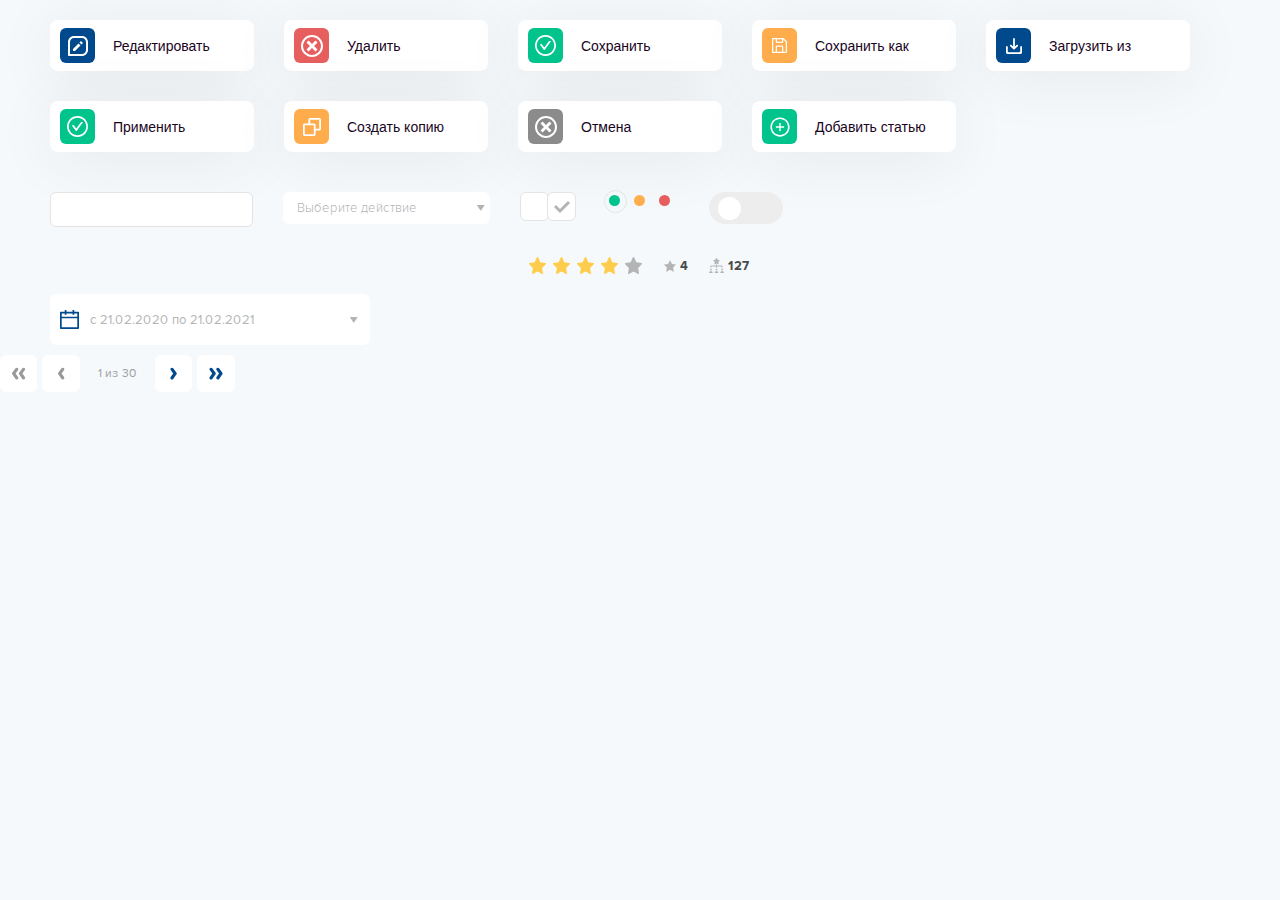
<file: ux.html>
<!DOCTYPE html>
<html lang="en">

<head>
    <meta charset="UTF-8">
    <meta http-equiv="X-UA-Compatible" content="IE=edge">
    <meta name="viewport" content="width=device-width, initial-scale=1.0">
    <title>UX</title>
    <link rel="stylesheet" href="css/nice-select.css">
    <link rel="stylesheet" href="css/datepicker.css">
    <link rel="stylesheet" href="https://cdn.jsdelivr.net/npm/bootstrap@4.6.0/dist/css/bootstrap.min.css" integrity="sha384-B0vP5xmATw1+K9KRQjQERJvTumQW0nPEzvF6L/Z6nronJ3oUOFUFpCjEUQouq2+l" crossorigin="anonymous">
    <link rel="stylesheet" href="css/style.css">
</head>

<body>
    <div class="buttons">
        <button class="edit-btn custom-btn">
            <i>
                <svg width="20" height="20" viewBox="0 0 20 20" fill="none" xmlns="http://www.w3.org/2000/svg">
                    <path d="M14 0H6C2.691 0 0 2.691 0 6V19C0 19.2652 0.105357 19.5196 0.292893 19.7071C0.48043 19.8946 0.734784 20 1 20H14C17.309 20 20 17.309 20 14V6C20 2.691 17.309 0 14 0ZM18 14C18 16.206 16.206 18 14 18H2V6C2 3.794 3.794 2 6 2H14C16.206 2 18 3.794 18 6V14Z" fill="white"/>
                    <path d="M5 12.9868V14.9858H6.999L12.528 9.46382L10.53 7.46582L5 12.9868Z" fill="white"/>
                    <path d="M13.4707 8.522L11.4727 6.522L12.9957 5L14.9957 6.999L13.4707 8.522Z" fill="white"/>
                </svg>
            </i>
            <span>Редактировать</span>
        </button>
        <button class="delete-btn custom-btn">
            <i>
                <svg width="22" height="22" viewBox="0 0 22 22" fill="none" xmlns="http://www.w3.org/2000/svg">
                    <path d="M11 0C8.08262 0 5.28473 1.15893 3.22183 3.22183C1.15893 5.28473 0 8.08262 0 11C0 13.9174 1.15893 16.7153 3.22183 18.7782C5.28473 20.8411 8.08262 22 11 22C13.9174 22 16.7153 20.8411 18.7782 18.7782C20.8411 16.7153 22 13.9174 22 11C22 8.08262 20.8411 5.28473 18.7782 3.22183C16.7153 1.15893 13.9174 0 11 0V0ZM11 19.9375C8.62963 19.9375 6.35634 18.9959 4.68023 17.3198C3.00413 15.6437 2.0625 13.3704 2.0625 11C2.0625 8.62963 3.00413 6.35634 4.68023 4.68023C6.35634 3.00413 8.62963 2.0625 11 2.0625C13.3704 2.0625 15.6437 3.00413 17.3198 4.68023C18.9959 6.35634 19.9375 8.62963 19.9375 11C19.9375 13.3704 18.9959 15.6437 17.3198 17.3198C15.6437 18.9959 13.3704 19.9375 11 19.9375Z" fill="#FFFFFF"/>
                    <path d="M14.4375 5.5L11 8.9375L7.5625 5.5L5.5 7.5625L8.9375 11L5.5 14.4375L7.5625 16.5L11 13.0625L14.4375 16.5L16.5 14.4375L13.0625 11L16.5 7.5625L14.4375 5.5Z" fill="#FFFFFF"/>
                </svg>
            </i>
            <span>Удалить</span>
        </button>
        <button class="save-btn custom-btn">
            <i>
                <svg width="21" height="21" viewBox="0 0 21 21" fill="none" xmlns="http://www.w3.org/2000/svg">
                    <path d="M15.7751 6H14.4522C14.1645 6 13.8909 6.13869 13.7217 6.37644L9.28767 12.5467L7.2794 9.75024C7.11017 9.51532 6.83939 9.37381 6.54887 9.37381H5.22601C5.04267 9.37381 4.93548 9.58325 5.04267 9.73326L8.55714 14.6241C8.64016 14.7404 8.74961 14.8352 8.87641 14.9005C9.00321 14.9659 9.14371 15 9.28626 15C9.42882 15 9.56932 14.9659 9.69612 14.9005C9.82292 14.8352 9.93237 14.7404 10.0154 14.6241L15.9556 6.35946C16.0656 6.20945 15.9584 6 15.7751 6Z" fill="white"/>
                    <path d="M10.5 0C4.70156 0 0 4.70156 0 10.5C0 16.2984 4.70156 21 10.5 21C16.2984 21 21 16.2984 21 10.5C21 4.70156 16.2984 0 10.5 0ZM10.5 19.2188C5.68594 19.2188 1.78125 15.3141 1.78125 10.5C1.78125 5.68594 5.68594 1.78125 10.5 1.78125C15.3141 1.78125 19.2188 5.68594 19.2188 10.5C19.2188 15.3141 15.3141 19.2188 10.5 19.2188Z" fill="white"/>
                </svg>
            </i>
            <span>Сохранить</span>
        </button>
        <button class="save-as-btn custom-btn">
            <i>
                <svg width="15" height="15" viewBox="0 0 15 15" fill="none" xmlns="http://www.w3.org/2000/svg">
                    <path d="M14.8187 3.30626L11.6937 0.18126C11.6353 0.123334 11.5661 0.0775062 11.4899 0.0464034C11.4138 0.0153005 11.3322 -0.000465111 11.25 1.04464e-05H1.25C0.918479 1.04464e-05 0.600537 0.131706 0.366116 0.366127C0.131696 0.600547 0 0.918489 0 1.25001V13.75C0 14.0815 0.131696 14.3995 0.366116 14.6339C0.600537 14.8683 0.918479 15 1.25 15H13.75C14.0815 15 14.3995 14.8683 14.6339 14.6339C14.8683 14.3995 15 14.0815 15 13.75V3.75001C15.0005 3.66775 14.9847 3.58621 14.9536 3.51007C14.9225 3.43392 14.8767 3.36466 14.8187 3.30626ZM5 1.25001H9.99999V3.75001H5V1.25001ZM9.99999 13.75H5V8.75H9.99999V13.75ZM11.25 13.75V8.75C11.25 8.41848 11.1183 8.10054 10.8839 7.86612C10.6495 7.6317 10.3315 7.50001 9.99999 7.50001H5C4.66848 7.50001 4.35053 7.6317 4.11611 7.86612C3.88169 8.10054 3.75 8.41848 3.75 8.75V13.75H1.25V1.25001H3.75V3.75001C3.75 4.08153 3.88169 4.39947 4.11611 4.63389C4.35053 4.86831 4.66848 5.00001 5 5.00001H9.99999C10.3315 5.00001 10.6495 4.86831 10.8839 4.63389C11.1183 4.39947 11.25 4.08153 11.25 3.75001V1.50626L13.75 4.00626V13.75H11.25Z" fill="#FFFFFF"/>
                </svg>
            </i>
            <span>Сохранить как</span>
        </button>
        <button class="download-btn custom-btn">
            <i>
                <svg width="16" height="16" viewBox="0 0 16 16" fill="none" xmlns="http://www.w3.org/2000/svg">
                    <path d="M14.2222 8.88889V13.3333C14.2222 13.8222 13.8222 14.2222 13.3333 14.2222H2.66667C2.17778 14.2222 1.77778 13.8222 1.77778 13.3333V8.88889C1.77778 8.4 1.37778 8 0.888889 8C0.4 8 0 8.4 0 8.88889V14.2222C0 15.2 0.8 16 1.77778 16H14.2222C15.2 16 16 15.2 16 14.2222V8.88889C16 8.4 15.6 8 15.1111 8C14.6222 8 14.2222 8.4 14.2222 8.88889ZM8.88889 8.59556L10.56 6.92444C10.6423 6.84215 10.74 6.77687 10.8475 6.73233C10.955 6.68779 11.0703 6.66487 11.1867 6.66487C11.303 6.66487 11.4183 6.68779 11.5258 6.73233C11.6333 6.77687 11.731 6.84215 11.8133 6.92444C11.8956 7.00674 11.9609 7.10444 12.0054 7.21196C12.05 7.31949 12.0729 7.43473 12.0729 7.55111C12.0729 7.66749 12.05 7.78274 12.0054 7.89026C11.9609 7.99778 11.8956 8.09548 11.8133 8.17778L8.62222 11.3689C8.53999 11.4513 8.44231 11.5167 8.33478 11.5613C8.22725 11.6059 8.11197 11.6288 7.99556 11.6288C7.87914 11.6288 7.76387 11.6059 7.65633 11.5613C7.5488 11.5167 7.45112 11.4513 7.36889 11.3689L4.17778 8.17778C4.01158 8.01158 3.9182 7.78616 3.9182 7.55111C3.9182 7.31607 4.01158 7.09065 4.17778 6.92444C4.34398 6.75824 4.5694 6.66487 4.80444 6.66487C5.03949 6.66487 5.26491 6.75824 5.43111 6.92444L7.11111 8.59556V0.888889C7.11111 0.4 7.51111 0 8 0C8.48889 0 8.88889 0.4 8.88889 0.888889V8.59556Z" fill="white"/>
                </svg>
            </i>
            <span>Загрузить из</span>
        </button>
        <button class="apply-btn custom-btn">
            <i>
                <svg width="21" height="21" viewBox="0 0 21 21" fill="none" xmlns="http://www.w3.org/2000/svg">
                    <path d="M15.7751 6H14.4522C14.1645 6 13.8909 6.13869 13.7217 6.37644L9.28767 12.5467L7.2794 9.75024C7.11017 9.51532 6.83939 9.37381 6.54887 9.37381H5.22601C5.04267 9.37381 4.93548 9.58325 5.04267 9.73326L8.55714 14.6241C8.64016 14.7404 8.74961 14.8352 8.87641 14.9005C9.00321 14.9659 9.14371 15 9.28626 15C9.42882 15 9.56932 14.9659 9.69612 14.9005C9.82292 14.8352 9.93237 14.7404 10.0154 14.6241L15.9556 6.35946C16.0656 6.20945 15.9584 6 15.7751 6Z" fill="white"/>
                    <path d="M10.5 0C4.70156 0 0 4.70156 0 10.5C0 16.2984 4.70156 21 10.5 21C16.2984 21 21 16.2984 21 10.5C21 4.70156 16.2984 0 10.5 0ZM10.5 19.2188C5.68594 19.2188 1.78125 15.3141 1.78125 10.5C1.78125 5.68594 5.68594 1.78125 10.5 1.78125C15.3141 1.78125 19.2188 5.68594 19.2188 10.5C19.2188 15.3141 15.3141 19.2188 10.5 19.2188Z" fill="white"/>
                </svg>
            </i>
            <span>Применить</span>
        </button>
        <button class="copy-btn custom-btn">
            <i>
                <svg width="18" height="18" viewBox="0 0 18 18" fill="none" xmlns="http://www.w3.org/2000/svg">
                    <path d="M16.2 0H7.2C6.2073 0 5.4 0.8073 5.4 1.8V5.4H1.8C0.8073 5.4 0 6.2073 0 7.2V16.2C0 17.1927 0.8073 18 1.8 18H10.8C11.7927 18 12.6 17.1927 12.6 16.2V12.6H16.2C17.1927 12.6 18 11.7927 18 10.8V1.8C18 0.8073 17.1927 0 16.2 0ZM1.8 16.2V7.2H10.8L10.8018 16.2H1.8ZM16.2 10.8H12.6V7.2C12.6 6.2073 11.7927 5.4 10.8 5.4H7.2V1.8H16.2V10.8Z" fill="white"/>
                </svg>
            </i>
            <span>Создать копию</span>
        </button>
        <button class="cancel-btn custom-btn">
            <i>
                <svg width="22" height="22" viewBox="0 0 22 22" fill="none" xmlns="http://www.w3.org/2000/svg">
                    <path d="M11 0C8.08262 0 5.28473 1.15893 3.22183 3.22183C1.15893 5.28473 0 8.08262 0 11C0 13.9174 1.15893 16.7153 3.22183 18.7782C5.28473 20.8411 8.08262 22 11 22C13.9174 22 16.7153 20.8411 18.7782 18.7782C20.8411 16.7153 22 13.9174 22 11C22 8.08262 20.8411 5.28473 18.7782 3.22183C16.7153 1.15893 13.9174 0 11 0V0ZM11 19.9375C8.62963 19.9375 6.35634 18.9959 4.68023 17.3198C3.00413 15.6437 2.0625 13.3704 2.0625 11C2.0625 8.62963 3.00413 6.35634 4.68023 4.68023C6.35634 3.00413 8.62963 2.0625 11 2.0625C13.3704 2.0625 15.6437 3.00413 17.3198 4.68023C18.9959 6.35634 19.9375 8.62963 19.9375 11C19.9375 13.3704 18.9959 15.6437 17.3198 17.3198C15.6437 18.9959 13.3704 19.9375 11 19.9375Z" fill="#FFFFFF"/>
                    <path d="M14.4375 5.5L11 8.9375L7.5625 5.5L5.5 7.5625L8.9375 11L5.5 14.4375L7.5625 16.5L11 13.0625L14.4375 16.5L16.5 14.4375L13.0625 11L16.5 7.5625L14.4375 5.5Z" fill="#FFFFFF"/>
                </svg>
            </i>
            <span>Отмена</span>
        </button>
        <button class="add-btn custom-btn">
            <i>
                <svg width="22" height="22" viewBox="0 0 12 12" fill="none" xmlns="http://www.w3.org/2000/svg">
                    <path d="M8.15625 5.625H6.375V3.84375C6.375 3.79219 6.33281 3.75 6.28125 3.75H5.71875C5.66719 3.75 5.625 3.79219 5.625 3.84375V5.625H3.84375C3.79219 5.625 3.75 5.66719 3.75 5.71875V6.28125C3.75 6.33281 3.79219 6.375 3.84375 6.375H5.625V8.15625C5.625 8.20781 5.66719 8.25 5.71875 8.25H6.28125C6.33281 8.25 6.375 8.20781 6.375 8.15625V6.375H8.15625C8.20781 6.375 8.25 6.33281 8.25 6.28125V5.71875C8.25 5.66719 8.20781 5.625 8.15625 5.625Z" fill="white"/>
                    <path d="M6 0.75C3.10078 0.75 0.75 3.10078 0.75 6C0.75 8.89922 3.10078 11.25 6 11.25C8.89922 11.25 11.25 8.89922 11.25 6C11.25 3.10078 8.89922 0.75 6 0.75ZM6 10.3594C3.59297 10.3594 1.64062 8.40703 1.64062 6C1.64062 3.59297 3.59297 1.64062 6 1.64062C8.40703 1.64062 10.3594 3.59297 10.3594 6C10.3594 8.40703 8.40703 10.3594 6 10.3594Z" fill="white"/>
                </svg>
            </i>
            <span>Добавить статью</span>
        </button>
    </div>

    <div class="inputs">
        <input type="text">
        <div class="select-block">
            <select class="select">
                <option disabled selected value="">Выберите действие</option>
                <option value="действие 1">действие 1</option>
                <option value="действие 2">действие 2</option>
                <option value="действие 3">действие 3</option>
            </select>
        </div>
        <!-- <input type='text' class="datepicker-here" /> -->
        <div class="check">
            <input type='checkbox' class="checkbox" id='c' />
            <label for='c'>
            </label>
            <input type='checkbox' class="checkbox" checked id='c2' />
            <label for='c2'>
            </label>
        </div>
        <div class="radio">
            <input type='radio' checked class='orange-radio' id='r' name='r' />
            <label for='r'>
            </label>
            <input type='radio' class='orange-radio' id='r2' name='r' />
            <label for='r2'>
            </label>
            <input type='radio' class='red-radio' id='r3' name='r' />
            <label for='r3'>
            </label>
        </div>
        <div class="switch-block">
            <input type="checkbox" id="toggle" class="toggle" />
            <label for="toggle" class="switch"></label>
        </div>
    </div>

    <div class="block">
        <div class="rating-block">
            <div class="rating">
                <svg class="rating__item" width="17" height="17" viewBox="0 0 17 17" fill="none" xmlns="http://www.w3.org/2000/svg">
                    <path d="M16.4505 5.98618L11.3543 5.21059L9.07611 0.374144C9.01388 0.241725 8.91152 0.134529 8.78506 0.0693701C8.46793 -0.0945772 8.08254 0.0420455 7.92397 0.374144L5.64581 5.21059L0.549539 5.98618C0.409035 6.0072 0.280575 6.07656 0.182222 6.18166C0.0633192 6.30964 -0.00220171 6.48181 5.64944e-05 6.66035C0.0023147 6.83888 0.0721672 7.00918 0.194265 7.13381L3.88148 10.8983L3.01036 16.214C2.98993 16.3376 3.003 16.4648 3.04808 16.5811C3.09316 16.6973 3.16845 16.7981 3.26541 16.8718C3.36237 16.9456 3.47713 16.9894 3.59666 16.9983C3.7162 17.0072 3.83573 16.9809 3.9417 16.9223L8.50004 14.4127L13.0584 16.9223C13.1828 16.9917 13.3273 17.0148 13.4658 16.9896C13.8151 16.9265 14.0499 16.5797 13.9897 16.214L13.1186 10.8983L16.8058 7.13381C16.9062 7.03082 16.9724 6.8963 16.9925 6.74917C17.0467 6.38134 16.8018 6.04083 16.4505 5.98618Z" fill="#FFCD4D"/>
                </svg>
                <svg class="rating__item" width="17" height="17" viewBox="0 0 17 17" fill="none" xmlns="http://www.w3.org/2000/svg">
                    <path d="M16.4505 5.98618L11.3543 5.21059L9.07611 0.374144C9.01388 0.241725 8.91152 0.134529 8.78506 0.0693701C8.46793 -0.0945772 8.08254 0.0420455 7.92397 0.374144L5.64581 5.21059L0.549539 5.98618C0.409035 6.0072 0.280575 6.07656 0.182222 6.18166C0.0633192 6.30964 -0.00220171 6.48181 5.64944e-05 6.66035C0.0023147 6.83888 0.0721672 7.00918 0.194265 7.13381L3.88148 10.8983L3.01036 16.214C2.98993 16.3376 3.003 16.4648 3.04808 16.5811C3.09316 16.6973 3.16845 16.7981 3.26541 16.8718C3.36237 16.9456 3.47713 16.9894 3.59666 16.9983C3.7162 17.0072 3.83573 16.9809 3.9417 16.9223L8.50004 14.4127L13.0584 16.9223C13.1828 16.9917 13.3273 17.0148 13.4658 16.9896C13.8151 16.9265 14.0499 16.5797 13.9897 16.214L13.1186 10.8983L16.8058 7.13381C16.9062 7.03082 16.9724 6.8963 16.9925 6.74917C17.0467 6.38134 16.8018 6.04083 16.4505 5.98618Z" fill="#FFCD4D"/>
                </svg>
                <svg class="rating__item" width="17" height="17" viewBox="0 0 17 17" fill="none" xmlns="http://www.w3.org/2000/svg">
                    <path d="M16.4505 5.98618L11.3543 5.21059L9.07611 0.374144C9.01388 0.241725 8.91152 0.134529 8.78506 0.0693701C8.46793 -0.0945772 8.08254 0.0420455 7.92397 0.374144L5.64581 5.21059L0.549539 5.98618C0.409035 6.0072 0.280575 6.07656 0.182222 6.18166C0.0633192 6.30964 -0.00220171 6.48181 5.64944e-05 6.66035C0.0023147 6.83888 0.0721672 7.00918 0.194265 7.13381L3.88148 10.8983L3.01036 16.214C2.98993 16.3376 3.003 16.4648 3.04808 16.5811C3.09316 16.6973 3.16845 16.7981 3.26541 16.8718C3.36237 16.9456 3.47713 16.9894 3.59666 16.9983C3.7162 17.0072 3.83573 16.9809 3.9417 16.9223L8.50004 14.4127L13.0584 16.9223C13.1828 16.9917 13.3273 17.0148 13.4658 16.9896C13.8151 16.9265 14.0499 16.5797 13.9897 16.214L13.1186 10.8983L16.8058 7.13381C16.9062 7.03082 16.9724 6.8963 16.9925 6.74917C17.0467 6.38134 16.8018 6.04083 16.4505 5.98618Z" fill="#FFCD4D"/>
                </svg>
                <svg class="rating__item" width="17" height="17" viewBox="0 0 17 17" fill="none" xmlns="http://www.w3.org/2000/svg">
                    <path d="M16.4505 5.98618L11.3543 5.21059L9.07611 0.374144C9.01388 0.241725 8.91152 0.134529 8.78506 0.0693701C8.46793 -0.0945772 8.08254 0.0420455 7.92397 0.374144L5.64581 5.21059L0.549539 5.98618C0.409035 6.0072 0.280575 6.07656 0.182222 6.18166C0.0633192 6.30964 -0.00220171 6.48181 5.64944e-05 6.66035C0.0023147 6.83888 0.0721672 7.00918 0.194265 7.13381L3.88148 10.8983L3.01036 16.214C2.98993 16.3376 3.003 16.4648 3.04808 16.5811C3.09316 16.6973 3.16845 16.7981 3.26541 16.8718C3.36237 16.9456 3.47713 16.9894 3.59666 16.9983C3.7162 17.0072 3.83573 16.9809 3.9417 16.9223L8.50004 14.4127L13.0584 16.9223C13.1828 16.9917 13.3273 17.0148 13.4658 16.9896C13.8151 16.9265 14.0499 16.5797 13.9897 16.214L13.1186 10.8983L16.8058 7.13381C16.9062 7.03082 16.9724 6.8963 16.9925 6.74917C17.0467 6.38134 16.8018 6.04083 16.4505 5.98618Z" fill="#FFCD4D"/>
                </svg>
                <svg width="17" height="17" viewBox="0 0 17 17" fill="none" xmlns="http://www.w3.org/2000/svg">
                    <path d="M16.4505 5.98618L11.3543 5.21059L9.07611 0.374144C9.01388 0.241725 8.91152 0.134529 8.78506 0.0693701C8.46793 -0.0945772 8.08254 0.0420455 7.92397 0.374144L5.64581 5.21059L0.549539 5.98618C0.409035 6.0072 0.280575 6.07656 0.182222 6.18166C0.0633192 6.30964 -0.00220171 6.48181 5.64944e-05 6.66035C0.0023147 6.83888 0.0721672 7.00918 0.194265 7.13381L3.88148 10.8983L3.01036 16.214C2.98993 16.3376 3.003 16.4648 3.04808 16.5811C3.09316 16.6973 3.16845 16.7981 3.26541 16.8718C3.36237 16.9456 3.47713 16.9894 3.59666 16.9983C3.7162 17.0072 3.83573 16.9809 3.9417 16.9223L8.50004 14.4127L13.0584 16.9223C13.1828 16.9917 13.3273 17.0148 13.4658 16.9896C13.8151 16.9265 14.0499 16.5797 13.9897 16.214L13.1186 10.8983L16.8058 7.13381C16.9062 7.03082 16.9724 6.8963 16.9925 6.74917C17.0467 6.38134 16.8018 6.04083 16.4505 5.98618Z" fill="#B4B4B4"/>
                </svg>
            </div>
            <div class="rating-num">
                <svg width="12" height="12" viewBox="0 0 12 12" fill="none" xmlns="http://www.w3.org/2000/svg">
                    <path d="M11.9894 4.63497C11.9641 4.55721 11.8969 4.5005 11.8159 4.48869L7.93022 3.92399L6.19252 0.403059C6.15643 0.329599 6.08168 0.283203 6.00006 0.283203C5.91844 0.283203 5.84348 0.329599 5.8076 0.403059L4.06969 3.92421L0.184033 4.48891C0.103055 4.50072 0.0360388 4.55721 0.0104781 4.63518C-0.0146531 4.71272 0.00618214 4.79821 0.0648214 4.85513L2.87671 7.59593L2.21278 11.4661C2.19903 11.5467 2.23211 11.6281 2.29805 11.6762C2.36443 11.7247 2.45228 11.731 2.52423 11.6925L6.00006 9.86546L9.47546 11.6925C9.50682 11.7091 9.5414 11.7172 9.57556 11.7172C9.62002 11.7172 9.66427 11.7035 9.70185 11.6762C9.76801 11.6281 9.80109 11.5467 9.78713 11.4661L9.12341 7.59614L11.9353 4.85513C11.9937 4.79778 12.0148 4.71251 11.9894 4.63497Z" fill="#B4B4B4"/>
                </svg>
                <span>4</span>
            </div>
            <div class="rating-group">
                <img src="img/group-star.svg" alt="">
                <span>127</span>
            </div>
        </div>

    </div>
    <div class="block">
        <div class="datapicker">
            <div class="datapicker__show">
                <img src="img/calendar.svg" alt="">
                <span>с 21.02.2020 </span>&#160;по&#160;
                <span> 21.02.2021</span>
            </div>
            <div class="datapicker__hidden">
                <div class="datapicker__hidden-nav">
                    <select class="select select-month">
                        <option value="Январь">Январь</option>
                        <option selected value="Февраль">Февраль</option>
                        <option value="Март">Март</option>
                        <option value="Апрель">Апрель</option>
                        <option value="Май">Май</option>
                        <option value="Июнь">Июнь</option>
                        <option value="Июль">Июль</option>
                        <option value="Август">Август</option>
                        <option value="Сентябрь">Сентябрь</option>
                        <option value="Октябрь">Октябрь</option>
                        <option value="Ноябрь">Ноябрь</option>
                        <option value="Декабрь">Декабрь</option>
                    </select>
                    <select class="select select-year">
                        <option selected value="2020">2020</option>
                        <option value="2021">2021</option>
                        <option value="2022">2022</option>
                        <option value="2023">2023</option>
                        <option value="2024">2024</option>
                        <option value="2025">2025</option>
                        <option value="2026">2026</option>
                        <option value="2027">2027</option>
                        <option value="2028">2028</option>
                        <option value="2029">2029</option>
                        <option value="2030">2030</option>
                        <option value="2031">2031</option>
                        <option value="2032">2032</option>
                    </select>
                </div>
                <div class="datapicker__days-top">
                    <div>Пн</div>
                    <div>Вт</div>
                    <div>Ср</div>
                    <div>Чт</div>
                    <div>Пт</div>
                    <div>Сб</div>
                    <div>Вс</div>
                </div>
                <div class="datapicker__days">
                    <div class="datapicker__day datapicker__day--disabled">28</div>
                    <div class="datapicker__day datapicker__day--disabled">29</div>
                    <div class="datapicker__day datapicker__day--disabled">30</div>
                    <div class="datapicker__day datapicker__day--disabled">31</div>
                    <div class="datapicker__day">1</div>
                    <div class="datapicker__day">2</div>
                    <div class="datapicker__day datapicker__day--weekend">3</div>
                    <div class="datapicker__day">4</div>
                    <div class="datapicker__day">5</div>
                    <div class="datapicker__day">6</div>
                    <div class="datapicker__day">7</div>
                    <div class="datapicker__day">8</div>
                    <div class="datapicker__day">9</div>
                    <div class="datapicker__day datapicker__day--weekend">10</div>
                    <div class="datapicker__day">11</div>
                    <div class="datapicker__day">12</div>
                    <div class="datapicker__day">13</div>
                    <div class="datapicker__day">14</div>
                    <div class="datapicker__day">15</div>
                    <div class="datapicker__day">16</div>
                    <div class="datapicker__day datapicker__day--weekend">17</div>
                    <div class="datapicker__day">18</div>
                    <div class="datapicker__day">19</div>
                    <div class="datapicker__day">20</div>
                    <div class="datapicker__day datapicker__day--from">21</div>
                    <div class="datapicker__day">22</div>
                    <div class="datapicker__day datapicker__day--to">23</div>
                    <div class="datapicker__day datapicker__day--weekend">24</div>
                    <div class="datapicker__day">25</div>
                    <div class="datapicker__day">26</div>
                    <div class="datapicker__day">27</div>
                    <div class="datapicker__day">28</div>
                    <div class="datapicker__day">29</div>
                    <div class="datapicker__day">30</div>
                    <div class="datapicker__day datapicker__day--disabled datapicker__day--weekend">1</div>
                </div>
            </div>
        </div>
    </div>

    <div class="pagination">
        <button class="pagination__btn pagination__btn--disabled">
            <svg width="15" height="13" viewBox="0 0 15 13" fill="none" xmlns="http://www.w3.org/2000/svg">
                <path d="M1.089 7.08982L4.53102 11.9035C4.82069 12.3125 5.28929 12.5596 5.79196 12.5596C7.06142 12.5596 7.79413 11.1282 7.06142 10.0973L4.5651 6.59567L7.06142 3.09401C7.80264 2.06311 7.06142 0.631772 5.79196 0.631772C5.28929 0.631772 4.81218 0.878848 4.5225 1.2878L1.08048 6.10152C0.876002 6.39971 0.876002 6.79163 1.089 7.08982Z" fill="#00498D"/>
                <path d="M7.90443 7.08982L11.3379 11.9035C11.6361 12.3125 12.1047 12.5596 12.6074 12.5596C13.8768 12.5596 14.6181 11.1282 13.8768 10.0973L11.3805 6.59567L13.8768 3.09401C14.6181 2.06311 13.8768 0.631772 12.6074 0.631772C12.1047 0.631772 11.6276 0.878848 11.3379 1.2878L7.89591 6.10152C7.69143 6.39971 7.69143 6.79163 7.90443 7.08982Z" fill="#00498D"/>
            </svg>
        </button>
        <button class="pagination__btn pagination__btn--disabled">
            <svg width="8" height="13" viewBox="0 0 8 13" fill="none" xmlns="http://www.w3.org/2000/svg">
                <path d="M1.09583 7.08982L4.53786 11.9035C4.82753 12.3125 5.29612 12.5596 5.79879 12.5596C7.06825 12.5596 7.80096 11.1282 7.06825 10.0973L4.57194 6.59567L7.06825 3.09401C7.80948 2.06311 7.06825 0.631772 5.79879 0.631772C5.29612 0.631772 4.81901 0.878848 4.52934 1.2878L1.08731 6.10152C0.882838 6.39971 0.882838 6.79163 1.09583 7.08982Z" fill="#00498D"/>
            </svg>
        </button>
        <span>1 из 30</span>
        <button class="pagination__btn">
            <svg width="7" height="13" viewBox="0 0 7 13" fill="none" xmlns="http://www.w3.org/2000/svg">
                <path d="M6.66393 6.10146L3.22191 1.28774C2.93224 0.87879 2.46364 0.631714 1.96097 0.631714C0.691513 0.631714 -0.0411954 2.06305 0.691512 3.09395L3.18783 6.59561L0.691512 10.0973C-0.0497153 11.1282 0.691513 12.5595 1.96097 12.5595C2.46364 12.5595 2.94075 12.3124 3.23043 11.9035L6.67245 7.08976C6.87693 6.79157 6.87693 6.39966 6.66393 6.10146Z" fill="#00498D"/>
            </svg>
        </button>
        <button class="pagination__btn">
            <svg width="14" height="13" viewBox="0 0 14 13" fill="none" xmlns="http://www.w3.org/2000/svg">
                <path d="M13.5223 6.10146L10.0803 1.28774C9.79063 0.87879 9.32204 0.631714 8.81937 0.631714C7.54991 0.631714 6.8172 2.06305 7.54991 3.09395L10.0462 6.59561L7.54991 10.0973C6.80868 11.1282 7.54991 12.5595 8.81937 12.5595C9.32204 12.5595 9.79915 12.3124 10.0888 11.9035L13.5308 7.08976C13.7353 6.79157 13.7353 6.39966 13.5223 6.10146Z" fill="#00498D"/>
                <path d="M6.7069 6.10146L3.2734 1.28774C2.9752 0.87879 2.50661 0.631714 2.00394 0.631714C0.734481 0.631714 -0.00674638 2.06305 0.734481 3.09395L3.2308 6.59561L0.734481 10.0973C-0.00674638 11.1282 0.734481 12.5595 2.00394 12.5595C2.50661 12.5595 2.98372 12.3124 3.2734 11.9035L6.71542 7.08976C6.9199 6.79157 6.9199 6.39966 6.7069 6.10146Z" fill="#00498D"/>
            </svg>
        </button>
    </div>




    <script src="js/jquery-1.11.3.min.js"></script>
    <script src="js/bootstrap.min.js"></script>
    <script src="js/jquery.mCustomScrollbar.concat.min.js"></script>
    <script src="js/jquery.nice-select.min.js"></script>
    <script src="js/datapicker.js"></script>
    <script src="js/index.js"></script>
</body>


</html>
</file>
<file: css/nice-select.css>
.nice-select {
  -webkit-tap-highlight-color: transparent;
  background-color: #fff;
  border-radius: 5px;
  border: solid 1px #e8e8e8;
  -webkit-box-sizing: border-box;
  box-sizing: border-box;
  cursor: pointer;
  display: block;
  float: left;
  font-family: inherit;
  font-size: 14px;
  font-weight: normal;
  height: 42px;
  line-height: 40px;
  outline: none;
  padding-left: 18px;
  padding-right: 30px;
  position: relative;
  text-align: left !important;
  -webkit-transition: all 0.2s ease-in-out;
  transition: all 0.2s ease-in-out;
  -webkit-user-select: none;
     -moz-user-select: none;
      -ms-user-select: none;
          user-select: none;
  white-space: nowrap;
  width: auto;
  background: #ffffff !important;
  padding: 0 10px;
  font-size: 13px;
  color: #212121;
  height: 22px;
  line-height: 22px;
  background: #ffffff !important;
  border: 1px solid #e0e0e0;
  width: 142px;
  font-weight: 300;
}
.ncatlist .ncatfilterselect .nice-select, .cartselect.nice-select{
  width: 100%;
}
.shoplist .shoplist-menu .nice-select{
  width: 380px;
    height: 52px;
    border: 1px solid #e0e0e0;
    border-radius: 3px;
    line-height: 52px;
    padding: 0 15px;
    color: #cccccc;
}
.shoplist .shoplist-menu .nice-select:after{
    background: url(../images/seldropblack.png) no-repeat;
    content: "";
    position: absolute;
    z-index: 1;
    right: 15px;
    top: 50%;
    width: 13px;
    height: 13px;
    display: block;
    margin-top: -7px;
    -webkit-transform: rotate(0deg);
    transform: rotate(0deg);
}
.shoplist .shoplist-menu .nice-select.open:after {
    -webkit-transform: rotate(-180deg);
    transform: rotate(-180deg); }
  .nice-select:hover {
    border-color: #dbdbdb; }
  .nice-select:active, .nice-select.open, .nice-select:focus {
    border-color: #999; }
  .nice-select:after {
        content: "";
    position: absolute;
    z-index: 7;
    top: 2px;
    right: 10px;
    width: 8px;
    height: 16px;
    cursor: pointer;
    -webkit-transform: rotate(-90deg);
    transform: rotate(-90deg);
    -webkit-transition: all 0.3s;
    transition: all 0.3s;
    background-size: 4px auto; }
  .nice-select.open:after {
    -webkit-transform: rotate(-270deg);
            transform: rotate(-270deg); }
  .nice-select.open .list {
    opacity: 1;
    pointer-events: auto;
    -webkit-transform: scale(1) translateY(0);
            transform: scale(1) translateY(0); }
  .nice-select.disabled {
    border-color: #ededed;
    color: #999;
    pointer-events: none; }
    .nice-select.disabled:after {
      border-color: #cccccc; }
  .nice-select.wide {
    width: 100%; }
    .nice-select.wide .list {
      left: 0 !important;
      right: 0 !important; }
  .nice-select.right {
    float: right; }
    .nice-select.right .list {
      left: auto;
      right: 0; }
  .nice-select.small {
    font-size: 12px;
    height: 36px;
    line-height: 34px; }
    .nice-select.small:after {
      height: 4px;
      width: 4px; }
    .nice-select.small .option {
      line-height: 34px;
      min-height: 34px; }
  .nice-select .list {
    background-color: #fff;
    border-radius: 5px;
    -webkit-box-shadow: 0 0 0 1px rgba(68, 68, 68, 0.11);
    box-shadow: 0 0 0 1px rgba(68, 68, 68, 0.11);
    -webkit-box-sizing: border-box;
    box-sizing: border-box;
    margin-top: 4px;
    opacity: 0;
    overflow: hidden;
    padding: 0;
    pointer-events: none;
    position: absolute;
    top: 100%;
    left: 0;
    width: 100%;
    -webkit-transition: all 0.2s cubic-bezier(0.5, 0, 0, 1.25), opacity 0.15s ease-out;
    transition: all 0.2s cubic-bezier(0.5, 0, 0, 1.25), opacity 0.15s ease-out;
    z-index: 9; }
    .nice-select .list:hover .option:not(:hover) {
      background-color: transparent !important; }
  .nice-select .option {
    cursor: pointer;
    font-weight: 400;
    list-style: none;
    outline: none;
    padding-left: 18px;
    padding-right: 29px;
    padding: 6px 10px;
    font-size: 12px;
    line-height: 1;
    border-top: 1px dotted #e0e0e0;
    text-align: left;
    -webkit-transition: all 0.2s;
    transition: all 0.2s; }
    .nice-select .option:hover, .nice-select .option.focus, .nice-select .option.selected.focus {
      background-color: #f6f6f6; }
    .nice-select .option.selected {
      font-weight: bold; width: 100%;}
    .nice-select .option.disabled {
      background-color: transparent;
      cursor: default; }

.no-csspointerevents .nice-select .list {
  display: none; }

.no-csspointerevents .nice-select.open .list {
  display: block; }

.cartFormBuy .nice-select,.cartFormBuy .cartselect{
  height: 40px;
  line-height: 40px;
  margin-bottom: 30px;
}
.cartFormBuy .nice-select:after{
  top: 12px;
}
.cartwrap .cartFormWrap .cartFormBuy .tabcart .cartselect.mt20 .nice-select{
  height: 40px;
  line-height: 40px;
  margin-bottom: 30px;
}
.cartwrap .cartFormWrap .cartFormBuy .tabcart .cartselect.mt20 .nice-select:after{
  top: 12px;
}
</file>
<file: css/datepicker.css>
.datepicker--cell-day.-other-month-,
.datepicker--cell-year.-other-decade- {
    color: #dedede;
}

.datepicker--cell-day.-other-month-:hover,
.datepicker--cell-year.-other-decade-:hover {
    color: #c5c5c5;
}

.-disabled-.-focus-.datepicker--cell-day.-other-month-,
.-disabled-.-focus-.datepicker--cell-year.-other-decade- {
    color: #dedede;
}

.-selected-.datepicker--cell-day.-other-month-,
.-selected-.datepicker--cell-year.-other-decade- {
    color: #fff;
    background: #a2ddf6;
}

.-selected-.-focus-.datepicker--cell-day.-other-month-,
.-selected-.-focus-.datepicker--cell-year.-other-decade- {
    background: #8ad5f4;
}

.-in-range-.datepicker--cell-day.-other-month-,
.-in-range-.datepicker--cell-year.-other-decade- {
    background-color: rgba(92, 196, 239, 0.1);
    color: #cccccc;
}

.-in-range-.-focus-.datepicker--cell-day.-other-month-,
.-in-range-.-focus-.datepicker--cell-year.-other-decade- {
    background-color: rgba(92, 196, 239, 0.2);
}

.datepicker--cell-day.-other-month-:empty,
.datepicker--cell-year.-other-decade-:empty {
    background: none;
    border: none;
}


/* -------------------------------------------------
      Datepicker cells
     ------------------------------------------------- */

.datepicker--cells {
    display: -webkit-flex;
    display: -ms-flexbox;
    display: flex;
    -webkit-flex-wrap: wrap;
    -ms-flex-wrap: wrap;
    flex-wrap: wrap;
}

.datepicker--cell {
    border-radius: 4px;
    box-sizing: border-box;
    cursor: pointer;
    display: -webkit-flex;
    display: -ms-flexbox;
    display: flex;
    position: relative;
    -webkit-align-items: center;
    -ms-flex-align: center;
    align-items: center;
    -webkit-justify-content: center;
    -ms-flex-pack: center;
    justify-content: center;
    height: 32px;
    z-index: 1;
}

.datepicker--cell.-focus- {
    background: #f0f0f0;
}

.datepicker--cell.-current- {
    color: #4EB5E6;
}

.datepicker--cell.-current-.-focus- {
    color: #4a4a4a;
}

.datepicker--cell.-current-.-in-range- {
    color: #4EB5E6;
}

.datepicker--cell.-in-range- {
    background: rgba(92, 196, 239, 0.1);
    color: #4a4a4a;
    border-radius: 0;
}

.datepicker--cell.-in-range-.-focus- {
    background-color: rgba(92, 196, 239, 0.2);
}

.datepicker--cell.-disabled- {
    cursor: default;
    color: #aeaeae;
}

.datepicker--cell.-disabled-.-focus- {
    color: #aeaeae;
}

.datepicker--cell.-disabled-.-in-range- {
    color: #a1a1a1;
}

.datepicker--cell.-disabled-.-current-.-focus- {
    color: #aeaeae;
}

.datepicker--cell.-range-from- {
    border: 1px solid rgba(92, 196, 239, 0.5);
    background-color: rgba(92, 196, 239, 0.1);
    border-radius: 4px 0 0 4px;
}

.datepicker--cell.-range-to- {
    border: 1px solid rgba(92, 196, 239, 0.5);
    background-color: rgba(92, 196, 239, 0.1);
    border-radius: 0 4px 4px 0;
}

.datepicker--cell.-range-from-.-range-to- {
    border-radius: 4px;
}

.datepicker--cell.-selected- {
    color: #fff;
    border: none;
    background: #5cc4ef;
}

.datepicker--cell.-selected-.-current- {
    color: #fff;
    background: #5cc4ef;
}

.datepicker--cell.-selected-.-focus- {
    background: #45bced;
}

.datepicker--cell:empty {
    cursor: default;
}

.datepicker--days-names {
    display: -webkit-flex;
    display: -ms-flexbox;
    display: flex;
    -webkit-flex-wrap: wrap;
    -ms-flex-wrap: wrap;
    flex-wrap: wrap;
    margin: 8px 0 3px;
}

.datepicker--day-name {
    color: #FF9A19;
    display: -webkit-flex;
    display: -ms-flexbox;
    display: flex;
    -webkit-align-items: center;
    -ms-flex-align: center;
    align-items: center;
    -webkit-justify-content: center;
    -ms-flex-pack: center;
    justify-content: center;
    -webkit-flex: 1;
    -ms-flex: 1;
    flex: 1;
    text-align: center;
    text-transform: uppercase;
    font-size: .8em;
}

.datepicker--cell-day {
    width: 14.28571%;
}

.datepicker--cells-months {
    height: 170px;
}

.datepicker--cell-month {
    width: 33.33%;
    height: 25%;
}

.datepicker--years {
    height: 170px;
}

.datepicker--cells-years {
    height: 170px;
}

.datepicker--cell-year {
    width: 25%;
    height: 33.33%;
}

.datepicker--cell-day.-other-month-,
.datepicker--cell-year.-other-decade- {
    color: #dedede;
}

.datepicker--cell-day.-other-month-:hover,
.datepicker--cell-year.-other-decade-:hover {
    color: #c5c5c5;
}

.-disabled-.-focus-.datepicker--cell-day.-other-month-,
.-disabled-.-focus-.datepicker--cell-year.-other-decade- {
    color: #dedede;
}

.-selected-.datepicker--cell-day.-other-month-,
.-selected-.datepicker--cell-year.-other-decade- {
    color: #fff;
    background: #a2ddf6;
}

.-selected-.-focus-.datepicker--cell-day.-other-month-,
.-selected-.-focus-.datepicker--cell-year.-other-decade- {
    background: #8ad5f4;
}

.-in-range-.datepicker--cell-day.-other-month-,
.-in-range-.datepicker--cell-year.-other-decade- {
    background-color: rgba(92, 196, 239, 0.1);
    color: #cccccc;
}

.-in-range-.-focus-.datepicker--cell-day.-other-month-,
.-in-range-.-focus-.datepicker--cell-year.-other-decade- {
    background-color: rgba(92, 196, 239, 0.2);
}

.datepicker--cell-day.-other-month-:empty,
.datepicker--cell-year.-other-decade-:empty {
    background: none;
    border: none;
}


/* -------------------------------------------------
      Datepicker
     ------------------------------------------------- */

.datepickers-container {
    position: absolute;
    left: 0;
    top: 0;
}

@media print {
    .datepickers-container {
        display: none;
    }
}

.datepicker {
    background: #fff;
    border: 1px solid #dbdbdb;
    box-shadow: 0 4px 12px rgba(0, 0, 0, 0.15);
    border-radius: 4px;
    box-sizing: content-box;
    font-family: Tahoma, sans-serif;
    font-size: 14px;
    color: #4a4a4a;
    width: 250px;
    position: absolute;
    left: -100000px;
    opacity: 0;
    transition: opacity 0.3s ease, left 0s 0.3s, -webkit-transform 0.3s ease;
    transition: opacity 0.3s ease, transform 0.3s ease, left 0s 0.3s;
    transition: opacity 0.3s ease, transform 0.3s ease, left 0s 0.3s, -webkit-transform 0.3s ease;
    z-index: 100;
}

.datepicker.-from-top- {
    -webkit-transform: translateY(-8px);
    transform: translateY(-8px);
}

.datepicker.-from-right- {
    -webkit-transform: translateX(8px);
    transform: translateX(8px);
}

.datepicker.-from-bottom- {
    -webkit-transform: translateY(8px);
    transform: translateY(8px);
}

.datepicker.-from-left- {
    -webkit-transform: translateX(-8px);
    transform: translateX(-8px);
}

.datepicker.active {
    opacity: 1;
    -webkit-transform: translate(0);
    transform: translate(0);
    transition: opacity 0.3s ease, left 0s 0s, -webkit-transform 0.3s ease;
    transition: opacity 0.3s ease, transform 0.3s ease, left 0s 0s;
    transition: opacity 0.3s ease, transform 0.3s ease, left 0s 0s, -webkit-transform 0.3s ease;
}

.datepicker-inline .datepicker {
    border-color: #d7d7d7;
    box-shadow: none;
    position: static;
    left: auto;
    right: auto;
    opacity: 1;
    -webkit-transform: none;
    transform: none;
}

.datepicker-inline .datepicker--pointer {
    display: none;
}

.datepicker--content {
    box-sizing: content-box;
    padding: 4px;
}

.-only-timepicker- .datepicker--content {
    display: none;
}

.datepicker--pointer {
    position: absolute;
    background: #fff;
    border-top: 1px solid #dbdbdb;
    border-right: 1px solid #dbdbdb;
    width: 10px;
    height: 10px;
    z-index: -1;
}

.-top-left- .datepicker--pointer,
.-top-center- .datepicker--pointer,
.-top-right- .datepicker--pointer {
    top: calc(100% - 4px);
    -webkit-transform: rotate(135deg);
    transform: rotate(135deg);
}

.-right-top- .datepicker--pointer,
.-right-center- .datepicker--pointer,
.-right-bottom- .datepicker--pointer {
    right: calc(100% - 4px);
    -webkit-transform: rotate(225deg);
    transform: rotate(225deg);
}

.-bottom-left- .datepicker--pointer,
.-bottom-center- .datepicker--pointer,
.-bottom-right- .datepicker--pointer {
    bottom: calc(100% - 4px);
    -webkit-transform: rotate(315deg);
    transform: rotate(315deg);
}

.-left-top- .datepicker--pointer,
.-left-center- .datepicker--pointer,
.-left-bottom- .datepicker--pointer {
    left: calc(100% - 4px);
    -webkit-transform: rotate(45deg);
    transform: rotate(45deg);
}

.-top-left- .datepicker--pointer,
.-bottom-left- .datepicker--pointer {
    left: 10px;
}

.-top-right- .datepicker--pointer,
.-bottom-right- .datepicker--pointer {
    right: 10px;
}

.-top-center- .datepicker--pointer,
.-bottom-center- .datepicker--pointer {
    left: calc(50% - 10px / 2);
}

.-left-top- .datepicker--pointer,
.-right-top- .datepicker--pointer {
    top: 10px;
}

.-left-bottom- .datepicker--pointer,
.-right-bottom- .datepicker--pointer {
    bottom: 10px;
}

.-left-center- .datepicker--pointer,
.-right-center- .datepicker--pointer {
    top: calc(50% - 10px / 2);
}

.datepicker--body {
    display: none;
}

.datepicker--body.active {
    display: block;
}

.datepicker--cell-day.-other-month-,
.datepicker--cell-year.-other-decade- {
    color: #dedede;
}

.datepicker--cell-day.-other-month-:hover,
.datepicker--cell-year.-other-decade-:hover {
    color: #c5c5c5;
}

.-disabled-.-focus-.datepicker--cell-day.-other-month-,
.-disabled-.-focus-.datepicker--cell-year.-other-decade- {
    color: #dedede;
}

.-selected-.datepicker--cell-day.-other-month-,
.-selected-.datepicker--cell-year.-other-decade- {
    color: #fff;
    background: #a2ddf6;
}

.-selected-.-focus-.datepicker--cell-day.-other-month-,
.-selected-.-focus-.datepicker--cell-year.-other-decade- {
    background: #8ad5f4;
}

.-in-range-.datepicker--cell-day.-other-month-,
.-in-range-.datepicker--cell-year.-other-decade- {
    background-color: rgba(92, 196, 239, 0.1);
    color: #cccccc;
}

.-in-range-.-focus-.datepicker--cell-day.-other-month-,
.-in-range-.-focus-.datepicker--cell-year.-other-decade- {
    background-color: rgba(92, 196, 239, 0.2);
}

.datepicker--cell-day.-other-month-:empty,
.datepicker--cell-year.-other-decade-:empty {
    background: none;
    border: none;
}


/* -------------------------------------------------
      Navigation
     ------------------------------------------------- */

.datepicker--nav {
    display: -webkit-flex;
    display: -ms-flexbox;
    display: flex;
    -webkit-justify-content: space-between;
    -ms-flex-pack: justify;
    justify-content: space-between;
    border-bottom: 1px solid #efefef;
    min-height: 32px;
    padding: 4px;
}

.-only-timepicker- .datepicker--nav {
    display: none;
}

.datepicker--nav-title,
.datepicker--nav-action {
    display: -webkit-flex;
    display: -ms-flexbox;
    display: flex;
    cursor: pointer;
    -webkit-align-items: center;
    -ms-flex-align: center;
    align-items: center;
    -webkit-justify-content: center;
    -ms-flex-pack: center;
    justify-content: center;
}

.datepicker--nav-action {
    width: 32px;
    border-radius: 4px;
    -webkit-user-select: none;
    -moz-user-select: none;
    -ms-user-select: none;
    user-select: none;
}

.datepicker--nav-action:hover {
    background: #f0f0f0;
}

.datepicker--nav-action.-disabled- {
    visibility: hidden;
}

.datepicker--nav-action svg {
    width: 32px;
    height: 32px;
}

.datepicker--nav-action path {
    fill: none;
    stroke: #9c9c9c;
    stroke-width: 2px;
}

.datepicker--nav-title {
    border-radius: 4px;
    padding: 0 8px;
}

.datepicker--nav-title i {
    font-style: normal;
    color: #9c9c9c;
    margin-left: 5px;
}

.datepicker--nav-title:hover {
    background: #f0f0f0;
}

.datepicker--nav-title.-disabled- {
    cursor: default;
    background: none;
}

.datepicker--buttons {
    display: -webkit-flex;
    display: -ms-flexbox;
    display: flex;
    padding: 4px;
    border-top: 1px solid #efefef;
}

.datepicker--button {
    color: #4EB5E6;
    cursor: pointer;
    border-radius: 4px;
    -webkit-flex: 1;
    -ms-flex: 1;
    flex: 1;
    display: -webkit-inline-flex;
    display: -ms-inline-flexbox;
    display: inline-flex;
    -webkit-justify-content: center;
    -ms-flex-pack: center;
    justify-content: center;
    -webkit-align-items: center;
    -ms-flex-align: center;
    align-items: center;
    height: 32px;
}

.datepicker--button:hover {
    color: #4a4a4a;
    background: #f0f0f0;
}

.datepicker--cell-day.-other-month-,
.datepicker--cell-year.-other-decade- {
    color: #dedede;
}

.datepicker--cell-day.-other-month-:hover,
.datepicker--cell-year.-other-decade-:hover {
    color: #c5c5c5;
}

.-disabled-.-focus-.datepicker--cell-day.-other-month-,
.-disabled-.-focus-.datepicker--cell-year.-other-decade- {
    color: #dedede;
}

.-selected-.datepicker--cell-day.-other-month-,
.-selected-.datepicker--cell-year.-other-decade- {
    color: #fff;
    background: #a2ddf6;
}

.-selected-.-focus-.datepicker--cell-day.-other-month-,
.-selected-.-focus-.datepicker--cell-year.-other-decade- {
    background: #8ad5f4;
}

.-in-range-.datepicker--cell-day.-other-month-,
.-in-range-.datepicker--cell-year.-other-decade- {
    background-color: rgba(92, 196, 239, 0.1);
    color: #cccccc;
}

.-in-range-.-focus-.datepicker--cell-day.-other-month-,
.-in-range-.-focus-.datepicker--cell-year.-other-decade- {
    background-color: rgba(92, 196, 239, 0.2);
}

.datepicker--cell-day.-other-month-:empty,
.datepicker--cell-year.-other-decade-:empty {
    background: none;
    border: none;
}


/* -------------------------------------------------
      Timepicker
     ------------------------------------------------- */

.datepicker--time {
    border-top: 1px solid #efefef;
    display: -webkit-flex;
    display: -ms-flexbox;
    display: flex;
    -webkit-align-items: center;
    -ms-flex-align: center;
    align-items: center;
    padding: 4px;
    position: relative;
}

.datepicker--time.-am-pm- .datepicker--time-sliders {
    -webkit-flex: 0 1 138px;
    -ms-flex: 0 1 138px;
    flex: 0 1 138px;
    max-width: 138px;
}

.-only-timepicker- .datepicker--time {
    border-top: none;
}

.datepicker--time-sliders {
    -webkit-flex: 0 1 153px;
    -ms-flex: 0 1 153px;
    flex: 0 1 153px;
    margin-right: 10px;
    max-width: 153px;
}

.datepicker--time-label {
    display: none;
    font-size: 12px;
}

.datepicker--time-current {
    display: -webkit-flex;
    display: -ms-flexbox;
    display: flex;
    -webkit-align-items: center;
    -ms-flex-align: center;
    align-items: center;
    -webkit-flex: 1;
    -ms-flex: 1;
    flex: 1;
    font-size: 14px;
    text-align: center;
    margin: 0 0 0 10px;
}

.datepicker--time-current-colon {
    margin: 0 2px 3px;
    line-height: 1;
}

.datepicker--time-current-hours,
.datepicker--time-current-minutes {
    line-height: 1;
    font-size: 19px;
    font-family: "Century Gothic", CenturyGothic, AppleGothic, sans-serif;
    position: relative;
    z-index: 1;
}

.datepicker--time-current-hours:after,
.datepicker--time-current-minutes:after {
    content: '';
    background: #f0f0f0;
    border-radius: 4px;
    position: absolute;
    left: -2px;
    top: -3px;
    right: -2px;
    bottom: -2px;
    z-index: -1;
    opacity: 0;
}

.datepicker--time-current-hours.-focus-:after,
.datepicker--time-current-minutes.-focus-:after {
    opacity: 1;
}

.datepicker--time-current-ampm {
    text-transform: uppercase;
    -webkit-align-self: flex-end;
    -ms-flex-item-align: end;
    align-self: flex-end;
    color: #9c9c9c;
    margin-left: 6px;
    font-size: 11px;
    margin-bottom: 1px;
}

.datepicker--time-row {
    display: -webkit-flex;
    display: -ms-flexbox;
    display: flex;
    -webkit-align-items: center;
    -ms-flex-align: center;
    align-items: center;
    font-size: 11px;
    height: 17px;
    background: linear-gradient(to right, #dedede, #dedede) left 50%/100% 1px no-repeat;
}

.datepicker--time-row:first-child {
    margin-bottom: 4px;
}

.datepicker--time-row input[type='range'] {
    background: none;
    cursor: pointer;
    -webkit-flex: 1;
    -ms-flex: 1;
    flex: 1;
    height: 100%;
    padding: 0;
    margin: 0;
    -webkit-appearance: none;
}

.datepicker--time-row input[type='range']::-webkit-slider-thumb {
    -webkit-appearance: none;
}

.datepicker--time-row input[type='range']::-ms-tooltip {
    display: none;
}

.datepicker--time-row input[type='range']:hover::-webkit-slider-thumb {
    border-color: #b8b8b8;
}

.datepicker--time-row input[type='range']:hover::-moz-range-thumb {
    border-color: #b8b8b8;
}

.datepicker--time-row input[type='range']:hover::-ms-thumb {
    border-color: #b8b8b8;
}

.datepicker--time-row input[type='range']:focus {
    outline: none;
}

.datepicker--time-row input[type='range']:focus::-webkit-slider-thumb {
    background: #5cc4ef;
    border-color: #5cc4ef;
}

.datepicker--time-row input[type='range']:focus::-moz-range-thumb {
    background: #5cc4ef;
    border-color: #5cc4ef;
}

.datepicker--time-row input[type='range']:focus::-ms-thumb {
    background: #5cc4ef;
    border-color: #5cc4ef;
}

.datepicker--time-row input[type='range']::-webkit-slider-thumb {
    box-sizing: border-box;
    height: 12px;
    width: 12px;
    border-radius: 3px;
    border: 1px solid #dedede;
    background: #fff;
    cursor: pointer;
    transition: background .2s;
}

.datepicker--time-row input[type='range']::-moz-range-thumb {
    box-sizing: border-box;
    height: 12px;
    width: 12px;
    border-radius: 3px;
    border: 1px solid #dedede;
    background: #fff;
    cursor: pointer;
    transition: background .2s;
}

.datepicker--time-row input[type='range']::-ms-thumb {
    box-sizing: border-box;
    height: 12px;
    width: 12px;
    border-radius: 3px;
    border: 1px solid #dedede;
    background: #fff;
    cursor: pointer;
    transition: background .2s;
}

.datepicker--time-row input[type='range']::-webkit-slider-thumb {
    margin-top: -6px;
}

.datepicker--time-row input[type='range']::-webkit-slider-runnable-track {
    border: none;
    height: 1px;
    cursor: pointer;
    color: transparent;
    background: transparent;
}

.datepicker--time-row input[type='range']::-moz-range-track {
    border: none;
    height: 1px;
    cursor: pointer;
    color: transparent;
    background: transparent;
}

.datepicker--time-row input[type='range']::-ms-track {
    border: none;
    height: 1px;
    cursor: pointer;
    color: transparent;
    background: transparent;
}

.datepicker--time-row input[type='range']::-ms-fill-lower {
    background: transparent;
}

.datepicker--time-row input[type='range']::-ms-fill-upper {
    background: transparent;
}

.datepicker--time-row span {
    padding: 0 12px;
}

.datepicker--time-icon {
    color: #9c9c9c;
    border: 1px solid;
    border-radius: 50%;
    font-size: 16px;
    position: relative;
    margin: 0 5px -1px 0;
    width: 1em;
    height: 1em;
}

.datepicker--time-icon:after,
.datepicker--time-icon:before {
    content: '';
    background: currentColor;
    position: absolute;
}

.datepicker--time-icon:after {
    height: .4em;
    width: 1px;
    left: calc(50% - 1px);
    top: calc(50% + 1px);
    -webkit-transform: translateY(-100%);
    transform: translateY(-100%);
}

.datepicker--time-icon:before {
    width: .4em;
    height: 1px;
    top: calc(50% + 1px);
    left: calc(50% - 1px);
}

.datepicker--cell-day.-other-month-,
.datepicker--cell-year.-other-decade- {
    color: #dedede;
}

.datepicker--cell-day.-other-month-:hover,
.datepicker--cell-year.-other-decade-:hover {
    color: #c5c5c5;
}

.-disabled-.-focus-.datepicker--cell-day.-other-month-,
.-disabled-.-focus-.datepicker--cell-year.-other-decade- {
    color: #dedede;
}

.-selected-.datepicker--cell-day.-other-month-,
.-selected-.datepicker--cell-year.-other-decade- {
    color: #fff;
    background: #a2ddf6;
}

.-selected-.-focus-.datepicker--cell-day.-other-month-,
.-selected-.-focus-.datepicker--cell-year.-other-decade- {
    background: #8ad5f4;
}

.-in-range-.datepicker--cell-day.-other-month-,
.-in-range-.datepicker--cell-year.-other-decade- {
    background-color: rgba(92, 196, 239, 0.1);
    color: #cccccc;
}

.-in-range-.-focus-.datepicker--cell-day.-other-month-,
.-in-range-.-focus-.datepicker--cell-year.-other-decade- {
    background-color: rgba(92, 196, 239, 0.2);
}

.datepicker--cell-day.-other-month-:empty,
.datepicker--cell-year.-other-decade-:empty {
    background: none;
    border: none;
}
</file>
<file: css/style.css>
@charset "UTF-8";
.buttons {
  display: flex;
  gap: 30px;
  padding: 20px 50px;
  flex-wrap: wrap;
}

.custom-btn {
  background: #FFFFFF;
  box-shadow: 0px 7px 64px rgba(0, 0, 0, 0.07);
  border-radius: 8px;
  width: 204px;
  height: 51px;
  display: flex;
  padding: 0 10px;
}
.custom-btn i {
  border-radius: 6px;
  width: 35px;
  height: 35px;
  display: flex;
  justify-content: center;
  align-items: center;
  margin-right: 18px;
}
.custom-btn span {
  font-size: 14px;
  line-height: 20px;
  color: #1A051D;
}
.custom-btn:hover i {
  background-color: #fff;
}
.custom-btn:hover span {
  color: #fff;
}

.download-btn {
  position: relative;
}
.download-btn input {
  position: absolute;
  width: 100%;
  height: 100%;
  opacity: 0;
  left: 0;
  top: 0;
  z-index: 2;
  cursor: pointer;
}

.edit-btn i,
.download-btn i {
  background: #00498D;
}
.edit-btn:hover,
.download-btn:hover {
  background: #00498D;
}
.edit-btn:hover path,
.download-btn:hover path {
  fill: #00498D;
}

.delete-btn i {
  background: #E75E5E;
}
.delete-btn:hover {
  background: #E75E5E;
}
.delete-btn:hover path {
  fill: #E75E5E;
}

.save-btn i,
.apply-btn i,
.add-btn i {
  background: #00C48C;
}
.save-btn:hover,
.apply-btn:hover,
.add-btn:hover {
  background: #00C48C;
}
.save-btn:hover path,
.apply-btn:hover path,
.add-btn:hover path {
  fill: #00C48C;
}

.save-as-btn i,
.copy-btn i {
  background: #FFAD4C;
}
.save-as-btn:hover,
.copy-btn:hover {
  background: #FFAD4C;
}
.save-as-btn:hover path,
.copy-btn:hover path {
  fill: #FFAD4C;
}

.cancel-btn i {
  background: #8B8B8B;
}
.cancel-btn:hover {
  background: #8B8B8B;
}
.cancel-btn:hover path {
  fill: #8B8B8B;
}

.blue-btn {
  background-color: #00498D;
  color: #fff;
}
.blue-btn:hover {
  background-color: #003c74 !important;
  color: #fff;
}
.blue-btn:active {
  background-color: #002f5a !important;
  color: #fff;
}
.blue-btn:focus {
  box-shadow: 0px 0px 0px 4px #9BCFFD;
  background-color: #00498D;
}

.green-btn {
  background-color: #00C48C;
  color: #fff;
}
.green-btn:hover {
  background-color: #00ab7a !important;
  color: #fff;
}
.green-btn:active {
  background-color: #009168 !important;
  color: #fff;
}
.green-btn:focus {
  box-shadow: 0px 0px 0px 4px #9BCFFD;
  background-color: #00C48C;
}

.inputs {
  padding: 20px 50px;
  display: flex;
  gap: 30px;
}

input {
  background: #FFFFFF;
  border: 1px solid #E4E4E4;
  border-radius: 6px;
  font-size: 14px;
  line-height: 17px;
  padding: 6px 10px;
  color: #494A4A;
}
input::placeholder {
  color: #E4E4E4;
}

.nice-select {
  background: #FFFFFF;
  border-radius: 6px;
  height: 32px;
  border: none;
  width: 207px;
  font-size: 13px;
  line-height: 16px;
  color: #B4B4B4;
  padding: 0;
}
.nice-select > span {
  display: flex;
  align-items: center;
  width: 100%;
  height: 100%;
  padding: 0 14px;
  background-image: url(../img/select-arrow.svg);
  background-repeat: no-repeat;
  background-position: right 5px center;
}
.nice-select .list {
  background: #FFFFFF;
  border-radius: 6px;
  border: none;
  box-shadow: none;
  margin-top: 7px;
  padding: 17px 0;
}
.nice-select .option {
  border: none;
  font-size: 13px;
  line-height: 16px;
  color: #B4B4B4;
  height: 24px;
  padding: 0 14px;
  background-color: #fff !important;
  display: flex;
  align-items: center;
}
.nice-select .option.disabled {
  display: none;
}
.nice-select .option.selected {
  color: #494A4A;
}
.nice-select .option:hover {
  color: #494A4A;
}

.checkbox + label {
  position: relative;
  padding: 0 0 0 27px;
  cursor: pointer;
  font-size: 14px;
  font-weight: 400;
  color: #242424;
}

.checkbox + label:after {
  content: '';
  position: absolute;
  top: 0px;
  left: 0px;
  width: 27px;
  height: 27px;
  background: #FFFFFF;
  border: 1px solid #E4E4E4;
  border-radius: 6px;
  transition: all .3s;
}

.checkbox:checked + label:after {
  background-image: url(../img/select.svg);
  background-size: 16px auto;
  background-repeat: no-repeat;
  background-position: center;
}

input[type='radio'] {
  position: absolute;
  z-index: -1;
  opacity: 0;
  margin: 10px 0 0 20px;
}

input[type='radio'] + label {
  position: relative;
  padding: 0 0 0 25px;
  cursor: pointer;
}

input[type='radio'] + label:after {
  content: '';
  position: absolute;
  top: 0px;
  left: 0px;
  width: 21px;
  height: 21px;
  transition: .3s;
}

input[type='radio'] + label:before {
  content: '';
  position: absolute;
  top: 5px;
  left: 5px;
  width: 11px;
  height: 11px;
  transition: .3s;
  border-radius: 50%;
}

input[type='radio'].orange-radio + label:before {
  background: #FFAD4D;
}

input[type='radio'].red-radio + label:before {
  background: #E75E5E;
}

input[type='radio']:checked + label:before {
  background: #00C48C !important;
}

input[type='radio']:checked + label:after {
  border: 1px solid #E4E4E4;
  border-radius: 50%;
}

.switch {
  position: relative;
  display: inline-block;
  width: 74px;
  height: 32px;
  margin-bottom: 0;
  background: #EDEDED;
  border-radius: 20px;
  transition: all 0.3s;
  cursor: pointer;
}

.switch::after {
  content: '';
  position: absolute;
  width: 23px;
  height: 23px;
  border-radius: 50%;
  background-color: white;
  top: 4.5px;
  left: 9px;
  transition: all 0.3s;
}

.toggle:checked + .switch::after {
  left: 42px;
}

.toggle:checked + .switch {
  background: #00C48C;
}

.toggle {
  display: none;
}

.rating {
  display: flex;
  gap: 7px;
}
.rating-block {
  display: flex;
  align-items: center;
  justify-content: center;
}
.rating-num {
  margin-left: 22px;
  display: flex;
  align-items: center;
}
.rating-num span {
  margin-left: 4px;
  font-weight: bold;
  font-size: 13px;
  line-height: 16px;
  color: #494A4A;
}
.rating-group {
  display: flex;
  align-items: center;
  margin-left: 20px;
}
.rating-group span {
  margin-left: 4px;
  font-weight: bold;
  font-size: 13px;
  line-height: 16px;
  color: #494A4A;
}
.rating-group img {
  width: 15px;
}

.block {
  padding: 10px 50px;
}

.datapicker {
  position: relative;
  width: 320px;
  z-index: 10;
}
.datapicker__show {
  background-color: #FFFFFF;
  border-radius: 6px;
  height: 51px;
  display: flex;
  align-items: center;
  padding: 0 10px;
  font-size: 13px;
  line-height: 16px;
  color: #B4B4B4;
  background-image: url(../img/select-arrow.svg);
  background-repeat: no-repeat;
  background-position: right 12.5px center;
  cursor: pointer;
}
.datapicker__show img {
  margin-right: 11px;
}
.datapicker__show--active {
  background-image: none;
  pointer-events: none;
}
.datapicker__show--active ~ .datapicker__hidden {
  display: block;
}
.datapicker__hidden {
  position: absolute;
  margin-top: 6px;
  width: 100%;
  padding: 10px 16px;
  background: #FFFFFF;
  box-shadow: 0px 7px 64px rgba(0, 0, 0, 0.07);
  border-radius: 6px;
  display: none;
}
.datapicker__hidden-nav {
  display: flex;
  justify-content: center;
  align-items: center;
}
.datapicker__days {
  display: grid;
  grid-template-columns: 1fr 1fr 1fr 1fr 1fr 1fr 1fr;
  gap: 10.7px;
}
.datapicker__days-top {
  margin-bottom: 16px;
  display: grid;
  grid-template-columns: 1fr 1fr 1fr 1fr 1fr 1fr 1fr;
  margin-top: 11px;
  padding-bottom: 8px;
  border-bottom: 1px dashed #ECEBED;
}
.datapicker__days-top div {
  color: #D0C9D6;
  font-size: 12px;
  line-height: 16px;
  text-align: center;
}
.datapicker__day {
  height: 32px;
  display: flex;
  align-items: center;
  justify-content: center;
  border-radius: 50%;
  font-size: 12px;
  line-height: 16px;
  color: #3F3356;
  cursor: pointer;
}
.datapicker__day--from {
  background: #00498D;
  color: #fff;
  pointer-events: none;
}
.datapicker__day--to {
  background: #9CB9D5;
  color: #fff;
  pointer-events: none;
}
.datapicker__day--weekend {
  color: #FFA26B;
}
.datapicker__day--weekend.datapicker__day--disabled {
  color: #FFE8DA;
}
.datapicker__day--disabled {
  color: #ECEBED;
  pointer-events: none;
}

.select-month,
.select-year {
  width: 90px;
  background-color: transparent !important;
  font-size: 15px;
  line-height: 20px;
  color: #1A051D;
  margin: 0 12px;
  height: 24px;
}
.select-month span,
.select-year span {
  background-color: transparent;
  padding: 0;
  background-image: unset;
  position: relative;
  color: #1A051D;
}
.select-month span:after,
.select-year span:after {
  content: '';
  position: absolute;
  z-index: 1;
  background-color: #FFFFFF;
  width: 24px;
  height: 24px;
  box-shadow: 0px 7px 20px rgba(0, 0, 0, 0.07);
  border-radius: 6px;
  right: 0;
  top: 50%;
  transform: translateY(-50%);
  background-image: url(../img/arrow-bottom.svg);
  background-repeat: no-repeat;
  background-position: center;
}

.select-year {
  width: 75px;
  background-color: transparent;
}

.pagination {
  display: flex;
  gap: 5px;
}
.pagination__btn {
  background: #FFFFFF;
  border-radius: 6px;
  width: 37.49px;
  height: 37.49px;
  display: flex;
  align-items: center;
  justify-content: center;
}
.pagination__btn:hover {
  background: #00498D;
}
.pagination__btn:hover path {
  fill: #FFFFFF;
}
.pagination__btn--disabled {
  pointer-events: none;
}
.pagination__btn--disabled path {
  fill: #999999;
}
.pagination span {
  width: 65px;
  font-size: 12px;
  line-height: 15px;
  color: #9F9F9F;
  display: flex;
  justify-content: center;
  align-items: center;
}

@font-face {
  font-family: "Proxima Nova";
  src: url(../fonts/ProximaNova-Bold.ttf);
  font-weight: 700;
  font-style: normal;
}
@font-face {
  font-family: "Proxima Nova";
  src: url(../fonts/ProximaNova-BoldIt.ttf);
  font-weight: 700;
  font-style: italic;
}
@font-face {
  font-family: "Proxima Nova";
  src: url(../fonts/ProximaNova-Semibold.ttf);
  font-weight: 600;
  font-style: normal;
}
@font-face {
  font-family: "Proxima Nova";
  src: url(../fonts/ProximaNova-SemiboldIt.ttf);
  font-weight: 600;
  font-style: italic;
}
@font-face {
  font-family: "Proxima Nova";
  src: url(../fonts/ProximaNova-Regular.ttf);
  font-weight: 400;
  font-style: normal;
}
@font-face {
  font-family: "Proxima Nova";
  src: url(../fonts/ProximaNova-RegularIt.ttf);
  font-weight: 400;
  font-style: italic;
}
@font-face {
  font-family: "Proxima Nova";
  src: url(../fonts/ProximaNova-Light.ttf);
  font-weight: 300;
  font-style: normal;
}
@font-face {
  font-family: "Proxima Nova";
  src: url(../fonts/ProximaNova-LightIt.ttf);
  font-weight: 300;
  font-style: italic;
}
* {
  margin: 0;
  padding: 0;
  box-sizing: border-box;
}

body,
div,
p,
h1,
h2,
h3,
h4,
h5,
ul,
li,
a,
form,
label {
  margin: 0;
  padding: 0;
  border: 0;
  text-decoration: none;
  line-height: 1;
}

button,
input,
textarea {
  outline: none !important;
  font-family: 'IBM Plex Sans', sans-serif !important;
}

input[type=text]:focus,
input[type=file]:focus,
input[type=checkbox]:focus,
input[type=radio]:focus,
input:active {
  outline: none !important;
}

/*css оформление скроллбара*/
div.catalog-table-content::-webkit-scrollbar {
  -webkit-appearance: none;
  height: 7px;
}

div.catalog-table-content::-webkit-scrollbar-thumb {
  border-radius: 8px;
  background-color: rgba(0, 0, 0, 0.5);
  -webkit-box-shadow: 0 0 1px rgba(255, 255, 255, 0.5);
}

::-webkit-input-placeholder {
  color: #222;
}

::-moz-placeholder {
  color: #222;
}

/* Firefox 19+ */
:-moz-placeholder {
  color: #222;
}

/* Firefox 18- */
:-ms-input-placeholder {
  color: #222;
}

.transit {
  /* Safari */
  transition: all 0.4s;
}

input::-webkit-outer-spin-button,
input::-webkit-inner-spin-button {
  -webkit-appearance: none;
  margin: 0;
}

input[type=number] {
  -moz-appearance: textfield;
}

input {
  font-family: "Proxima Nova";
}

body {
  font-family: "Proxima Nova";
  font-weight: 400;
  background-color: #F5F9FB;
}

h1,
h2,
h3,
h4,
h5,
h6,
p,
img {
  margin: 0;
  padding: 0;
}

a {
  color: inherit;
  text-decoration: none;
  transition: 0.4s;
}
a:hover {
  text-decoration: none !important;
}
a:focus {
  text-decoration: none !important;
}

button {
  cursor: pointer;
  border: none;
  outline: none;
  box-sizing: border-box;
  transition: 0.3s;
  display: flex;
  align-items: center;
  background-color: transparent;
}

ul,
li {
  margin: 0;
  padding: 0;
  list-style: none;
}

i {
  line-height: 100%;
}

input[type='checkbox'] {
  position: absolute;
  z-index: -1;
  opacity: 0;
  margin: 10px 0 0 20px;
}

.wrapper {
  display: flex;
}

.removed-header {
  height: 67px;
  background: #00498D;
  display: flex;
  justify-content: center;
  align-items: center;
  font-size: 30px;
  color: #fff;
  font-weight: bold;
}

.removed-sidebar {
  background: #00C48C;
  width: 121px;
  display: flex;
  justify-content: center;
  align-items: center;
  font-size: 30px;
  color: #fff;
  font-weight: bold;
  min-height: 100vh;
}
.removed-sidebar span {
  transform: rotate(-90deg);
  white-space: nowrap;
}

main {
  padding-bottom: 37px;
  width: calc(100% - 121px);
}

.content {
  margin-top: 20px;
  padding-left: 25px;
  padding-right: 45px;
  display: flex;
}
.content__right {
  flex-shrink: 0;
  width: 400px;
  margin-left: 30px;
}
.content__right-inner {
  background: #FFFFFF;
  border-radius: 6px;
  padding: 14px 0px;
}
.content__right .datapicker {
  width: calc(100% - 40px);
  margin: 0 auto;
}
.content__right .datapicker__day {
  height: 39px;
}
.content__right .datapicker__show, .content__right .datapicker__hidden {
  background-color: #F5F9FB;
}
.content__right-title {
  margin-bottom: 12px;
  font-weight: 600;
  font-size: 16px;
  line-height: 19px;
  color: #494A4A;
  padding: 0 20px;
}
.content__left {
  flex-grow: 1;
}

.content-top {
  display: flex;
  justify-content: space-between;
  align-items: center;
}
.content-top__left, .content-top__right {
  display: flex;
  align-items: center;
}

.search {
  display: flex;
  align-items: center;
}
.search input {
  width: 164px;
  height: 32px;
  margin-right: 7px;
  border: none;
}
.search button {
  border-radius: 6px;
  background-color: #00498D;
  width: 108px;
  height: 32px;
  padding: 0 20px;
}
.search button span {
  font-weight: 600;
  font-size: 13px;
  line-height: 16px;
  color: #FFFFFF;
  margin-left: 7px;
}

.action {
  margin-left: 42px;
  display: flex;
  align-items: center;
}
.action button {
  border-radius: 6px;
  width: 108px;
  height: 32px;
  margin-left: 6px;
  justify-content: center;
  font-weight: 600;
  font-size: 13px;
  line-height: 16px;
}

.import-excel,
.add-article {
  width: 193px;
  height: 32px;
  margin-left: 14px;
}
.import-excel i,
.add-article i {
  width: 22px;
  height: 22px;
  margin-right: 13px;
}

.add-article {
  width: 207px;
}

.table {
  margin-top: 20px;
  margin-bottom: 50px;
}
.table__head {
  display: flex;
  gap: 8px;
  font-weight: 600;
  font-size: 14px;
  line-height: 14px;
  color: #494A4A;
  margin-bottom: 17px;
}
.table__head-title.table__head-title--active svg {
  transform: rotate(180deg);
}
.table__head-title.table__head-title--active svg path {
  fill: #00498D;
}
.table__head div {
  display: flex;
  justify-content: center;
  align-items: center;
  text-align: center;
}
.table__head div svg {
  margin-left: 3px;
}
.table__head div svg:hover {
  cursor: pointer;
}
.table__head div svg:hover path {
  fill: #00498D;
}
.table__head div:nth-child(1) {
  width: 20%;
}
.table__head div:nth-child(2) {
  width: 25%;
}
.table__head div:nth-child(3) {
  width: 7.8%;
}
.table__head div:nth-child(4) {
  width: 10.2%;
}
.table__head div:nth-child(5) {
  width: 9.4%;
}
.table__head div:nth-child(6) {
  width: 12.3%;
}
.table__head div:nth-child(7) {
  width: 22px;
  flex-shrink: 0;
}
.table__head div:nth-child(8) {
  width: 5.8%;
}
.table__head div:nth-child(9) {
  width: 52px;
  flex-shrink: 0;
}
.table__head-title--google img {
  width: 56px !important;
}
.table__head-title--yandex img {
  width: 51px !important;
}
.table__row {
  display: flex;
  gap: 8px;
  margin-top: 8px;
  position: relative;
  font-size: 13px;
  line-height: 108.3%;
  color: #424242;
}
.table__row:after {
  content: '';
  position: absolute;
  z-index: 1;
  width: calc(100% + 10px);
  height: calc(100% + 10px);
  background: #F5F9FB;
  border-radius: 6px;
  top: -4px;
  left: -5px;
  transition: all .3s;
}
.table__row > div {
  height: 77px;
  position: relative;
  z-index: 2;
  border-radius: 6px;
}
.table__row > div:nth-child(1) {
  width: 20%;
  display: flex;
  align-items: center;
}
.table__row > div:nth-child(2) {
  width: 25%;
  background-color: #fff;
  display: flex;
  align-items: center;
  gap: 10px;
}
.table__row > div:nth-child(3) {
  width: 7.8%;
  display: flex;
  align-items: center;
  justify-content: center;
  background-color: #fff;
}
.table__row > div:nth-child(4) {
  width: 10.2%;
  display: flex;
  align-items: center;
  justify-content: center;
  background-color: #fff;
}
.table__row > div:nth-child(5) {
  width: 9.4%;
  display: flex;
  align-items: center;
}
.table__row > div:nth-child(6) {
  width: 12.3%;
}
.table__row > div:nth-child(7) {
  width: 22px;
  flex-shrink: 0;
  display: flex;
  align-items: center;
  justify-content: center;
}
.table__row > div:nth-child(8) {
  width: 5.8%;
  display: flex;
  align-items: center;
  justify-content: center;
}
.table__row > div:nth-child(8) span {
  color: #00C48C;
}
.table__row > div:nth-child(9) {
  width: 52px;
  flex-shrink: 0;
}
.table__row--active {
  position: relative;
}
.table__row--active:after {
  background: #E4E4E4;
}
.table__row--active .table__date {
  color: #FFAD4D;
}
.table__row--active .table__period button {
  background-image: url(../img/play.svg);
}
.table__rating {
  display: flex;
  align-items: center;
  justify-content: center;
  flex-wrap: wrap;
}
.table__rating > div {
  width: 100%;
}
.table__rating .rating {
  display: flex;
  align-items: center;
  justify-content: center;
}
.table__rating .rating-num {
  margin-top: 7px;
  margin-left: 0;
  width: 100%;
  display: flex;
  align-items: center;
  justify-content: center;
  gap: 5px;
}
.table__title {
  flex-grow: 1;
  margin-left: 6px;
  background: #FFFFFF;
  border-radius: 6px;
  padding: 0 14px;
  display: flex;
  align-items: center;
  height: 100%;
  font-weight: 600;
  font-size: 12px;
  line-height: 12px;
  color: #00498D;
}
.table__check {
  height: 100%;
}
.table__check label {
  height: 100%;
}
.table__check label:after {
  top: 50%;
  transform: translateY(-50%);
}
.table__period {
  display: flex;
  align-items: center;
  justify-content: center;
  gap: 3px;
}
.table__period span {
  font-size: 13px;
  line-height: 16px;
  color: #B4B4B4;
}
.table__period strong {
  font-size: 13px;
  line-height: 16px;
  color: #494A4A;
}
.table__link, .table__views, .table__google, .table__yandex {
  display: flex;
  align-items: center;
  justify-content: center;
}

.chart-block {
  width: 140px;
  height: 140px;
  position: relative;
}
.chart-block span {
  position: absolute;
  top: 53%;
  left: 50%;
  transform: translate(-50%, -50%);
  font-weight: bold;
  font-size: 24px;
  line-height: 24px;
  /* identical to box height, or 100% */
  letter-spacing: 0.01em;
  color: #494A4A;
}

.statistic {
  display: flex;
  justify-content: space-between;
  align-items: center;
  background: #FFFFFF;
  border-radius: 10px;
  margin-top: 11px;
  padding: 0 20px;
}
.statistic__item {
  display: flex;
  justify-content: space-between;
  align-items: center;
}
.statistic__item:not(:last-child) {
  margin-bottom: 14px;
}
.statistic__item div {
  display: flex;
  align-items: center;
}
.statistic__item i {
  background: #000;
  margin-right: 12px;
  width: 8px;
  height: 8px;
  border-radius: 50%;
  display: block;
}
.statistic__item span {
  font-size: 14px;
  line-height: 17px;
  letter-spacing: 0.01em;
  color: #A6ACBE;
}
.statistic__item strong {
  color: #494A4A;
  font-size: 14px;
  line-height: 17px;
  font-weight: 400;
}
.statistic__item--blue i {
  background: #6F52ED;
}
.statistic__item--orange i {
  background: #FFB800;
}
.statistic__item--red i {
  background: #FF4C61;
}
.statistic__item--green i {
  background: #33D69F;
}
.statistic__block {
  flex-grow: 1;
  margin-left: 25px;
}

.statistic-info {
  margin-top: 24px;
  padding: 24px 10px 50px 20px;
  position: relative;
  border-top: 1px solid #bebebe;
}
.statistic-info__title {
  font-weight: 600;
  font-size: 16px;
  line-height: 19px;
  color: #494A4A;
  padding-right: 10px;
  margin-bottom: 22px;
}
.statistic-info__item {
  display: flex;
  align-items: center;
  margin-bottom: 12px;
}
.statistic-info__item > span {
  width: 95px;
  margin-right: 13px;
  font-size: 12px;
  line-height: 11px;
  text-align: right;
  color: #8B8B8B;
  flex-shrink: 0;
}
.statistic-info__item > div {
  flex-grow: 1;
  font-size: 12px;
  line-height: 15px;
  color: #494A4A;
}

.period__block {
  display: flex;
  align-items: center;
}
.period__buttons {
  display: flex;
  margin-left: 30px;
  align-items: center;
}
.period__buttons button {
  margin-right: 12px;
  background-color: transparent;
}

.content__right-nav {
  display: flex;
  gap: 13px;
  margin-top: 10px;
}

.content-bottom {
  display: flex;
  justify-content: space-between;
  align-items: center;
}
.content-bottom__left {
  display: flex;
  align-items: center;
}
.content-bottom__right {
  font-size: 12px;
  line-height: 15px;
  text-align: right;
  color: #9F9F9F;
}

.show__all {
  width: 148px;
  height: 37px;
  background: #00498D;
  border-radius: 6px;
  margin-left: 9px;
  display: flex;
  align-items: center;
  justify-content: center;
  position: relative;
}
.show__all .select {
  position: absolute;
  width: 100%;
  background: transparent !important;
}
.show__all .select span {
  opacity: 0;
  visibility: hidden;
  display: none;
}
.show__all .select li {
  justify-content: center;
}
.show__all .select .list {
  top: -400%;
}

.categories {
  margin-top: 38px;
  padding: 0 20px;
}
.categories__title {
  font-weight: 600;
  font-size: 16px;
  line-height: 19px;
  margin-bottom: 27px;
  color: #494A4A;
}
.categories__item {
  margin-bottom: 13px;
  display: flex;
  align-items: center;
}
.categories__item span {
  font-size: 12px;
  line-height: 12px;
  text-align: right;
  letter-spacing: 0.01em;
  width: 88px;
  color: #A6ACBE;
  margin-right: 10px;
}
.categories__item strong {
  font-weight: bold;
  font-size: 13px;
  line-height: 16px;
  color: #494A4A;
  margin-left: 6px;
}
.categories__item progress {
  margin-right: 20px;
}
.categories__item progress, .categories__item progress::-webkit-progress-bar {
  -webkit-appearance: none;
  width: 120px;
  height: 12px;
  border: none;
  background: #F5F9FB;
  border-radius: 15px;
}
.categories__item progress::-webkit-progress-value {
  background: #00498D;
  border-radius: 15px;
}
.categories__item-view, .categories__item-click, .categories__item-like {
  display: flex;
  align-items: center;
  margin-right: 10px;
}
.categories__item-like {
  margin-right: 0;
}

.chart-block--w100 {
  width: 100px;
  height: 100px;
}
.chart-block--w100 span {
  top: 55%;
  left: 52%;
}

.statistic--2 {
  padding-left: 50px;
  padding-right: 40px;
}
.statistic--2 .statistic__block {
  margin-left: 45px;
}
.statistic--2__title {
  font-weight: 600;
  font-size: 16px;
  line-height: 19px;
  color: #494A4A;
  padding: 0px 20px;
}
.statistic--2__block {
  padding-top: 16px;
  border-top: 1px solid #BEBEBE;
}

.statistic-view {
  width: 100%;
  height: 250px;
  padding: 0 10px;
}
.statistic-view__title {
  font-weight: 600;
  font-size: 16px;
  line-height: 19px;
  color: #494A4A;
  padding: 0px 20px;
  margin-bottom: 11px;
}
.statistic-view__block {
  padding-top: 16px;
  border-top: 1px solid #BEBEBE;
  margin-top: 10px;
}
.statistic-view #myChart3 {
  width: 100% !important;
  height: 100% !important;
}

.author-card {
  padding: 0 20px;
  margin-top: 25px;
}
.author-card__top {
  display: flex;
  justify-content: space-between;
}
.author-card__top-left {
  display: flex;
}
.author-card__top-left img {
  width: 64px;
  margin-right: 10px;
}
.author-card__top-left strong {
  font-weight: 600;
  font-size: 14px;
  line-height: 17px;
  color: #494A4A;
  display: block;
}
.author-card__top-left span {
  font-size: 13px;
  line-height: 16px;
  margin-top: 1px;
  color: #494A4A;
  display: block;
}
.author-card__top-left small {
  font-weight: normal;
  font-size: 11px;
  line-height: 13px;
  color: #8B8B8B;
  margin-top: 1px;
  display: block;
}
.author-card__top-left .rating {
  gap: 1.5px;
}
.author-card__contacts {
  display: flex;
  align-items: center;
  justify-content: space-between;
  flex-direction: column;
}
.author-card__contacts-item {
  display: flex;
  align-items: center;
  justify-content: space-between;
  width: 100%;
}
.author-card__contacts-item span {
  width: 60px;
  font-size: 12px;
  line-height: 15px;
  text-align: right;
  color: #8B8B8B;
  flex-shrink: 0;
  display: block;
}
.author-card__contacts-item svg {
  margin-left: 8px;
  margin-right: 6px;
}
.author-card__contacts-item svg.svg--green path {
  fill: #00C48C;
}
.author-card__contacts-item svg.svg--green ~ strong {
  color: #00C48C;
}
.author-card__contacts-item div {
  flex-shrink: 0;
  width: calc(100% - 60px);
}
.author-card__contacts-item strong {
  font-weight: normal;
  font-size: 12px;
  line-height: 15px;
  color: #494A4A;
}
.author-card__bottom {
  display: flex;
  justify-content: space-between;
  gap: 5px;
  margin-top: 23px;
}
.author-card__status {
  padding: 8px 11px;
  background: #FFFFFF;
  box-shadow: 0px 7px 64px rgba(0, 0, 0, 0.07);
  border-radius: 8px;
  height: 51px;
  flex-grow: 1;
}
.author-card__status span {
  display: block;
  font-size: 12px;
  line-height: 15px;
  color: #8B8B8B;
}
.author-card__status strong {
  display: block;
  margin-top: 3px;
  font-weight: bold;
  font-size: 15px;
  line-height: 18px;
  color: #494A4A;
}
.author-card__published {
  padding: 5px 11px;
  background: #FFFFFF;
  box-shadow: 0px 7px 64px rgba(0, 0, 0, 0.07);
  border-radius: 8px;
  height: 51px;
  flex-grow: 1;
  max-width: 116px;
}
.author-card__published > span {
  display: block;
  font-size: 12px;
  line-height: 15px;
  color: #8B8B8B;
}
.author-card__published div {
  margin-top: 7px;
  display: flex;
  align-items: center;
  justify-content: space-between;
  gap: 3px;
}
.author-card__published div span {
  font-weight: bold;
  font-size: 13px;
  line-height: 16px;
  color: #494A4A;
}
.author-card__likes {
  background: #FFFFFF;
  /* Dropshadow 1 */
  box-shadow: 0px 7px 64px rgba(0, 0, 0, 0.07);
  border-radius: 8px;
  width: 80px;
  height: 51px;
  display: flex;
  align-items: center;
  justify-content: center;
  gap: 3px;
  flex-grow: 1;
}

.adv-edit {
  margin-top: 25px;
  padding: 22px 20px 0;
  border-top: 1px solid #BEBEBE;
}
.adv-edit__title {
  font-weight: 600;
  font-size: 16px;
  line-height: 19px;
  color: #494A4A;
  margin-bottom: 30px;
}
.adv-edit__item {
  display: flex;
  margin-bottom: 10px;
}
.adv-edit__item-link {
  background-image: url(../img/link.svg);
  background-position: 9px center;
  background-repeat: no-repeat;
  padding-left: 32px;
}
.adv-edit__item > span {
  font-size: 12px;
  line-height: 15px;
  text-align: right;
  color: #8B8B8B;
  width: 80px;
  flex-shrink: 0;
  margin-right: 10px;
}
.adv-edit__item div {
  flex-grow: 1;
}
.adv-edit__item input {
  width: 100%;
  height: 27px;
}
.adv-edit__item textarea {
  background: #FFFFFF;
  border: 1px solid #E4E4E4;
  border-radius: 6px;
  padding: 4px 10px;
  font-size: 13px;
  line-height: 13px;
  color: #494A4A;
  width: 100%;
  resize: none;
}
.adv-edit__item .textarea-36 {
  height: 36px;
}
.adv-edit__item .textarea-147 {
  height: 147px;
}
.adv-edit__item-img {
  display: flex;
  margin-bottom: 10px;
}
.adv-edit__item-img img {
  margin-right: 13px;
  flex-shrink: 0;
  width: 76px;
}
.adv-edit__item-img strong {
  font-weight: 600;
  font-size: 16px;
  line-height: 19px;
  color: #494A4A;
  display: block;
}
.adv-edit__item-img span {
  font-size: 12px;
  line-height: 15px;
  margin-top: 2px;
  color: #8B8B8B;
  display: block;
}
.adv-edit__item-img > div > div {
  display: flex;
  align-items: center;
  gap: 5px;
  margin-top: 4px;
}
.adv-edit__item-img button {
  border-radius: 6px;
  width: 26px;
  height: 26px;
  justify-content: center;
}
.adv-edit__item-img button:first-child {
  background: #00498D;
}
.adv-edit__item-img button:last-child {
  background: #E75E5E;
}
</file>
